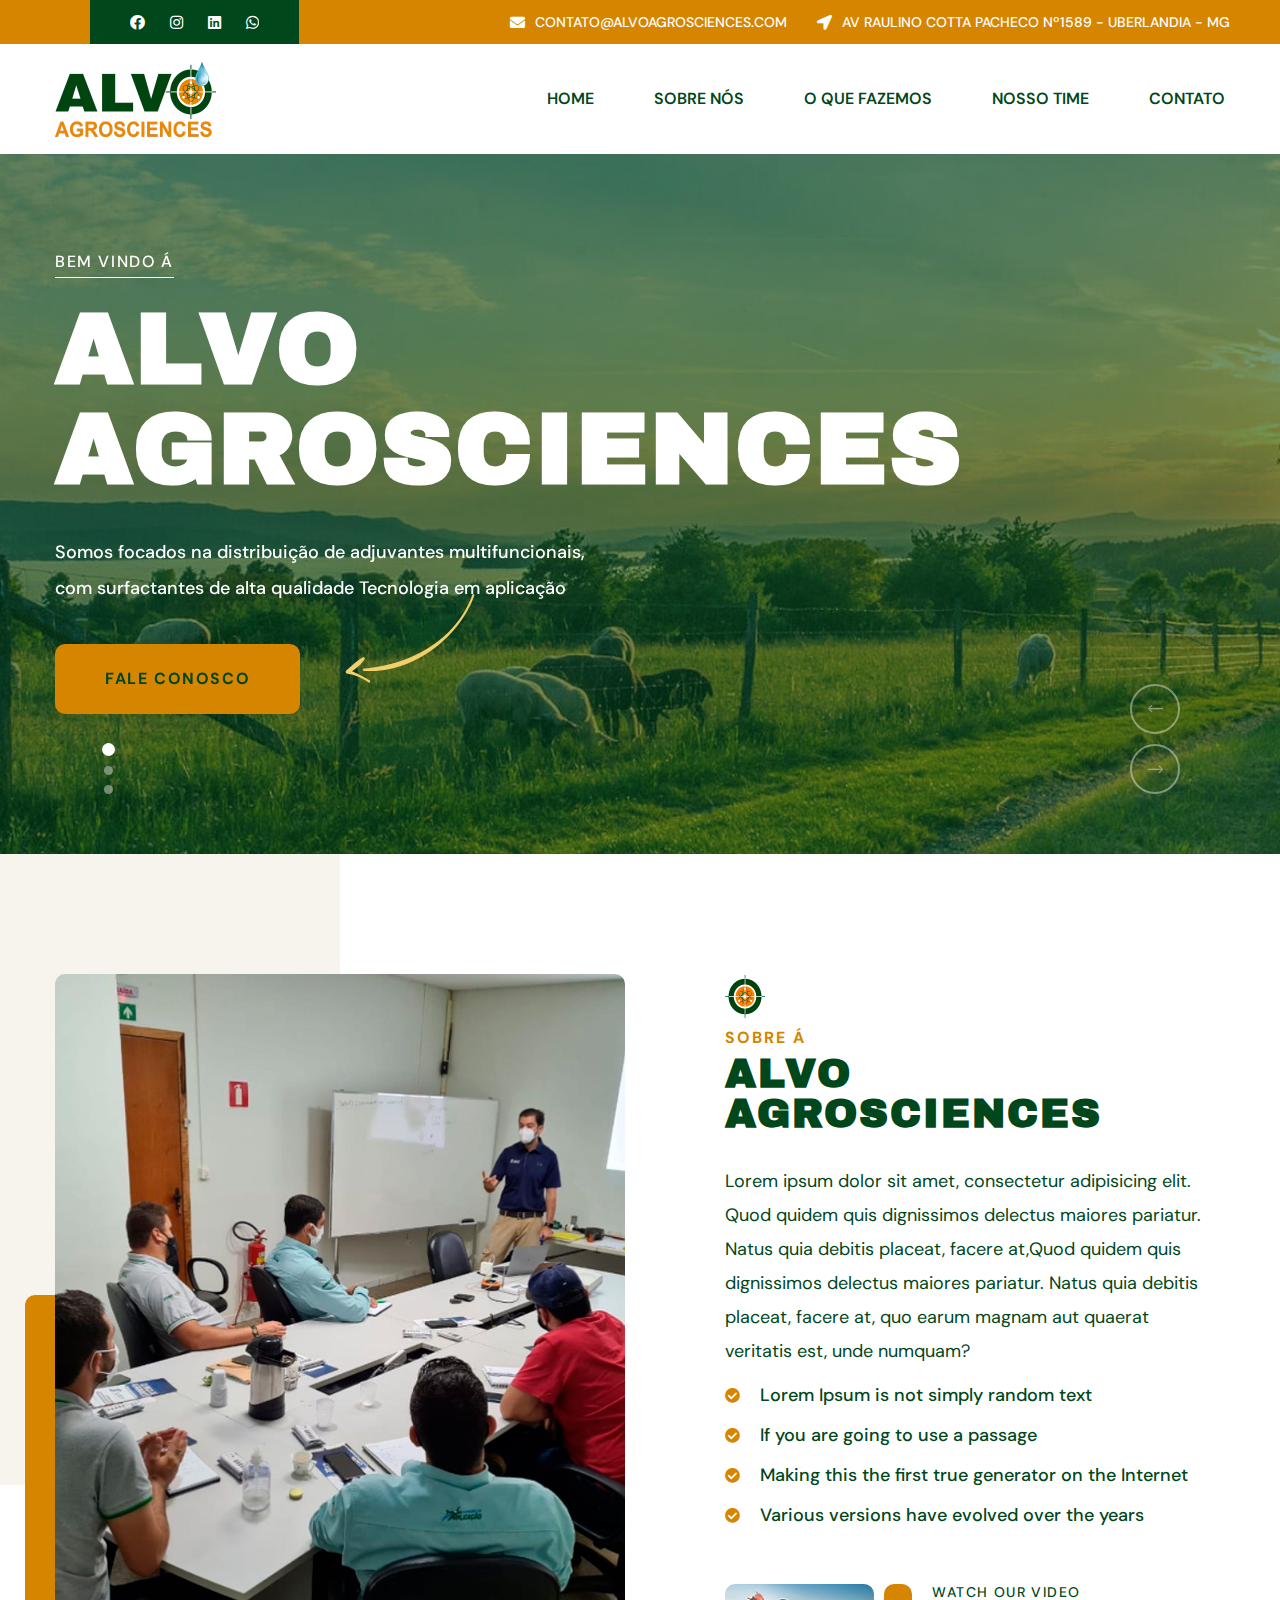
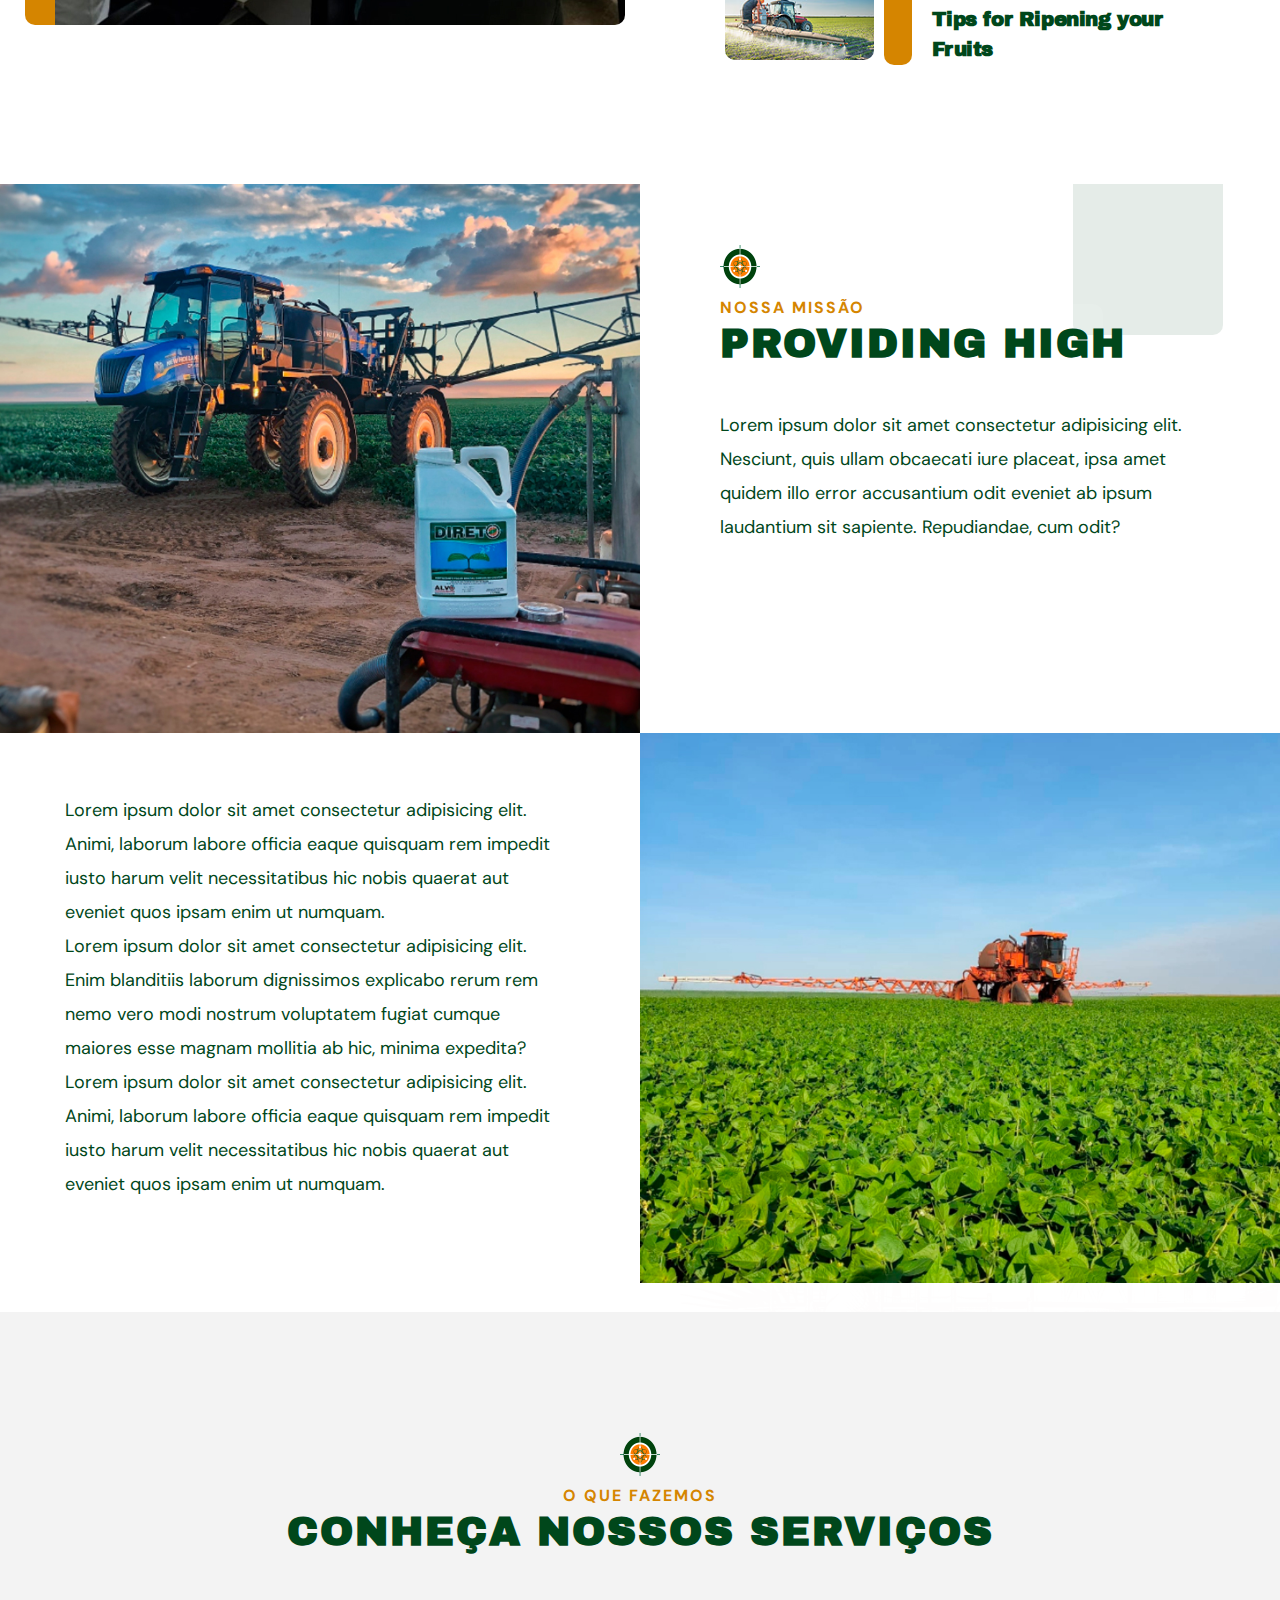
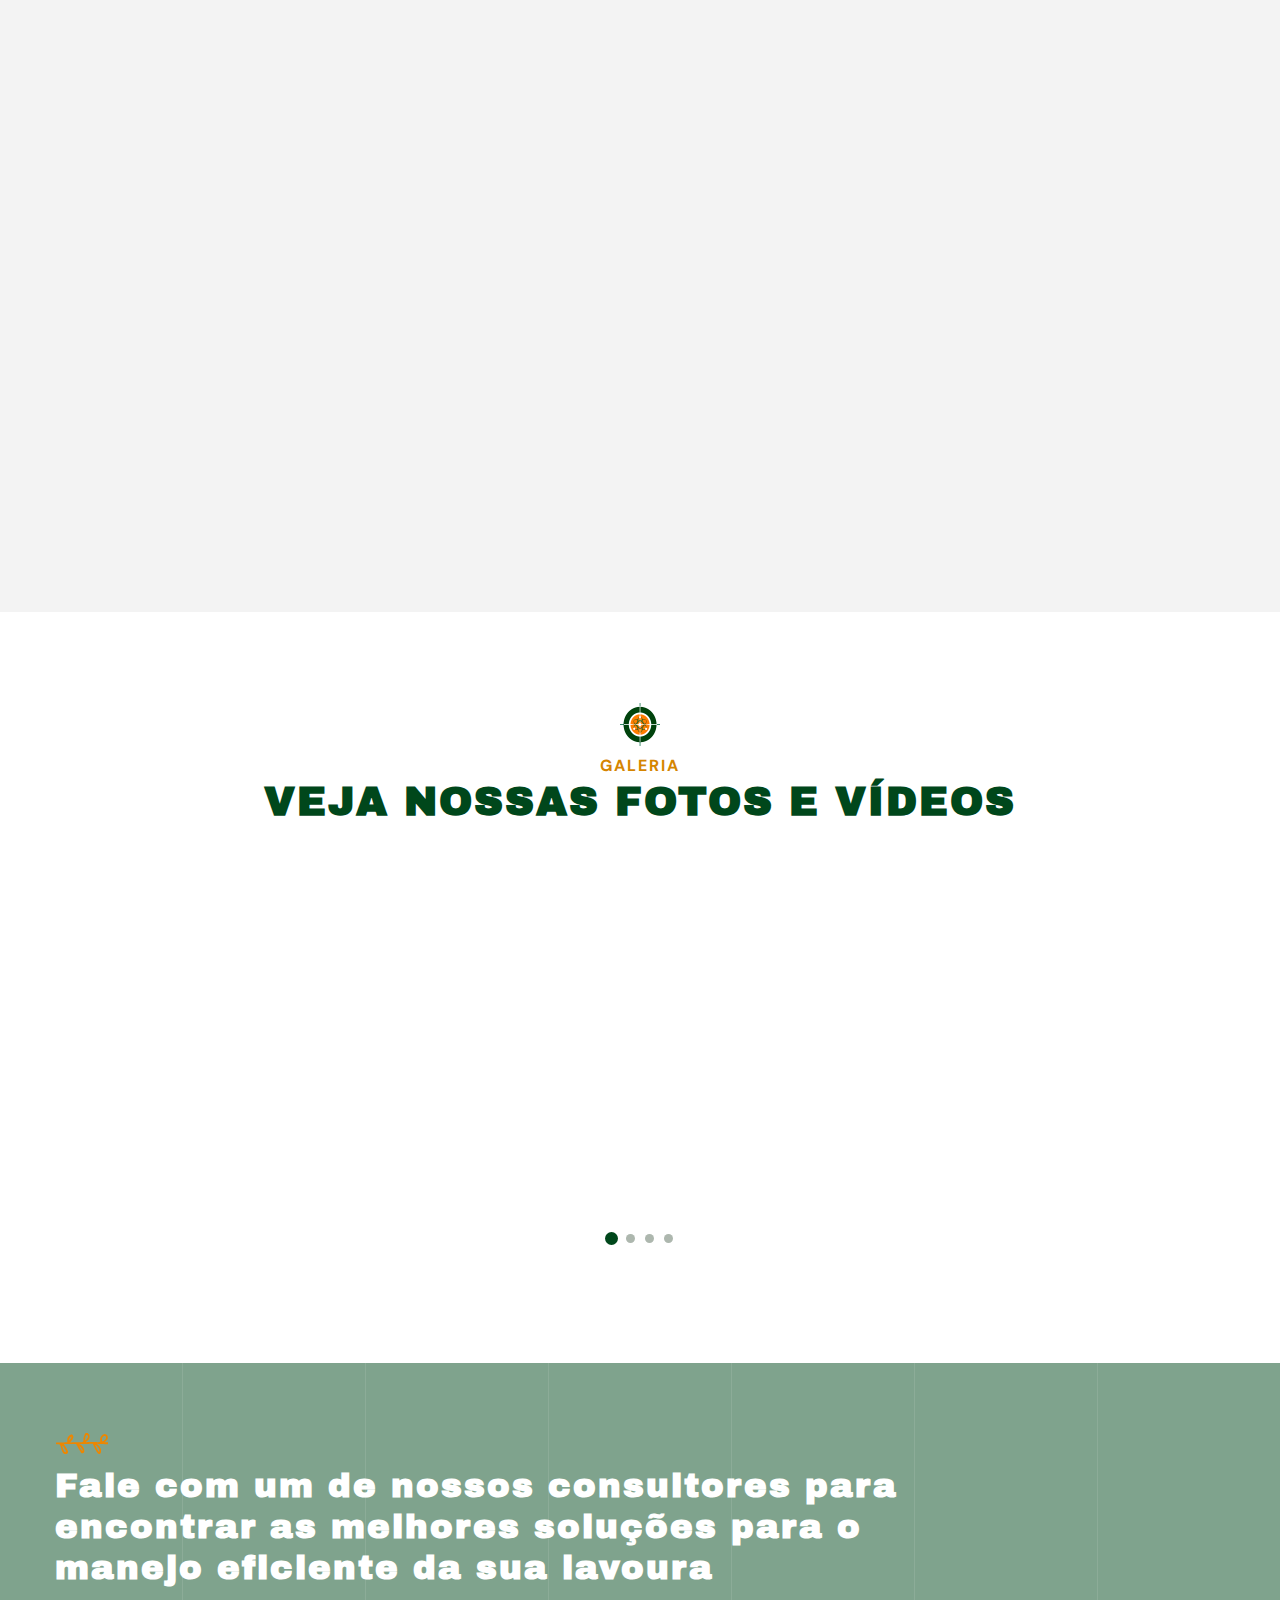
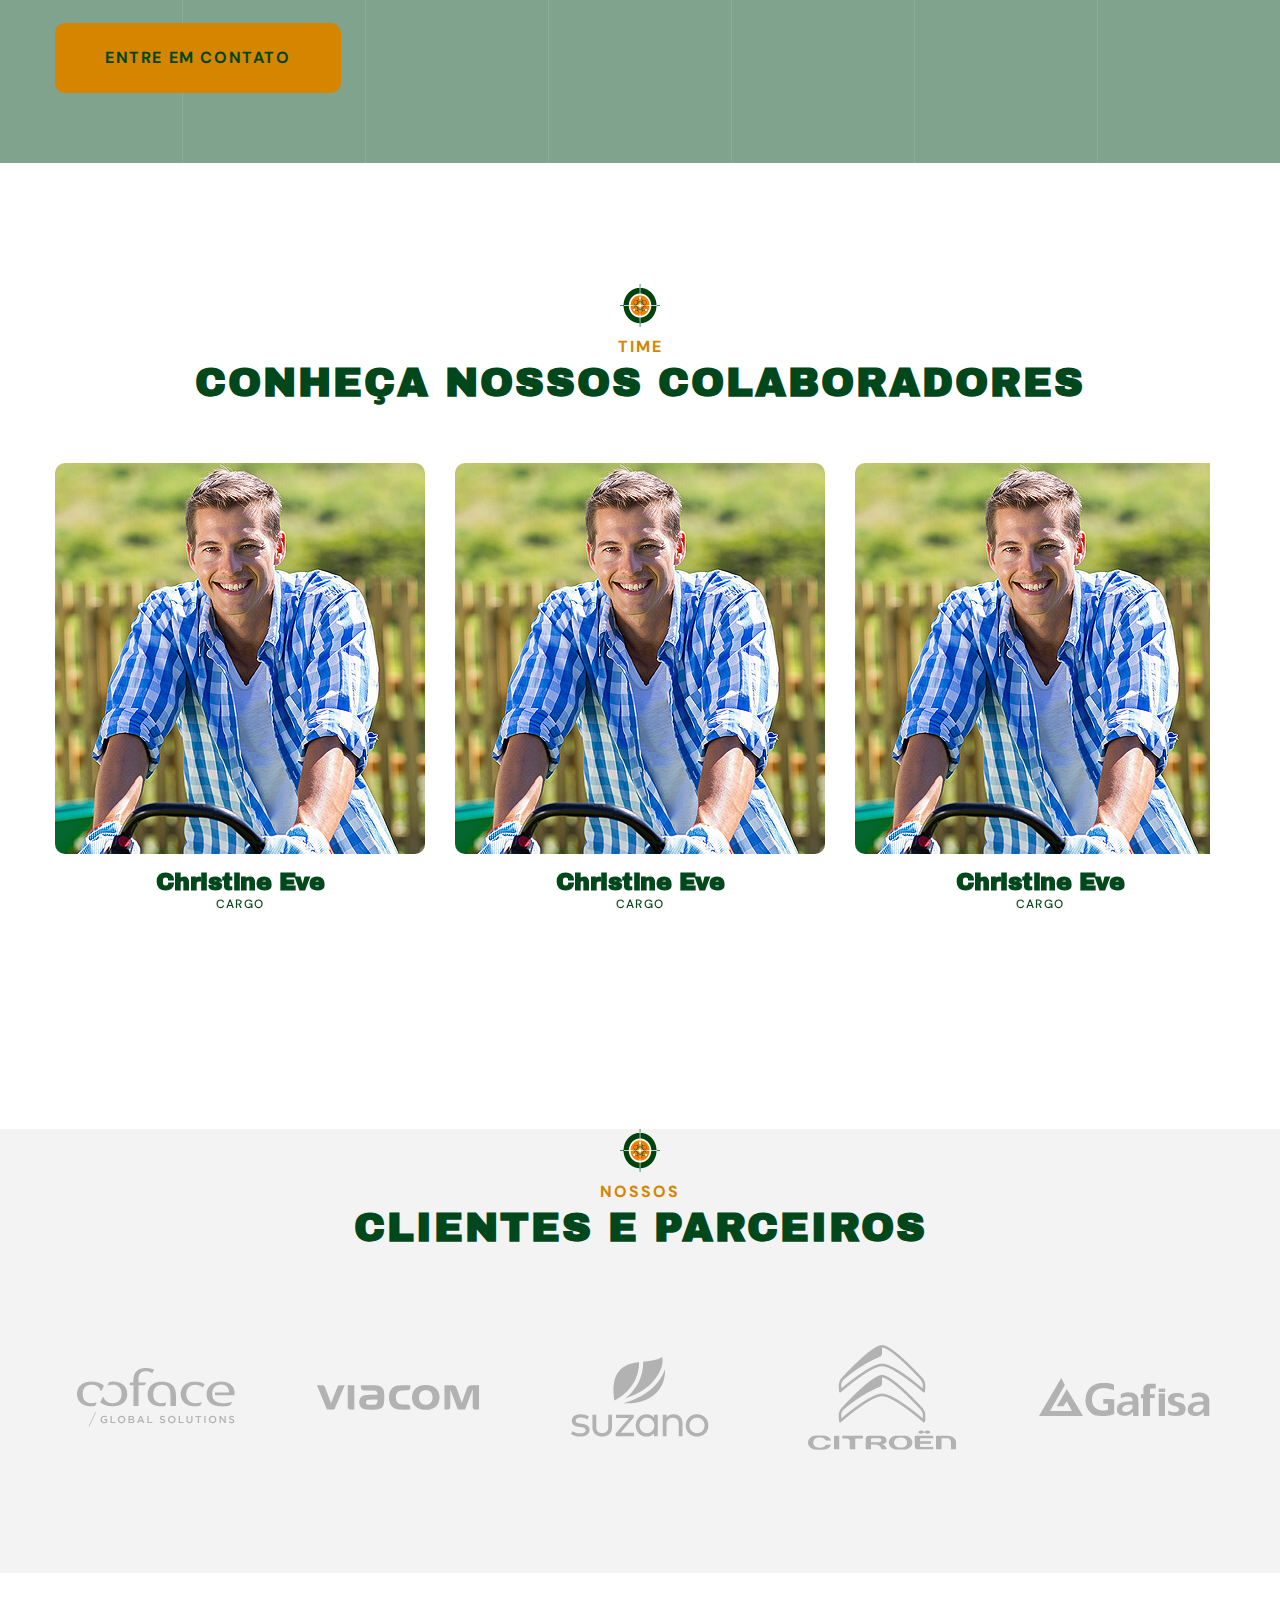
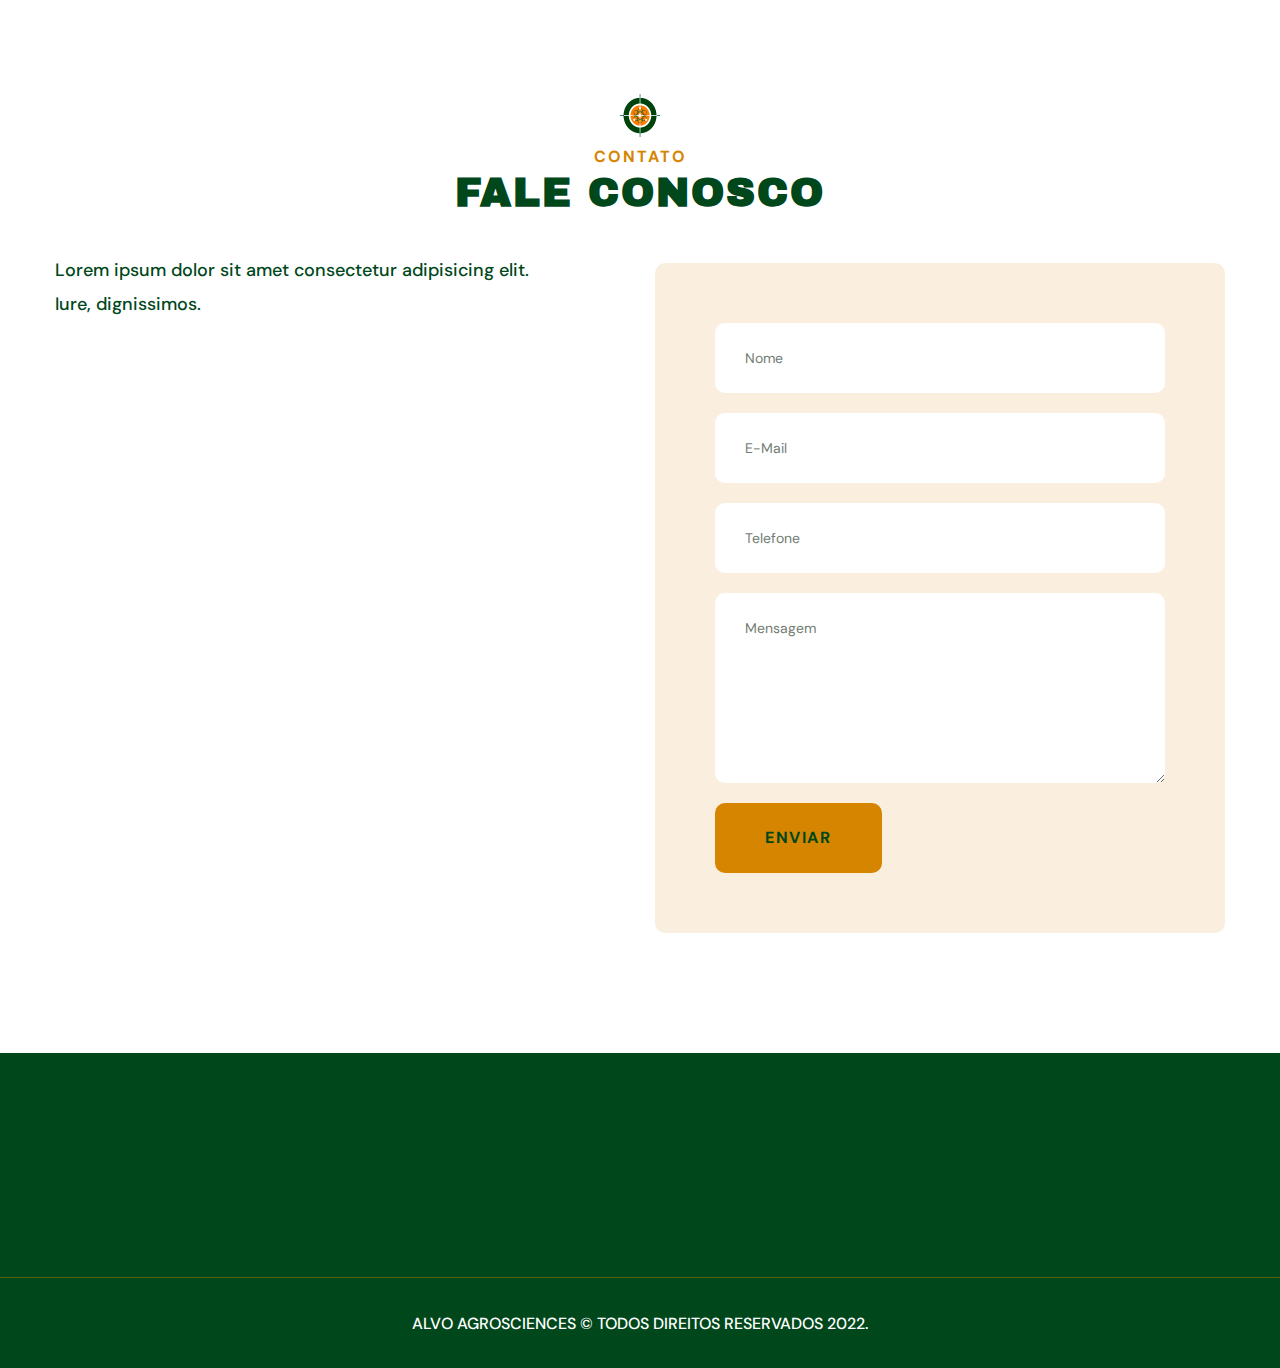
<file: index.html>
<!DOCTYPE html>
<html lang="pt-br">

<head>
    <meta charset="UTF-8" />
    <meta name="viewport" content="width=device-width, initial-scale=1.0" />
    <title>Alvo Agrosciences</title>
    <!-- favicons Icons -->
    <link rel="apple-touch-icon" sizes="57x57" href="assets/images/fav/apple-icon-57x57.png">
    <link rel="apple-touch-icon" sizes="60x60" href="assets/images/fav/apple-icon-60x60.png">
    <link rel="apple-touch-icon" sizes="72x72" href="assets/images/fav/apple-icon-72x72.png">
    <link rel="apple-touch-icon" sizes="76x76" href="assets/images/fav/apple-icon-76x76.png">
    <link rel="apple-touch-icon" sizes="114x114" href="assets/images/fav/apple-icon-114x114.png">
    <link rel="apple-touch-icon" sizes="120x120" href="assets/images/fav/apple-icon-120x120.png">
    <link rel="apple-touch-icon" sizes="144x144" href="assets/images/fav/apple-icon-144x144.png">
    <link rel="apple-touch-icon" sizes="152x152" href="assets/images/fav/apple-icon-152x152.png">
    <link rel="apple-touch-icon" sizes="180x180" href="assets/images/fav/apple-icon-180x180.png">
    <link rel="icon" type="image/png" sizes="192x192"  href="assets/images/fav/android-icon-192x192.png">
    <link rel="icon" type="image/png" sizes="32x32" href="assets/images/fav/favicon-32x32.png">
    <link rel="icon" type="image/png" sizes="96x96" href="assets/images/fav/favicon-96x96.png">
    <link rel="icon" type="image/png" sizes="16x16" href="assets/images/fav/favicon-16x16.png">
    <link rel="manifest" href="assets/images/fav/manifest.json">
    <meta name="msapplication-TileColor" content="#ffffff">
    <meta name="msapplication-TileImage" content="assets/images/fav/ms-icon-144x144.png">
    <meta name="theme-color" content="#ffffff">

    <!-- fonts -->
    <link rel="preconnect" href="https://fonts.gstatic.com">
    <link href="https://fonts.googleapis.com/css2?family=Averia+Sans+Libre:ital,wght@0,300;0,400;0,700;1,300;1,400;1,700&family=DM+Sans:ital,wght@0,400;0,500;0,700;1,400;1,500;1,700&family=Shadows+Into+Light&display=swap"
        rel="stylesheet">
        <link rel="preconnect" href="https://fonts.googleapis.com">
<link rel="preconnect" href="https://fonts.gstatic.com" crossorigin>
<link href="https://fonts.googleapis.com/css2?family=Archivo+Black&display=swap" rel="stylesheet">

    <link rel="stylesheet" href="assets/vendors/bootstrap/css/bootstrap.min.css" />
    <link rel="stylesheet" href="assets/vendors/animate/animate.min.css" />
    <link rel="stylesheet" href="assets/vendors/animate/custom-animate.css" />
    <link rel="stylesheet" href="assets/vendors/fontawesome/css/all.min.css" />
    <link rel="stylesheet" href="assets/vendors/jarallax/jarallax.css" />
    <link rel="stylesheet" href="assets/vendors/jquery-magnific-popup/jquery.magnific-popup.css" />
    <link rel="stylesheet" href="assets/vendors/nouislider/nouislider.min.css" />
    <link rel="stylesheet" href="assets/vendors/nouislider/nouislider.pips.css" />
    <link rel="stylesheet" href="assets/vendors/odometer/odometer.min.css" />
    <link rel="stylesheet" href="assets/vendors/swiper/swiper.min.css" />
    <link rel="stylesheet" href="assets/vendors/icomoon-icons/style.css">
    <link rel="stylesheet" href="assets/vendors/tiny-slider/tiny-slider.min.css" />
    <link rel="stylesheet" href="assets/vendors/reey-font/stylesheet.css" />
    <link rel="stylesheet" href="assets/vendors/owl-carousel/owl.carousel.min.css" />
    <link rel="stylesheet" href="assets/vendors/owl-carousel/owl.theme.default.min.css" />
    <link rel="stylesheet" href="assets/vendors/twentytwenty/twentytwenty.css" />
    <link rel="stylesheet" href="assets/css/jquery.fancybox.css" />

    <!-- template styles -->
    <link rel="stylesheet" href="assets/css/agriox.css" />

    <!-- RTL CSS -->
    <link rel="stylesheet" href="assets/css/agriox-rtl.css">

</head>

<body>



    <div class="preloader">
        <img class="preloader__image" width="60" src="assets/images/loader.png" alt="" />
    </div>

    <!-- /.preloader -->
    <div class="page-wrapper">

        <header class="main-header main-header--one  clearfix">
            <div class="main-header--one__wrapper">
                <div class="main-header--one__top clearfix">
                    <div class="auto-container">

                        <div class="main-header--one__top-left">
                            <!-- <div class="text">
                                <p>Welcome to Agriculture Farming WordPress Theme</p>
                            </div> -->
                            <div class="social-link clearfix">
                                <ul>
                                    <li><a href="#"><i class="fab fa-facebook"></i></a></li>
                                    <li><a href="#"><i class="fab fa-instagram"></i></a></li>
                                    <li><a href="#"><i class="fab fa-linkedin"></i></a></li>
                                    <li><a href="#"><i class="fab fa-whatsapp"></i></a></li>
                                </ul>
                            </div>
                        </div>

                        <div class="main-header--one__top-right clearfix">
                            <ul>
                                <li>
                                    <div class="icon">
                                        <i class="fa fa-envelope"></i>
                                    </div>
                                    <div class="text">
                                        <p><a href="mailto:needhelp@company.com">CONTATO@ALVOAGROSCIENCES.COM</a></p>
                                    </div>
                                </li>
                                <li>
                                    <div class="icon">
                                        <i class="fa fa-location-arrow"></i>
                                    </div>
                                    <div class="text">
                                        <p>AV RAULINO COTTA PACHECO Nº1589 - UBERLANDIA - MG 
                                            
                                             </p>
                                    </div>
                                </li>
                            </ul>
                        </div>
                    </div>
                </div>

                <div class="main-header--one__bottom clearfix">
                    <div class="container">
                        <div class="main-header--one__bottom-inner">
                            <div class="main-header--one__bottom-middel">
                                <div class="logo">
                                    <a href="index.html">
                                        <img class="dark-logo" width="161" src="assets/images/logo.png" alt="">
                                        <img class="light-logo" width="161" src="assets/images/logo.png" alt="">
                                    </a>
                                </div>
                            </div>
                            <nav class="main-menu main-menu--1">
                                <div class="main-menu__inner">
                                    <a href="#" class="mobile-nav__toggler"><i class="fa fa-bars"></i></a>

                                    <div class="stricky-one-logo">
                                        <div class="logo">
                                            <a href="index.html">
                                                <img class="dark-logo" width="161" src="assets/images/logo.png" alt="">
                                                <img class="light-logo" width="161" src="assets/images/logo.png" alt="">
                                            </a>
                                        </div>
                                    </div>

                                    <div class="main-header--one__bottom-left">
                                        <ul class="main-menu__list">
                                            <li>
                                                <a href="index.html">Home</a>
                                               
                                            </li>
                                            <li><a href="#sobre-nos">Sobre nós</a></li>
                                            <li><a href="#o-que-fazemos">O que fazemos</a></li>
                                            
                                            <li><a href="#nosso-time">Nosso Time</a></li>
                                            <li><a href="#contato">Contato</a></li>
                                        </ul>
                                    </div>
                                </div>
                            </nav>



                            <!-- <div class="main-header--one__bottom-right clearfix">
                                <div class="search-cart">
                                    <a href="#" class="search search-toggler"><span
                                            class="icon-magnifying-glass"></span></a>
                                    <a href="#" class="cart mini-cart__toggler"><span
                                            class="icon-shopping-cart"></span></a>
                                </div>
                                <div class="contact-box">
                                    <div class="icon">
                                        <span class="icon-phone-call-2"></span>
                                    </div>
                                    <div class="text">
                                        <p>Call Anytime</p>
                                        <a href="tel:123456789">666 888 0000</a>
                                    </div>
                                </div>
                            </div> -->

                        </div>

                    </div>
                </div>
            </div>
        </header>


        <div class="stricky-header stricked-menu main-menu">
            <div class="sticky-header__content">

            </div><!-- /.sticky-header__content -->
        </div><!-- /.stricky-header -->

        <!--Main Slider Start-->
        <section class="main-slider main-slider-one">
            <div class="swiper-container thm-swiper__slider" data-swiper-options='{"slidesPerView": 1, "loop": true, "effect": "fade", "pagination": {
            "el": "#main-slider-pagination",
            "type": "bullets",
            "clickable": true
            },
            "navigation": {
            "nextEl": "#main-slider__swiper-button-next",
            "prevEl": "#main-slider__swiper-button-prev"
            },
            "autoplay": {
            "delay": 7000
            }}'>

                <div class="swiper-wrapper">
                    <!--Start Single Swiper Slide-->
                    <div class="swiper-slide">
                        <div class="image-layer"
                            style="background-image: url(assets/images/backgrounds/main-slider-v1-1.jpg);"></div>
                        <div class="image-layer-overlay"></div>
                        <div class="container">
                            <div class="row">
                                <div class="col-lg-12">
                                    <div class="main-slider-inner">
                                        <div class="main-slider__content">
                                            <span class="main-slider-tagline">Bem vindo á</span>
                                            <h2 class="main-slider__title">Alvo <br> Agrosciences  <span><span
                                                        class="leaf"><!-- <img src="assets/images/resources/leaf.png"
                                                            alt="" /> --><!-- </span>Farm</span> --></h2>
                                            <p class="main-slider__text">Somos focados na distribuição de adjuvantes multifuncionais, <br> com surfactantes de alta qualidade
                                                Tecnologia em aplicação</p>
                                        </div>
                                        <div class="main-slider__button-box">
                                            <div class="arrow-icon"><img
                                                    src="assets/images/icon/main-slider__button-arrow.png" alt="" />
                                            </div>
                                            <a href="#contato" class="thm-btn">Fale conosco</a>
                                        </div>
                                    </div>
                                </div>
                            </div>
                        </div>
                    </div>
                    <!--End Single Swiper Slide-->

                    <!--Start Single Swiper Slide-->
                    <div class="swiper-slide">
                        <div class="image-layer"
                            style="background-image: url(assets/images/backgrounds/main-slider-v1-2.jpg);"></div>
                        <div class="image-layer-overlay"></div>
                        <div class="container">
                            <div class="row">
                                <div class="col-lg-12">
                                    <div class="main-slider-inner">
                                        <div class="main-slider__content">
                                            <span class="main-slider-tagline">Bem vindo á</span>
                                            <h2 class="main-slider__title">Alvo <br> Agrosciences  <span><span
                                                        class="leaf"><!-- <img src="assets/images/resources/leaf.png"
                                                            alt="" /> --><!-- </span>Farm</span> --></h2>
                                            <p class="main-slider__text">Somos focados na distribuição de adjuvantes multifuncionais, <br> com surfactantes de alta qualidade
                                                Tecnologia em aplicação</p>
                                        </div>
                                        <div class="main-slider__button-box">
                                            <div class="arrow-icon"><img
                                                    src="assets/images/icon/main-slider__button-arrow.png" alt="" />
                                            </div>
                                            <a href="#contato" class="thm-btn">Fale conosco</a>
                                        </div>
                                    </div>
                                </div>
                            </div>
                        </div>
                    </div>
                    <!--End Single Swiper Slide-->

                    <!--Start Single Swiper Slide-->
                    <div class="swiper-slide">
                        <div class="image-layer"
                            style="background-image: url(assets/images/backgrounds/main-slider-v1-3.jpg);"></div>
                        <div class="image-layer-overlay"></div>
                        <div class="container">
                            <div class="row">
                                <div class="col-lg-12">
                                    <div class="main-slider-inner">
                                        <div class="main-slider__content">
                                            <span class="main-slider-tagline">Bem vindo á</span>
                                            <h2 class="main-slider__title">Alvo <br> Agrosciences  <span><span
                                                        class="leaf"><!-- <img src="assets/images/resources/leaf.png"
                                                            alt="" /> --><!-- </span>Farm</span> --></h2>
                                            <p class="main-slider__text">Somos focados na distribuição de adjuvantes multifuncionais, <br> com surfactantes de alta qualidade
                                                Tecnologia em aplicação</p>
                                        </div>
                                        <div class="main-slider__button-box">
                                            <div class="arrow-icon"><img
                                                    src="assets/images/icon/main-slider__button-arrow.png" alt="" />
                                            </div>
                                            <a href="#contato" class="thm-btn">Fale conosco</a>
                                        </div>
                                    </div>
                                </div>
                            </div>
                        </div>
                    </div>
                    <!--End Single Swiper Slide-->
                </div>

                <!-- If we need navigation buttons -->
                <div class="swiper-pagination" id="main-slider-pagination"></div>

                <div class="main-slider__nav">
                    <div class="swiper-button-prev" id="main-slider__swiper-button-next">
                        <span class="icon-right-arrow-2"></span>
                    </div>
                    <div class="swiper-button-next" id="main-slider__swiper-button-prev">
                        <span class="icon-right-arrow-2"></span>
                    </div>
                </div>
            </div>
        </section>
        <!--Main Slider End-->


        <!--About One Start-->
        <section class="about-one" id="sobre-nos">
            <div class="about-one__bg wow slideInRight" data-wow-delay="100ms" data-wow-duration="2500ms">
                <img class="float-bob-y" src="assets/images/backgrounds/about-v1-bg.png" alt="" />
            </div>
            <div class="container">
                <div class="row">
                    <!--Start About One Left-->
                    <div class="col-xl-6">
                        <div class="about-one__left">
                            <div class="about-one__left-img">
                                <div class="about-one__left-img-inner">
                                    <img src="assets/images/about/about-v1-img1.jpg" alt="" />
                                </div>
                            </div>
                            <div class="about-one__left-overlay wow slideInLeft" data-wow-delay="100ms"
                                data-wow-duration="1500ms">
                                <div class="icon">
                                    <span class="icon-investment"></span>
                                </div>
                                <div class="title">
                                    <h2><span class="">+ de </span><span class="odometer" data-count="200">00</span></h2>
                                    <p>Clientes atendidos</p>
                                </div>
                            </div>
                        </div>
                    </div>
                    <!--End About One Left-->

                    <!--Start About One Content-->
                    <div class="col-xl-6">
                        <div class="about-one__content">
                            <div class="sec-title">
                                <div class="icon">
                                    <img width="40" src="assets/images/resources/sec-title-icon1.png" alt="" />
                                </div>
                                <span class="sec-title__tagline">Sobre á</span>
                                <h2 class="sec-title__title">Alvo Agrosciences</h2>
                            </div>

                            <!-- <h2 class="about-one__content-title">We’re Leader in Agriculture Market</h2> -->
                            <p class="about-one__content-text">Lorem ipsum dolor sit amet, consectetur adipisicing elit. Quod quidem quis dignissimos delectus maiores pariatur. Natus quia debitis placeat, facere at,Quod quidem quis dignissimos delectus maiores pariatur. Natus quia debitis placeat, facere at,  quo earum magnam aut quaerat veritatis est, unde numquam?</p>
                            <ul class="about-one__content-list">
                                <li>
                                    <div class="icon">
                                        <i class="fa fa-check-circle" aria-hidden="true"></i>
                                    </div>
                                    <div class="text">
                                        <p>Lorem Ipsum is not simply random text</p>
                                    </div>
                                </li>

                                <li>
                                    <div class="icon">
                                        <i class="fa fa-check-circle" aria-hidden="true"></i>
                                    </div>
                                    <div class="text">
                                        <p>If you are going to use a passage</p>
                                    </div>
                                </li>

                                <li>
                                    <div class="icon">
                                        <i class="fa fa-check-circle" aria-hidden="true"></i>
                                    </div>
                                    <div class="text">
                                        <p>Making this the first true generator on the Internet</p>
                                    </div>
                                </li>

                                <li>
                                    <div class="icon">
                                        <i class="fa fa-check-circle" aria-hidden="true"></i>
                                    </div>
                                    <div class="text">
                                        <p>Various versions have evolved over the years</p>
                                    </div>
                                </li>
                            </ul>

                            <div class="about-one__content-video-box">
                                <div class="about-one__content-video-box-img-wrapper">
                                    <div class="about-one__content-video-box-img">
                                        <img src="assets/images/resources/about-v1-video-img.jpg" alt="" />
                                        <div class="icon">
                                            <a class="video-popup wow zoomIn animated animated animated"
                                                data-wow-delay="300ms" data-wow-duration="1500ms" title=" Video"
                                                href="https://www.youtube.com/watch?v=ndL97k8uKDs">
                                                <span class="icon-play-button-1"></span>
                                            </a>
                                        </div>
                                    </div>
                                </div><!-- /.about-one__content-video-box-img-wrapper -->
                                <div class="about-one__content-video-box-title">
                                    <p>Watch our video</p>
                                    <h3>Tips for Ripening your Fruits</h3>
                                </div>
                            </div>
                        </div>
                    </div>
                    <!--End About One Content-->
                </div>
            </div>
        </section>
        <!--About One End-->

        <!--Providing Quality One Start-->
        <section class="providing-quality-one clearfix">
            <div class="providing-quality-one__bg"><img src="assets/images/backgrounds/providing-quality-one-bg.png"
                    alt="" /></div>

            <div class="providing-quality-one__shape"></div><!-- /.providing-quality-one__shape -->

            <div class="container-fullwidth">
                <div class="row">
                    <!--Start Providing Quality One Img-->
                    <div class="col-xl-6 providing-quality-one__image-block clearfix">
                       <!--  <div class="providing-quality-one__image__line float-bob-y"></div> -->
                        <!-- /.providing-quality-one__image__line -->
                        <img src="assets/images/resources/providing-quality-v1-img.jpg" alt="">
                        <!-- <div class="providing-quality-one__logo">
                            <img src="assets/images/resources/providing-quality.png" alt="" />
                        </div> -->
                    </div>
                    <!--End Providing Quality One Img-->

                    <!--Start Providing Quality One Content Box-->
                    <div class="col-xl-6">
                        <div class="providing-quality-one__content-box">
                            <div class="sec-title">
                                <div class="icon">
                                    <img width="40" src="assets/images/resources/sec-title-icon1.png" alt="">
                                </div>
                                <span class="sec-title__tagline">Nossa missão</span>
                                <h2 class="sec-title__title">Providing High</h2>
                            </div>
                            <p>Lorem ipsum dolor sit amet consectetur adipisicing elit. Nesciunt, quis ullam obcaecati iure placeat, ipsa amet quidem illo error accusantium odit eveniet ab ipsum laudantium sit sapiente. Repudiandae, cum odit?</p>
                            
                        </div>
                    </div>
                    <!--End Providing Quality One Content Box-->
                </div>
            </div>
            <div class="container-fullwidth">
                <div class="row">
                    <!--Start Providing Quality One Content Box-->
                    <div class="col-xl-6">
                        <div class="providing-quality-one__content-box">
                            <p>Lorem ipsum dolor sit amet consectetur adipisicing elit. Animi, laborum labore officia eaque quisquam rem impedit iusto harum velit necessitatibus hic nobis quaerat aut eveniet quos ipsam enim ut numquam.</p>
                            <p>Lorem ipsum dolor sit amet consectetur adipisicing elit. Enim blanditiis laborum dignissimos explicabo rerum rem nemo vero modi nostrum voluptatem fugiat cumque maiores esse magnam mollitia ab hic, minima expedita?</p>
                            <p>Lorem ipsum dolor sit amet consectetur adipisicing elit. Animi, laborum labore officia eaque quisquam rem impedit iusto harum velit necessitatibus hic nobis quaerat aut eveniet quos ipsam enim ut numquam.</p>
                            
                        </div>
                    </div>
                    <!--End Providing Quality One Content Box-->
                    <!--Start Providing Quality One Img-->
                    <div class="col-xl-6 providing-quality-one__image-block clearfix">
                        <!-- <div class="providing-quality-one__image__line float-bob-y"></div> -->
                        <!-- /.providing-quality-one__image__line -->
                        <img src="assets/images/resources/providing-quality-v2-img.jpg" alt="">
                        <!-- <div class="providing-quality-one__logo">
                            <img src="assets/images/resources/providing-quality.png" alt="" />
                        </div> -->
                    </div>
                    <!--End Providing Quality One Img-->

                    
                </div>
            </div>
        </section>
        <!--Providing Quality One End-->

        <!--Features One Start-->
        <section id="o-que-fazemos" class="features-one clearfix">
            <div class="container">
                <div class="sec-title text-center">
                    <div class="icon">
                        <img width="40" src="assets/images/resources/sec-title-icon1.png" alt="">
                    </div>
                    <span class="sec-title__tagline">O que fazemos</span>
                    <h2 class="sec-title__title">Conheça nossos serviços</h2>
                </div>
                <div class="row">
                    <!--Start Single Features One-->
                    <div class="col-xl-4 col-lg-4 wow fadeInUp animated animated">
                        <div class="features-one__single">
                            <div class="features-one__single-img">
                                <img src="assets/images/feauters/features-v1-img1.jpg" alt="" />
                                <div class="features-one__single-title text-center">
                                    <h3><a href="#">Best Quality <br> Standards</a></h3>
                                </div>
                            </div>
                            <a href="services-details.html" class="features-one__single__more">
                                <span class="icon-right-arrow-2"></span>
                            </a><!-- /.feature-one__single__more -->
                        </div>
                    </div>
                    <!--End Single Features One-->

                    <!--Start Single Features One-->
                    <div class="col-xl-4 col-lg-4 wow fadeInUp animated animated">
                        <div class="features-one__single">
                            <div class="features-one__single-img">
                                <img src="assets/images/feauters/features-v1-img2.jpg" alt="" />
                                <div class="features-one__single-title text-center">
                                    <h3><a href="#">Smart Organic <br>Services</a></h3>
                                </div>
                            </div>
                            <a href="services-details.html" class="features-one__single__more">
                                <span class="icon-right-arrow-2"></span>
                            </a><!-- /.feature-one__single__more -->

                        </div>
                    </div>
                    <!--End Single Features One-->

                    <!--Start Single Features One-->
                    <div class="col-xl-4 col-lg-4 wow fadeInUp animated animated">
                        <div class="features-one__single">
                            <div class="features-one__single-img">
                                <img src="assets/images/feauters/features-v1-img33.jpg" alt="" />
                                <div class="features-one__single-title text-center">
                                    <h3><a href="#">Smart Organic <br>Services</a></h3>
                                </div>
                            </div>
                            <a href="services-details.html" class="features-one__single__more">
                                <span class="icon-right-arrow-2"></span>
                            </a><!-- /.feature-one__single__more -->

                        </div>
                    </div>
                    <!--End Single Features One-->

                    <!--Start Single Features One-->
                    <!-- <div class="col-xl-4 col-lg-4 wow fadeInUp animated animated">
                        <div class="features-one__single style2 text-center">
                            <div class="features-one__single-bg"
                                style="background-image: url(assets/images/backgrounds/features-one-single-bg.png);">
                            </div>
                            <div class="features-one__single-img">
                                <img src="assets/images/feauters/features-v1-img3.jpg" alt="" />
                            </div>
                            <div class="features-one__single-title text-center">
                                <h3><a href="#">Agriculture <br>products</a></h3>
                            </div>
                            <div class="button">
                                <a href="#" class="thm-btn">Discover More</a>
                            </div>
                        </div>
                    </div> -->
                    <!--End Single Features One-->
                </div>
            </div>
        </section>
        <!--Features One End-->

         <!--Projects One Start-->
         <section class="projects-one">
            <div class="auto-container">
                <div class="sec-title text-center">
                    <div class="icon">
                        <img width="40" src="assets/images/resources/sec-title-icon1.png" alt="">
                    </div>
                    <span class="sec-title__tagline">Galeria</span>
                    <h2 class="sec-title__title">Veja nossas fotos e vídeos</h2>
                </div>
                <div class="row">
                    <div class="col-xl-12">
                        <div class="projects-one__carousel owl-carousel owl-theme owl-dot-type1">
                            <!--Start Single Projects One-->
                            <a data-fancybox="video" href="assets/images/project/projects-v1-img1.jpg" rel="noopener noreferrer">
                            <div class="projects-one__single wow fadeInUp" data-wow-delay="0ms"
                                data-wow-duration="1500ms">
                                <div class="projects-one__single-img">
                                        <img src="assets/images/project/projects-v1-img1.jpg" alt="" />
                                    </div>
                                </div>
                            </a>
                            <!--End Single Projects One-->

                            <!--Start Single Projects One-->
                            
                            <a data-fancybox="video" href="https://www.youtube.com/watch?v=Di_deBWL_uU" rel="noopener noreferrer">
                            <div class="projects-one__single icon wow fadeInUp" data-wow-delay="0ms"
                                data-wow-duration="1500ms">
                                <div class="projects-one__single-img">
                                    <span class="icon-play-button-1"></span>
                                    <span class="border-animation border-1"></span>
                                    <span class="border-animation border-2"></span>
                                    <span class="border-animation border-3"></span>
                                    <img src="assets/images/project/projects-v1-img2.jpg" alt="" />
                                </div>
                            </div>
                            </a>
                            <!--End Single Projects One-->

                            <!--Start Single Projects One-->
                            <a data-fancybox="video" href="assets/images/project/projects-v1-img3.jpg" rel="noopener noreferrer">
                            <div class="projects-one__single wow fadeInUp" data-wow-delay="0ms"
                                data-wow-duration="1500ms">
                                <div class="projects-one__single-img">
                                    <img src="assets/images/project/projects-v1-img3.jpg" alt="" />
                                </div>
                            </div>
                            </a>
                            <!--End Single Projects One-->

                            <!--Start Single Projects One-->
                            <a data-fancybox="video" href="assets/images/project/projects-v1-img4.jpg" rel="noopener noreferrer">
                            <div class="projects-one__single wow fadeInUp" data-wow-delay="0ms"
                                data-wow-duration="1500ms">
                                <div class="projects-one__single-img">
                                    <img src="assets/images/project/projects-v1-img4.jpg" alt="" />
                                </div>
                            </div>
                        </a>
                            <!--End Single Projects One-->

                            <!--Start Single Projects One-->
                            <a data-fancybox="video" href="https://www.youtube.com/watch?v=Di_deBWL_uU" rel="noopener noreferrer">
                                <div class="projects-one__single icon wow fadeInUp" data-wow-delay="0ms"
                                    data-wow-duration="1500ms">
                                    <div class="projects-one__single-img">
                                        <span class="icon-play-button-1"></span>
                                        <span class="border-animation border-1"></span>
                                        <span class="border-animation border-2"></span>
                                        <span class="border-animation border-3"></span>
                                        <img src="assets/images/project/projects-v1-img2.jpg" alt="" />
                                    </div>
                                </div>
                                </a>
                            <!--End Single Projects One-->

                            <!--Start Single Projects One-->
                            <a data-fancybox="video" href="assets/images/project/projects-v1-img2.jpg" rel="noopener noreferrer">
                            <div class="projects-one__single wow fadeInUp" data-wow-delay="0ms"
                                data-wow-duration="1500ms">
                                <div class="projects-one__single-img">
                                    <img src="assets/images/project/projects-v1-img2.jpg" alt="" />
                                </div>
                            </div>
                            </a>
                            <!--End Single Projects One-->

                            <!--Start Single Projects One-->
                            <a data-fancybox="video" href="assets/images/project/projects-v1-img3.jpg" rel="noopener noreferrer"></a>
                            <div class="projects-one__single wow fadeInUp" data-wow-delay="0ms"
                                data-wow-duration="1500ms">
                                <div class="projects-one__single-img">
                                    <img src="assets/images/project/projects-v1-img3.jpg" alt="" />
                                </div>
                            </div>
                            <!--End Single Projects One-->

                            <!--Start Single Projects One-->
                            <a data-fancybox="video" href="assets/images/project/projects-v1-img4.jpg" rel="noopener noreferrer">
                            <div class="projects-one__single wow fadeInUp" data-wow-delay="0ms"
                                data-wow-duration="1500ms">
                                <div class="projects-one__single-img">
                                    <img src="assets/images/project/projects-v1-img4.jpg" alt="" />
                                </div>
                            </div>
                            </a>
                            <!--End Single Projects One-->

                            <!--Start Single Projects One-->
                            <a data-fancybox="video" href="https://www.youtube.com/watch?v=Di_deBWL_uU" rel="noopener noreferrer">
                                <div class="projects-one__single icon wow fadeInUp" data-wow-delay="0ms"
                                    data-wow-duration="1500ms">
                                    <div class="projects-one__single-img">
                                        <span class="icon-play-button-1"></span>
                                        <span class="border-animation border-1"></span>
                                        <span class="border-animation border-2"></span>
                                        <span class="border-animation border-3"></span>
                                        <img src="assets/images/project/projects-v1-img2.jpg" alt="" />
                                    </div>
                                </div>
                                </a>
                            <!--End Single Projects One-->

                            <!--Start Single Projects One-->
                            <a data-fancybox="video" href="assets/images/project/projects-v1-img3.jpg" rel="noopener noreferrer">
                            <div class="projects-one__single wow fadeInUp" data-wow-delay="0ms"
                                data-wow-duration="1500ms">
                                <div class="projects-one__single-img">
                                    <img src="assets/images/project/projects-v1-img3.jpg" alt="" />
                                </div>
                            </div>
                            </a>
                            <!--End Single Projects One-->

                            <!--Start Single Projects One-->
                            <a data-fancybox="video" href="assets/images/project/projects-v1-img1.jpg" rel="noopener noreferrer">
                                <div class="projects-one__single wow fadeInUp" data-wow-delay="0ms"
                                    data-wow-duration="1500ms">
                                    <div class="projects-one__single-img">
                                            <img src="assets/images/project/projects-v1-img1.jpg" alt="" />
                                        </div>
                                    </div>
                                </a>
                            <!--End Single Projects One-->

                            <!--Start Single Projects One-->
                            <a data-fancybox="video" href="assets/images/project/projects-v1-img1.jpg" rel="noopener noreferrer">
                                <div class="projects-one__single wow fadeInUp" data-wow-delay="0ms"
                                    data-wow-duration="1500ms">
                                    <div class="projects-one__single-img">
                                            <img src="assets/images/project/projects-v1-img1.jpg" alt="" />
                                        </div>
                                    </div>
                                </a>
                            <!--End Single Projects One-->
                        </div>
                    </div>
                </div>
            </div>
        </section>
        <!--Projects One End-->

        <!--Video One Start-->
        <section class="video-one jarallax clearfix" data-jarallax data-speed="0.2" data-imgPosition="50% 0%"
            style="background-image: url(assets/images/backgrounds/video-one-bg.jpg);">
            <div class="video-one-border"></div>
            <div class="video-one-border video-one-border-two"></div>
            <div class="video-one-border video-one-border-three"></div>
            <div class="video-one-border video-one-border-four"></div>
            <div class="video-one-border video-one-border-five"></div>
            <div class="video-one-border video-one-border-six"></div>

            <div class="container">
                <div class="row">
                    <div class="col-xl-12">
                        <div class="video-one__wrpper">
                            <div class="video-one__left">
                                <div class="video-one__leaf"></div><!-- /.video-one__leaf -->
                                <h2 class="video-one__title">Fale com um de nossos consultores para <br> encontrar as melhores soluções para o <br> manejo eficiente da sua lavoura</h2>
                                <div class="video-one__btn">
                                    <a href="#contato" class="thm-btn">Entre em contato</a>
                                </div>
                            </div>
                            <div class="video-one__right">
                                <div class="icon wow zoomIn" data-wow-delay="300ms" data-wow-duration="1500ms">
                                    <a class="video-popup" title=" Video"
                                        href="https://www.youtube.com/watch?v=Di_deBWL_uU">
                                        <span class="icon-play-button-1"></span>
                                    </a>
                                    <span class="border-animation border-1"></span>
                                    <span class="border-animation border-2"></span>
                                    <span class="border-animation border-3"></span>
                                </div>
                                <!-- <div class="title">
                                    <h2>Veja o vídeo</h2>
                                </div> -->
                            </div>
                        </div>
                    </div>
                </div>
            </div>
        </section>
        <!--Video One End-->

        <!-- TEan -->
        <section id="nosso-time" class="meet-farmers-one meet-farmers-one--about">
            <div class="container">
                <div class="sec-title text-center">
                    <div class="icon">
                        <img width="40" src="assets/images/resources/sec-title-icon1.png" alt="">
                    </div>
                    <span class="sec-title__tagline">Time</span>
                    <h2 class="sec-title__title">Conheça nossos colaboradores</h2>
                </div>
                <div class="row projects-one__tean owl-carousel">
                    <!--Start Single Meet Farmers One-->
                    <div class="col-xl-12">
                        <div class="meet-farmers-one__single">
                            <div class="meet-farmers-one__single-img">
                                <img src="assets/images/resources/meet-farmers-v2-img2.jpg" alt="">

                            </div>
                            <div class="meet-farmers-one__single-title text-center">
                                <h2><a href="#">Christine Eve</a></h2>
                                <p>Cargo</p>
                                <div class="social-link">
                                    <ul>
                                         <p>Lorem ipsum dolor sit amet consectetur adipisicing elit. Deleniti vitae accusamus sapiente inventore necessitatibus voluptatum illo provident, mollitia cum.</p>
                                        <li><a href="#"><i class="fas fa-envelope"></i></a></li>
                                        <li><a href="#"><i class="fab fa-instagram"></i></a></li>
                                        <li><a href="#"><i class="fab fa-linkedin"></i></a></li>
                                        <li><a href="#"><i class="fab fa-whatsapp"></i></a></li>
                                    </ul>
                                </div>
                            </div>
                        </div>
                    </div>
                    <!--End Single Meet Farmers One-->

                    <!--Start Single Meet Farmers One-->
                    <div class="col-xl-12">
                        <div class="meet-farmers-one__single">
                            <div class="meet-farmers-one__single-img">
                                <img src="assets/images/resources/meet-farmers-v2-img2.jpg" alt="">

                            </div>
                            <div class="meet-farmers-one__single-title text-center">
                                <h2><a href="#">Christine Eve</a></h2>
                                <p>Cargo</p>
                                <div class="social-link">
                                    <ul>
                                         <p>Lorem ipsum dolor sit amet consectetur adipisicing elit. Deleniti vitae accusamus sapiente inventore necessitatibus voluptatum illo provident, mollitia cum.</p>
                                        <li><a href="#"><i class="fas fa-envelope"></i></a></li>
                                        <li><a href="#"><i class="fab fa-instagram"></i></a></li>
                                        <li><a href="#"><i class="fab fa-linkedin"></i></a></li>
                                        <li><a href="#"><i class="fab fa-whatsapp"></i></a></li>
                                    </ul>
                                </div>
                            </div>
                        </div>
                    </div>
                    <!--End Single Meet Farmers One-->

                    <!--Start Single Meet Farmers One-->
                    <div class="col-xl-12">
                        <div class="meet-farmers-one__single">
                            <div class="meet-farmers-one__single-img">
                                <img src="assets/images/resources/meet-farmers-v2-img2.jpg" alt="">

                            </div>
                            <div class="meet-farmers-one__single-title text-center">
                                <h2><a href="#">Christine Eve</a></h2>
                                <p>Cargo</p>
                                <div class="social-link">
                                    <ul>
                                         <p>Lorem ipsum dolor sit amet consectetur adipisicing elit. Deleniti vitae accusamus sapiente inventore necessitatibus voluptatum illo provident, mollitia cum.</p>
                                        <li><a href="#"><i class="fas fa-envelope"></i></a></li>
                                        <li><a href="#"><i class="fab fa-instagram"></i></a></li>
                                        <li><a href="#"><i class="fab fa-linkedin"></i></a></li>
                                        <li><a href="#"><i class="fab fa-whatsapp"></i></a></li>
                                    </ul>
                                </div>
                            </div>
                        </div>
                    </div>
                    <!--End Single Meet Farmers One-->

                    <!--Start Single Meet Farmers One-->
                    <div class="col-xl-12">
                        <div class="meet-farmers-one__single">
                            <div class="meet-farmers-one__single-img">
                                <img src="assets/images/resources/meet-farmers-v2-img2.jpg" alt="">

                            </div>
                            <div class="meet-farmers-one__single-title text-center">
                                <h2><a href="#">Christine Eve</a></h2>
                                <p>Cargo</p>
                                <div class="social-link">
                                    <ul>
                                         <p>Lorem ipsum dolor sit amet consectetur adipisicing elit. Deleniti vitae accusamus sapiente inventore necessitatibus voluptatum illo provident, mollitia cum.</p>
                                        <li><a href="#"><i class="fas fa-envelope"></i></a></li>
                                        <li><a href="#"><i class="fab fa-instagram"></i></a></li>
                                        <li><a href="#"><i class="fab fa-linkedin"></i></a></li>
                                        <li><a href="#"><i class="fab fa-whatsapp"></i></a></li>
                                    </ul>
                                </div>
                            </div>
                        </div>
                    </div>
                    <!--End Single Meet Farmers One-->

                    <!--Start Single Meet Farmers One-->
                    <div class="col-xl-12">
                        <div class="meet-farmers-one__single">
                            <div class="meet-farmers-one__single-img">
                                <img src="assets/images/resources/meet-farmers-v2-img2.jpg" alt="">

                            </div>
                            <div class="meet-farmers-one__single-title text-center">
                                <h2><a href="#">Christine Eve</a></h2>
                                <p>Cargo</p>
                                <div class="social-link">
                                    <ul>
                                         <p>Lorem ipsum dolor sit amet consectetur adipisicing elit. Deleniti vitae accusamus sapiente inventore necessitatibus voluptatum illo provident, mollitia cum.</p>
                                        <li><a href="#"><i class="fas fa-envelope"></i></a></li>
                                        <li><a href="#"><i class="fab fa-instagram"></i></a></li>
                                        <li><a href="#"><i class="fab fa-linkedin"></i></a></li>
                                        <li><a href="#"><i class="fab fa-whatsapp"></i></a></li>
                                    </ul>
                                </div>
                            </div>
                        </div>
                    </div>
                    <!--End Single Meet Farmers One-->

                    <!--Start Single Meet Farmers One-->
                    <div class="col-xl-12">
                        <div class="meet-farmers-one__single">
                            <div class="meet-farmers-one__single-img">
                                <img src="assets/images/resources/meet-farmers-v2-img2.jpg" alt="">

                            </div>
                            <div class="meet-farmers-one__single-title text-center">
                                <h2><a href="#">Christine Eve</a></h2>
                                <p>Cargo</p>
                                <div class="social-link">
                                    <ul>
                                        <p>Lorem ipsum dolor sit amet consectetur adipisicing elit. Deleniti vitae accusamus sapiente inventore necessitatibus voluptatum illo provident, mollitia cum.</p>
                                        <li><a href="#"><i class="fas fa-envelope"></i></a></li>
                                        <li><a href="#"><i class="fab fa-instagram"></i></a></li>
                                        <li><a href="#"><i class="fab fa-linkedin"></i></a></li>
                                        <li><a href="#"><i class="fab fa-whatsapp"></i></a></li>
                                    </ul>
                                </div>
                            </div>
                        </div>
                    </div>
                    <!--End Single Meet Farmers One-->
                </div>
            </div>
        </section>

        <!--Company Logos One Start-->
        <section class="company-logos-one">
            <div class="container">
                <div class="sec-title text-center">
                    <div class="icon">
                        <img width="40" src="assets/images/resources/sec-title-icon1.png" alt="">
                    </div>
                    <span class="sec-title__tagline">Nossos</span>
                    <h2 class="sec-title__title">Clientes e parceiros</h2>
                </div>
                <div class="thm-swiper__slider swiper-container" data-swiper-options='{"spaceBetween": 100, "slidesPerView": 5, "autoplay": { "delay": 5000 }, "breakpoints": {
                "0": {
                    "spaceBetween": 20,
                    "slidesPerView": 2
                },
                "375": {
                    "spaceBetween": 20,
                    "slidesPerView": 2
                },
                "575": {
                    "spaceBetween": 20,
                    "slidesPerView": 3
                },
                "767": {
                    "spaceBetween": 30,
                    "slidesPerView": 4
                },
                "991": {
                    "spaceBetween": 40,
                    "slidesPerView": 5
                },
                "1199": {
                    "spaceBetween": 40,
                    "slidesPerView": 5
                }
            }}'>
                    <div class="swiper-wrapper">
                        <div class="swiper-slide">
                            <img src="assets/images/resources/logo-3.png" alt="">
                        </div><!-- /.swiper-slide -->
                        <div class="swiper-slide">
                            <img src="assets/images/resources/logo-4.png" alt="">
                        </div><!-- /.swiper-slide -->
                        <div class="swiper-slide">
                            <img src="assets/images/resources/logo-6.png" alt="">
                        </div><!-- /.swiper-slide -->
                        <div class="swiper-slide">
                            <img src="assets/images/resources/logo-5.png" alt="">
                        </div><!-- /.swiper-slide -->
                        <div class="swiper-slide">
                            <img src="assets/images/resources/logo-7.png" alt="">
                        </div><!-- /.swiper-slide -->
                        <div class="swiper-slide">
                            <img src="assets/images/resources/logo-8.png" alt="">
                        </div><!-- /.swiper-slide -->
                        <div class="swiper-slide">
                            <img src="assets/images/resources/logo-9.png" alt="">
                        </div><!-- /.swiper-slide -->
                        <div class="swiper-slide">
                            <img src="assets/images/resources/logo-10.png" alt="">
                        </div><!-- /.swiper-slide -->
                        <div class="swiper-slide">
                            <img src="assets/images/resources/logo-11.png" alt="">
                        </div><!-- /.swiper-slide -->
                    </div>
                </div>
            </div>
        </section>
        <!--Company Logos One End-->

        <section class="contact-one" id="contato">
            <div class="container">
                <div class="sec-title text-center">
                    <div class="icon">
                        <img width="40" src="assets/images/resources/sec-title-icon1.png" alt="">
                    </div>
                    <span class="sec-title__tagline">contato</span>
                    <h2 class="sec-title__title">Fale Conosco</h2>
                </div>
                <div class="row">
                    <div class="col-lg-6">
                        <div class="contact-one__content">
                            <p class="contact-one__text">Lorem ipsum dolor sit amet consectetur adipisicing elit. Iure, dignissimos.</p>
                            <iframe src="https://www.google.com/maps/embed?pb=!1m18!1m12!1m3!1d7548.693253902487!2d-48.29018786511235!3d-18.916045399999994!2m3!1f0!2f0!3f0!3m2!1i1024!2i768!4f13.1!3m3!1m2!1s0x94a4445111a73699%3A0xcf75cac6ec742365!2sAvenida%20Raulino%20Cotta%20Pacheco%2C%20385!5e0!3m2!1sen!2sbr!4v1651621996084!5m2!1sen!2sbr" width="100%" height="560" style="border:0;" allowfullscreen="" loading="lazy" referrerpolicy="no-referrer-when-downgrade"></iframe>
                            

                        </div><!-- /.contact-one__content -->
                    </div><!-- /.col-lg-6 -->
                    <div class="col-lg-6">
                        <form action="assets/inc/sendemail.php"
                            class="contact-one__form comment-one__form contact-form-validated" novalidate="novalidate">
                            <div class="row">
                                <div class="col-xl-12">
                                    <div class="comment-form__input-box">
                                        <input type="text" placeholder="Nome" name="Nome">
                                    </div>
                                </div>
                                <div class="col-xl-12">
                                    <div class="comment-form__input-box">
                                        <input type="email" placeholder="E-mail" name="E-mail">
                                    </div>
                                </div>
                                <div class="col-xl-12">
                                    <div class="comment-form__input-box">
                                        <input type="email" placeholder="Telefone" name="Telefone">
                                    </div>
                                </div>
                            </div>
                            <div class="row">
                                <div class="col-xl-12 col-lg-12">
                                    <div class="comment-form__input-box">
                                        <textarea name="Mensagem" placeholder="Mensagem"></textarea>
                                    </div>
                                    <button type="submit" class="thm-btn comment-form__btn">Enviar</button>
                                </div>
                            </div>
                        </form>
                        <div class="result"></div><!-- /.result -->
                    </div><!-- /.col-lg-6 -->
                </div><!-- /.row -->
            </div><!-- /.container -->
        </section><!-- /.contact-one -->

    
        <!--Start Footer One-->
        <footer class="footer-one">
            <div class="footer-one__top">
                <div class="container">
                    <div class="row">
                        <div class="col-xl-12">
                            <div class="footer-one__top-wrapper">
                                <!-- div class="footer-one__bg"><img src="assets/images/backgrounds/footer-one-bg.png"
                                        alt="" /></div> -->
                                <div class="row">
                                    <!--Start Footer Widget Column-->
                                    <div class="col-xl-4 col-lg-6 col-md-6 wow animated fadeInUp" data-wow-delay="0.1s">
                                        <div class="footer-widget__column footer-widget__about">
                                            <div class="footer-widget__about-logo">
                                                <a href="index.html"><img width="161"
                                                        src="assets/images/logo-footer.png" alt=""></a>
                                            </div>
                                            
                                        </div>
                                    </div>
                                    <div class="col-xl-4 col-lg-6 col-md-6 wow animated fadeInUp" data-wow-delay="0.2s">
                                        <div class="footer-widget__column footer-widget__about">
                        
                                            <div class="footer-widget__about-contact-box">
                                                <p class="phone"><a href="tel:123456789"><i
                                                            class="fab fa-whatsapp"></i>+55 666 888 0000</a></p>
                                                <p><a href="mailto:needhelp@company.com"><i
                                                            class="fa fa-envelope"></i>CONTATO@ALVOAGROSCIENCES.COM</a></p>
                                                <p class="text"><i class="fas fa-map-marker-alt"></i>AV RAULINO COTTA PACHECO Nº1589 - UBERLANDIA - MG 
                                            
                                                </p>
                                            </div>
                                        </div>
                                    </div>
                                    <!--End Footer Widget Column-->
                                    <div class="col-xl-4 col-lg-6 col-md-6 wow animated fadeInUp" data-wow-delay="0.3s">
                                        <div class="footer-one__bottom-inner">
                                            <div class="footer-one__bottom-social-links">
                                                <ul>
                                                    <li><a href="#"><i class="fab fa-facebook-f"></i></a></li>
                                                    <li><a href="#"><i class="fab fa-instagram"></i></a></li>
                                                    <li><a href="#"><i class="fab fa-youtube"></i></a></li>
                                                    <li><a href="#"><i class="fab fa-linkedin"></i></a></li>
                                                    <li><a href="#"><i class="fab fa-whatsapp"></i></a></li>
                                                </ul>
                                            </div>
                                        </div>
                                    </div>
                                    <!--Start Footer Widget Column-->
                                </div>
                            </div>
                        </div>
                    </div>
                </div>
            </div>


            <!--Start Footer One Bottom-->
            <div class="footer-one__bottom">
                <div class="container">
                    <div class="row">
                        <div class="col-xl-12">
                            <div class="footer-one__bottom-inner">
                                <div class="footer-one__bottom-text">
                                    <p>Alvo Agrosciences © Todos direitos reservados 2022.</a></p>
                                </div>
                            </div>
                        </div>
                    </div>
                </div>
            </div>
            <!--End Footer One Bottom-->
        </footer>
        <!--End Footer One-->


    </div><!-- /.page-wrapper -->



    <div class="mobile-nav__wrapper">
        <div class="mobile-nav__overlay mobile-nav__toggler"></div>
        <!-- /.mobile-nav__overlay -->
        <div class="mobile-nav__content">
            <span class="mobile-nav__close mobile-nav__toggler"><i class="fa fa-times"></i></span>

            <div class="logo-box">
                <a href="index.html" aria-label="logo image"><img src="assets/images/resources/mobilemenu_logo.png"
                        width="155" alt="" /></a>
            </div>
            <!-- /.logo-box -->
            <div class="mobile-nav__container"></div>
            <!-- /.mobile-nav__container -->

            <ul class="mobile-nav__contact list-unstyled">
                <li>
                    <i class="icon-phone-call"></i>
                    <a href="mailto:needhelp@packageName__.com">needhelp@agriox.com</a>
                </li>
                <li>
                    <i class="icon-letter"></i>
                    <a href="tel:666-888-0000">666 888 0000</a>
                </li>
            </ul><!-- /.mobile-nav__contact -->
            <div class="mobile-nav__top">
                <div class="mobile-nav__social">
                    <a href="#" class="fab fa-twitter"></a>
                    <a href="#" class="fab fa-facebook-square"></a>
                    <a href="#" class="fab fa-pinterest-p"></a>
                    <a href="#" class="fab fa-instagram"></a>
                </div><!-- /.mobile-nav__social -->
            </div><!-- /.mobile-nav__top -->
        </div>
        <!-- /.mobile-nav__content -->
    </div>
    <!-- /.mobile-nav__wrapper -->



    <div class="search-popup">
        <div class="search-popup__overlay search-toggler"></div>
        <!-- /.search-popup__overlay -->
        <div class="search-popup__content">
            <form action="#">
                <label for="search" class="sr-only">search here</label><!-- /.sr-only -->
                <input type="text" id="search" placeholder="Search Here..." />
                <button type="submit" aria-label="search submit" class="thm-btn2">
                    <i class="fa fa-search" aria-hidden="true"></i>
                </button>
            </form>
        </div>
        <!-- /.search-popup__content -->
    </div>
    <!-- /.search-popup -->



    <a href="#" data-target="html" class="scroll-to-target scroll-to-top"><i class="icon-right-arrow-2"></i></a>


    <script src="assets/vendors/jquery/jquery-3.5.1.min.js"></script>
    <script src="assets/js/jquery.fancybox.min.js"></script>
    <script src="assets/vendors/bootstrap/js/bootstrap.bundle.min.js"></script>
    <script src="assets/vendors/jarallax/jarallax.min.js"></script>
    <script src="assets/vendors/jquery-ajaxchimp/jquery.ajaxchimp.min.js"></script>
    <script src="assets/vendors/jquery-appear/jquery.appear.min.js"></script>
    <script src="assets/vendors/jquery-circle-progress/jquery.circle-progress.min.js"></script>
    <script src="assets/vendors/jquery-magnific-popup/jquery.magnific-popup.min.js"></script>
    <script src="assets/vendors/jquery-validate/jquery.validate.min.js"></script>
    <script src="assets/vendors/nouislider/nouislider.min.js"></script>
    <script src="assets/vendors/odometer/odometer.min.js"></script>
    <script src="assets/vendors/swiper/swiper.min.js"></script>
    <script src="assets/vendors/tiny-slider/tiny-slider.min.js"></script>
    <script src="assets/vendors/wnumb/wNumb.min.js"></script>
    <script src="assets/vendors/wow/wow.js"></script>
    <script src="assets/vendors/isotope/isotope.js"></script>
    <script src="assets/vendors/countdown/countdown.min.js"></script>
    <script src="assets/vendors/owl-carousel/owl.carousel.min.js"></script>
    <script src="assets/vendors/twentytwenty/twentytwenty.js"></script>
    <script src="assets/vendors/twentytwenty/jquery.event.move.js"></script>
    <script src="assets/vendors/parallax/parallax.min.js"></script>
    <script src="assets/vendors/tilt.js/tilt.jquery.js"></script>


    <script src="http://maps.google.com/maps/api/js?key=AIzaSyATY4Rxc8jNvDpsK8ZetC7JyN4PFVYGCGM"></script>

    <!-- template js -->
    <script src="assets/js/agriox.js"></script>





</body>

</html>
</file>
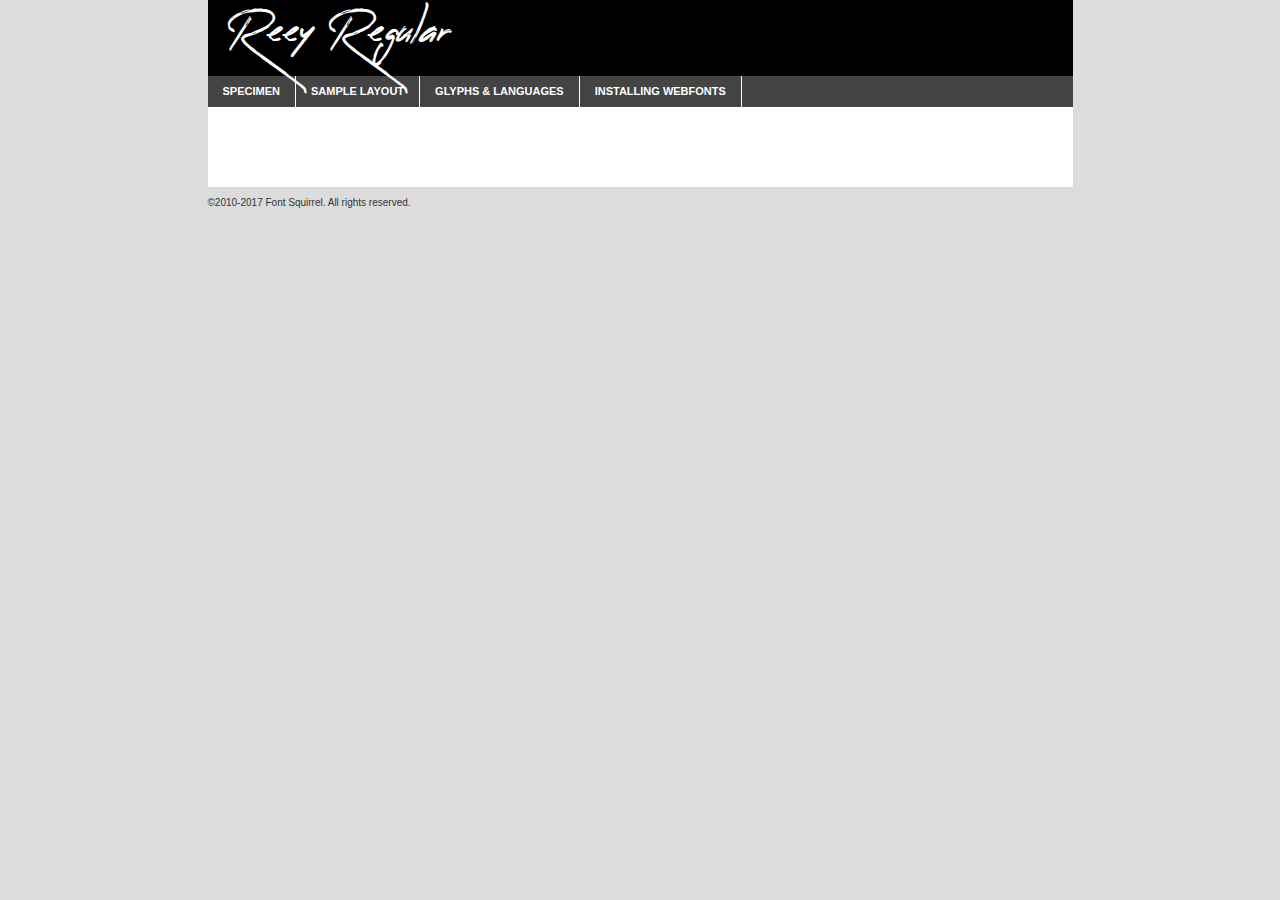
<file: assets/vendors/reey-font/reey-regular-demo.html>
<!DOCTYPE html PUBLIC "-//W3C//DTD XHTML 1.0 Transitional//EN"
	"http://www.w3.org/TR/xhtml1/DTD/xhtml1-transitional.dtd">

<html xmlns="http://www.w3.org/1999/xhtml" xml:lang="en" lang="en">
<head>
	<meta http-equiv="Content-Type" content="text/html; charset=utf-8" />
	<script src="http://ajax.googleapis.com/ajax/libs/jquery/1.7.2/jquery.min.js" type="text/javascript" charset="utf-8"></script>
	<script type="text/javascript">
	(function($){$.fn.easyTabs=function(option){var param=jQuery.extend({fadeSpeed:"fast",defaultContent:1,activeClass:'active'},option);$(this).each(function(){var thisId="#"+this.id;if(param.defaultContent==''){param.defaultContent=1;}
	if(typeof param.defaultContent=="number")
	{var defaultTab=$(thisId+" .tabs li:eq("+(param.defaultContent-1)+") a").attr('href').substr(1);}else{var defaultTab=param.defaultContent;}
	$(thisId+" .tabs li a").each(function(){var tabToHide=$(this).attr('href').substr(1);$("#"+tabToHide).addClass('easytabs-tab-content');});hideAll();changeContent(defaultTab);function hideAll(){$(thisId+" .easytabs-tab-content").hide();}
	function changeContent(tabId){hideAll();$(thisId+" .tabs li").removeClass(param.activeClass);$(thisId+" .tabs li a[href=#"+tabId+"]").closest('li').addClass(param.activeClass);if(param.fadeSpeed!="none")
	{$(thisId+" #"+tabId).fadeIn(param.fadeSpeed);}else{$(thisId+" #"+tabId).show();}}
	$(thisId+" .tabs li").click(function(){var tabId=$(this).find('a').attr('href').substr(1);changeContent(tabId);return false;});});}})(jQuery);
	</script>
	<link rel="stylesheet" href="specimen_files/specimen_stylesheet.css" type="text/css" charset="utf-8" />
	<link rel="stylesheet" href="stylesheet.css" type="text/css" charset="utf-8" />

	<style type="text/css">
					body{
				font-family: 'reeyregular';
							}
		</style>

	<title>Reey Regular Specimen</title>
	
	
	<script type="text/javascript" charset="utf-8">
		$(document).ready(function() {
			$('#container').easyTabs({defaultContent:1});
		});
	</script>
</head>

<body>
<div id="container">
	<div id="header">
		Reey Regular	</div>
	<ul class="tabs">
		<li><a href="#specimen">Specimen</a></li>
		<li><a href="#layout">Sample Layout</a></li>
				<li><a href="#glyphs">Glyphs &amp; Languages</a></li>
		<li><a href="#installing">Installing Webfonts</a></li>
		
	</ul>
	
	<div id="main_content">

		
			<div id="specimen">
		
				<div class="section">
					<div class="grid12 firstcol">
						<div class="huge">AaBb</div>
					</div>
				</div>
		
				<div class="section">
					<div class="glyph_range">A&#x200B;B&#x200b;C&#x200b;D&#x200b;E&#x200b;F&#x200b;G&#x200b;H&#x200b;I&#x200b;J&#x200b;K&#x200b;L&#x200b;M&#x200b;N&#x200b;O&#x200b;P&#x200b;Q&#x200b;R&#x200b;S&#x200b;T&#x200b;U&#x200b;V&#x200b;W&#x200b;X&#x200b;Y&#x200b;Z&#x200b;a&#x200b;b&#x200b;c&#x200b;d&#x200b;e&#x200b;f&#x200b;g&#x200b;h&#x200b;i&#x200b;j&#x200b;k&#x200b;l&#x200b;m&#x200b;n&#x200b;o&#x200b;p&#x200b;q&#x200b;r&#x200b;s&#x200b;t&#x200b;u&#x200b;v&#x200b;w&#x200b;x&#x200b;y&#x200b;z&#x200b;1&#x200b;2&#x200b;3&#x200b;4&#x200b;5&#x200b;6&#x200b;7&#x200b;8&#x200b;9&#x200b;0&#x200b;&amp;&#x200b;.&#x200b;,&#x200b;?&#x200b;!&#x200b;&#64;&#x200b;(&#x200b;)&#x200b;#&#x200b;$&#x200b;%&#x200b;*&#x200b;+&#x200b;-&#x200b;=&#x200b;:&#x200b;;</div>
				</div>
				<div class="section">
					<div class="grid12 firstcol">
						<table class="sample_table">
							<tr><td>10</td><td class="size10">abcdefghijklmnopqrstuvwxyzABCDEFGHIJKLMNOPQRSTUVWXYZ0123456789abcdefghijklmnopqrstuvwxyzABCDEFGHIJKLMNOPQRSTUVWXYZ0123456789abcdefghijklmnopqrstuvwxyzABCDEFGHIJKLMNOPQRSTUVWXYZ</td></tr>
							<tr><td>11</td><td class="size11">abcdefghijklmnopqrstuvwxyzABCDEFGHIJKLMNOPQRSTUVWXYZ0123456789abcdefghijklmnopqrstuvwxyzABCDEFGHIJKLMNOPQRSTUVWXYZ0123456789abcdefghijklmnopqrstuvwxyzABCDEFGHIJKLMNOPQRSTUVWXYZ</td></tr>
							<tr><td>12</td><td class="size12">abcdefghijklmnopqrstuvwxyzABCDEFGHIJKLMNOPQRSTUVWXYZ0123456789abcdefghijklmnopqrstuvwxyzABCDEFGHIJKLMNOPQRSTUVWXYZ0123456789abcdefghijklmnopqrstuvwxyzABCDEFGHIJKLMNOPQRSTUVWXYZ</td></tr>
							<tr><td>13</td><td class="size13">abcdefghijklmnopqrstuvwxyzABCDEFGHIJKLMNOPQRSTUVWXYZ0123456789abcdefghijklmnopqrstuvwxyzABCDEFGHIJKLMNOPQRSTUVWXYZ0123456789abcdefghijklmnopqrstuvwxyzABCDEFGHIJKLMNOPQRSTUVWXYZ</td></tr>
							<tr><td>14</td><td class="size14">abcdefghijklmnopqrstuvwxyzABCDEFGHIJKLMNOPQRSTUVWXYZ0123456789abcdefghijklmnopqrstuvwxyzABCDEFGHIJKLMNOPQRSTUVWXYZ0123456789abcdefghijklmnopqrstuvwxyzABCDEFGHIJKLMNOPQRSTUVWXYZ</td></tr>
							<tr><td>16</td><td class="size16">abcdefghijklmnopqrstuvwxyzABCDEFGHIJKLMNOPQRSTUVWXYZ0123456789abcdefghijklmnopqrstuvwxyzABCDEFGHIJKLMNOPQRSTUVWXYZ</td></tr>
							<tr><td>18</td><td class="size18">abcdefghijklmnopqrstuvwxyzABCDEFGHIJKLMNOPQRSTUVWXYZ0123456789abcdefghijklmnopqrstuvwxyzABCDEFGHIJKLMNOPQRSTUVWXYZ</td></tr>
							<tr><td>20</td><td class="size20">abcdefghijklmnopqrstuvwxyzABCDEFGHIJKLMNOPQRSTUVWXYZ0123456789abcdefghijklmnopqrstuvwxyzABCDEFGHIJKLMNOPQRSTUVWXYZ</td></tr>
							<tr><td>24</td><td class="size24">abcdefghijklmnopqrstuvwxyzABCDEFGHIJKLMNOPQRSTUVWXYZ0123456789abcdefghijklmnopqrstuvwxyzABCDEFGHIJKLMNOPQRSTUVWXYZ</td></tr>
							<tr><td>30</td><td class="size30">abcdefghijklmnopqrstuvwxyzABCDEFGHIJKLMNOPQRSTUVWXYZ0123456789abcdefghijklmnopqrstuvwxyzABCDEFGHIJKLMNOPQRSTUVWXYZ</td></tr>
							<tr><td>36</td><td class="size36">abcdefghijklmnopqrstuvwxyzABCDEFGHIJKLMNOPQRSTUVWXYZ0123456789abcdefghijklmnopqrstuvwxyzABCDEFGHIJKLMNOPQRSTUVWXYZ</td></tr>
							<tr><td>48</td><td class="size48">abcdefghijklmnopqrstuvwxyzABCDEFGHIJKLMNOPQRSTUVWXYZ0123456789abcdefghijklmnopqrstuvwxyzABCDEFGHIJKLMNOPQRSTUVWXYZ</td></tr>
							<tr><td>60</td><td class="size60">abcdefghijklmnopqrstuvwxyzABCDEFGHIJKLMNOPQRSTUVWXYZ0123456789abcdefghijklmnopqrstuvwxyzABCDEFGHIJKLMNOPQRSTUVWXYZ</td></tr>
							<tr><td>72</td><td class="size72">abcdefghijklmnopqrstuvwxyzABCDEFGHIJKLMNOPQRSTUVWXYZ0123456789abcdefghijklmnopqrstuvwxyzABCDEFGHIJKLMNOPQRSTUVWXYZ</td></tr>
							<tr><td>90</td><td class="size90">abcdefghijklmnopqrstuvwxyzABCDEFGHIJKLMNOPQRSTUVWXYZ0123456789abcdefghijklmnopqrstuvwxyzABCDEFGHIJKLMNOPQRSTUVWXYZ</td></tr>
						</table>
				
					</div>
			
				</div>
		
		
		
								<div class="section" id="bodycomparison">


										<div id="xheight">
				<div class="fontbody">&#x25FC;&#x25FC;&#x25FC;&#x25FC;&#x25FC;&#x25FC;&#x25FC;&#x25FC;&#x25FC;&#x25FC;&#x25FC;&#x25FC;&#x25FC;&#x25FC;&#x25FC;&#x25FC;&#x25FC;&#x25FC;&#x25FC;&#x25FC;&#x25FC;&#x25FC;&#x25FC;&#x25FC;&#x25FC;&#x25FC;&#x25FC;&#x25FC;&#x25FC;&#x25FC;&#x25FC;&#x25FC;&#x25FC;&#x25FC;&#x25FC;&#x25FC;&#x25FC;&#x25FC;&#x25FC;&#x25FC;&#x25FC;&#x25FC;&#x25FC;&#x25FC;&#x25FC;&#x25FC;&#x25FC;&#x25FC;&#x25FC;&#x25FC;&#x25FC;&#x25FC;&#x25FC;&#x25FC;&#x25FC;&#x25FC;&#x25FC;&#x25FC;&#x25FC;&#x25FC;&#x25FC;&#x25FC;&#x25FC;&#x25FC;&#x25FC;&#x25FC;&#x25FC;&#x25FC;&#x25FC;&#x25FC;&#x25FC;&#x25FC;&#x25FC;&#x25FC;&#x25FC;&#x25FC;&#x25FC;&#x25FC;&#x25FC;&#x25FC;&#x25FC;&#x25FC;&#x25FC;&#x25FC;&#x25FC;&#x25FC;&#x25FC;&#x25FC;&#x25FC;&#x25FC;&#x25FC;&#x25FC;&#x25FC;&#x25FC;&#x25FC;&#x25FC;&#x25FC;&#x25FC;&#x25FC;body</div><div class="arialbody">body</div><div class="verdanabody">body</div><div class="georgiabody">body</div></div>
										<div class="fontbody" style="z-index:1">
											body<span>Reey Regular</span>
										</div>
										<div class="arialbody" style="z-index:1">
											body<span>Arial</span>
										</div>
										<div class="verdanabody" style="z-index:1">
											body<span>Verdana</span>
										</div>
										<div class="georgiabody" style="z-index:1">
											body<span>Georgia</span>
										</div>



								</div>
		
		
				<div class="section psample psample_row1" id="">
					
					<div class="grid2 firstcol">
						<p class="size10"><span>10.</span>Aenean lacinia bibendum nulla sed consectetur. Fusce dapibus, tellus ac cursus commodo, tortor mauris condimentum nibh, ut fermentum massa justo sit amet risus. Nullam id dolor id nibh ultricies vehicula ut id elit. Cum sociis natoque penatibus et magnis dis parturient montes, nascetur ridiculus mus. Nulla vitae elit libero, a pharetra augue.</p>
			
					</div>
					<div class="grid3">
						<p class="size11"><span>11.</span>Aenean lacinia bibendum nulla sed consectetur. Fusce dapibus, tellus ac cursus commodo, tortor mauris condimentum nibh, ut fermentum massa justo sit amet risus. Nullam id dolor id nibh ultricies vehicula ut id elit. Cum sociis natoque penatibus et magnis dis parturient montes, nascetur ridiculus mus. Nulla vitae elit libero, a pharetra augue.</p>
			
					</div>
					<div class="grid3">
						<p class="size12"><span>12.</span>Aenean lacinia bibendum nulla sed consectetur. Fusce dapibus, tellus ac cursus commodo, tortor mauris condimentum nibh, ut fermentum massa justo sit amet risus. Nullam id dolor id nibh ultricies vehicula ut id elit. Cum sociis natoque penatibus et magnis dis parturient montes, nascetur ridiculus mus. Nulla vitae elit libero, a pharetra augue.</p>
			
					</div>
					<div class="grid4">
						<p class="size13"><span>13.</span>Aenean lacinia bibendum nulla sed consectetur. Fusce dapibus, tellus ac cursus commodo, tortor mauris condimentum nibh, ut fermentum massa justo sit amet risus. Nullam id dolor id nibh ultricies vehicula ut id elit. Cum sociis natoque penatibus et magnis dis parturient montes, nascetur ridiculus mus. Nulla vitae elit libero, a pharetra augue.</p>
			
					</div>
					<div class="white_blend"></div>
					
				</div>
				<div class="section psample psample_row2" id="">
					<div class="grid3 firstcol">
						<p class="size14"><span>14.</span>Aenean lacinia bibendum nulla sed consectetur. Fusce dapibus, tellus ac cursus commodo, tortor mauris condimentum nibh, ut fermentum massa justo sit amet risus. Nullam id dolor id nibh ultricies vehicula ut id elit. Cum sociis natoque penatibus et magnis dis parturient montes, nascetur ridiculus mus. Nulla vitae elit libero, a pharetra augue.</p>
			
					</div>
					<div class="grid4">
						<p class="size16"><span>16.</span>Aenean lacinia bibendum nulla sed consectetur. Fusce dapibus, tellus ac cursus commodo, tortor mauris condimentum nibh, ut fermentum massa justo sit amet risus. Nullam id dolor id nibh ultricies vehicula ut id elit. Cum sociis natoque penatibus et magnis dis parturient montes, nascetur ridiculus mus. Nulla vitae elit libero, a pharetra augue.</p>
			
					</div>
					<div class="grid5">
						<p class="size18"><span>18.</span>Aenean lacinia bibendum nulla sed consectetur. Fusce dapibus, tellus ac cursus commodo, tortor mauris condimentum nibh, ut fermentum massa justo sit amet risus. Nullam id dolor id nibh ultricies vehicula ut id elit. Cum sociis natoque penatibus et magnis dis parturient montes, nascetur ridiculus mus. Nulla vitae elit libero, a pharetra augue.</p>
			
					</div>

					<div class="white_blend"></div>

				</div>
				
				<div class="section psample psample_row3" id="">
					<div class="grid5 firstcol">
						<p class="size20"><span>20.</span>Aenean lacinia bibendum nulla sed consectetur. Fusce dapibus, tellus ac cursus commodo, tortor mauris condimentum nibh, ut fermentum massa justo sit amet risus. Nullam id dolor id nibh ultricies vehicula ut id elit. Cum sociis natoque penatibus et magnis dis parturient montes, nascetur ridiculus mus. Nulla vitae elit libero, a pharetra augue.</p>
					</div>
					<div class="grid7">
						<p class="size24"><span>24.</span>Aenean lacinia bibendum nulla sed consectetur. Fusce dapibus, tellus ac cursus commodo, tortor mauris condimentum nibh, ut fermentum massa justo sit amet risus. Nullam id dolor id nibh ultricies vehicula ut id elit. Cum sociis natoque penatibus et magnis dis parturient montes, nascetur ridiculus mus. Nulla vitae elit libero, a pharetra augue.</p>
					</div>
					
					<div class="white_blend"></div>
					
				</div>
				
				<div class="section psample psample_row4" id="">
					<div class="grid12 firstcol">
						<p class="size30"><span>30.</span>Aenean lacinia bibendum nulla sed consectetur. Fusce dapibus, tellus ac cursus commodo, tortor mauris condimentum nibh, ut fermentum massa justo sit amet risus. Nullam id dolor id nibh ultricies vehicula ut id elit. Cum sociis natoque penatibus et magnis dis parturient montes, nascetur ridiculus mus. Nulla vitae elit libero, a pharetra augue.</p>
					</div>
					<div class="white_blend"></div>
					
				</div>
				
				
				
				<div class="section psample psample_row1 fullreverse">
					<div class="grid2 firstcol">
						<p class="size10"><span>10.</span>Aenean lacinia bibendum nulla sed consectetur. Fusce dapibus, tellus ac cursus commodo, tortor mauris condimentum nibh, ut fermentum massa justo sit amet risus. Nullam id dolor id nibh ultricies vehicula ut id elit. Cum sociis natoque penatibus et magnis dis parturient montes, nascetur ridiculus mus. Nulla vitae elit libero, a pharetra augue.</p>
			
					</div>
					<div class="grid3">
						<p class="size11"><span>11.</span>Aenean lacinia bibendum nulla sed consectetur. Fusce dapibus, tellus ac cursus commodo, tortor mauris condimentum nibh, ut fermentum massa justo sit amet risus. Nullam id dolor id nibh ultricies vehicula ut id elit. Cum sociis natoque penatibus et magnis dis parturient montes, nascetur ridiculus mus. Nulla vitae elit libero, a pharetra augue.</p>
			
					</div>
					<div class="grid3">
						<p class="size12"><span>12.</span>Aenean lacinia bibendum nulla sed consectetur. Fusce dapibus, tellus ac cursus commodo, tortor mauris condimentum nibh, ut fermentum massa justo sit amet risus. Nullam id dolor id nibh ultricies vehicula ut id elit. Cum sociis natoque penatibus et magnis dis parturient montes, nascetur ridiculus mus. Nulla vitae elit libero, a pharetra augue.</p>
			
					</div>
					<div class="grid4">
						<p class="size13"><span>13.</span>Aenean lacinia bibendum nulla sed consectetur. Fusce dapibus, tellus ac cursus commodo, tortor mauris condimentum nibh, ut fermentum massa justo sit amet risus. Nullam id dolor id nibh ultricies vehicula ut id elit. Cum sociis natoque penatibus et magnis dis parturient montes, nascetur ridiculus mus. Nulla vitae elit libero, a pharetra augue.</p>
			
					</div>
					<div class="black_blend"></div>
					
				</div>
				
				<div class="section psample psample_row2 fullreverse">
					<div class="grid3 firstcol">
						<p class="size14"><span>14.</span>Aenean lacinia bibendum nulla sed consectetur. Fusce dapibus, tellus ac cursus commodo, tortor mauris condimentum nibh, ut fermentum massa justo sit amet risus. Nullam id dolor id nibh ultricies vehicula ut id elit. Cum sociis natoque penatibus et magnis dis parturient montes, nascetur ridiculus mus. Nulla vitae elit libero, a pharetra augue.</p>
			
					</div>
					<div class="grid4">
						<p class="size16"><span>16.</span>Aenean lacinia bibendum nulla sed consectetur. Fusce dapibus, tellus ac cursus commodo, tortor mauris condimentum nibh, ut fermentum massa justo sit amet risus. Nullam id dolor id nibh ultricies vehicula ut id elit. Cum sociis natoque penatibus et magnis dis parturient montes, nascetur ridiculus mus. Nulla vitae elit libero, a pharetra augue.</p>
			
					</div>
					<div class="grid5">
						<p class="size18"><span>18.</span>Aenean lacinia bibendum nulla sed consectetur. Fusce dapibus, tellus ac cursus commodo, tortor mauris condimentum nibh, ut fermentum massa justo sit amet risus. Nullam id dolor id nibh ultricies vehicula ut id elit. Cum sociis natoque penatibus et magnis dis parturient montes, nascetur ridiculus mus. Nulla vitae elit libero, a pharetra augue.</p>
			
					</div>
					<div class="black_blend"></div>

				</div>
				
				<div class="section psample fullreverse psample_row3" id="">
					<div class="grid5 firstcol">
						<p class="size20"><span>20.</span>Aenean lacinia bibendum nulla sed consectetur. Fusce dapibus, tellus ac cursus commodo, tortor mauris condimentum nibh, ut fermentum massa justo sit amet risus. Nullam id dolor id nibh ultricies vehicula ut id elit. Cum sociis natoque penatibus et magnis dis parturient montes, nascetur ridiculus mus. Nulla vitae elit libero, a pharetra augue.</p>
					</div>
					<div class="grid7">
						<p class="size24"><span>24.</span>Aenean lacinia bibendum nulla sed consectetur. Fusce dapibus, tellus ac cursus commodo, tortor mauris condimentum nibh, ut fermentum massa justo sit amet risus. Nullam id dolor id nibh ultricies vehicula ut id elit. Cum sociis natoque penatibus et magnis dis parturient montes, nascetur ridiculus mus. Nulla vitae elit libero, a pharetra augue.</p>
					</div>
					
					<div class="black_blend"></div>
					
				</div>
				
				<div class="section psample fullreverse psample_row4" id="" style="border-bottom: 20px #000 solid;">
					<div class="grid12 firstcol">
						<p class="size30"><span>30.</span>Aenean lacinia bibendum nulla sed consectetur. Fusce dapibus, tellus ac cursus commodo, tortor mauris condimentum nibh, ut fermentum massa justo sit amet risus. Nullam id dolor id nibh ultricies vehicula ut id elit. Cum sociis natoque penatibus et magnis dis parturient montes, nascetur ridiculus mus. Nulla vitae elit libero, a pharetra augue.</p>
					</div>
					<div class="black_blend"></div>
					
				</div>
				
				
				
				
			</div>
			
			<div id="layout">
				
				<div class="section">
					
					<div class="grid12 firstcol">
						<h1>Lorem Ipsum Dolor</h1>
						<h2>Etiam porta sem malesuada magna mollis euismod</h2>
						
						<p class="byline">By <a href="#link">Aenean Lacinia</a></p>
					</div>
				</div>
				<div class="section">
					<div class="grid8 firstcol">
						<p class="large">Donec sed odio dui. Morbi leo risus, porta ac consectetur ac, vestibulum at eros. Fusce dapibus, tellus ac cursus commodo, tortor mauris condimentum nibh, ut fermentum massa justo sit amet risus. </p>

						
						<h3>Pellentesque ornare sem</h3>

						<p>Maecenas sed diam eget risus varius blandit sit amet non magna. Maecenas faucibus mollis interdum. Donec ullamcorper nulla non metus auctor fringilla. Nullam id dolor id nibh ultricies vehicula ut id elit. Nullam id dolor id nibh ultricies vehicula ut id elit. </p>

						<p>Aenean eu leo quam. Pellentesque ornare sem lacinia quam venenatis vestibulum. Lorem ipsum dolor sit amet, consectetur adipiscing elit. Cum sociis natoque penatibus et magnis dis parturient montes, nascetur ridiculus mus. </p>

						<p>Nulla vitae elit libero, a pharetra augue. Praesent commodo cursus magna, vel scelerisque nisl consectetur et. Aenean lacinia bibendum nulla sed consectetur. </p>

						<p>Nullam quis risus eget urna mollis ornare vel eu leo. Nullam quis risus eget urna mollis ornare vel eu leo. Maecenas sed diam eget risus varius blandit sit amet non magna. Donec ullamcorper nulla non metus auctor fringilla. </p>

						<h3>Cras mattis consectetur</h3>

						<p>Aenean eu leo quam. Pellentesque ornare sem lacinia quam venenatis vestibulum. Aenean lacinia bibendum nulla sed consectetur. Integer posuere erat a ante venenatis dapibus posuere velit aliquet. Cras mattis consectetur purus sit amet fermentum. </p>

						<p>Nullam id dolor id nibh ultricies vehicula ut id elit. Nullam quis risus eget urna mollis ornare vel eu leo. Cras mattis consectetur purus sit amet fermentum.</p>
					</div>
					
					<div class="grid4 sidebar">
						
						<div class="box reverse">
							<p class="last">Nullam quis risus eget urna mollis ornare vel eu leo. Donec ullamcorper nulla non metus auctor fringilla. Cras mattis consectetur purus sit amet fermentum. Sed posuere consectetur est at lobortis. Lorem ipsum dolor sit amet, consectetur adipiscing elit. </p>
						</div>
						
						<p class="caption">Maecenas sed diam eget risus varius.</p>

						<p>Vestibulum id ligula porta felis euismod semper. Integer posuere erat a ante venenatis dapibus posuere velit aliquet. Vestibulum id ligula porta felis euismod semper. Sed posuere consectetur est at lobortis. Maecenas sed diam eget risus varius blandit sit amet non magna. Fusce dapibus, tellus ac cursus commodo, tortor mauris condimentum nibh, ut fermentum massa justo sit amet risus. </p>

					

						<p>Duis mollis, est non commodo luctus, nisi erat porttitor ligula, eget lacinia odio sem nec elit. Aenean lacinia bibendum nulla sed consectetur. Vivamus sagittis lacus vel augue laoreet rutrum faucibus dolor auctor. Aenean lacinia bibendum nulla sed consectetur. Nullam quis risus eget urna mollis ornare vel eu leo. </p>

						<p>Praesent commodo cursus magna, vel scelerisque nisl consectetur et. Donec ullamcorper nulla non metus auctor fringilla. Maecenas faucibus mollis interdum. Fusce dapibus, tellus ac cursus commodo, tortor mauris condimentum nibh, ut fermentum massa justo sit amet risus. </p>

					</div>
				</div>
				
			</div>


			



		<div id="glyphs">
			<div class="section">
				<div class="grid12 firstcol">
			
				<h1>Language Support</h1>
				<p>The subset of Reey Regular in this kit supports the following languages:<br />
			
					English, Arrernte, Bislama, Cebuano, Fijian, Gilbertese, Hmong, Ibanag, Iloko_ilokano, Interglossa_glosa, Interlingua, Lojban, Norfolk_pitcairnese, Oromo, Rotokas, Seychelles_creole, Shona, Somali, Southern_ndebele, Swahili, Swati_swazi, Tok_pisin, Warlpiri, Xhosa, Zulu, Latinbasic, Ubasic, Demo				</p>
				<h1>Glyph Chart</h1>
				<p>The subset of Reey Regular in this kit includes all the glyphs listed below. Unicode entities are included above each glyph to help you insert individual characters into your layout.</p>
				<div id="glyph_chart">
			
																				 <div><p>&amp;#32;</p>&#32;</div>
																				 <div><p>&amp;#33;</p>&#33;</div>
																				 <div><p>&amp;#34;</p>&#34;</div>
																				 <div><p>&amp;#35;</p>&#35;</div>
																				 <div><p>&amp;#36;</p>&#36;</div>
																				 <div><p>&amp;#37;</p>&#37;</div>
																				 <div><p>&amp;#38;</p>&#38;</div>
																				 <div><p>&amp;#39;</p>&#39;</div>
																				 <div><p>&amp;#40;</p>&#40;</div>
																				 <div><p>&amp;#41;</p>&#41;</div>
																				 <div><p>&amp;#42;</p>&#42;</div>
																				 <div><p>&amp;#43;</p>&#43;</div>
																				 <div><p>&amp;#44;</p>&#44;</div>
																				 <div><p>&amp;#45;</p>&#45;</div>
																				 <div><p>&amp;#46;</p>&#46;</div>
																				 <div><p>&amp;#47;</p>&#47;</div>
																				 <div><p>&amp;#48;</p>&#48;</div>
																				 <div><p>&amp;#49;</p>&#49;</div>
																				 <div><p>&amp;#50;</p>&#50;</div>
																				 <div><p>&amp;#51;</p>&#51;</div>
																				 <div><p>&amp;#52;</p>&#52;</div>
																				 <div><p>&amp;#53;</p>&#53;</div>
																				 <div><p>&amp;#54;</p>&#54;</div>
																				 <div><p>&amp;#55;</p>&#55;</div>
																				 <div><p>&amp;#56;</p>&#56;</div>
																				 <div><p>&amp;#57;</p>&#57;</div>
																				 <div><p>&amp;#58;</p>&#58;</div>
																				 <div><p>&amp;#59;</p>&#59;</div>
																				 <div><p>&amp;#60;</p>&#60;</div>
																				 <div><p>&amp;#61;</p>&#61;</div>
																				 <div><p>&amp;#62;</p>&#62;</div>
																				 <div><p>&amp;#63;</p>&#63;</div>
																				 <div><p>&amp;#64;</p>&#64;</div>
																				 <div><p>&amp;#65;</p>&#65;</div>
																				 <div><p>&amp;#66;</p>&#66;</div>
																				 <div><p>&amp;#67;</p>&#67;</div>
																				 <div><p>&amp;#68;</p>&#68;</div>
																				 <div><p>&amp;#69;</p>&#69;</div>
																				 <div><p>&amp;#70;</p>&#70;</div>
																				 <div><p>&amp;#71;</p>&#71;</div>
																				 <div><p>&amp;#72;</p>&#72;</div>
																				 <div><p>&amp;#73;</p>&#73;</div>
																				 <div><p>&amp;#74;</p>&#74;</div>
																				 <div><p>&amp;#75;</p>&#75;</div>
																				 <div><p>&amp;#76;</p>&#76;</div>
																				 <div><p>&amp;#77;</p>&#77;</div>
																				 <div><p>&amp;#78;</p>&#78;</div>
																				 <div><p>&amp;#79;</p>&#79;</div>
																				 <div><p>&amp;#80;</p>&#80;</div>
																				 <div><p>&amp;#81;</p>&#81;</div>
																				 <div><p>&amp;#82;</p>&#82;</div>
																				 <div><p>&amp;#83;</p>&#83;</div>
																				 <div><p>&amp;#84;</p>&#84;</div>
																				 <div><p>&amp;#85;</p>&#85;</div>
																				 <div><p>&amp;#86;</p>&#86;</div>
																				 <div><p>&amp;#87;</p>&#87;</div>
																				 <div><p>&amp;#88;</p>&#88;</div>
																				 <div><p>&amp;#89;</p>&#89;</div>
																				 <div><p>&amp;#90;</p>&#90;</div>
																				 <div><p>&amp;#91;</p>&#91;</div>
																				 <div><p>&amp;#92;</p>&#92;</div>
																				 <div><p>&amp;#93;</p>&#93;</div>
																				 <div><p>&amp;#94;</p>&#94;</div>
																				 <div><p>&amp;#95;</p>&#95;</div>
																				 <div><p>&amp;#96;</p>&#96;</div>
																				 <div><p>&amp;#97;</p>&#97;</div>
																				 <div><p>&amp;#98;</p>&#98;</div>
																				 <div><p>&amp;#99;</p>&#99;</div>
																				 <div><p>&amp;#100;</p>&#100;</div>
																				 <div><p>&amp;#101;</p>&#101;</div>
																				 <div><p>&amp;#102;</p>&#102;</div>
																				 <div><p>&amp;#103;</p>&#103;</div>
																				 <div><p>&amp;#104;</p>&#104;</div>
																				 <div><p>&amp;#105;</p>&#105;</div>
																				 <div><p>&amp;#106;</p>&#106;</div>
																				 <div><p>&amp;#107;</p>&#107;</div>
																				 <div><p>&amp;#108;</p>&#108;</div>
																				 <div><p>&amp;#109;</p>&#109;</div>
																				 <div><p>&amp;#110;</p>&#110;</div>
																				 <div><p>&amp;#111;</p>&#111;</div>
																				 <div><p>&amp;#112;</p>&#112;</div>
																				 <div><p>&amp;#113;</p>&#113;</div>
																				 <div><p>&amp;#114;</p>&#114;</div>
																				 <div><p>&amp;#115;</p>&#115;</div>
																				 <div><p>&amp;#116;</p>&#116;</div>
																				 <div><p>&amp;#117;</p>&#117;</div>
																				 <div><p>&amp;#118;</p>&#118;</div>
																				 <div><p>&amp;#119;</p>&#119;</div>
																				 <div><p>&amp;#120;</p>&#120;</div>
																				 <div><p>&amp;#121;</p>&#121;</div>
																				 <div><p>&amp;#122;</p>&#122;</div>
																				 <div><p>&amp;#123;</p>&#123;</div>
																				 <div><p>&amp;#124;</p>&#124;</div>
																				 <div><p>&amp;#125;</p>&#125;</div>
																				 <div><p>&amp;#126;</p>&#126;</div>
																				 <div><p>&amp;#160;</p>&#160;</div>
																				 <div><p>&amp;#161;</p>&#161;</div>
																				 <div><p>&amp;#162;</p>&#162;</div>
																				 <div><p>&amp;#163;</p>&#163;</div>
																				 <div><p>&amp;#164;</p>&#164;</div>
																				 <div><p>&amp;#165;</p>&#165;</div>
																				 <div><p>&amp;#166;</p>&#166;</div>
																				 <div><p>&amp;#167;</p>&#167;</div>
																				 <div><p>&amp;#168;</p>&#168;</div>
																				 <div><p>&amp;#169;</p>&#169;</div>
																				 <div><p>&amp;#171;</p>&#171;</div>
																				 <div><p>&amp;#173;</p>&#173;</div>
																				 <div><p>&amp;#174;</p>&#174;</div>
																				 <div><p>&amp;#176;</p>&#176;</div>
																				 <div><p>&amp;#177;</p>&#177;</div>
																				 <div><p>&amp;#180;</p>&#180;</div>
																				 <div><p>&amp;#183;</p>&#183;</div>
																				 <div><p>&amp;#184;</p>&#184;</div>
																				 <div><p>&amp;#187;</p>&#187;</div>
																				 <div><p>&amp;#191;</p>&#191;</div>
																				 <div><p>&amp;#215;</p>&#215;</div>
																				 <div><p>&amp;#224;</p>&#224;</div>
																				 <div><p>&amp;#225;</p>&#225;</div>
																				 <div><p>&amp;#226;</p>&#226;</div>
																				 <div><p>&amp;#227;</p>&#227;</div>
																				 <div><p>&amp;#228;</p>&#228;</div>
																				 <div><p>&amp;#229;</p>&#229;</div>
																				 <div><p>&amp;#231;</p>&#231;</div>
																				 <div><p>&amp;#232;</p>&#232;</div>
																				 <div><p>&amp;#233;</p>&#233;</div>
																				 <div><p>&amp;#234;</p>&#234;</div>
																				 <div><p>&amp;#235;</p>&#235;</div>
																				 <div><p>&amp;#236;</p>&#236;</div>
																				 <div><p>&amp;#237;</p>&#237;</div>
																				 <div><p>&amp;#238;</p>&#238;</div>
																				 <div><p>&amp;#239;</p>&#239;</div>
																				 <div><p>&amp;#241;</p>&#241;</div>
																				 <div><p>&amp;#242;</p>&#242;</div>
																				 <div><p>&amp;#243;</p>&#243;</div>
																				 <div><p>&amp;#244;</p>&#244;</div>
																				 <div><p>&amp;#245;</p>&#245;</div>
																				 <div><p>&amp;#246;</p>&#246;</div>
																				 <div><p>&amp;#247;</p>&#247;</div>
																				 <div><p>&amp;#249;</p>&#249;</div>
																				 <div><p>&amp;#250;</p>&#250;</div>
																				 <div><p>&amp;#251;</p>&#251;</div>
																				 <div><p>&amp;#252;</p>&#252;</div>
																				 <div><p>&amp;#253;</p>&#253;</div>
																				 <div><p>&amp;#255;</p>&#255;</div>
																				 <div><p>&amp;#710;</p>&#710;</div>
																				 <div><p>&amp;#732;</p>&#732;</div>
																				 <div><p>&amp;#8192;</p>&#8192;</div>
																				 <div><p>&amp;#8193;</p>&#8193;</div>
																				 <div><p>&amp;#8194;</p>&#8194;</div>
																				 <div><p>&amp;#8195;</p>&#8195;</div>
																				 <div><p>&amp;#8196;</p>&#8196;</div>
																				 <div><p>&amp;#8197;</p>&#8197;</div>
																				 <div><p>&amp;#8198;</p>&#8198;</div>
																				 <div><p>&amp;#8199;</p>&#8199;</div>
																				 <div><p>&amp;#8200;</p>&#8200;</div>
																				 <div><p>&amp;#8201;</p>&#8201;</div>
																				 <div><p>&amp;#8202;</p>&#8202;</div>
																				 <div><p>&amp;#8208;</p>&#8208;</div>
																				 <div><p>&amp;#8209;</p>&#8209;</div>
																				 <div><p>&amp;#8210;</p>&#8210;</div>
																				 <div><p>&amp;#8211;</p>&#8211;</div>
																				 <div><p>&amp;#8212;</p>&#8212;</div>
																				 <div><p>&amp;#8216;</p>&#8216;</div>
																				 <div><p>&amp;#8217;</p>&#8217;</div>
																				 <div><p>&amp;#8218;</p>&#8218;</div>
																				 <div><p>&amp;#8220;</p>&#8220;</div>
																				 <div><p>&amp;#8221;</p>&#8221;</div>
																				 <div><p>&amp;#8222;</p>&#8222;</div>
																				 <div><p>&amp;#8226;</p>&#8226;</div>
																				 <div><p>&amp;#8230;</p>&#8230;</div>
																				 <div><p>&amp;#8239;</p>&#8239;</div>
																				 <div><p>&amp;#8249;</p>&#8249;</div>
																				 <div><p>&amp;#8250;</p>&#8250;</div>
																				 <div><p>&amp;#8287;</p>&#8287;</div>
																				 <div><p>&amp;#8364;</p>&#8364;</div>
																				 <div><p>&amp;#8482;</p>&#8482;</div>
																				 <div><p>&amp;#9724;</p>&#9724;</div>
																																																</div>	
				</div>
		
		
			</div>
		</div>
		
		
		<div id="specs">
			
		</div>
	
		<div id="installing">
			<div class="section">
				<div class="grid7 firstcol">
					<h1>Installing Webfonts</h1>
					
					<p>Webfonts are supported by all major browser platforms but not all in the same way. There are currently four different font formats that must be included in order to target all browsers. This includes TTF, WOFF, EOT and SVG.</p>
					
					<h2>1. Upload your webfonts</h2>
					<p>You must upload your webfont kit to your website. They should be in or near the same directory as your CSS files.</p>
					
					<h2>2. Include the webfont stylesheet</h2>
					<p>A special CSS @font-face declaration helps the various browsers select the appropriate font it needs without causing you a bunch of headaches. Learn more about this syntax by reading the <a href="https://www.fontspring.com/blog/further-hardening-of-the-bulletproof-syntax">Fontspring blog post</a> about it. The code for it is as follows:</p>


<code>
@font-face{ 
	font-family: 'MyWebFont';
	src: url('WebFont.eot');
	src: url('WebFont.eot?#iefix') format('embedded-opentype'),
	     url('WebFont.woff') format('woff'),
	     url('WebFont.ttf') format('truetype'),
	     url('WebFont.svg#webfont') format('svg');
}
</code>

	<p>We've already gone ahead and generated the code for you. All you have to do is link to the stylesheet in your HTML, like this:</p>
	<code>&lt;link rel=&quot;stylesheet&quot; href=&quot;stylesheet.css&quot; type=&quot;text/css&quot; charset=&quot;utf-8&quot; /&gt;</code>

					<h2>3. Modify your own stylesheet</h2>
					<p>To take advantage of your new fonts, you must tell your stylesheet to use them. Look at the original @font-face declaration above and find the property called "font-family." The name linked there will be what you use to reference the font. Prepend that webfont name to the font stack in the "font-family" property, inside the selector you want to change. For example:</p>
<code>p { font-family: 'WebFont', Arial, sans-serif; }</code>

<h2>4. Test</h2>
<p>Getting webfonts to work cross-browser <em>can</em> be tricky. Use the information in the sidebar to help you if you find that fonts aren't loading in a particular browser.</p>
				</div>
				
				<div class="grid5 sidebar">
					<div class="box">
						<h2>Troubleshooting<br />Font-Face Problems</h2>
						<p>Having trouble getting your webfonts to load in your new website? Here are some tips to sort out what might be the problem.</p>

						<h3>Fonts not showing in any browser</h3>

						<p>This sounds like you need to work on the plumbing. You either did not upload the fonts to the correct directory, or you did not link the fonts properly in the CSS. If you've confirmed that all this is correct and you still have a problem, take a look at your .htaccess file and see if requests are getting intercepted.</p>

						<h3>Fonts not loading in iPhone or iPad</h3>

						<p>The most common problem here is that you are serving the fonts from an IIS server. IIS refuses to serve files that have unknown MIME types. If that is the case, you must set the MIME type for SVG to "image/svg+xml" in the server settings. Follow these instructions from Microsoft if you need help.</p>

						<h3>Fonts not loading in Firefox</h3>

						<p>The primary reason for this failure? You are still using a version Firefox older than 3.5. So upgrade already! If that isn't it, then you are very likely serving fonts from a different domain. Firefox requires that all font assets be served from the same domain. Lastly it is possible that you need to add WOFF to your list of MIME types (if you are serving via IIS.)</p>

						<h3>Fonts not loading in IE</h3>

						<p>Are you looking at Internet Explorer on an actual Windows machine or are you cheating by using a service like Adobe BrowserLab? Many of these screenshot services do not render @font-face for IE. Best to test it on a real machine.</p>

						<h3>Fonts not loading in IE9</h3>

						<p>IE9, like Firefox, requires that fonts be served from the same domain as the website. Make sure that is the case.</p>
					</div>
				</div>
			</div>
			
		</div>
	
	</div>
	<div id="footer">
		<p>&copy;2010-2017 Font Squirrel. All rights reserved.</p>
	</div>
</div>
</body>
</html>
</file>
<file: assets/vendors/jarallax/jarallax.css>
.jarallax {
    position: relative;
    z-index: 0;
}
.jarallax > .jarallax-img {
    position: absolute;
    object-fit: cover;
    /* support for plugin https://github.com/bfred-it/object-fit-images */
    font-family: 'object-fit: cover;';
    top: 0;
    left: 0;
    width: 100%;
    height: 100%;
    z-index: -1;
}
</file>
<file: assets/vendors/nouislider/nouislider.pips.css>
/* Base;
 *
 */
.noUi-pips,
.noUi-pips * {
-moz-box-sizing: border-box;
	box-sizing: border-box;
}
.noUi-pips {
	position: absolute;
	font: 400 12px Arial;
	color: #999;
}

/* Values;
 *
 */
.noUi-value {
	width: 40px;
	position: absolute;
	text-align: center;
}
.noUi-value-sub {
	color: #ccc;
	font-size: 10px;
}

/* Markings;
 *
 */
.noUi-marker {
	position: absolute;
	background: #CCC;
}
.noUi-marker-sub {
	background: #AAA;
}
.noUi-marker-large {
	background: #AAA;
}

/* Horizontal layout;
 *
 */
.noUi-pips-horizontal {
	padding: 10px 0;
	height: 50px;
	top: 100%;
	left: 0;
	width: 100%;
}
.noUi-value-horizontal {
	margin-left: -20px;
	padding-top: 20px;
}
.noUi-value-horizontal.noUi-value-sub {
	padding-top: 15px;
}

.noUi-marker-horizontal.noUi-marker {
	margin-left: -1px;
	width: 2px;
	height: 5px;
}
.noUi-marker-horizontal.noUi-marker-sub {
	height: 10px;
}
.noUi-marker-horizontal.noUi-marker-large {
	height: 15px;
}

/* Vertical layout;
 *
 */
.noUi-pips-vertical {
	padding: 0 10px;
	height: 100%;
	top: 0;
	left: 100%;
}
.noUi-value-vertical {
	width: 15px;
	margin-left: 20px;
	margin-top: -5px;
}

.noUi-marker-vertical.noUi-marker {
	width: 5px;
	height: 2px;
	margin-top: -1px;
}
.noUi-marker-vertical.noUi-marker-sub {
	width: 10px;
}
.noUi-marker-vertical.noUi-marker-large {
	width: 15px;
}
</file>
<file: assets/vendors/icomoon-icons/style.css>
@font-face {
  font-family: 'icomoon';
  src:  url('fonts/icomoon.eot?sxs35a');
  src:  url('fonts/icomoon.eot?sxs35a#iefix') format('embedded-opentype'),
    url('fonts/icomoon.ttf?sxs35a') format('truetype'),
    url('fonts/icomoon.woff?sxs35a') format('woff'),
    url('fonts/icomoon.svg?sxs35a#icomoon') format('svg');
  font-weight: normal;
  font-style: normal;
  font-display: block;
}

[class^="icon-"], [class*=" icon-"] {
  /* use !important to prevent issues with browser extensions that change fonts */
  font-family: 'icomoon' !important;
  speak: never;
  font-style: normal;
  font-weight: normal;
  font-variant: normal;
  text-transform: none;
  line-height: 1;

  /* Better Font Rendering =========== */
  -webkit-font-smoothing: antialiased;
  -moz-osx-font-smoothing: grayscale;
}

.icon-payment-security:before {
  content: "\e93c";
}
.icon-store:before {
  content: "\e93d";
}
.icon-free-delivery:before {
  content: "\e93e";
}
.icon-global-shipping:before {
  content: "\e93f";
}
.icon-right-quotation-mark:before {
  content: "\e900";
}
.icon-down-arrow:before {
  content: "\e901";
}
.icon-checked:before {
  content: "\e902";
}
.icon-pin:before {
  content: "\e903";
}
.icon-letter:before {
  content: "\e904";
}
.icon-plus:before {
  content: "\e905";
}
.icon-phone-call:before {
  content: "\e906";
}
.icon-envelope:before {
  content: "\e907";
}
.icon-clock:before {
  content: "\e908";
}
.icon-uniE909:before {
  content: "\e909";
}
.icon-uniE90A:before {
  content: "\e90a";
}
.icon-uniE90B:before {
  content: "\e90b";
}
.icon-uniE90C:before {
  content: "\e90c";
}
.icon-left:before {
  content: "\e90d";
}
.icon-right-arrow-angle:before {
  content: "\e90e";
}
.icon-user:before {
  content: "\e90f";
}
.icon-right:before {
  content: "\e910";
}
.icon-left-arrow:before {
  content: "\e911";
}
.icon-uniE912:before {
  content: "\e912";
}
.icon-uniE913:before {
  content: "\e913";
}
.icon-uniE914:before {
  content: "\e914";
}
.icon-uniE915:before {
  content: "\e915";
}
.icon-phone-call-1:before {
  content: "\e916";
}
.icon-message:before {
  content: "\e917";
}
.icon-shopping-cart:before {
  content: "\e918";
}
.icon-confirmation:before {
  content: "\e919";
}
.icon-paper-plane:before {
  content: "\e91a";
}
.icon-chat:before {
  content: "\e91b";
}
.icon-message-1:before {
  content: "\e91c";
}
.icon-unlock:before {
  content: "\e91d";
}
.icon-play-button:before {
  content: "\e91e";
}
.icon-play-button-1:before {
  content: "\e91f";
}
.icon-add:before {
  content: "\e920";
}
.icon-substract:before {
  content: "\e921";
}
.icon-minus-horizontal-straight-line:before {
  content: "\e922";
}
.icon-right-arrow-1:before {
  content: "\e923";
}
.icon-envelope-1:before {
  content: "\e924";
}
.icon-search:before {
  content: "\e925";
}
.icon-contact:before {
  content: "\e926";
}
.icon-mail:before {
  content: "\e927";
}
.icon-email:before {
  content: "\e928";
}
.icon-clock-1:before {
  content: "\e929";
}
.icon-magnifying-glass:before {
  content: "\e92a";
}
.icon-phone-call-2:before {
  content: "\e92b";
}
.icon-right-arrow-2:before {
  content: "\e92c";
}
.icon-investment:before {
  content: "\e92d";
}
.icon-agriculture:before {
  content: "\e92e";
}
.icon-harvest:before {
  content: "\e92f";
}
.icon-growth:before {
  content: "\e930";
}
.icon-dairy-products:before {
  content: "\e931";
}
.icon-farm:before {
  content: "\e932";
}
.icon-information:before {
  content: "\e933";
}
.icon-farmer:before {
  content: "\e934";
}
.icon-setting:before {
  content: "\e935";
}
.icon-conveyor:before {
  content: "\e936";
}
.icon-error:before {
  content: "\e937";
}
.icon-minus:before {
  content: "\e938";
}
.icon-pdf:before {
  content: "\e939";
}
.icon-map:before {
  content: "\e93a";
}
.icon-email-1:before {
  content: "\e93b";
}
</file>
<file: assets/vendors/reey-font/stylesheet.css>
/*! Generated by Font Squirrel (https://www.fontsquirrel.com) on January 28, 2021 */



@font-face {
    font-family: 'reeyregular';
    src: url('reey-regular-webfont.woff2') format('woff2'),
         url('reey-regular-webfont.woff') format('woff');
    font-weight: normal;
    font-style: normal;

}
</file>
<file: assets/vendors/twentytwenty/twentytwenty.css>
.twentytwenty-horizontal .twentytwenty-handle:before, .twentytwenty-horizontal .twentytwenty-handle:after, .twentytwenty-vertical .twentytwenty-handle:before, .twentytwenty-vertical .twentytwenty-handle:after {
  content: " ";
  display: block;
  background: white;
  position: absolute;
  z-index: 30;
  -webkit-box-shadow: 0px 0px 12px rgba(51, 51, 51, 0.5);
  -moz-box-shadow: 0px 0px 12px rgba(51, 51, 51, 0.5);
  box-shadow: 0px 0px 12px rgba(51, 51, 51, 0.5); }

.twentytwenty-horizontal .twentytwenty-handle:before, .twentytwenty-horizontal .twentytwenty-handle:after {
  width: 3px;
  height: 9999px;
  left: 50%;
  margin-left: -1.5px; }

.twentytwenty-vertical .twentytwenty-handle:before, .twentytwenty-vertical .twentytwenty-handle:after {
  width: 9999px;
  height: 3px;
  top: 50%;
  margin-top: -1.5px; }

.twentytwenty-before-label, .twentytwenty-after-label, .twentytwenty-overlay {
  position: absolute;
  top: 0;
  width: 100%;
  height: 100%; }

.twentytwenty-before-label, .twentytwenty-after-label, .twentytwenty-overlay {
  -webkit-transition-duration: 0.5s;
  -moz-transition-duration: 0.5s;
  transition-duration: 0.5s; }

.twentytwenty-before-label, .twentytwenty-after-label {
  -webkit-transition-property: opacity;
  -moz-transition-property: opacity;
  transition-property: opacity; }

.twentytwenty-before-label:before, .twentytwenty-after-label:before {
  color: white;
  font-size: 13px;
  letter-spacing: 0.1em; }

.twentytwenty-before-label:before, .twentytwenty-after-label:before {
  position: absolute;
  background: rgba(255, 255, 255, 0.2);
  line-height: 38px;
  padding: 0 20px;
  -webkit-border-radius: 2px;
  -moz-border-radius: 2px;
  border-radius: 2px; }

.twentytwenty-horizontal .twentytwenty-before-label:before, .twentytwenty-horizontal .twentytwenty-after-label:before {
  bottom: 0px;
  margin-top: -19px; }

.twentytwenty-vertical .twentytwenty-before-label:before, .twentytwenty-vertical .twentytwenty-after-label:before {
  left: 50%;
  margin-left: -45px;
  text-align: center;
  width: 90px; }

.twentytwenty-left-arrow, .twentytwenty-right-arrow, .twentytwenty-up-arrow, .twentytwenty-down-arrow {
  width: 0;
  height: 0;
  border: 6px inset transparent;
  position: absolute; }

.twentytwenty-left-arrow, .twentytwenty-right-arrow {
  top: 50%;
  margin-top: -6px; }

.twentytwenty-up-arrow, .twentytwenty-down-arrow {
  left: 50%;
  margin-left: -6px; }

.twentytwenty-container {
  -webkit-box-sizing: content-box;
  -moz-box-sizing: content-box;
  box-sizing: content-box;
  z-index: 0;
  overflow: hidden;
  position: relative;
  -webkit-user-select: none;
  -moz-user-select: none; }
  .twentytwenty-container img {
    max-width: 100%;
    position: absolute;
    top: 0;
    display: block; }
  .twentytwenty-container.active .twentytwenty-overlay, .twentytwenty-container.active :hover.twentytwenty-overlay {
    background: rgba(0, 0, 0, 0); }
    .twentytwenty-container.active .twentytwenty-overlay .twentytwenty-before-label,
    .twentytwenty-container.active .twentytwenty-overlay .twentytwenty-after-label, .twentytwenty-container.active :hover.twentytwenty-overlay .twentytwenty-before-label,
    .twentytwenty-container.active :hover.twentytwenty-overlay .twentytwenty-after-label {
      opacity: 0; }
  .twentytwenty-container * {
    -webkit-box-sizing: content-box;
    -moz-box-sizing: content-box;
    box-sizing: content-box; }

.twentytwenty-before-label {
  opacity: 0; }
  .twentytwenty-before-label:before {
    content: attr(data-content); }

.twentytwenty-after-label {
  opacity: 0; }
  .twentytwenty-after-label:before {
    content: attr(data-content); }

.twentytwenty-horizontal .twentytwenty-before-label:before {
  left: 10px; }

.twentytwenty-horizontal .twentytwenty-after-label:before {
  right: 10px; }

.twentytwenty-vertical .twentytwenty-before-label:before {
  top: 10px; }

.twentytwenty-vertical .twentytwenty-after-label:before {
  bottom: 10px; }

.twentytwenty-overlay {
  -webkit-transition-property: background;
  -moz-transition-property: background;
  transition-property: background;
  background: rgba(0, 0, 0, 0);
  z-index: 25; }
  .twentytwenty-overlay:hover {
    background: rgba(0, 0, 0, 0.5); }
    .twentytwenty-overlay:hover .twentytwenty-after-label {
      opacity: 1; }
    .twentytwenty-overlay:hover .twentytwenty-before-label {
      opacity: 1; }

.twentytwenty-before {
  z-index: 20; }

.twentytwenty-after {
  z-index: 10; }

.twentytwenty-handle {
  height: 38px;
  width: 38px;
  position: absolute;
  left: 50%;
  top: 50%;
  margin-left: -22px;
  margin-top: -22px;
  border: 3px solid white;
  -webkit-border-radius: 1000px;
  -moz-border-radius: 1000px;
  border-radius: 1000px;
  -webkit-box-shadow: 0px 0px 12px rgba(51, 51, 51, 0.5);
  -moz-box-shadow: 0px 0px 12px rgba(51, 51, 51, 0.5);
  box-shadow: 0px 0px 12px rgba(51, 51, 51, 0.5);
  z-index: 40;
  cursor: pointer; }

.twentytwenty-horizontal .twentytwenty-handle:before {
  bottom: 50%;
  margin-bottom: 22px;
  -webkit-box-shadow: 0 3px 0 white, 0px 0px 12px rgba(51, 51, 51, 0.5);
  -moz-box-shadow: 0 3px 0 white, 0px 0px 12px rgba(51, 51, 51, 0.5);
  box-shadow: 0 3px 0 white, 0px 0px 12px rgba(51, 51, 51, 0.5); }
.twentytwenty-horizontal .twentytwenty-handle:after {
  top: 50%;
  margin-top: 22px;
  -webkit-box-shadow: 0 -3px 0 white, 0px 0px 12px rgba(51, 51, 51, 0.5);
  -moz-box-shadow: 0 -3px 0 white, 0px 0px 12px rgba(51, 51, 51, 0.5);
  box-shadow: 0 -3px 0 white, 0px 0px 12px rgba(51, 51, 51, 0.5); }

.twentytwenty-vertical .twentytwenty-handle:before {
  left: 50%;
  margin-left: 22px;
  -webkit-box-shadow: 3px 0 0 white, 0px 0px 12px rgba(51, 51, 51, 0.5);
  -moz-box-shadow: 3px 0 0 white, 0px 0px 12px rgba(51, 51, 51, 0.5);
  box-shadow: 3px 0 0 white, 0px 0px 12px rgba(51, 51, 51, 0.5); }
.twentytwenty-vertical .twentytwenty-handle:after {
  right: 50%;
  margin-right: 22px;
  -webkit-box-shadow: -3px 0 0 white, 0px 0px 12px rgba(51, 51, 51, 0.5);
  -moz-box-shadow: -3px 0 0 white, 0px 0px 12px rgba(51, 51, 51, 0.5);
  box-shadow: -3px 0 0 white, 0px 0px 12px rgba(51, 51, 51, 0.5); }

.twentytwenty-left-arrow {
  border-right: 6px solid white;
  left: 50%;
  margin-left: -17px; }

.twentytwenty-right-arrow {
  border-left: 6px solid white;
  right: 50%;
  margin-right: -17px; }

.twentytwenty-up-arrow {
  border-bottom: 6px solid white;
  top: 50%;
  margin-top: -17px; }

.twentytwenty-down-arrow {
  border-top: 6px solid white;
  bottom: 50%;
  margin-bottom: -17px; }
</file>
<file: assets/css/agriox.css>
/*--------------------------------------------------------------
>>> TABLE OF CONTENTS:
----------------------------------------------------------------
# Utility
# Cards
# Common
# Form
# Navigations
# Animations
# Mobile Nav
# Search Popup
# Page Header
# Google Map
# Client Carousel
--------------------------------------------------------------*/
/*--------------------------------------------------------------
# Common
--------------------------------------------------------------*/
:root {
  --agriox-font: 'DM Sans', sans-serif;
  --agriox-font-2: 'Averia Sans Libre', cursive;
  --agriox-font-3: 'Shadows Into Light', cursive;
  --agriox-base: #d58500;
  --agriox-base-rgb: 241, 207, 105;
  --agriox-primary: #00471b;
  --agriox-primary-rgb: #00471b;
  --agriox-secondary: #00471b;
  --agriox-secondary-rgb: #00471b;
  --agriox-color-1: #00471b;
  --agriox-color-1-rgb: #00471b;
}

.row {
  --bs-gutter-x: 30px;
}

.gutter-y-30 {
  --bs-gutter-y: 30px;
}

body {
  font-family: var(--agriox-font, "DM Sans", sans-serif);
  color: var(--agriox-color-1, #687469);
  font-size: 18px;
  line-height: 34px;
  font-weight: 400;
}

body.locked {
  overflow: hidden;
}

a {
  color: var(--agriox-black);
}

a,
a:hover,
a:focus,
a:visited {
  text-decoration: none;
}

::-webkit-input-placeholder {
  color: inherit;
  opacity: 1;
}

:-ms-input-placeholder {
  color: inherit;
  opacity: 1;
}

::-ms-input-placeholder {
  color: inherit;
  opacity: 1;
}

::placeholder {
  color: inherit;
  opacity: 1;
}

h1,
h2,
h3,
h4,
h5,
h6 {
  color: var(--agriox-primary, #334b35);
  font-weight: 700;
  font-family: "Archivo Black", sans-serif;
  margin: 0;
}

p {
  margin: 0;
}

.noSelect {
  -ms-user-select: none;
  user-select: none;
  -o-user-select: none;
  -moz-user-select: none;
  -khtml-user-select: none;
  -webkit-user-select: none;
}

ul,
li {
  list-style: none;
  margin: 0;
  padding: 0;
}

dl,
ol,
ul {
  margin-top: 0;
  margin-bottom: 0;
}

::-webkit-input-placeholder {
  color: inherit;
  opacity: 1;
}

:-ms-input-placeholder {
  color: inherit;
  opacity: 1;
}

::-ms-input-placeholder {
  color: inherit;
  opacity: 1;
}

::placeholder {
  color: inherit;
  opacity: 1;
}

.auto-container {
  position: static;
  max-width: 1200px;
  padding: 0px 15px;
  margin: 0 auto;
}

.page-wrapper {
  position: relative;
  margin: 0 auto;
  width: 100%;
  min-width: 300px;
  overflow: hidden;
}

button {
  cursor: pointer;
  border: none;
  background: transparent;
  padding: 0;
}

.container {
  padding-left: 15px;
  padding-right: 15px;
}

@media (min-width: 1200px) {
  .container {
    max-width: 1200px;
  }
}

.bootstrap-select .btn-light:not(:disabled):not(.disabled).active,
.bootstrap-select .btn-light:not(:disabled):not(.disabled):active,
.bootstrap-select .show > .btn-light.dropdown-toggle {
  -webkit-box-shadow: none !important;
          box-shadow: none !important;
  outline: none !important;
}

.bootstrap-select > .dropdown-toggle {
  -webkit-box-shadow: none !important;
          box-shadow: none !important;
}

.bootstrap-select .dropdown-toggle:focus,
.bootstrap-select > select.mobile-device:focus + .dropdown-toggle {
  outline: none !important;
}

.bootstrap-select .dropdown-menu {
  border: 0;
  padding-top: 0;
  padding-bottom: 0;
  margin-top: 0;
  z-index: 991;
  border-radius: 0;
}

.bootstrap-select .dropdown-menu > li + li > a {
  border-top: 1px solid rgba(255, 255, 255, 0.2);
}

.bootstrap-select .dropdown-menu > li.selected > a {
  background: var(--agriox-primary, #334b35);
  color: #fff;
}

.bootstrap-select .dropdown-menu > li > a {
  font-size: 16px;
  font-weight: 500;
  padding: 4px 20px;
  color: #ffffff;
  background: var(--agriox-black);
  -webkit-transition: all 0.4s ease;
  transition: all 0.4s ease;
}

.bootstrap-select .dropdown-menu > li > a:hover {
  background: var(--agriox-primary, #334b35);
  color: #fff;
  cursor: pointer;
}

::-webkit-input-placeholder {
  color: inherit;
  opacity: 1;
}

:-ms-input-placeholder {
  color: inherit;
  opacity: 1;
}

::-ms-input-placeholder {
  color: inherit;
  opacity: 1;
}

::placeholder {
  color: inherit;
  opacity: 1;
}

.section-separator {
  border-color: var(--agriox-border);
  border-width: 1px;
  margin-top: 0;
  margin-bottom: 0;
}

/***
=============================================
    Thm Btn
=============================================
***/
.thm-btn {
  position: relative;
  display: inline-block;
  vertical-align: middle;
  -webkit-appearance: none;
  border: none;
  outline: none !important;
  background-color: var(--agriox-base, #f1cf69);
  color: var(--agriox-primary, #334b35);
  font-size: 16px;
  font-weight: 700;
  text-transform: uppercase;
  padding: 18px 50px 18px;
  border-radius: 10px;
  letter-spacing: 0.1em;
  -webkit-transition: all 0.3s linear;
  transition: all 0.3s linear;
  overflow: hidden;
  z-index: 1;
}

.thm-btn:hover {
  color: #ffffff;
}

.thm-btn::before {
  position: absolute;
  top: 0;
  right: 0;
  bottom: 0;
  width: 10px;
  height: 100%;
  background: rgba(var(--agriox-primary-rgb, 51, 75, 53), 0.15);
  border-top-left-radius: 10px;
  border-bottom-left-radius: 10px;
  content: "";
  -webkit-transform: scale(1);
          transform: scale(1);
  -webkit-transition: 700ms ease;
  transition: 700ms ease;
  z-index: -1;
}

.thm-btn:hover:before {
  width: 100%;
  opacity: 1;
  -webkit-transform: scale(1.5);
          transform: scale(1.5);
  border-radius: 0;
  background: var(--agriox-primary, #334b35);
}

/***
=============================================
    Section Title
=============================================
***/
.sec-title {
  position: relative;
  display: block;
  margin-top: -7px;
  margin-bottom: 50px;
}

.sec-title .icon {
  margin-top: 8px;
  position: relative;
  display: block;
  margin-bottom: 2px;
}

.sec-title__tagline {
  position: relative;
  display: inline-block;
  color: #d58500;
  font-size: 16px;
  line-height: 20px;
  font-weight: 700;
  text-transform: uppercase;
  letter-spacing: 2px;
}

.sec-title__title {
  text-transform: uppercase;
  font-size: 40px;
  line-height: 1em;
  font-weight: 700;
  letter-spacing: 2px;
}

.bootstrap-select .dropdown-menu {
  padding-top: 0;
  padding-bottom: 0;
  border-radius: 0;
}

.bootstrap-select .dropdown-item.active,
.bootstrap-select .dropdown-item:active {
  background-color: var(--agriox-base, #f1cf69);
}

.preloader {
  position: fixed;
  background-color: #fff;
  background-position: center center;
  background-repeat: no-repeat;
  top: 0;
  left: 0;
  right: 0;
  bottom: 0;
  z-index: 999999999999999;
  display: -webkit-box;
  display: -ms-flexbox;
  display: flex;
  -webkit-box-pack: center;
      -ms-flex-pack: center;
          justify-content: center;
  -webkit-box-align: center;
      -ms-flex-align: center;
          align-items: center;
  text-align: center;
}

.preloader__image {
  -webkit-animation-fill-mode: both;
  animation-fill-mode: both;
  -webkit-animation-name: flipInY;
  animation-name: flipInY;
  -webkit-animation-duration: 2s;
  animation-duration: 2s;
  -webkit-animation-iteration-count: infinite;
  animation-iteration-count: infinite;
}

/***
=============================================
    Dot Style




    .owl-carousel.owl-dot-type1 .owl-dots .owl-dot.active::before{
    position: absolute;
    top: 0px;
    left: 0px;
    bottom: 0px;
    right: 0px;
    background: $agriox-base;
    border-radius: 50%;
    content: "";

}
=============================================
***/
.owl-carousel.owl-dot-type1 .owl-stage-outer {
  position: relative;
  display: block;
  padding-top: 0px;
  padding-bottom: 0px;
  -webkit-transition: all 100ms linear;
  transition: all 100ms linear;
  -webkit-transition-delay: 0.1s;
          transition-delay: 0.1s;
}

.owl-carousel.owl-dot-type1 .owl-dots {
  position: relative;
  display: block;
  text-align: center;
  line-height: 12px;
  margin-top: 5px !important;
  -webkit-transition: all 100ms linear;
  transition: all 100ms linear;
  -webkit-transition-delay: 0.1s;
          transition-delay: 0.1s;
}

.owl-carousel.owl-dot-type1 .owl-dots .owl-dot {
  position: relative;
  display: inline-block;
  width: 9px;
  height: 9px;
  background: #adb7ae;
  margin: 0px 5px;
  padding: 0px;
  border-radius: 50%;
  -webkit-transition: all 100ms linear;
  transition: all 100ms linear;
  -webkit-transition-delay: 0.1s;
          transition-delay: 0.1s;
}

.owl-carousel.owl-dot-type1 .owl-dots .owl-dot::before {
  position: absolute;
  top: -2px;
  left: -2px;
  bottom: -2px;
  right: -2px;
  background: var(--agriox-primary, #334b35);
  content: "";
  -webkit-transform: scale(0);
          transform: scale(0);
  border-radius: 50%;
}

.owl-carousel.owl-dot-type1 .owl-dots .owl-dot.active::before {
  -webkit-transform: scale(1);
          transform: scale(1);
}

.owl-carousel.owl-dot-type1 .owl-dots .owl-dot span {
  display: none;
}

/***
=============================================
    Scroll To Top
=============================================
***/
.scroll-to-top {
  position: relative;
  display: inline-block;
  width: 60px;
  height: 70px;
  background: var(--agriox-base, #f1cf69);
  position: fixed;
  bottom: 91px;
  right: 20px;
  z-index: 99;
  border-top-left-radius: 10px;
  border-top-right-radius: 10px;
  text-align: center;
  -webkit-transition: all 0.4s ease;
  transition: all 0.4s ease;
  display: none;
  transition: all 0.4s ease;
  overflow: hidden;
}

.scroll-to-top::before {
  position: absolute;
  top: 0;
  right: 0;
  bottom: 0;
  width: 100%;
  height: 10px;
  background: rgba(var(--agriox-primary-rgb, 51, 75, 53), 0.15);
  border-top-left-radius: 10px;
  border-top-right-radius: 10px;
  content: "";
  -webkit-transform: scale(1);
          transform: scale(1);
  -webkit-transition: 700ms ease;
  transition: 700ms ease;
  z-index: -1;
}

.scroll-to-top:hover:before {
  height: 100%;
  opacity: 1;
  -webkit-transform: scale(1.5);
          transform: scale(1.5);
  border-radius: 0;
  background: var(--agriox-primary, #334b35);
}

.scroll-to-top i {
  position: relative;
  display: inline-block;
  color: var(--agriox-primary, #334b35);
  font-size: 18px;
  line-height: 70px;
  -webkit-transform: rotate(-90deg);
          transform: rotate(-90deg);
}

.scroll-to-top:hover {
  background-color: var(--agriox-primary, #334b35);
}

.scroll-to-top:hover i {
  color: #fff;
}

/***
=============================================
    Main Header One
=============================================
***/
.main-header {
  position: relative;
  display: block;
}

.main-header--one {
  position: relative;
  left: 0px;
  top: 0px;
  width: 100%;
  z-index: 999;
  transition: all 500ms ease;
  -moz-transition: all 500ms ease;
  -webkit-transition: all 500ms ease;
  -ms-transition: all 500ms ease;
  -o-transition: all 500ms ease;
}

.main-header-one__bottom {
  position: relative;
  display: block;
  background: transparent;
}

.main-header-one__bottom-inner {
  position: relative;
  display: block;
  z-index: 10;
}

.main-header-one__bottom-inner .main-menu {
  position: relative;
  display: block;
}

.main-menu {
  position: relative;
  z-index: 91;
}

.main-menu__inner {
  justify-content: space-between;
  position: relative;
  display: -webkit-box;
  display: -ms-flexbox;
  display: flex;
  -webkit-box-align: center;
      -ms-flex-align: center;
          align-items: center;
  -webkit-box-pack: justify;
      -ms-flex-pack: justify;
  -ms-flex-wrap: wrap;
  -webkit-box-orient: horizontal;
  -webkit-box-direction: normal;
      -ms-flex-direction: row;
          flex-direction: row;
  flex-wrap: wrap;
}

.main-menu__inner .left {
  display: -webkit-box;
  display: -ms-flexbox;
  display: flex;
  -webkit-box-align: center;
      -ms-flex-align: center;
          align-items: center;
}

.main-menu .main-menu__list,
.main-menu .main-menu__list ul,
.stricky-header .main-menu__list,
.stricky-header .main-menu__list ul {
  margin: 0;
  padding: 0;
  list-style-type: none;
  -webkit-box-align: center;
      -ms-flex-align: center;
          align-items: center;
  display: none;
}

.main-menu .main-menu__list > li,
.stricky-header .main-menu__list > li {
  position: relative;
}

.main-menu .main-menu__list > li + li,
.stricky-header .main-menu__list > li + li {
  margin-left: 60px;
}

.main-menu .main-menu__list > li > a,
.stricky-header .main-menu__list > li > a {
  position: relative;
  display: inline-block;
  color: var(--agriox-color-1, #687469);
  font-size: 16px;
  font-weight: 600;
  text-transform: none;
  -webkit-transition: all 500ms ease;
  transition: all 500ms ease;
  font-family: var(--agriox-font, "DM Sans", sans-serif);
  padding-top: 38px;
  padding-bottom: 38px;
  z-index: 1;
  text-transform: uppercase;
}

.main-menu .main-menu__list > li > a::before {
  content: '';
  position: absolute;
  bottom: 44px;
  left: 0;
  width: 100%;
  height: 2px;
  background: var(--agriox-base, #f1cf69);
  -webkit-transition: -webkit-transform 500ms ease;
  transition: -webkit-transform 500ms ease;
  transition: transform 500ms ease;
  transition: transform 500ms ease, -webkit-transform 500ms ease;
  -webkit-transform: scale(0, 1);
          transform: scale(0, 1);
  -webkit-transform-origin: left center;
          transform-origin: left center;
  z-index: -1;
}

.stricky-header .main-menu__list > li > a::before {
  content: '';
  position: absolute;
  bottom: 35px;
  left: 0;
  width: 100%;
  height: 2px;
  background: var(--agriox-base, #f1cf69);
  -webkit-transition: -webkit-transform 500ms ease;
  transition: -webkit-transform 500ms ease;
  transition: transform 500ms ease;
  transition: transform 500ms ease, -webkit-transform 500ms ease;
  -webkit-transform: scale(0, 1);
          transform: scale(0, 1);
  -webkit-transform-origin: left center;
          transform-origin: left center;
  z-index: -1;
}

.main-menu .main-menu__list > li.current > a,
.main-menu .main-menu__list > li:hover > a,
.stricky-header .main-menu__list > li.current > a,
.stricky-header .main-menu__list > li:hover > a {
  -webkit-transform: scale(1, 1);
          transform: scale(1, 1);
  -webkit-transform-origin: right center;
          transform-origin: right center;
}

.main-menu .main-menu__list > li.current > a,
.main-menu .main-menu__list > li:hover > a,
.stricky-header .main-menu__list > li.current > a,
.stricky-header .main-menu__list > li:hover > a {
  color: var(--agriox-primary, #334b35);
}

.main-menu .main-menu__list > li.dropdown a,
.stricky-header .main-menu__list > li.dropdown a {
  padding-right: 0px;
}
.about-one__content .sec-title {
  margin-bottom: 30px;
}


.main-menu .main-menu__list > li:hover > a::before,

.stricky-header .main-menu__list > li:hover > a::before {
  -webkit-transform: scale(1, 1);
          transform: scale(1, 1);
  -webkit-transform-origin: right center;
          transform-origin: right center;
}

.main-menu .main-menu__list li ul,
.stricky-header .main-menu__list li ul {
  position: absolute;
  top: 100%;
  left: 0;
  min-width: 220px;
  background-color: #fff;
  -webkit-box-orient: vertical;
  -webkit-box-direction: normal;
      -ms-flex-direction: column;
          flex-direction: column;
  -webkit-box-pack: start;
      -ms-flex-pack: start;
          justify-content: flex-start;
  -webkit-box-align: start;
      -ms-flex-align: start;
          align-items: flex-start;
  opacity: 0;
  visibility: hidden;
  -webkit-transition: 500ms ease;
  transition: 500ms ease;
  z-index: 99;
  -webkit-box-shadow: 0px 0px 65px 0px rgba(0, 0, 0, 0.1);
          box-shadow: 0px 0px 65px 0px rgba(0, 0, 0, 0.1);
  border-radius: 10px;
  border-top-left-radius: 0;
  border-top-right-radius: 0;
}

.main-header-two__bottom .main-menu .main-menu__list li ul {
  margin-top: 13px;
}

.stricky-header .main-menu__list li ul {
  margin-top: 0px;
}

.main-menu .main-menu__list li:hover > ul,
.stricky-header .main-menu__list li:hover > ul {
  opacity: 1;
  visibility: visible;
}

.main-menu .main-menu__list li ul li,
.stricky-header .main-menu__list li ul li {
  -webkit-box-flex: 1;
      -ms-flex: 1 1 100%;
          flex: 1 1 100%;
  width: 100%;
  position: relative;
}

.main-menu .main-menu__list li ul li + li,
.stricky-header .main-menu__list li ul li + li {
  border-top: 1px solid #f7f7f7;
}

.main-menu .main-menu__list li ul li a,
.stricky-header .main-menu__list li ul li a {
  position: relative;
  display: block;
  color: var(--agriox-color-1, #687469);
  font-size: 16px;
  line-height: 28px;
  font-weight: 700;
  padding-left: 20px;
  padding-right: 20px;
  padding-top: 10px;
  padding-bottom: 10px;
  -webkit-transition: 500ms;
  transition: 500ms;
  font-family: var(--agriox-font, "DM Sans", sans-serif);
  text-transform: uppercase;
}

.main-menu .main-menu__list li ul li:last-child > a,
.stricky-header .main-menu__list li ul li:last-child > a {
  border-bottom-left-radius: 10px;
  border-bottom-right-radius: 10px;
}

.main-menu .main-menu__list li ul li:hover > a,
.stricky-header .main-menu__list li ul li:hover > a {
  background-color: var(--agriox-base, #f1cf69);
  color: var(--agriox-primary, #334b35);
}

.main-menu .main-menu__list li ul li > ul,
.stricky-header .main-menu__list li ul li > ul {
  top: 0;
  left: 100%;
}

.main-menu .main-menu__list li ul li > ul.right-align,
.stricky-header .main-menu__list li ul li > ul.right-align {
  top: 0;
  left: auto;
  right: 100%;
}

.main-menu .main-menu__list li ul li > ul ul,
.stricky-header .main-menu__list li ul li > ul ul {
  display: none;
}

.main-header-one__bottom .right {
  position: relative;
  display: block;
}

.main-menu__right {
  position: relative;
  display: -webkit-box;
  display: -ms-flexbox;
  display: flex;
  -webkit-box-align: center;
      -ms-flex-align: center;
          align-items: center;
}

.main-menu__right-login-register {
  position: relative;
  display: block;
  margin-right: 26px;
}

.main-menu__right-login-register ul {
  position: relative;
  display: block;
  overflow: hidden;
}

.main-menu__right-login-register ul li {
  position: relative;
  float: left;
  margin-left: 11px;
  padding-right: 12px;
}

.main-menu__right-login-register ul li::before {
  position: absolute;
  top: 10px;
  bottom: 10px;
  right: 0;
  background: #e2e4eb;
  width: 1px;
  -webkit-transform: rotate(20deg);
          transform: rotate(20deg);
  content: "";
}

.main-menu__right-login-register ul li:first-child {
  margin-left: 0;
}

.main-menu__right-login-register ul li:last-child {
  padding-right: 0;
}

.main-menu__right-login-register ul li:last-child:before {
  display: none;
}

.main-menu__right-login-register ul li a {
  color: var(--agriox-gray);
  font-size: 14px;
  line-height: 24px;
  font-weight: 400;
  -webkit-transition: all 200ms linear;
  transition: all 200ms linear;
  -webkit-transition-delay: 0.1s;
          transition-delay: 0.1s;
}

.main-menu__right-login-register ul li a:hover {
  color: var(--agriox-base, #f1cf69);
}

.main-menu__right-cart-search {
  position: relative;
  display: -webkit-box;
  display: -ms-flexbox;
  display: flex;
  -webkit-box-align: center;
      -ms-flex-align: center;
          align-items: center;
  padding-left: 30px;
}

.main-menu__right-cart-search::before {
  position: absolute;
  top: 0;
  left: 0;
  bottom: 0;
  background: rgba(255, 255, 255, 0.1);
  width: 1px;
  content: "";
}

.main-menu__right-cart-box {
  position: relative;
  display: block;
}

.main-menu__right-cart-box a {
  color: var(--agriox-black);
  -webkit-transition: all 200ms linear;
  transition: all 200ms linear;
  -webkit-transition-delay: 0.1s;
          transition-delay: 0.1s;
}

.main-menu__right-cart-box a:hover {
  color: var(--agriox-base, #f1cf69);
}

.main-menu__right-cart-box a span::before {
  font-size: 25px;
  line-height: 35px;
}

.main-menu__right-search-box {
  position: relative;
  display: block;
  margin-left: 29px;
}

.main-menu__right-search-box .thm-btn {
  font-size: 12px;
  padding: 5px 30px 2px;
}

.stricky-header {
  position: fixed;
  z-index: 991;
  top: 0;
  left: 0;
  background-color: #fff;
  width: 100%;
  visibility: hidden;
  -webkit-transform: translateY(-120%);
          transform: translateY(-120%);
  -webkit-transition: visibility 500ms ease, -webkit-transform 500ms ease;
  transition: visibility 500ms ease, -webkit-transform 500ms ease;
  transition: transform 500ms ease, visibility 500ms ease;
  transition: transform 500ms ease, visibility 500ms ease, -webkit-transform 500ms ease;
  -webkit-box-shadow: 0px 10px 60px 0px rgba(0, 0, 0, 0.05);
          box-shadow: 0px 10px 60px 0px rgba(0, 0, 0, 0.05);
}

.stricky-header.main-menu {
  padding: 0 0px;
}

.stricky-header.stricky-fixed {
  -webkit-transform: translateY(0);
          transform: translateY(0);
  visibility: visible;
}

.stricky-header .main-menu__inner {
  -webkit-box-shadow: none;
          box-shadow: none;
  padding-right: 0;
  max-width: 1200px;
  width: 100%;
  margin: 0 auto;
  padding: 0 15px;
}

.mobile-nav__buttons {
  display: -webkit-box;
  display: -ms-flexbox;
  display: flex;
  margin-left: auto;
  margin-right: 10px;
}

@media (min-width: 1200px) {
  .main-menu .main-menu__list,
  .main-menu .main-menu__list ul,
  .stricky-header .main-menu__list,
  .stricky-header .main-menu__list ul {
    display: -webkit-box;
    display: -ms-flexbox;
    display: flex;
  }
}

@media (max-width: 1199px) {
  .stricky-header {
    display: none !important;
  }
}

@media (min-width: 1200px) {
  .mobile-nav__buttons {
    display: none;
  }
}

@media (min-width: 1200px) {
  .main-menu .mobile-nav__toggler {
    display: none;
  }
}

.mobile-nav__buttons a {
  font-size: 20px;
  color: var(--agriox-black);
  cursor: pointer;
}

.mobile-nav__buttons a + a {
  margin-left: 10px;
}

.mobile-nav__buttons a:hover {
  color: var(--agriox-base, #f1cf69);
}

.main-menu .mobile-nav__toggler {
  font-size: 30px;
  color: var(--agriox-base, #f1cf69);
  cursor: pointer;
  -webkit-transition: 500ms;
  transition: 500ms;
  margin-right: 0px;
}

.main-menu .mobile-nav__toggler:hover {
  color: var(--agriox-black);
}

/***
=============================================
    Mobile Nav
=============================================
***/
.mobile-nav__wrapper {
  position: fixed;
  top: 0;
  left: 0;
  width: 100vw;
  height: 100vh;
  opacity: 0;
  -webkit-transform: translateX(-50%);
          transform: translateX(-50%);
  -webkit-transform-origin: right center;
          transform-origin: right center;
  -webkit-transition: opacity 500ms linear, visibility 500ms ease-in, -webkit-transform 500ms ease-in;
  transition: opacity 500ms linear, visibility 500ms ease-in, -webkit-transform 500ms ease-in;
  transition: transform 500ms ease-in, opacity 500ms linear, visibility 500ms ease-in;
  transition: transform 500ms ease-in, opacity 500ms linear, visibility 500ms ease-in, -webkit-transform 500ms ease-in;
  z-index: 999;
  visibility: hidden;
}

.mobile-nav__wrapper .container {
  padding-left: 0;
  padding-right: 0;
}

.mobile-nav__wrapper.expanded {
  opacity: 1;
  -webkit-transform: translateX(0%);
          transform: translateX(0%);
  visibility: visible;
}

.mobile-nav__overlay {
  position: absolute;
  top: 0;
  left: 0;
  right: 0;
  bottom: 0;
  background-color: #000000;
  opacity: 0.5;
  cursor: pointer;
}

.mobile-nav__content {
  width: 300px;
  background: var(--agriox-primary, #334b35);
  z-index: 10;
  position: relative;
  height: 100%;
  overflow-y: auto;
  padding-top: 30px;
  padding-bottom: 30px;
  padding-left: 15px;
  padding-right: 15px;
}

.mobile-nav__content .thm-btn {
  padding: 8px 0;
  width: 100%;
  text-align: center;
}

.mobile-nav__content .logo-box {
  margin-bottom: 40px;
  display: -webkit-box;
  display: -ms-flexbox;
  display: flex;
}

.mobile-nav__close {
  position: absolute;
  top: 20px;
  right: 15px;
  font-size: 18px;
  color: #fff;
  cursor: pointer;
}

.mobile-nav__content .main-menu__list,
.mobile-nav__content .main-menu__list ul {
  margin: 0;
  padding: 0;
  list-style-type: none;
}

.mobile-nav__content .main-menu__list ul {
  display: none;
  border-top: 1px solid rgba(255, 255, 255, 0.1);
}

.mobile-nav__content .main-menu__list li:not(:last-child) {
  border-bottom: 1px solid rgba(255, 255, 255, 0.1);
}

.mobile-nav__content .main-menu__list li ul {
  padding-left: 10px;
}

.mobile-nav__content .main-menu__list li a {
  display: -webkit-box;
  display: -ms-flexbox;
  display: flex;
  -webkit-box-pack: justify;
      -ms-flex-pack: justify;
          justify-content: space-between;
  line-height: 30px;
  color: #ffffff;
  font-size: 16px;
  font-family: var(--agriox-font, "DM Sans", sans-serif);
  font-weight: 400;
  height: 46px;
  -webkit-box-align: center;
      -ms-flex-align: center;
          align-items: center;
  -webkit-transition: 500ms;
  transition: 500ms;
}

.mobile-nav__content .main-menu__list li a.expanded {
  color: var(--agriox-base, #f1cf69);
}

.mobile-nav__content .main-menu__list li a:hover {
  color: var(--agriox-base, #f1cf69);
}

.mobile-nav__content .main-menu__list li a button {
  width: 28px;
  height: 28px;
  background-color: var(--agriox-base, #f1cf69);
  border: none;
  outline: none;
  color: #fff;
  display: -webkit-box;
  display: -ms-flexbox;
  display: flex;
  -webkit-box-align: center;
      -ms-flex-align: center;
          align-items: center;
  -webkit-box-pack: center;
      -ms-flex-pack: center;
          justify-content: center;
  text-align: center;
  -webkit-transform: rotate(-90deg);
          transform: rotate(-90deg);
  border-radius: 0px;
  -webkit-transition: -webkit-transform 500ms ease;
  transition: -webkit-transform 500ms ease;
  transition: transform 500ms ease;
  transition: transform 500ms ease, -webkit-transform 500ms ease;
}

.mobile-nav__content .main-menu__list li a button.expanded {
  -webkit-transform: rotate(0deg);
          transform: rotate(0deg);
  background-color: #fff;
  color: var(--agriox-black);
}

.mobile-nav__content .main-menu__list li.cart-btn span {
  position: relative;
  top: auto;
  right: auto;
  -webkit-transform: translate(0, 0);
          transform: translate(0, 0);
}

.mobile-nav__content .main-menu__list li.cart-btn i {
  font-size: 16px;
}

.mobile-nav__top {
  display: -webkit-box;
  display: -ms-flexbox;
  display: flex;
  -webkit-box-align: center;
      -ms-flex-align: center;
          align-items: center;
  -webkit-box-pack: justify;
      -ms-flex-pack: justify;
          justify-content: space-between;
  margin-top: 20px;
  margin-bottom: 30px;
}

.mobile-nav__top .main-menu__login a {
  color: var(--agriox-text-dark);
}

.mobile-nav__container {
  border-top: 1px solid rgba(255, 255, 255, 0.1);
  border-bottom: 1px solid rgba(255, 255, 255, 0.1);
}

.mobile-nav__social {
  display: -webkit-box;
  display: -ms-flexbox;
  display: flex;
  -webkit-box-align: center;
      -ms-flex-align: center;
          align-items: center;
}

.mobile-nav__social a {
  font-size: 16px;
  color: var(--agriox-base, #f1cf69);
  -webkit-transition: 500ms;
  transition: 500ms;
}

.mobile-nav__social a + a {
  margin-left: 30px;
}

.mobile-nav__social a:hover {
  color: #ffffff;
}

.mobile-nav__contact {
  margin-bottom: 0;
  margin-top: 20px;
  margin-bottom: 20px;
}

.mobile-nav__contact li {
  color: var(--agriox-text-dark);
  font-size: 14px;
  font-weight: 400;
  position: relative;
  display: -webkit-box;
  display: -ms-flexbox;
  display: flex;
  -webkit-box-align: center;
      -ms-flex-align: center;
          align-items: center;
  letter-spacing: 0.07em;
}

.mobile-nav__contact li + li {
  margin-top: 15px;
}

.mobile-nav__contact li a {
  color: #ffffff;
  -webkit-transition: 500ms;
  transition: 500ms;
}

.mobile-nav__contact li a:hover {
  color: var(--agriox-base, #f1cf69);
}

.mobile-nav__contact li > i {
  width: 40px;
  height: 40px;
  border-radius: 50%;
  background-color: var(--agriox-base, #f1cf69);
  display: -webkit-box;
  display: -ms-flexbox;
  display: flex;
  -webkit-box-pack: center;
      -ms-flex-pack: center;
          justify-content: center;
  -webkit-box-align: center;
      -ms-flex-align: center;
          align-items: center;
  text-align: center;
  font-size: 16px;
  margin-right: 10px;
  color: #fff;
}

.mobile-nav__container .main-logo,
.mobile-nav__container .topbar__buttons,
.mobile-nav__container .main-menu__language,
.mobile-nav__container .main-menu__login {
  display: none;
}

/***
=============================================
    Search Popup
=============================================
***/
.search-popup {
  position: fixed;
  top: 0;
  left: 0;
  width: 100vw;
  height: 100vh;
  z-index: 9999;
  padding-left: 20px;
  padding-right: 20px;
  display: -webkit-box;
  display: -ms-flexbox;
  display: flex;
  -webkit-box-pack: center;
      -ms-flex-pack: center;
          justify-content: center;
  -webkit-box-align: center;
      -ms-flex-align: center;
          align-items: center;
  -webkit-transform: translateY(-110%);
          transform: translateY(-110%);
  -webkit-transition: opacity 500ms ease, -webkit-transform 500ms ease;
  transition: opacity 500ms ease, -webkit-transform 500ms ease;
  transition: transform 500ms ease, opacity 500ms ease;
  transition: transform 500ms ease, opacity 500ms ease, -webkit-transform 500ms ease;
}

.search-popup.active {
  -webkit-transform: translateY(0%);
          transform: translateY(0%);
}

.search-popup__overlay {
  position: absolute;
  top: 0;
  left: 0;
  right: 0;
  bottom: 0;
  background-color: var(--agriox-primary, #334b35);
  opacity: 0.9;
  cursor: pointer;
}

.search-popup__content {
  width: 100%;
  max-width: 560px;
}

.search-popup__content form {
  display: -webkit-box;
  display: -ms-flexbox;
  display: flex;
  -ms-flex-wrap: wrap;
      flex-wrap: wrap;
  position: relative;
  background-color: #fff;
  border-radius: 0px;
  overflow: hidden;
}

.search-popup__content form input[type="search"],
.search-popup__content form input[type="text"] {
  width: 100%;
  background-color: #fff;
  font-size: 16px;
  border: none;
  outline: none;
  height: 66px;
  padding-left: 30px;
  padding-right: 90px;
}

.search-popup__content .thm-btn2 {
  padding: 0;
  width: 68px;
  height: 68px;
  display: -webkit-box;
  display: -ms-flexbox;
  display: flex;
  -webkit-box-pack: center;
      -ms-flex-pack: center;
          justify-content: center;
  -webkit-box-align: center;
      -ms-flex-align: center;
          align-items: center;
  text-align: center;
  position: absolute;
  top: 0;
  right: -1px;
  border-radius: 0;
  background-color: var(--agriox-base, #f1cf69);
  border: none;
  -webkit-transition: all 200ms linear;
  transition: all 200ms linear;
  -webkit-transition-delay: 0.1s;
          transition-delay: 0.1s;
}

.search-popup__content .thm-btn2::before {
  display: none;
}

.search-popup__content .thm-btn2:hover {
  background-color: var(--agriox-black);
  color: #ffffff;
}

.search-popup__content .thm-btn2 i::before {
  margin: 0;
  color: #ffffff;
}

/***
=============================================
    Main Header One
=============================================
***/
.main-header--one {
  position: relative;
  display: block;
}

.main-header--one__wrapper {
  position: relative;
  display: block;
}

.main-header--one__top {
  position: relative;
  display: block;
  background: var(--agriox-base);
}

.main-header--one__top .auto-container {
  position: static;
  max-width: 1755px;
  width: 100%;
  padding: 0px 50px;
  margin: 0 auto;
}

.main-header--one__top-left {
  position: relative;
  display: -webkit-box;
  display: -ms-flexbox;
  display: flex;
  -webkit-box-align: center;
      -ms-flex-align: center;
          align-items: center;
  -webkit-box-orient: horizontal;
  -webkit-box-direction: normal;
      -ms-flex-direction: row;
          flex-direction: row;
  -ms-flex-wrap: wrap;
      flex-wrap: wrap;
  float: left;
}

.main-header--one__top-left .text {
  position: relative;
  display: block;
}

.main-header--one__top-left .text p {
  color: #ffffff;
  font-size: 12px;
  line-height: 22px;
  font-weight: 500;
}

.main-header--one__top-left .social-link {
  position: relative;
  display: block;
  background: var(--agriox-color-1);
  padding: 5px 40px 4px;
  margin-left: 40px;
}

.main-header--one__top-left .social-link ul {
  position: relative;
  display: block;
  overflow: hidden;
}

.main-header--one__top-left .social-link ul li {
  position: relative;
  float: left;
  margin-left: 25px;
}

.main-header--one__top-left .social-link ul li:first-child {
  margin-left: 0;
}

.main-header--one__top-left .social-link ul li a {
  position: relative;
  display: inline-block;
  color: #ffffff;
  font-size: 15px;
  -webkit-transition: all 200ms linear;
  transition: all 200ms linear;
  -webkit-transition-delay: 0.1s;
          transition-delay: 0.1s;
}

.main-header--one__top-left .social-link ul li a:hover {
  color: var(--agriox-base, #f1cf69);
}

.main-header--one__top-right {
  position: relative;
  display: block;
  float: right;
  padding-top: 5px;
}

.main-header--one__top-right ul {
  position: relative;
  display: -webkit-box;
  display: -ms-flexbox;
  display: flex;
  -webkit-box-align: center;
      -ms-flex-align: center;
          align-items: center;
}

.main-header--one__top-right ul li {
  position: relative;
  display: -webkit-box;
  display: -ms-flexbox;
  display: flex;
  -webkit-box-align: center;
      -ms-flex-align: center;
          align-items: center;
}

.main-header--one__top-right ul li + li {
  margin-left: 30px;
}

.main-header--one__top-right ul li .icon {
  position: relative;
  display: block;
}

.main-header--one__top-right ul li .icon i::before {
  position: relative;
  display: inline-block;
  font-size: 15px;
  color: #ffffff;
}

.main-header--one__top-right ul li .text {
  position: relative;
  display: block;
  padding-left: 10px;
}

.main-header--one__top-right ul li .text p {
  font-size: 14px;
  line-height: 22px;
  font-weight: 500;
}

.main-header--one__top-right ul li .text p a {
  color: #ffffff;
  -webkit-transition: all 200ms linear;
  transition: all 200ms linear;
  -webkit-transition-delay: 0.1s;
          transition-delay: 0.1s;
}

.main-header--one__top-right ul li .text p a:hover {
  color: #ffffff;
}

.main-header--one__top-right ul li .text p {
  color: #ffffff;
  font-size: 14px;
  line-height: 22px;
  font-weight: 500;
}

.main-header--one__bottom {
  position: relative;
  display: block;
}

.main-header--one__bottom .auto-container {
  position: static;
  max-width: 1755px;
  width: 100%;
  padding: 0px 50px;
  margin: 0 auto;
}

.main-header--one__bottom-inner {
  position: relative;
  display: -webkit-box;
  display: -ms-flexbox;
  display: flex;
  -webkit-box-orient: horizontal;
  -webkit-box-direction: normal;
      -ms-flex-direction: row;
          flex-direction: row;
  -webkit-box-pack: justify;
      -ms-flex-pack: justify;
          justify-content: space-between;
  -webkit-box-align: center;
      -ms-flex-align: center;
          align-items: center;
  -ms-flex-wrap: wrap;
      flex-wrap: wrap;
}

.main-header--one__bottom .main-menu--1 {
  position: relative;
  display: block;
}

.main-header--one__bottom-left {
  position: relative;
  display: block;
  float: left;
}

/* .main-header--one__bottom-middel {
  position: absolute;
  top: 50%;
  left: 50%;
  -webkit-transform: translateY(-50%) translateX(-50%);
          transform: translateY(-50%) translateX(-50%);
}
 */
.main-header--one__bottom-right {
  position: relative;
  display: -webkit-box;
  display: -ms-flexbox;
  display: flex;
  -webkit-box-align: center;
      -ms-flex-align: center;
          align-items: center;
}

.main-header--one__bottom-right .search-cart {
  position: relative;
  display: block;
  padding-right: 40px;
}

.main-header--one__bottom-right .search-cart a {
  position: relative;
  display: inline-block;
  color: var(--agriox-primary, #334b35);
  font-size: 25px;
  font-weight: 700;
  -webkit-transition: all 200ms linear;
  transition: all 200ms linear;
  -webkit-transition-delay: 0.1s;
          transition-delay: 0.1s;
}

.main-header--one__bottom-right .search-cart a:hover {
  color: var(--agriox-base, #f1cf69);
}

.main-header--one__bottom-right .search-cart a + a {
  padding-left: 25px;
}

.main-header--one__bottom-right .contact-box {
  position: relative;
  display: -webkit-box;
  display: -ms-flexbox;
  display: flex;
  -webkit-box-align: center;
      -ms-flex-align: center;
          align-items: center;
  padding-left: 40px;
  line-height: 0;
}

.main-header--one__bottom-right .contact-box::before {
  position: absolute;
  top: 9px;
  left: 0;
  bottom: 9px;
  width: 1px;
  background: #eceae0;
  content: "";
}

.main-header--one__bottom-right .contact-box .icon {
  position: relative;
  display: inline-block;
  width: 50px;
  height: 50px;
  border-radius: 50%;
  background: var(--agriox-secondary, #6d8c54);
  text-align: center;
  -webkit-transition: all 200ms linear;
  transition: all 200ms linear;
  -webkit-transition-delay: 0.1s;
          transition-delay: 0.1s;
}

.main-header--one__bottom-right .contact-box .icon:hover {
  background-color: var(--agriox-base, #f1cf69);
}

.main-header--one__bottom-right .contact-box .icon span::before {
  position: relative;
  display: inline-block;
  color: #ffffff;
  font-size: 25px;
  line-height: 50px;
  -webkit-transition: all 200ms linear;
  transition: all 200ms linear;
  -webkit-transition-delay: 0.1s;
          transition-delay: 0.1s;
}

.main-header--one__bottom-right .contact-box .icon:hover span::before {
  color: var(--agriox-primary, #334b35);
}

.main-header--one__bottom-right .contact-box .text {
  position: relative;
  display: block;
  padding-left: 20px;
}

.main-header--one__bottom-right .contact-box .text p {
  color: var(--agriox-color-1, #687469);
  font-size: 13px;
  line-height: 22px;
}

.main-header--one__bottom-right .contact-box .text a {
  color: var(--agriox-primary, #334b35);
  font-size: 18px;
  line-height: 22px;
  font-weight: 700;
  -webkit-transition: all 200ms linear;
  transition: all 200ms linear;
  -webkit-transition-delay: 0.1s;
          transition-delay: 0.1s;
}

.main-header--one__bottom-right .contact-box .text a:hover {
  color: var(--agriox-base, #f1cf69);
}

/***
=============================================
    Main Header Two
=============================================
***/
.main-header--one--two {
  position: absolute;
  left: 0px;
  top: 0px;
  width: 100%;
  z-index: 999;
  transition: all 500ms ease;
  -moz-transition: all 500ms ease;
  -webkit-transition: all 500ms ease;
  -ms-transition: all 500ms ease;
  -o-transition: all 500ms ease;
  border-bottom: 1px solid rgba(255, 255, 255, 0.3);
}

.main-header--one--two .main-header--one__bottom-middel {
  position: relative;
  display: inline-block;
  top: auto;
  left: auto;
  -webkit-transform: translateY(0%) translateX(0%);
          transform: translateY(0%) translateX(0%);
  z-index: 1;
  padding-right: 120px;
}

.main-header--one--two .main-header--one__bottom-middel::before {
  position: absolute;
  top: -31px;
  right: 0;
  bottom: -29px;
  width: 1px;
  background: rgba(255, 255, 255, 0.1);
  content: "";
  z-index: -1;
}

.main-header--one--two .main-header--one__bottom-left {
  padding-left: 116px;
}

.main-header--one--two .main-menu .main-menu__list > li > a {
  color: #ffffff;
}

.main-header--one--two .main-header--one__bottom-right .contact-box::before {
  position: absolute;
  top: -31px;
  left: 0;
  bottom: 0px;
  width: 1px;
  height: 110px;
  background: rgba(255, 255, 255, 0.1);
  content: "";
}

.main-header--one--two .main-header--one__bottom-right .search-cart a {
  color: #ffffff;
  -webkit-transition: all 200ms linear;
  transition: all 200ms linear;
  -webkit-transition-delay: 0.1s;
          transition-delay: 0.1s;
}

.main-header--one--two .main-header--one__bottom-right .search-cart a:hover {
  color: var(--agriox-base, #f1cf69);
}

.main-header--one--two .main-header--one__bottom-right .contact-box .icon {
  background-color: var(--agriox-base, #f1cf69);
}

.main-header--one--two .main-header--one__bottom-right .contact-box .icon:hover {
  background-color: var(--agriox-primary, #334b35);
}

.main-header--one--two .main-header--one__bottom-right .contact-box .icon span::before {
  color: var(--agriox-primary, #334b35);
  -webkit-transition: all 200ms linear;
  transition: all 200ms linear;
  -webkit-transition-delay: 0.1s;
          transition-delay: 0.1s;
}

.main-header--one--two .main-header--one__bottom-right .contact-box .icon:hover span::before {
  color: #ffffff;
}

.main-header--one--two .main-header--one__bottom-right .contact-box .text p {
  color: #ffffff;
}

.main-header--one--two .main-header--one__bottom-right .contact-box .text a {
  color: #ffffff;
  -webkit-transition: all 200ms linear;
  transition: all 200ms linear;
  -webkit-transition-delay: 0.1s;
          transition-delay: 0.1s;
}

.main-header--one--two .main-header--one__bottom-right .contact-box .text a:hover {
  color: var(--agriox-base, #f1cf69);
}

.main-header--one--two .main-header--one__bottom-right .search-cart {
  padding-right: 120px;
}

.main-header--one--two .main-header--one__bottom-right .contact-box {
  padding-left: 120px;
}

/***
=============================================
    Slider One
=============================================
***/
.main-slider-one {
  position: relative;
  display: block;
}

.main-slider .swiper-slide {
  position: relative;
}

.main-slider .image-layer {
  position: absolute;
  top: 0;
  left: 0;
  right: 0;
  bottom: 0;
  background-repeat: no-repeat;
  background-size: cover;
  background-position: center bottom;
  -webkit-transform: scale(1);
          transform: scale(1);
  -webkit-transition: -webkit-transform 7000ms ease;
  transition: -webkit-transform 7000ms ease;
  transition: transform 7000ms ease;
  transition: transform 7000ms ease, -webkit-transform 7000ms ease;
  z-index: 1;
}

.main-slider .swiper-slide-active .image-layer {
  -webkit-transform: scale(1.3);
          transform: scale(1.3);
}

.main-slider .image-layer-overlay {
  position: absolute;
  top: 0;
  left: 0;
  width: 100%;
  height: 100%;
  background: #00471bc7;
  content: "";
  z-index: 2;
  opacity: 0.7;
}

.main-slider .container {
  position: relative;
  padding-top: 90px;
  padding-bottom: 140px;
  z-index: 2;
}

.main-slider-inner {
  position: relative;
  display: block;
}

.main-slider__content {
  position: relative;
  display: block;
}

.main-slider-tagline {
  position: relative;
  display: inline-block;
  color: #ffffff;
  font-size: 16px;
  line-height: 26px;
  font-weight: 500;
  text-transform: uppercase;
  letter-spacing: 0.1em;
  opacity: 0;
  -webkit-transition: all 1000ms ease;
  transition: all 1000ms ease;
  -webkit-transform: translateY(80px);
          transform: translateY(80px);
}

.main-slider-one .swiper-slide-active .main-slider-tagline {
  opacity: 1;
  -webkit-transform: translateX(0);
          transform: translateX(0);
  -webkit-transition-delay: 1000ms;
          transition-delay: 1000ms;
}

.main-slider-tagline::before {
  position: absolute;
  left: 0;
  bottom: -3px;
  right: 0;
  width: 0px;
  background: #ffffff;
  height: 1px;
  content: "";
  -webkit-transition: all 1500ms ease;
  transition: all 1500ms ease;
}

.main-slider-one .swiper-slide-active .main-slider-tagline::before {
  width: 100%;
  -webkit-transition-delay: 1200ms;
          transition-delay: 1200ms;
}

.main-slider__title {
  text-transform: uppercase;
  letter-spacing: 2px;
  color: #ffffff;
  font-size: 100px;
  line-height: 1em;
  font-family: "Archivo Black", sans-serif;
  margin-top: 22px;
  margin-bottom: 34px;
  opacity: 0;
  -webkit-transition: all 1500ms ease;
  transition: all 1500ms ease;
  -webkit-transform: translateY(80px);
          transform: translateY(80px);
}

.main-slider__title span {
  position: relative;
  display: inline-block;
}

.main-slider__title span.leaf {
  position: absolute;
  top: -50px;
  right: 22px;
}

.main-slider-one .swiper-slide-active .main-slider__title {
  opacity: 1;
  -webkit-transform: translateX(0);
          transform: translateX(0);
  -webkit-transition-delay: 1200ms;
          transition-delay: 1200ms;
}

.main-slider__text {
  color: #ffffff;
  font-size: 18px;
  line-height: 36px;
  font-weight: 500;
  opacity: 0;
  -webkit-transition: all 1500ms ease;
  transition: all 1500ms ease;
  -webkit-transform: translateY(80px);
          transform: translateY(80px);
}

.main-slider-one .swiper-slide-active .main-slider__text {
  opacity: 1;
  -webkit-transform: translateX(0);
          transform: translateX(0);
  -webkit-transition-delay: 1600ms;
          transition-delay: 1600ms;
}

.main-slider__button-box {
  position: relative;
  display: inline-block;
  margin-top: 38px;
  opacity: 0;
  -webkit-transition: all 2000ms ease;
  transition: all 2000ms ease;
  -webkit-transform: translateY(80px);
          transform: translateY(80px);
}

.main-slider__button-box .arrow-icon {
  position: absolute;
  top: -50px;
  right: -175px;
}

.main-slider-one .swiper-slide-active .main-slider__button-box {
  opacity: 1;
  -webkit-transform: translateX(0);
          transform: translateX(0);
  -webkit-transition-delay: 2000ms;
          transition-delay: 2000ms;
}

.main-slider__nav {
  position: absolute;
  display: block;
  -webkit-box-align: start;
      -ms-flex-align: start;
          align-items: flex-start;
  bottom: 50px;
  right: 0;
  width: 150px;
  z-index: 100;
}

.main-slider__nav .swiper-button-next,
.main-slider__nav .swiper-button-prev {
  position: relative;
  top: auto;
  left: auto;
  right: auto;
  bottom: auto;
  z-index: 100;
  width: 50px;
  height: 50px;
  color: rgba(255, 255, 255, 0.4);
  font-size: 15px;
  background: transparent;
  border: 2px solid rgba(255, 255, 255, 0.4);
  margin: 10px 0px;
  text-align: center;
  -webkit-transition: all 500ms ease;
  transition: all 500ms ease;
  border-radius: 50%;
}

.main-slider__nav .swiper-button-next:hover,
.main-slider__nav .swiper-button-prev:hover {
  color: #ffffff;
  background: transparent;
  border: 2px solid #ffffff;
}

.main-slider__nav .swiper-button-next::after,
.main-slider__nav .swiper-button-prev::after {
  display: none;
}

.main-slider__nav .swiper-button-prev {
  margin-bottom: 0px;
}

.main-slider__nav .swiper-button-prev .icon-left-arrow {
  position: relative;
}

.main-slider__nav .swiper-button-prev {
  position: relative;
  -webkit-transform: rotate(180deg);
          transform: rotate(180deg);
}

#main-slider-pagination {
  position: absolute;
  left: 100px;
  bottom: 60px;
  width: 26px;
  z-index: 10;
}

#main-slider-pagination .swiper-pagination-bullet {
  position: relative;
  display: block;
  width: 9px;
  height: 9px;
  border-radius: 50%;
  background: #ffffff;
  opacity: 0.4;
}

#main-slider-pagination .swiper-pagination-bullet + .swiper-pagination-bullet {
  margin-top: 10px;
}

#main-slider-pagination .swiper-pagination-bullet.swiper-pagination-bullet-active {
  position: relative;
  width: 13px;
  height: 13px;
  border-radius: 50%;
  background: #ffffff;
  left: -2px;
  opacity: 1;
}

/***
=============================================
    Slider Two
=============================================
***/
.main-slider-one--two {
  position: relative;
  display: block;
}

.main-slider.main-slider-one--two .container {
  padding-top: 321px;
  padding-bottom: 255px;
}

.main-slider-one--two .main-slider__title {
  font-family: "Archivo Black", sans-serif;
}

.main-slider-one--two .main-slider__title span {
  color: var(--agriox-base, #f1cf69);
  font-family: "Archivo Black", sans-serif;
}

.main-slider-one--two .main-slider__button-box {
  margin-top: 2px;
}

/***
=============================================
    Page Header
=============================================
***/
.page-header {
  position: relative;
  display: block;
  background-attachment: scroll;
  background-position: center center;
  background-repeat: no-repeat;
  background-size: cover;
  padding: 120px 0px 120px;
  z-index: 1;
  overflow: hidden;
}

.page-header::before {
  content: "";
  position: absolute;
  top: 0;
  left: 0;
  bottom: 0;
  right: 0;
  background: rgba(var(--agriox-primary-rgb, 51, 75, 53), 0.7);
  z-index: -1;
}

.page-header__inner {
  position: relative;
  display: block;
}

.page-header__inner .thm-breadcrumb {
  position: relative;
  display: inline-block;
  margin-bottom: 11px;
  overflow: hidden;
}

.page-header__inner .thm-breadcrumb::before {
  position: absolute;
  left: 0;
  bottom: 0;
  right: 0;
  height: 1px;
  background: #ffffff;
  content: "";
}

.page-header__inner .thm-breadcrumb li {
  position: relative;
  display: inline-block;
  color: #ffffff;
  font-size: 14px;
  line-height: 24px;
  font-weight: 500;
  text-transform: uppercase;
  letter-spacing: 0.1em;
  font-family: var(--agriox-font, "DM Sans", sans-serif);
}

.page-header__inner .thm-breadcrumb li + li {
  padding-left: 13px;
}

.page-header__inner .thm-breadcrumb li a {
  color: #ffffff;
  -webkit-transition: all 200ms linear;
  transition: all 200ms linear;
  -webkit-transition-delay: 0.1s;
          transition-delay: 0.1s;
}

.page-header__inner .thm-breadcrumb li a:hover {
  color: var(--agriox-base, #f1cf69);
}

.page-header__inner h2 {
  color: #ffffff;
  font-size: 50px;
  line-height: 1em;
  letter-spacing: -0.04em;
}

/***
=============================================
    About One
=============================================
***/
.about-one {
  position: relative;
  display: block;
  background: #ffffff;
  padding: 120px 0px 120px;
  z-index: 1;
  overflow: hidden;
}

.about-one__bg {
  position: absolute;
  bottom: 25px;
  right: 0;
  z-index: -1;
}

.about-one__left {
  position: relative;
  display: block;
  max-width: 600px;
  width: 100%;
}

.about-one__left::before {
  content: '';
  width: 10000px;
  height: 100%;
  position: absolute;
  right: 50%;
  top: -140px;
  background-color: #f6f4ec;
}

.about-one__left-img {
  position: relative;
  display: block;
}

.about-one__left-img::after {
  content: '';
  width: 28px;
  height: 110px;
  background-color: var(--agriox-primary, #334b35);
  position: absolute;
  left: -88px;
  bottom: 0;
  border-bottom-left-radius: 10px;
  border-bottom-right-radius: 10px;
}

.about-one__left-img::before {
  position: absolute;
  left: -30px;
  bottom: 0;
  width: 30px;
  height: 330px;
  background: var(--agriox-base, #f1cf69);
  border-top-left-radius: 10px;
  border-bottom-left-radius: 10px;
  content: "";
}

.about-one__left-img-inner {
  position: relative;
  display: block;
  overflow: hidden;
  border-top-left-radius: 10px;
  border-top-right-radius: 10px;
  border-bottom-right-radius: 10px;
}

.about-one__left-img-inner::before {
  position: absolute;
  top: 0;
  left: -100%;
  display: block;
  content: '';
  width: 50%;
  height: 100%;
  background: -webkit-gradient(linear, left top, right top, from(rgba(255, 255, 255, 0)), to(rgba(255, 255, 255, 0.3)));
  background: linear-gradient(to right, rgba(255, 255, 255, 0) 0%, rgba(255, 255, 255, 0.3) 100%);
  -webkit-transform: skewX(-25deg);
          transform: skewX(-25deg);
  z-index: 2;
}

.about-one__left:hover .about-one__left-img-inner::before {
  -webkit-animation: shine 1.3s;
  animation: shine 1.3s;
}

.about-one__left-img-inner img {
  width: 100%;
}

.about-one__left-overlay {
  position: absolute;
  display: -webkit-box;
  display: -ms-flexbox;
  display: flex;
  -webkit-box-align: center;
      -ms-flex-align: center;
          align-items: center;
  background: var(--agriox-secondary, #6d8c54);
  border-radius: 10px;
  padding: 40px 60px 40px;
  bottom: -50px;
  left: 0;
  right: 0;
  margin-left: 40px;
  margin-right: 40px;
  z-index: 5;
}

.about-one__left-overlay .icon {
  position: relative;
  display: block;
  padding-right: 30px;
}

.about-one__left-overlay .icon span::before {
  color: var(--agriox-base, #f1cf69);
  font-size: 60px;
}

.about-one__left-overlay .title {
  position: relative;
  display: block;
  border-left: 1px solid rgba(255, 255, 255, 0.1);
  padding-left: 30px;
}

.about-one__left-overlay .title h2 {
  position: relative;
  display: block;
}

.about-one__left-overlay .title h2 span {
  margin-top: -2px;
  color: #ffffff;
  font-size: 40px;
  line-height: 1em;
  font-weight: 500;
  letter-spacing: 2px;
  font-family: "Archivo Black", sans-serif;
}

.about-one__left-overlay .title p {
  color: #ffffff;
  font-size: 16px;
  line-height: 30px;
  font-weight: 500;
}

.about-one__content {
  position: relative;
  display: block;
  max-width: 485px;
  width: 100%;
  margin-left: 70px;
}

.about-one__content-title {
  color: #6d8c54;
  font-size: 24px;
  line-height: 26px;
  font-weight: 700;
}

.about-one__content-text {
  position: relative;
  display: block;
  margin-top: 20px;
}

.about-one__content-list {
  position: relative;
  display: block;
  margin-top: 10px;
}

.about-one__content-list li {
  position: relative;
  display: -webkit-box;
  display: -ms-flexbox;
  display: flex;
  -webkit-box-align: center;
      -ms-flex-align: center;
          align-items: center;
  margin-bottom: 6px;
}

.about-one__content-list li:last-child {
  margin-bottom: 0;
}

.about-one__content-list li .icon {
  position: relative;
  display: block;
}

.about-one__content-list li .icon i::before {
  color: var(--agriox-base, #f1cf69);
  font-size: 15px;
}

.about-one__content-list li .text {
  position: relative;
  display: block;
  padding-left: 20px;
}

.about-one__content-list li .text p {
  color: var(--agriox-primary, #334b35);
  font-weight: 500;
}

.about-one__content-video-box {
  position: relative;
  display: -webkit-box;
  display: -ms-flexbox;
  display: flex;
  -webkit-box-align: center;
      -ms-flex-align: center;
          align-items: center;
  margin-top: 48px;
}

.about-one__content-video-box-img {
  position: relative;
  display: block;
  border-radius: 10px;
  overflow: hidden;
  max-width: 160px;
  width: 100%;
  z-index: 1;
}

.about-one__content-video-box-img-wrapper {
  position: relative;
  margin-right: 28px;
}

.about-one__content-video-box-img-wrapper::after {
  content: '';
  width: 28px;
  height: 81px;
  background-color: var(--agriox-base, #f1cf69);
  position: absolute;
  right: -38px;
  top: 0;
  border-radius: 10px;
}

.about-one__content-video-box-img::before {
  position: absolute;
  top: 0;
  left: 0;
  bottom: 0;
  right: 0;
  background-color: rgba(var(--agriox-primary-rgb, 51, 75, 53), 0.5);
  content: "";
}

.about-one__content-video-box-img img {
  width: 100%;
}

.about-one__content-video-box-img .icon {
  position: absolute;
  top: 0;
  left: 0;
  bottom: 0;
  right: 0;
  display: -webkit-box;
  display: -ms-flexbox;
  display: flex;
  -webkit-box-align: center;
      -ms-flex-align: center;
          align-items: center;
  -webkit-box-pack: center;
      -ms-flex-pack: center;
          justify-content: center;
}

.about-one__content-video-box-img .icon a {
  position: relative;
  display: inline-block;
  width: 40px;
  height: 40px;
  border-radius: 50%;
  background: var(--agriox-base, #f1cf69);
  text-align: center;
  -webkit-transition: all 200ms linear;
  transition: all 200ms linear;
  -webkit-transition-delay: 0.1s;
          transition-delay: 0.1s;
}

.about-one__content-video-box-img .icon a:hover {
  background: var(--agriox-primary, #334b35);
}

.about-one__content-video-box-img .icon a::before,
.about-one__content-video-box-img .icon a::after {
  width: 40px;
  height: 40px;
  border-radius: 50%;
  background: transparent;
  position: absolute;
  top: 50%;
  left: 50%;
  -webkit-transform: translate(-50%, -50%);
          transform: translate(-50%, -50%);
  -webkit-animation-delay: .9s;
  animation-delay: .9s;
  content: "";
  position: absolute;
  -webkit-box-shadow: 0 0 0 0 rgba(255, 255, 255, 0.6);
          box-shadow: 0 0 0 0 rgba(255, 255, 255, 0.6);
  -webkit-animation: ripple 3s infinite;
  animation: ripple 3s infinite;
  -webkit-transition: all .4s ease;
  transition: all .4s ease;
}

.about-one__content-video-box-img .icon a::after {
  -webkit-animation-delay: .6s;
  animation-delay: .6s;
}

.about-one__content-video-box-img .icon a span::before {
  color: var(--agriox-primary, #334b35);
  font-size: 10px;
  line-height: 40px;
  -webkit-transition: all 200ms linear;
  transition: all 200ms linear;
  -webkit-transition-delay: 0.1s;
          transition-delay: 0.1s;
}

.about-one__content-video-box-img .icon a:hover span::before {
  color: #ffffff;
}

.about-one__content-video-box-title {
  position: relative;
  display: block;
  padding-left: 30px;
}

.about-one__content-video-box-title p {
  font-size: 14px;
  line-height: 24px;
  font-weight: 500;
  text-transform: uppercase;
  letter-spacing: 0.1em;
}

.about-one__content-video-box-title h3 {
  font-size: 20px;
  line-height: 30px;
  letter-spacing: -0.02em;
}

/***
=============================================
    Features One
=============================================
***/
.features-one {
  position: relative;
  display: block;
  background: #f3f3f3;
  padding: 120px 0px 90px;
}

.features-one__single {
  position: relative;
  display: block;
  margin-bottom: 30px;
  z-index: 1;
}

.features-one__single__more {
  position: absolute;
  top: calc(100% - 38px);
  background-color: var(--agriox-secondary, #6d8c54);
  display: -webkit-box;
  display: -ms-flexbox;
  display: flex;
  -webkit-box-pack: center;
      -ms-flex-pack: center;
          justify-content: center;
  text-align: center;
  justify-content: center;
  color: #fff;
  border-bottom-left-radius: 10px;
  border-bottom-right-radius: 10px;
  font-size: 16px;
  left: 50%;
  width: calc(100% - 40px);
  -webkit-transform: translateX(-50%);
          transform: translateX(-50%);
  padding: 11px 0;
  opacity: 0;
  -webkit-transition: background 500ms ease, color 500ms ease, opacity 500ms ease, top 500ms ease;
  transition: background 500ms ease, color 500ms ease, opacity 500ms ease, top 500ms ease;
}

.features-one__single__more:hover {
  color: #fff;
  background-color: var(--agriox-base, #f1cf69);
}

.features-one__single:hover .features-one__single__more {
  top: 100%;
  opacity: 1;
}

.features-one__single-bg {
  position: absolute;
  left: 0;
  bottom: 0;
  right: 0;
  background-attachment: scroll;
  background-size: cover;
  background-repeat: no-repeat;
  min-height: 310px;
  opacity: 0.15;
  z-index: -1;
}

.features-one__single.style2 {
  position: relative;
  display: block;
  background: var(--agriox-base, #f1cf69);
  border-radius: 10px;
  padding: 40px 0px 40px;
}

.features-one__single.style2 .features-one__single-img {
  position: relative;
  display: block;
  width: 195px;
  border-radius: 50%;
  margin: 0 auto;
}

.features-one__single.style2 .features-one__single-title {
  position: relative;
  display: block;
  background: transparent;
  padding: 27px 0px 27px;
}

.features-one__single.style2 .features-one__single-title h3 {
  font-size: 46px;
  line-height: 1.2em;
  font-weight: 400;
  font-family: "Archivo Black", sans-serif;
  margin-bottom: 0;
}

.features-one__single.style2 .features-one__single-title h3 a:hover {
  color: var(--agriox-color-1, #687469);
}

.features-one__single.style2 .button {
  position: relative;
  display: block;
}

.features-one__single.style2 .button .thm-btn {
  background: var(--agriox-primary, #334b35);
  color: #ffffff;
  padding: 8px 40px 8px;
}

.features-one__single.style2 .button .thm-btn:hover {
  color: var(--agriox-primary, #334b35);
}

.features-one__single.style2 .button .thm-btn::before {
  background: rgba(255, 255, 255, 0.15);
}

.features-one__single.style2 .button .thm-btn:hover::before {
  background-color: #fff;
}

.features-one__single-img {
  position: relative;
  display: block;
  border-radius: 10px;
  overflow: hidden;
}

.features-one__single-img::before {
  position: absolute;
  top: 50%;
  left: 50%;
  display: block;
  content: '';
  width: 0;
  height: 0;
  background: rgba(255, 255, 255, 0.2);
  border-radius: 50%;
  -webkit-transform: translate(-50%, -50%);
  transform: translate(-50%, -50%);
  opacity: 0;
  z-index: 1;
}

.features-one__single:hover .features-one__single-img::before {
  -webkit-animation: circle .75s;
  animation: circle .75s;
}

.features-one__single-img img {
  width: 100%;
  -webkit-transform: scale(1);
          transform: scale(1);
  -webkit-transition: all 0.7s ease 0s;
  transition: all 0.7s ease 0s;
}

.features-one__single:hover .features-one__single-img img {
  -webkit-transform: scale(1.1);
          transform: scale(1.1);
}

.features-one__single-title {
  position: absolute;
  left: 0;
  bottom: 0;
  right: 0;
  background: #ffffff;
  border-top-left-radius: 10px;
  border-top-right-radius: 10px;
  padding: 35px 0px 10px;
  margin-left: 20px;
  margin-right: 20px;
  z-index: 5;
}

.features-one__single-title h3 {
  font-size: 24px;
  line-height: 27px;
  margin-bottom: 15px;
}

.features-one__single-title h3 a {
  color: var(--agriox-primary, #334b35);
  -webkit-transition: all 200ms linear;
  transition: all 200ms linear;
  -webkit-transition-delay: 0.1s;
          transition-delay: 0.1s;
}

.features-one__single-title h3 a:hover {
  color: var(--agriox-base, #f1cf69);
}

.features-one--services {
  position: relative;
  display: block;
  padding: 120px 0px 120px;
}

/***
=============================================
    Vedio One
=============================================
***/
.video-one {
  position: relative;
  display: block;
  padding: 70px 0px 70px;
  background-attachment: scroll;
  background-position: center center;
  background-repeat: no-repeat;
  background-size: cover;
  z-index: 1;
}

.video-one__leaf {
  width: 53px;
  height: 22px;
  background-image: url(../images/icon/video-leaf-1-1.png);
  background-repeat: no-repeat;
  display: block;
  margin-bottom: 11px;
}

@media (min-width: 1200px) {
  .video-one__right {
    padding-top: 50px;
  }
}

.video-one::before {
  position: absolute;
  top: 0;
  left: 0;
  bottom: 0;
  right: 0;
  background: var(--agriox-color-1);
  opacity: 0.5;
  z-index: -1;
  content: "";

}

.video-one-border {
  position: absolute;
  top: 0;
  left: 0;
  bottom: 0;
  border-right: 1px solid rgba(255, 255, 255, 0.1);
  width: 14.29%;
  z-index: -1;
}

.video-one-border-two {
  left: 14.29%;
}

.video-one-border-three {
  left: 28.59%;
}

.video-one-border-four {
  left: 42.88%;
}

.video-one-border-five {
  left: 57.17%;
}

.video-one-border-six {
  left: 71.46%;
}

.video-one__wrpper {
  position: relative;
  display: -webkit-box;
  display: -ms-flexbox;
  display: flex;
  -webkit-box-align: start;
      -ms-flex-align: start;
          align-items: flex-start;
  -webkit-box-pack: justify;
      -ms-flex-pack: justify;
          justify-content: space-between;
}

.video-one__left {
  position: relative;
  display: block;
}

.video-one__title {
  color: #ffffff;
  font-size: 34px;
  line-height: 1.2em;
  letter-spacing: 2px;
}

.video-one__btn {
  position: relative;
  display: block;
  margin-top: 35px;
}

.video-one__right {
  position: relative;
  display: block;
  width: 245px;
}

.video-one__right .icon {
  position: relative;
  display: inline-block;
}

.video-one__right .icon a {
  position: relative;
  display: inline-block;
  width: 100px;
  height: 100px;
  line-height: 100px;
  color: #ffffff;
  font-size: 25px;
  text-align: center;
  border-radius: 50%;
  border: 2px solid #ffffff;
  background: transparent;
  z-index: 1;
  -webkit-transition: all 200ms linear;
  transition: all 200ms linear;
  -webkit-transition-delay: 0.1s;
          transition-delay: 0.1s;
}

.video-one__right .icon a:hover {
  color: var(--agriox-base, #f1cf69);
}

.video-one__right .icon .border-animation {
  position: absolute;
  top: 0;
  left: 0;
  width: 100%;
  height: 100%;
  border: 1px solid #ffffff;
  animation: squares 2.9s linear 0s infinite;
  -webkit-animation: squares 2.9s linear 0s infinite;
  -ms-animation: squares 2.9s linear 0s infinite;
  -o-animation: squares 2.9s linear 0s infinite;
  -webkit-animation-play-state: running;
  animation-play-state: running;
  opacity: 0;
  border-radius: 50%;
}

.projects-one .icon .border-animation {
  transform: translate(-50%, -50%);
  position: absolute;
  top: 43%;
  left: 41%;
  width: 60px;
  height: 60px;
  line-height: 60px;
  border: 1px solid #ffffff;
  animation: squares 2.9s linear 0s infinite;
  -webkit-animation: squares 2.9s linear 0s infinite;
  -ms-animation: squares 2.9s linear 0s infinite;
  -o-animation: squares 2.9s linear 0s infinite;
  -webkit-animation-play-state: running;
  animation-play-state: running;
  opacity: 0;
  border-radius: 50%;
}


.video-one__right .icon .border-animation.border-2, .icon .border-animation.border-2  {
  -webkit-animation-delay: 1s;
  animation-delay: 1s;
}

.video-one__right .icon .border-animation.border-3, .icon .border-animation.border-3 {
  -webkit-animation-delay: 2s;
  animation-delay: 2s;
}

.video-one__right .title {
  position: relative;
  display: block;
  padding-left: 55px;
  margin-top: 7px;
}

.video-one__right .title h2 {
  color: var(--agriox-base, #f1cf69);
  font-size: 30px;
  line-height: 40px;
  font-weight: 400;
  font-family: "Archivo Black", sans-serif;
}

/***
=============================================
    Services One
=============================================
***/
.services-one {
  position: relative;
  display: block;
  background: #ffffff;
  padding: 120px 0px 90px;
  overflow: hidden;
  z-index: 1;
}

.services-one--has-top-bg::before {
  content: '';
  background-color: #f6f4ec;
  position: absolute;
  bottom: 0;
  left: 0;
  background-image: url(../images/backgrounds/service-bottom-bg-1-1.png);
  height: 459px;
  width: 100%;
  background-position: bottom center;
  background-repeat: repeat-x;
}

.services-one .sec-title {
  margin-bottom: 54px;
}

.services-one__bg {
  position: absolute;
  top: 0;
  left: 0;
  bottom: 0;
  width: 100%;
  height: 508px;
  background: #f6f4ec;
  z-index: -1;
  background-image: url(../images/backgrounds/service-top-bg-1-1.png);
  background-repeat: repeat-x;
  background-position: bottom center;
}

.services-one__single {
  position: relative;
  display: block;
  margin-bottom: 30px;
  -webkit-box-shadow: 0px 10px 60px 0px rgba(0, 0, 0, 0.05);
          box-shadow: 0px 10px 60px 0px rgba(0, 0, 0, 0.05);
  border-radius: 10px;
  overflow: hidden;
  border: 1px solid transparent;
}

.services-one__single:hover {
  border-color: #eceae0;
}

.services-one__single-img {
  position: relative;
  display: block;
  padding-bottom: 55px;
  background: #ffffff;
  z-index: 1;
}

.services-one__single-img::before {
  position: absolute;
  bottom: 50px;
  left: 0;
  right: 0;
  width: 100%;
  height: 5px;
  background: var(--agriox-base, #f1cf69);
  -webkit-transform: scaleX(0);
          transform: scaleX(0);
  -webkit-transition: all 500ms ease;
  transition: all 500ms ease;
  content: "";
  z-index: 1;
}

.services-one__single:hover .services-one__single-img::before {
  -webkit-transform: scaleX(1);
          transform: scaleX(1);
}

.services-one__single-img-inner {
  position: relative;
  display: block;
  overflow: hidden;
  z-index: 1;
}

.services-one__single-img-inner::before {
  position: absolute;
  top: 0;
  left: 0;
  right: 0;
  bottom: 0;
  content: "";
  background-color: rgba(var(--agriox-primary-rgb, 51, 75, 53), 0.5);
  border-top-left-radius: 10px;
  border-top-right-radius: 10px;
  -webkit-transform: scaleX(0);
          transform: scaleX(0);
  -webkit-transition: all 500ms ease;
  transition: all 500ms ease;
  z-index: 1;
}

.services-one__single:hover .services-one__single-img-inner::before {
  -webkit-transform: scaleX(1);
          transform: scaleX(1);
}

.services-one__single-img-inner img {
  width: 100%;
  -webkit-transition: all 500ms ease;
  transition: all 500ms ease;
  -webkit-transform: scale(1);
          transform: scale(1);
}

.services-one__single:hover .services-one__single-img-inner img {
  -webkit-transform: scale(1.05);
          transform: scale(1.05);
}

.services-one__single-img-icon {
  position: absolute;
  bottom: 100%;
  left: calc(50% - 55px);
  margin: 0 auto;
  width: 110px;
  height: 110px;
  line-height: 110px;
  background: #ffffff;
  color: var(--agriox-base, #f1cf69);
  font-size: 60px;
  border-radius: 50%;
  text-align: center;
  display: -webkit-box;
  display: -ms-flexbox;
  display: flex;
  -webkit-box-pack: center;
      -ms-flex-pack: center;
          justify-content: center;
  -webkit-box-align: center;
      -ms-flex-align: center;
          align-items: center;
  -webkit-box-shadow: 0px 10px 60px 0px rgba(0, 0, 0, 0.07);
          box-shadow: 0px 10px 60px 0px rgba(0, 0, 0, 0.07);
  z-index: 5;
  -webkit-transition: all 200ms linear;
  transition: all 200ms linear;
  -webkit-transition-delay: 0.1s;
          transition-delay: 0.1s;
}

.services-one__single:hover .services-one__single-img-icon {
  color: var(--agriox-primary, #334b35);
}

.services-one__single-img-icon::before {
  position: absolute;
  top: 0;
  left: 0;
  bottom: 0;
  right: 0;
  content: "";
  border-radius: 50%;
  z-index: -1;
  -webkit-transform: scale(0);
          transform: scale(0);
  -webkit-transform-origin: center;
          transform-origin: center;
  -webkit-transform-style: preserve-3d;
          transform-style: preserve-3d;
  -webkit-transition: all 0.5s cubic-bezier(0.62, 0.21, 0.45, 1.52);
  transition: all 0.5s cubic-bezier(0.62, 0.21, 0.45, 1.52);
  background: var(--agriox-base, #f1cf69);
}

.services-one__single:hover .services-one__single-img-icon::before {
  -webkit-transform: scaleX(1);
          transform: scaleX(1);
}

.services-one__single-content {
  position: relative;
  display: block;
  padding: 13px 40px 40px;
  border-bottom-left-radius: 10px;
  border-bottom-right-radius: 10px;
  z-index: 1;
  background-color: #fff;
}

.services-one__single-content h3 {
  font-size: 24px;
  line-height: 30px;
  margin-bottom: 15px;
}

.services-one__single-content h3 a {
  color: var(--agriox-primary, #334b35);
  -webkit-transition: all 200ms linear;
  transition: all 200ms linear;
  -webkit-transition-delay: 0.1s;
          transition-delay: 0.1s;
}

.services-one__single-content h3 a:hover {
  color: var(--agriox-base, #f1cf69);
}

.services-one__single-content p {
  font-size: 16px;
  line-height: 30px;
}

.services-one__single-content .read-more-btn {
  position: relative;
  display: inline-block;
  width: 50px;
  height: 50px;
  border-radius: 50%;
  background: var(--agriox-base, #f1cf69);
  margin-top: 15px;
  z-index: 1;
}

.services-one__single-content .read-more-btn::before {
  position: absolute;
  top: 0;
  left: 0;
  bottom: 0;
  right: 0;
  content: "";
  border-radius: 50%;
  z-index: -1;
  -webkit-transform: scale(0);
          transform: scale(0);
  -webkit-transform-origin: center;
          transform-origin: center;
  -webkit-transform-style: preserve-3d;
          transform-style: preserve-3d;
  -webkit-transition: all 0.4s cubic-bezier(0.62, 0.21, 0.45, 1.52);
  transition: all 0.4s cubic-bezier(0.62, 0.21, 0.45, 1.52);
  background: var(--agriox-secondary, #6d8c54);
  z-index: -1;
}

.services-one__single-content .read-more-btn:hover:before {
  -webkit-transform: scaleX(1);
          transform: scaleX(1);
}

.services-one__single-content .read-more-btn span::before {
  position: relative;
  display: inline-block;
  color: var(--agriox-primary, #334b35);
  font-size: 20px;
  line-height: 50px;
  -webkit-transition: all 200ms linear;
  transition: all 200ms linear;
  -webkit-transition-delay: 0.1s;
          transition-delay: 0.1s;
}

.services-one__single-content .read-more-btn:hover span::before {
  color: #ffffff;
}

/***
=============================================
    Projects One
=============================================
***/
.projects-one {
  position: relative;
  display: block;
  background: #ffffff;
  padding: 90px 0px 120px;
}

.projects-one .auto-container {
  max-width: 1720px;
  width: 100%;
}

.projects-one .sec-title {
  margin-bottom: 54px;
}

.projects-one__single {
  position: relative;
  display: block;
  margin-bottom: 30px;
}

.projects-one__single-img {
  position: relative;
  display: block;
  border-radius: 10px;
  overflow: hidden;
}

.projects-one__single-img img {
  width: 100%;
}

.projects-one__single-img::before {
  position: absolute;
  top: 0;
  left: 0;
  height: 100%;
  width: 100%;
  content: "";
  background-color: rgba(var(--agriox-primary-rgb, 51, 75, 53), 0.5);
  -webkit-transition: all 500ms ease;
  transition: all 500ms ease;
  -webkit-transform: scaleY(0);
          transform: scaleY(0);
  opacity: 0;
  z-index: 1;
}

.projects-one__single:hover .projects-one__single-img::before {
  opacity: 1;
  -webkit-transform: scaleY(1);
          transform: scaleY(1);
}

.projects-one__single-img .overlay-content {
  position: absolute;
  left: 20px;
  bottom: 0;
  right: 20px;
  -webkit-transition: all 500ms ease;
  transition: all 500ms ease;
  -webkit-transform: scaleY(0);
          transform: scaleY(0);
  z-index: 1;
}

.projects-one__single:hover .projects-one__single-img .overlay-content {
  -webkit-transform: scaleY(1);
          transform: scaleY(1);
}

.projects-one__single-img .overlay-content p {
  position: relative;
  display: inline-block;
  color: var(--agriox-primary, #334b35);
  font-size: 12px;
  line-height: 22px;
  font-weight: 700;
  text-transform: uppercase;
  letter-spacing: 0.1em;
  background: var(--agriox-base, #f1cf69);
  padding: 5px 20px 5px;
  border-top-left-radius: 10px;
  border-top-right-radius: 10px;
}

.projects-one__single-img .overlay-content h3 {
  position: relative;
  display: block;
  font-size: 24px;
  line-height: 34px;
  font-weight: 700;
  background: var(--agriox-secondary, #6d8c54);
  border-top-right-radius: 10px;
  padding: 25px 40px 27px;
}

.projects-one__single-img .overlay-content h3 a {
  color: #ffffff;
  -webkit-transition: all 200ms linear;
  transition: all 200ms linear;
  -webkit-transition-delay: 0.1s;
          transition-delay: 0.1s;
}

.projects-one__single-img .overlay-content h3 a:hover {
  color: var(--agriox-base, #f1cf69);
}

.projects-one__carousel.owl-carousel .owl-dots.disabled,
.projects-one__carousel.owl-carousel .owl-nav.disabled {
  display: none;
}

/***
=============================================
    Testimonials One
=============================================
***/
.testimonials-one {
  position: relative;
  display: block;
  padding: 120px 0px 120px;
  background-attachment: scroll;
  background-size: cover;
  background-position: center center;
  background-repeat: no-repeat;
  z-index: 1;
}

.testimonials-one::before {
  position: absolute;
  top: 0;
  left: 0;
  bottom: 0;
  right: 0;
  background: #f6f4ec;
  opacity: 0.93;
  content: "";
  z-index: -1;
}

.testimonials-one__left {
  position: relative;
  display: block;
  z-index: 5;
}

.testimonials-one__left .sec-title {
  margin-bottom: 0;
}

.testimonials-one__right {
  position: relative;
  display: block;
}

.testimonials-one__single {
  position: relative;
  display: block;
  background: #ffffff;
  padding: 39px 50px 50px;
  -webkit-box-shadow: 0px 10px 60px 0px rgba(0, 0, 0, 0.05);
          box-shadow: 0px 10px 60px 0px rgba(0, 0, 0, 0.05);
  border-radius: 10px;
  -webkit-transition: all 500ms ease;
  transition: all 500ms ease;
}

.testimonials-one__single:hover {
  -webkit-box-shadow: 0px 10px 60px 0px rgba(0, 0, 0, 0.05), 0 4px 0px var(--agriox-base, #f1cf69);
          box-shadow: 0px 10px 60px 0px rgba(0, 0, 0, 0.05), 0 4px 0px var(--agriox-base, #f1cf69);
}

.testimonials-one__single-client-info {
  position: relative;
  display: -webkit-box;
  display: -ms-flexbox;
  display: flex;
  -webkit-box-align: center;
      -ms-flex-align: center;
          align-items: center;
  margin-top: 19px;
}

.testimonials-one__single-client-info-img {
  position: relative;
  display: block;
}

.testimonials-one__single-client-info-img-inner {
  position: relative;
  display: block;
  border-radius: 50%;
  overflow: hidden;
}

.testimonials-one__single-client-info-img .icon {
  position: absolute;
  top: 25px;
  right: -13px;
  width: 30px;
  height: 30px;
  line-height: 26px;
  border-radius: 50%;
  background: var(--agriox-base, #f1cf69);
  text-align: center;
}

.testimonials-one__single-client-info-img .icon span::before {
  position: relative;
  display: inline-block;
  color: var(--agriox-primary, #334b35);
  font-size: 10px;
  -webkit-transform: rotate(180deg);
          transform: rotate(180deg);
}

.testimonials-one__single-client-info-title {
  position: relative;
  display: block;
  padding-left: 38px;
}

.testimonials-one__single-client-info-title h4 {
  color: var(--agriox-secondary, #6d8c54);
  font-size: 18px;
  line-height: 26px;
  font-family: var(--agriox-font, "DM Sans", sans-serif);
}

.testimonials-one__single-client-info-title p {
  font-size: 16px;
  line-height: 26px;
}

.testimonials-one__carousel.owl-theme .owl-nav {
  margin-top: 10px;
  position: absolute;
  left: auto;
  top: auto;
  left: -404px;
  top: 251px;
}

.owl-carousel .owl-nav button.owl-next,
.owl-carousel .owl-nav button.owl-prev {
  padding: 0 !important;
  font: inherit;
  width: 50px;
  height: 50px;
  line-height: 50px;
  background: transparent;
  border-radius: 50%;
  border: 2px solid #c4c7bc;
  color: #c4c7bc;
  font-size: 15px;
  -webkit-transition: all 200ms linear;
  transition: all 200ms linear;
  -webkit-transition-delay: 0.1s;
          transition-delay: 0.1s;
}

.owl-carousel .owl-nav button.owl-next span,
.owl-carousel .owl-nav button.owl-prev span {
  font-weight: 600;
}

.owl-carousel .owl-nav button.owl-prev .left {
  position: relative;
  display: inline-block;
  -webkit-transform: rotate(180deg);
          transform: rotate(180deg);
}

.owl-carousel .owl-nav button.owl-next:hover,
.owl-carousel .owl-nav button.owl-prev:hover {
  border: 2px solid var(--agriox-primary, #334b35);
  color: var(--agriox-primary, #334b35);
  background: transparent;
}

.testimonials-one__carousel.owl-theme .owl-stage-outer {
  overflow: visible;
}

.testimonials-one__carousel .owl-stage-outer .owl-item {
  opacity: 0;
  -webkit-transform: scale(0);
          transform: scale(0);
  -webkit-transition: all 200ms linear;
  transition: all 200ms linear;
  -webkit-transition-delay: 0.1s;
          transition-delay: 0.1s;
}

.testimonials-one__carousel .owl-stage-outer .owl-item.active {
  opacity: 1;
  -webkit-transform: scale(1);
          transform: scale(1);
  -webkit-transition: all 100ms linear;
  transition: all 100ms linear;
}

/***
=============================================
    Providing Quality One
=============================================
***/
.providing-quality-one {
  position: relative;
  display: block;
  z-index: 1;
  overflow: hidden;
}

.providing-quality-one__shape::before {
  content: '';
  width: 150px;
  height: 171px;
  background-color: var(--agriox-primary, #334b35);
  position: absolute;
  top: -20px;
  right: 57px;
  border-radius: 10px;
  opacity: .1;
  -webkit-animation-name: float-bob-y;
  animation-name: float-bob-y;
  -webkit-animation-duration: 2s;
  animation-duration: 2s;
  -webkit-animation-iteration-count: infinite;
  animation-iteration-count: infinite;
  -webkit-animation-timing-function: linear;
  animation-timing-function: linear;
  -webkit-animation: float-bob-y 10s linear 0s infinite;
          animation: float-bob-y 10s linear 0s infinite;
}

.meet-farmers-one--about .owl-carousel .owl-nav.disabled {
  display: none;
}

.projects-one span.icon-play-button-1 {
  position: absolute;
  top: 50%;
  left: 50%;
  transform: translate(-50%, -50%);
  font-size: 40px;
  color: #ffffff;
}

.providing-quality-one__shape::after {
  content: '';
  width: 60px;
  height: 60px;
  background-color: #fff;
  opacity: .1;
  position: absolute;
  top: 120px;
  right: 177px;
  border-radius: 10px;
  -webkit-animation-name: float-bob-y;
  animation-name: float-bob-y;
  -webkit-animation-duration: 2s;
  animation-duration: 2s;
  -webkit-animation-iteration-count: infinite;
  animation-iteration-count: infinite;
  -webkit-animation-timing-function: linear;
  animation-timing-function: linear;
}

.providing-quality-one__bg {
  position: absolute;
  bottom: -225px;
  right: 0;
  opacity: 0.07;
  z-index: -1;
}

.providing-quality-one__logo {
  position: absolute;
  top: 182px;
  right: 85px;
  text-align: center;
  -webkit-animation: sunMove 10s linear infinite;
  animation: sunMove 10s linear infinite;
  z-index: 1;
}

.providing-quality-one .container-fullwidth {
  position: relative;
  display: block;
  padding-left: 15px;
  padding-right: 15px;
}

@media (min-width: 992px) {
  .providing-quality-one .container-fullwidth {
    padding-left: 0;
    padding-right: 0;
  }
}

.providing-quality-one__img {
  position: absolute;
  top: 0;
  left: 0;
  bottom: 0;
  right: 0;
  width: 50%;
  background-attachment: scroll;
  background-size: cover;
  background-repeat: no-repeat;
  background-position: left top;
}

.providing-quality-one__img img {
  width: 100%;
}

.providing-quality-one__image-block {
  position: relative;
}

.providing-quality-one__image-block img {
  max-width: 100%;
  float: none;
}

@media (min-width: 992px) {
  .providing-quality-one__image-block img {
    float: left;
  }
}

.providing-quality-one__image__line {
  width: 41px;
  height: 39px;
  background-image: url(../images/icon/quality-line-1-1.png);
  background-repeat: no-repeat;
  position: absolute;
  top: 90px;
  right: 480px;
}

.providing-quality-one__content-box {
  position: relative;
  display: block;
  max-width: 570px;
  padding-top: 60px;
  padding-bottom: 111px;
  padding-left: 70px;
  height: 100%;
}

.providing-quality-one.clearfix .col-xl-6 {
  padding: 0;
}

.providing-quality-one__content-box .sec-title {
  margin-bottom: 44px;
}


.providing-quality-one__content-box-list {
  position: relative;
  display: block;
  overflow: hidden;
}

.providing-quality-one__content-box-list-item {
  position: relative;
  display: -webkit-box;
  display: -ms-flexbox;
  display: flex;
  -webkit-box-align: center;
      -ms-flex-align: center;
          align-items: center;
  border-bottom: 1px solid rgba(255, 255, 255, 0.2);
  margin-top: 51px;
  padding-bottom: 49px;
}

.providing-quality-one__content-box-list-item:first-child {
  margin-top: 0;
}

.providing-quality-one__content-box-list-item:last-child {
  border-bottom: none;
  padding-bottom: 0;
}

.providing-quality-one__content-box-list-item .icon {
  position: relative;
  display: block;
  color: var(--agriox-base, #f1cf69);
  font-size: 60px;
  -webkit-transition-delay: 0.1s;
          transition-delay: 0.1s;
  -webkit-transition: all 500ms ease;
  transition: all 500ms ease;
  background-color: var(--agriox-primary, #334b35);
  width: 110px;
  height: 110px;
  display: -webkit-box;
  display: -ms-flexbox;
  display: flex;
  -webkit-box-align: center;
      -ms-flex-align: center;
          align-items: center;
  -webkit-box-pack: center;
      -ms-flex-pack: center;
          justify-content: center;
  text-align: center;
  -ms-flex-negative: 0;
      flex-shrink: 0;
  border-radius: 50%;
}

.providing-quality-one__content-box-list-item:hover .icon {
  -webkit-transform: rotateY(180deg);
          transform: rotateY(180deg);
  -webkit-transition-delay: 0.1s;
          transition-delay: 0.1s;
}

.providing-quality-one__content-box-list-item .text {
  position: relative;
  display: block;
  padding-left: 20px;
}

.providing-quality-one__content-box-list-item .text h3 {
  color: #ffffff;
  font-size: 24px;
  line-height: 34px;
  letter-spacing: -0.02em;
  margin-bottom: 11px;
}

.providing-quality-one__content-box-list-item .text p {
  color: #dbe6d2;
}

/***
=============================================
    Blog One
=============================================
***/
.blog-one {
  position: relative;
  display: block;
  background: #ffffff;
  padding: 120px 0px 90px;
  overflow: hidden;
  z-index: 1;
}

.blog-one__shape::before {
  content: '';
  width: 150px;
  height: 171px;
  background-color: #fff;
  border-radius: 10px;
  position: absolute;
  right: 60px;
  bottom: 235px;
  z-index: 10;
  -webkit-animation: float-bob-y 10s linear 0s infinite;
          animation: float-bob-y 10s linear 0s infinite;
}

.blog-one__shape::after {
  content: '';
  width: 60px;
  height: 60px;
  border-radius: 10px;
  background-color: #f6f4ec;
  position: absolute;
  bottom: 225px;
  right: 177px;
  z-index: 11;
  -webkit-animation: float-bob-y 10s linear 0s infinite;
          animation: float-bob-y 10s linear 0s infinite;
}

.blog-one__bg {
  position: absolute;
  top: 0;
  left: 0;
  bottom: 0;
  width: 100%;
  height: 557px;
  background: #f6f4ec;
  background-image: url(../images/icon/blog-bg-top-1-1.png);
  z-index: -1;
}

.blog-one .sec-title {
  margin-bottom: 53px;
}

.blog-one__single {
  position: relative;
  display: block;
  margin-bottom: 30px;
}

.blog-one__single-img {
  position: relative;
  display: block;
  border-top-left-radius: 10px;
  border-top-right-radius: 10px;
  overflow: hidden;
  z-index: 1;
}

.blog-one__single-img img {
  width: 100%;
  -webkit-transform: scale(1);
          transform: scale(1);
  -webkit-transition-delay: .1s;
          transition-delay: .1s;
  -webkit-transition-timing-function: ease-in-out;
          transition-timing-function: ease-in-out;
  -webkit-transition-duration: .7s;
          transition-duration: .7s;
}

.blog-one__single:hover .blog-one__single-img img {
  -webkit-transform: scale(1.2) rotate(1deg);
          transform: scale(1.2) rotate(1deg);
}

.blog-one__single-img::before {
  position: absolute;
  content: "";
  bottom: 0;
  left: 0;
  right: 0;
  height: 100%;
  background: rgba(var(--agriox-primary-rgb, 51, 75, 53), 0.5);
  -webkit-transition-delay: .1s;
          transition-delay: .1s;
  -webkit-transition-timing-function: ease-in-out;
          transition-timing-function: ease-in-out;
  -webkit-transition-duration: .5s;
          transition-duration: .5s;
  -webkit-transition-property: all;
  transition-property: all;
  opacity: 1;
  -webkit-transform-origin: top;
          transform-origin: top;
  -webkit-transform-style: preserve-3d;
          transform-style: preserve-3d;
  -webkit-transform: scaleY(0);
          transform: scaleY(0);
  z-index: 1;
}

.blog-one__single:hover .blog-one__single-img::before {
  -webkit-transform: scaleY(1);
          transform: scaleY(1);
}

.blog-one__single-img .date-box {
  position: absolute;
  left: 40px;
  bottom: 0;
  background: var(--agriox-base, #f1cf69);
  padding: 3px 20px 3px;
  border-top-left-radius: 10px;
  border-top-right-radius: 10px;
  line-height: 0;
  z-index: 5;
}

.blog-one__single-img .date-box span {
  color: var(--agriox-primary, #334b35);
  font-size: 12px;
  line-height: 22px;
  font-weight: 700;
}

.blog-one__single-img .overlay-icon {
  position: absolute;
  top: 0;
  left: 0;
  bottom: 0;
  right: 0;
  z-index: 3;
  display: -webkit-box;
  display: -ms-flexbox;
  display: flex;
  -webkit-box-pack: center;
      -ms-flex-pack: center;
          justify-content: center;
  -webkit-box-align: center;
      -ms-flex-align: center;
          align-items: center;
  -ms-flex-wrap: wrap;
      flex-wrap: wrap;
  -webkit-transition: .9s;
  transition: .9s;
  -webkit-transform: perspective(400px) scaleY(0);
          transform: perspective(400px) scaleY(0);
  -webkit-transform-origin: bottom;
          transform-origin: bottom;
}

.blog-one__single:hover .blog-one__single-img .overlay-icon {
  -webkit-transform: perspective(400px) scaleY(1);
          transform: perspective(400px) scaleY(1);
}

.blog-one__single .blog-one__single-img .overlay-icon a {
  position: relative;
  display: inline-block;
}

.blog-one__single .blog-one__single-img .overlay-icon span {
  color: #ffffff;
  font-size: 30px;
  line-height: 30px;
}

.blog-one__single-content {
  position: relative;
  display: block;
  background: #ffffff;
  -webkit-box-shadow: 0px 10px 60px 0px rgba(0, 0, 0, 0.05);
          box-shadow: 0px 10px 60px 0px rgba(0, 0, 0, 0.05);
  padding: 20px 40px 32px;
  border-bottom-left-radius: 10px;
  border-bottom-right-radius: 10px;
  -webkit-transition: all 200ms linear;
  transition: all 200ms linear;
  -webkit-transition-delay: 0.1s;
          transition-delay: 0.1s;
}

.blog-one__single-content:hover {
  -webkit-box-shadow: 0px 10px 60px 0px rgba(0, 0, 0, 0.1);
          box-shadow: 0px 10px 60px 0px rgba(0, 0, 0, 0.1);
}

.blog-one__single-content .meta-info {
  position: relative;
  display: block;
  margin-bottom: 12px;
}

.blog-one__single-content .meta-info li {
  position: relative;
  display: inline-block;
  padding-left: 5px;
}

.blog-one__single-content .meta-info li:first-child {
  padding-left: 0;
}

.blog-one__single-content .meta-info li a {
  color: var(--agriox-color-1, #687469);
  font-size: 14px;
  line-height: 24px;
  -webkit-transition: all 200ms linear;
  transition: all 200ms linear;
  -webkit-transition-delay: 0.1s;
          transition-delay: 0.1s;
}

.blog-one__single-content .meta-info li a:hover {
  color: var(--agriox-base, #f1cf69);
}

.blog-one__single-content .meta-info li a i::before {
  position: relative;
  display: inline-block;
  color: var(--agriox-secondary, #6d8c54);
  font-size: 15px;
  padding-right: 5px;
  -webkit-transition: all 200ms linear;
  transition: all 200ms linear;
  -webkit-transition-delay: 0.1s;
          transition-delay: 0.1s;
}

.blog-one__single-content .meta-info li a:hover i::before {
  color: var(--agriox-base, #f1cf69);
}

.blog-one__single-content h2 {
  font-size: 24px;
  line-height: 34px;
  font-family: var(--agriox-font, "DM Sans", sans-serif);
}

.blog-one__single-content h2 a {
  color: var(--agriox-primary, #334b35);
  -webkit-transition: all 200ms linear;
  transition: all 200ms linear;
  -webkit-transition-delay: 0.1s;
          transition-delay: 0.1s;
}

.blog-one__single-content h2 a:hover {
  color: var(--agriox-base, #f1cf69);
}

.blog-one--news .news-sidebar__btn {
  margin-top: 10px;
}

.blog-one__single-content:not(.blog-details) {
  background-color: #fff;
  -webkit-transition: all 500ms ease;
  transition: all 500ms ease;
}

.blog-one__single-content:not(.blog-details)::before {
  content: '';
  width: 100%;
  height: 4px;
  background-color: var(--agriox-base, #f1cf69);
  position: absolute;
  top: 0;
  left: 0;
  -webkit-transform: scale(0, 1);
          transform: scale(0, 1);
  -webkit-transition: -webkit-transform 500ms ease;
  transition: -webkit-transform 500ms ease;
  transition: transform 500ms ease;
  transition: transform 500ms ease, -webkit-transform 500ms ease;
  -webkit-transform-origin: right center;
          transform-origin: right center;
}

.blog-one__single:hover .blog-one__single-content:not(.blog-details) {
  background-color: var(--agriox-primary, #334b35);
}

.blog-one__single:hover .blog-one__single-content:not(.blog-details) .meta-info li a {
  color: #b3c5b5;
}

.blog-one__single:hover .blog-one__single-content:not(.blog-details) .meta-info li a i::before {
  color: var(--agriox-base, #f1cf69);
}

.blog-one__single:hover .blog-one__single-content:not(.blog-details) h2 a {
  color: #fff;
}

.blog-one__single:hover .blog-one__single-content:not(.blog-details)::before {
  -webkit-transform: scale(1, 1);
          transform: scale(1, 1);
  -webkit-transform-origin: left center;
          transform-origin: left center;
}

/***
=============================================
    Company Logos One
=============================================
***/
.company-logos-one {
  position: relative;
  display: block;
  padding: 0 0px 77px;
  background: #f3f3f3;
}

.company-logos-one--gray {
  border-top: 0;
  background-color: #f6f4ec;
}

.company-logos-one .swiper-slide {
  display: -webkit-box;
  display: -ms-flexbox;
  display: flex;
  -webkit-box-align: center;
  -ms-flex-align: center;
  align-items: center;
  -webkit-box-pack: center;
  -ms-flex-pack: center;
  justify-content: center;
  background-color: transparent;
  padding-top: 43px;
  padding-bottom: 43px;
  -webkit-transition: all 500ms ease;
  transition: all 500ms ease;
  border-radius: 10px;
}

.company-logos-one .swiper-slide img {
  -webkit-transition: 500ms;
  transition: 500ms;
  opacity: 0.3;
  max-width: 100%;
  cursor: pointer;
}

/* .company-logos-one .swiper-slide:hover {
  background-color: #f6f4ec;
} */

.company-logos-one--gray .swiper-slide:hover {
  background-color: #fff;
}

.company-logos-one .swiper-slide:hover img {
  opacity: 1;
}

/***
=============================================
    Company Logos One
=============================================
***/
.cta-one {
  position: relative;
  display: block;
  padding: 100px 0px 100px;
  background-position: center center;
  background-repeat: no-repeat;
  background-size: cover;
  background-attachment: scroll;
  z-index: 1;
}

.cta-one::before {
  position: absolute;
  top: 0;
  left: 0;
  bottom: 0;
  right: 0;
  background: rgba(var(--agriox-base-rgb, 241, 207, 105), 0.93);
  z-index: -1;
  content: "";
}

.cta-one__wrapper {
  position: relative;
  display: -webkit-box;
  display: -ms-flexbox;
  display: flex;
  -webkit-box-align: center;
      -ms-flex-align: center;
          align-items: center;
  -webkit-box-pack: justify;
      -ms-flex-pack: justify;
          justify-content: space-between;
}

.cta-one__left {
  position: relative;
  display: -webkit-box;
  display: -ms-flexbox;
  display: flex;
  -webkit-box-align: center;
      -ms-flex-align: center;
          align-items: center;
}

.cta-one__left-icon {
  position: relative;
  display: inline-block;
  width: 110px;
  height: 110px;
  border-radius: 50%;
  background: var(--agriox-primary, #334b35);
  text-align: center;
}

.cta-one__left-icon span::before {
  position: relative;
  display: inline-block;
  color: var(--agriox-base, #f1cf69);
  font-size: 60px;
  line-height: 110px;
}

.cta-one__left-title {
  position: relative;
  display: block;
  padding-left: 50px;
}

.cta-one__left-title h2 {
  font-size: 46px;
  line-height: 56px;
  font-family: "Archivo Black", sans-serif;
}

.cta-one__right {
  position: relative;
  display: block;
}

.cta-one__right-btn {
  position: relative;
  display: block;
}

.cta-one__right-btn .thm-btn {
  color: var(--agriox-base, #f1cf69);
  background: var(--agriox-primary, #334b35);
}

.cta-one__right-btn .thm-btn::before {
  background: rgba(var(--agriox-base-rgb, 241, 207, 105), 0.15);
}

.cta-one__right-btn .thm-btn:hover::before {
  background: #ffffff;
}

.cta-one__right-btn .thm-btn:hover {
  color: var(--agriox-black);
}

/***
=============================================
    CTA Two
=============================================
***/
.cta-two {
  padding-top: 120px;
  padding-bottom: 120px;
  position: relative;
}

.cta-two__shape::before {
  content: '';
  position: absolute;
  bottom: -22px;
  right: -15px;
  width: 171px;
  height: 171px;
  border-radius: 10px;
  background-color: #f6f4ec;
}

.cta-two__shape::after {
  content: '';
  width: 41px;
  height: 41px;
  background-color: var(--agriox-base, #f1cf69);
  border-radius: 10px;
  position: absolute;
  right: 135px;
  bottom: -41px;
}

.cta-two__inner {
  background-color: var(--agriox-primary, #334b35);
  border-radius: 10px;
  padding: 30px;
  position: relative;
  overflow: hidden;
  padding-left: 50px;
}

@media (min-width: 992px) {
  .cta-two__inner {
    padding-left: 30px;
  }
}

.cta-two__inner::before {
  content: '';
  width: 24px;
  height: 100%;
  background-color: var(--agriox-base, #f1cf69);
  position: absolute;
  top: 0;
  left: 0;
}

.cta-two__title {
  margin: 0;
  color: #fff;
  font-size: 30px;
}

@media (min-width: 992px) {
  .cta-two__title {
    padding-left: 45px;
    display: -webkit-box;
    display: -ms-flexbox;
    display: flex;
    -webkit-box-align: center;
        -ms-flex-align: center;
            align-items: center;
  }
}

.cta-two__list {
  margin-top: 30px;
  margin-bottom: 20px;
}

@media (min-width: 992px) {
  .cta-two__list {
    margin: 0;
  }
}

.cta-two__list li {
  position: relative;
  font-size: 16px;
  font-weight: 500;
  color: #b3c5b5;
  padding-left: 25px;
}

@media (min-width: 992px) {
  .cta-two__list li {
    font-size: 18px;
  }
}

.cta-two__list li > i {
  font-size: 16px;
  position: absolute;
  top: 10px;
  left: 0;
  color: var(--agriox-base, #f1cf69);
}

@media (min-width: 992px) {
  .cta-two__right {
    display: -webkit-box;
    display: -ms-flexbox;
    display: flex;
    -webkit-box-align: center;
        -ms-flex-align: center;
            align-items: center;
    -webkit-box-pack: justify;
        -ms-flex-pack: justify;
            justify-content: space-between;
  }
}

.cta-two__right img {
  border-radius: 10px;
}

/***
=============================================
    Footer One
=============================================
***/
.footer-one {
  position: relative;
  display: block;
  z-index: 1;
}

.footer-one__top {
  position: relative;
  display: block;
  background: var(--agriox-primary, #334b35);
  padding: 60px 0px 20px;
}

.footer-one__top-wrapper {
  position: relative;
  display: block;
  z-index: 1;
}

.footer-one__bg {
  position: absolute;
  left: -25px;
  bottom: -110px;
  opacity: 0.02;
  z-index: -1;
}

.footer-widget__about {
  position: relative;
  display: block;
}

.footer-widget__about-logo {
  position: relative;
  display: inline-block;
}

.footer-widget__about-logo a {
  position: relative;
  display: inline-block;
}

.footer-widget__about-text {
  position: relative;
  display: block;
  color: #ffffff;
  font-size: 16px;
  padding-bottom: 28px;
}

.footer-widget__about-contact-box {
  position: relative;
  display: block;
}

.footer-widget__about-contact-box .phone {
  font-size: 15px;
  line-height: 36px;
  font-weight: 500;
}

.footer-widget__about-contact-box .phone a {
  color: #ffffff;
  -webkit-transition: all 200ms linear;
  transition: all 200ms linear;
  -webkit-transition-delay: 0.1s;
          transition-delay: 0.1s;
}

.footer-widget__about-contact-box .phone a:hover {
  color: var(--agriox-base, #f1cf69);
}

.footer-widget__about-contact-box .phone a i::before {
  position: relative;
  display: inline-block;
  color: var(--agriox-base, #f1cf69);
  font-size: 18px;
  padding-right: 10px;
}

.footer-widget__about-contact-box p {
  font-size: 15px;
  line-height: 36px;
  font-weight: 500;
}

.footer-widget__about-contact-box p a {
  color: #ffffff;
  -webkit-transition: all 200ms linear;
  transition: all 200ms linear;
  -webkit-transition-delay: 0.1s;
          transition-delay: 0.1s;
}

.footer-widget__about-contact-box p a:hover {
  color: var(--agriox-base, #f1cf69);
}

.footer-widget__about-contact-box p a i::before {
  position: relative;
  display: inline-block;
  color: var(--agriox-base, #f1cf69);
  font-size: 15px;
  padding-right: 10px;
}

.footer-widget__about-contact-box .text {
  color: #ffffff;
  font-size: 15px;
  line-height: 36px;
  font-weight: 500;
}

.footer-widget__about-contact-box .text i::before {
  position: relative;
  display: inline-block;
  color: var(--agriox-base, #f1cf69);
  font-size: 15px;
  padding-right: 10px;
}

.footer-widget__news {
  position: relative;
  display: block;
  margin-right: -50px;
}

.footer-widget__title {
  position: relative;
  display: block;
  color: #ffffff;
  font-size: 24px;
  line-height: 34px;
  letter-spacing: -0.02em;
  margin-bottom: 34px;
}

.footer-widget__news-list {
  position: relative;
  display: block;
}

.footer-widget__news-list-item {
  position: relative;
  display: -webkit-box;
  display: -ms-flexbox;
  display: flex;
  -webkit-box-align: center;
      -ms-flex-align: center;
          align-items: center;
  margin-bottom: 38px;
}

.footer-widget__news-list-item:last-child {
  margin-bottom: 0;
}

.footer-widget__news-list-item-img {
  position: relative;
  display: block;
}

.footer-widget__news-list-item-title {
  position: relative;
  display: block;
  padding-left: 20px;
}

.footer-widget__news-list-item-title p {
  color: var(--agriox-base, #f1cf69);
  font-size: 14px;
  line-height: 24px;
  font-weight: 700;
  margin-bottom: 11px;
}

.footer-widget__news-list-item-title h5 {
  font-size: 16px;
  line-height: 26px;
  font-weight: 700;
  font-family: var(--agriox-font, "DM Sans", sans-serif);
}

.footer-widget__news-list-item-title h5 a {
  color: #ffffff;
  -webkit-transition: all 200ms linear;
  transition: all 200ms linear;
  -webkit-transition-delay: 0.1s;
          transition-delay: 0.1s;
}

.footer-widget__news-list-item-title h5 a:hover {
  color: var(--agriox-base, #f1cf69);
}

.footer-widget__explore {
  position: relative;
  display: block;
  margin-left: 50px;
}

.footer-widget__explore-list {
  position: relative;
  display: block;
  margin-top: -4px;
}

.footer-widget__explore-list-item {
  position: relative;
  display: block;
  margin-bottom: 10px;
}

.footer-widget__explore-list-item:last-child {
  margin-bottom: 0;
}

.footer-widget__explore-list-item a {
  position: relative;
  display: inline-block;
  color: #b3c5b5;
  font-size: 16px;
  line-height: 23px;
  font-weight: 400;
  font-family: var(--agriox-font, "DM Sans", sans-serif);
  -webkit-transition: all 200ms linear;
  transition: all 200ms linear;
  -webkit-transition-delay: 0.1s;
          transition-delay: 0.1s;
}

.footer-widget__explore-list-item a:hover {
  color: #ffffff;
}

.footer-widget__explore-list-item a::before {
  position: absolute;
  left: 0;
  bottom: 0;
  right: 0;
  width: 0;
  height: 2px;
  background: var(--agriox-base, #f1cf69);
  content: "";
  -webkit-transition: all 200ms linear;
  transition: all 200ms linear;
  -webkit-transition-delay: 0.1s;
          transition-delay: 0.1s;
}

.footer-widget__explore-list-item:hover a::before {
  width: 100%;
}

.footer-widget__newletter {
  position: relative;
  display: block;
  margin-left: 70px;
}

.footer-widget__newletter-text {
  color: #b3c5b5;
  font-size: 16px;
  line-height: 34px;
  margin-top: -4px;
}

.subscribe-form {
  position: relative;
  display: block;
  width: 100%;
  margin-top: 33px;
}

.subscribe-form input[type="email"] {
  position: relative;
  display: block;
  width: 100%;
  height: 70px;
  padding: 0 40px;
  padding-right: 80px;
  background: #ffffff;
  border: none;
  color: var(--agriox-color-1, #687469);
  font-size: 14px;
  font-weight: 400;
  font-style: normal;
  border-radius: 40px;
  -webkit-transition: all 500ms ease;
  transition: all 500ms ease;
  font-family: var(--agriox-font, "DM Sans", sans-serif);
  text-transform: capitalize;
  outline: none;
}

.subscribe-form input::-webkit-input-placeholder {
  color: var(--agriox-color-1, #687469);
}

.subscribe-form input:-moz-placeholder {
  color: var(--agriox-color-1, #687469);
}

.subscribe-form input::-moz-placeholder {
  color: var(--agriox-color-1, #687469);
}

.subscribe-form input:-ms-input-placeholder {
  color: var(--agriox-color-1, #687469);
}

.subscribe-form button {
  position: absolute;
  top: 10px;
  right: 10px;
  bottom: 10px;
  width: 50px;
  height: 50px;
  color: #ffffff;
  font-size: 12px;
  line-height: 50px;
  font-weight: 700;
  text-transform: uppercase;
  border-radius: 50%;
  background: var(--agriox-primary, #334b35);
  -webkit-transition: all 300ms ease 100ms;
  transition: all 300ms ease 100ms;
  font-family: var(--agriox-font, "DM Sans", sans-serif);
}

.subscribe-form input[type="email"]:focus {
  color: var(--agriox-color-1, #687469);
}

.subscribe-form input[type="email"]:focus + button,
.subscribe-form button:hover {
  color: #333029;
  background: var(--agriox-base, #f1cf69);
}

.footer-one__bottom {
  position: relative;
  display: block;
  background: var(--agriox-secondary, #6d8c54);
  padding: 29px 0px 27px;
  border-top: 1px solid #d4850069;
}

.footer-one__bottom-inner {
  position: relative;
  display: -webkit-box;
  display: -ms-flexbox;
  display: flex;
  -webkit-box-align: center;
      -ms-flex-align: center;
          align-items: center;
  -webkit-box-pack: justify;
      -ms-flex-pack: justify;
          justify-content: center;
}

.footer-one__bottom-text {
  position: relative;
  display: block;
}

.footer-one__bottom-text p {
  text-transform: uppercase;
  color: #ffffff;
  font-size: 16px;
  font-weight: 500;
}

.footer-one__bottom-text p a {
  color: #ffffff;
  font-size: 16px;
  -webkit-transition: all 200ms linear;
  transition: all 200ms linear;
  -webkit-transition-delay: 0.1s;
          transition-delay: 0.1s;
}

.footer-one__bottom-text p a:hover {
  color: var(--agriox-base, #f1cf69);
}

.footer-one__bottom-social-links {
  position: relative;
  display: block;
  overflow: hidden;
}

.footer-one__bottom-social-links ul {
  position: relative;
  display: block;
  display: -webkit-box;
  display: -ms-flexbox;
  display: flex;
  -webkit-box-pack: center;
      -ms-flex-pack: center;
          justify-content: center;
  -webkit-box-align: center;
      -ms-flex-align: center;
          align-items: center;
}

.footer-one__bottom-social-links ul li {
  position: relative;
  float: left;
  margin-left: 10px;
}

.footer-one__bottom-social-links ul li:first-child {
  margin-right: 0;
}

.footer-one__bottom-social-links ul li a {
  width: 40px;
  height: 40px;
  line-height: 40px;
  border-radius: 50%;
  text-align: center;
  background: var(--agriox-base);
  position: relative;
  display: inline-block;
  color: #ffffff;
  font-size: 18px;
  -webkit-transition: all 200ms linear;
  transition: all 200ms linear;
  -webkit-transition-delay: 0.1s;
          transition-delay: 0.1s;
}

.footer-one__bottom-social-links ul li a:hover {
  color: #00471b;
}

/***
=============================================
    Features One
=============================================
***/
.features-two {
  position: relative;
  display: block;
  padding: 100px 0px 100px;
  background-position: center center;
  background-attachment: scroll;
  background-repeat: no-repeat;
  background-size: cover;
  z-index: 1;
  counter-reset: count;
}

.features-two::before {
  position: absolute;
  top: 0;
  left: 0;
  bottom: 0;
  right: 0;
  background: var(--agriox-base, #f1cf69);
  z-index: -1;
  content: "";
  background-image: url(../images/icon/feature-two-bg-1-1.png);
}

.features-two__single {
  position: relative;
  display: block;
  background: #ffffff;
  padding: 40px 40px 30px;
  -webkit-box-shadow: 0px 10px 60px 0px rgba(0, 0, 0, 0.05);
          box-shadow: 0px 10px 60px 0px rgba(0, 0, 0, 0.05);
  margin-bottom: 30px;
  border-radius: 10px;
  overflow: hidden;
  z-index: 1;
}

.features-two__single::before {
  content: "";
  position: absolute;
  top: 0;
  left: 0;
  bottom: 0;
  right: 0;
  background: var(--agriox-primary, #334b35);
  border-radius: 10px;
  -webkit-transform: perspective(400px) scaleX(0);
          transform: perspective(400px) scaleX(0);
  -webkit-transform-origin: center;
          transform-origin: center;
  -webkit-transition: all 500ms linear;
  transition: all 500ms linear;
  -webkit-transition-delay: 0.1s;
          transition-delay: 0.1s;
  z-index: -1;
}

.features-two__single:hover:before {
  opacity: 1;
  -webkit-transform: perspective(400px) scaleX(1);
          transform: perspective(400px) scaleX(1);
  -webkit-transition: all 300ms linear;
  transition: all 300ms linear;
  -webkit-transition-delay: 0.1s;
          transition-delay: 0.1s;
}

.features-two__single::after {
  position: absolute;
  left: 0;
  bottom: 0;
  right: 0;
  background: rgba(255, 255, 255, 0.1);
  width: 100%;
  height: 10px;
  border-top-left-radius: 10px;
  border-bottom-right-radius: 10px;
  -webkit-transform: perspective(400px) scaleX(0);
          transform: perspective(400px) scaleX(0);
  -webkit-transform-origin: center;
          transform-origin: center;
  -webkit-transition: all 500ms linear;
  transition: all 500ms linear;
  -webkit-transition-delay: 0.1s;
          transition-delay: 0.1s;
  z-index: -1;
  content: "";
}

.features-two__single:hover::after {
  opacity: 1;
  -webkit-transform: perspective(400px) scaleX(1);
          transform: perspective(400px) scaleX(1);
  -webkit-transition: all 300ms linear;
  transition: all 300ms linear;
  -webkit-transition-delay: 0.1s;
          transition-delay: 0.1s;
}

.features-two__single-top {
  position: relative;
  display: -webkit-box;
  display: -ms-flexbox;
  display: flex;
  -webkit-box-align: center;
      -ms-flex-align: center;
          align-items: center;
  -webkit-box-pack: justify;
      -ms-flex-pack: justify;
          justify-content: space-between;
  margin-bottom: 22px;
}

.features-two__single-top .icon {
  position: relative;
  display: inline-block;
  color: var(--agriox-base, #f1cf69);
  font-size: 65px;
  -webkit-transition-delay: 0.3s;
          transition-delay: 0.3s;
  -webkit-transition: all 500ms ease;
  transition: all 500ms ease;
}

.features-two__single:hover .features-two__single-top .icon {
  -webkit-transform: rotateY(180deg);
          transform: rotateY(180deg);
  -webkit-transition-delay: 0.3s;
          transition-delay: 0.3s;
}

.features-two__single-top .count-box {
  position: relative;
  display: block;
  color: #eceae0;
  font-size: 50px;
  line-height: 1.1em;
  font-weight: 400;
  font-family: "Archivo Black", sans-serif;
  -webkit-transition: all 200ms linear;
  transition: all 200ms linear;
  -webkit-transition-delay: 0.1s;
          transition-delay: 0.1s;
}

.features-two__single:hover .features-two__single-top .count-box {
  color: rgba(236, 234, 224, 0.2);
}

.features-two__single-top .count-box::before {
  counter-increment: count;
  content: "0" counter(count);
}

.features-two__single-title {
  position: relative;
  display: block;
}

.features-two__single-title h3 {
  font-size: 20px;
  line-height: 30px;
  font-family: var(--agriox-font, "DM Sans", sans-serif);
  margin-bottom: 3px;
}

.features-two__single-title h3 a {
  color: var(--agriox-primary, #334b35);
  -webkit-transition: all 200ms linear;
  transition: all 200ms linear;
  -webkit-transition-delay: 0.1s;
          transition-delay: 0.1s;
}

.features-two__single-title h3 a:hover {
  color: var(--agriox-base, #f1cf69);
}

.features-two__single:hover .features-two__single-title h3 a {
  color: #ffffff;
}

.features-two__single-title p {
  font-size: 16px;
  line-height: 30px;
  -webkit-transition: all 200ms linear;
  transition: all 200ms linear;
  -webkit-transition-delay: 0.1s;
          transition-delay: 0.1s;
  margin-right: -5px;
}

.features-two__single:hover .features-two__single-title p {
  color: #b3c5b5;
}

.features-two__call-box {
  position: relative;
  display: block;
  margin-top: 20px;
}

.features-two__call-box-inner {
  position: relative;
  display: -webkit-box;
  display: -ms-flexbox;
  display: flex;
  -webkit-box-align: center;
      -ms-flex-align: center;
          align-items: center;
  -webkit-box-pack: center;
      -ms-flex-pack: center;
          justify-content: center;
}

.features-two__call-box-inner .img-box {
  position: relative;
  display: block;
  max-width: 75px;
  width: 100%;
}

.features-two__call-box-inner .img-box .icon {
  position: absolute;
  top: 12px;
  bottom: 0;
  right: -25px;
  width: 50px;
  height: 50px;
  background: #ffffff;
  border-radius: 50%;
  color: var(--agriox-primary, #334b35);
  font-size: 25px;
  line-height: 50px;
  text-align: center;
  -webkit-transition: all 200ms linear;
  transition: all 200ms linear;
  -webkit-transition-delay: 0.1s;
          transition-delay: 0.1s;
  z-index: 1;
}

.features-two__call-box-inner .img-box:hover .icon {
  background-color: var(--agriox-primary, #334b35);
  color: #ffffff;
}

.features-two__call-box-inner .img-box .inner {
  position: relative;
  display: block;
  overflow: hidden;
  border-radius: 10px;
}

.features-two__call-box-inner .title {
  position: relative;
  display: block;
  line-height: 0;
  padding-left: 45px;
}

.features-two__call-box-inner .title p {
  color: var(--agriox-primary, #334b35);
  font-size: 14px;
  text-transform: uppercase;
  letter-spacing: 0.1em;
  margin-bottom: 10px;
}

.features-two__call-box-inner .title h2 {
  font-size: 30px;
  line-height: 40px;
  font-weight: 700;
  font-family: "Archivo Black", sans-serif;
}

.features-three {
  padding-bottom: 110px;
  background-image: url(../images/icon/feature-three-shape-1-1.png);
  background-position: bottom right;
  background-repeat: no-repeat;
}

@media (min-width: 1200px) {
  .features-three {
    padding-bottom: 0;
  }
}

.features-three__image {
  position: relative;
  margin-bottom: 60px;
}

@media (min-width: 1200px) {
  .features-three__image {
    margin-bottom: 0;
  }
}

.features-three__image img {
  border-radius: 10px;
  max-width: 100%;
}

@media (min-width: 1200px) {
  .features-three__image img {
    max-width: none;
    float: right;
    margin-right: -10px;
    border-radius: 0;
    border-top-right-radius: 10px;
  }
}

.features-three__image__caption {
  position: absolute;
  bottom: 0;
  right: 0;
  background-color: var(--agriox-base, #f1cf69);
  border-top-left-radius: 10px;
  border-bottom-right-radius: 10px;
  max-width: 190px;
  padding-left: 45px;
  padding-right: 45px;
  padding-top: 30px;
  text-align: center;
  padding-bottom: 35px;
}

@media (min-width: 1200px) {
  .features-three__image__caption {
    border-bottom-right-radius: 0px;
    right: -10px;
  }
}

.features-three__image__caption i {
  font-size: 62px;
  color: var(--agriox-primary, #334b35);
}

.features-three__image__caption h3 {
  margin: 0;
  color: var(--agriox-primary, #334b35);
  font-size: 24px;
  line-height: 34px;
  font-weight: normal;
  font-family: "Archivo Black", sans-serif;
  margin-top: 6px;
}

@media (min-width: 992px) {
  .features-three__list {
    margin-left: -30px;
  }
}

.features-three__list li {
  position: relative;
  -webkit-transition: all 500ms ease;
  transition: all 500ms ease;
}

@media (min-width: 992px) {
  .features-three__list li {
    padding-left: 95px;
    padding-right: 30px;
    padding-top: 40px;
    padding-bottom: 30px;
    border-radius: 10px;
  }
  .features-three__list li:hover {
    background-color: #f6f4ec;
  }
}

.features-three__list li + li {
  margin-top: 20px;
}

@media (min-width: 1200px) {
  .features-three__list li + li {
    margin-top: 0;
  }
}

.features-three__list li > i {
  width: 40px;
  height: 40px;
  background-color: var(--agriox-secondary, #6d8c54);
  display: -webkit-box;
  display: -ms-flexbox;
  display: flex;
  -webkit-box-pack: center;
      -ms-flex-pack: center;
          justify-content: center;
  -webkit-box-align: center;
      -ms-flex-align: center;
          align-items: center;
  margin-bottom: 10px;
  color: #fff;
  font-size: 12px;
  -webkit-transition: all 500ms ease;
  transition: all 500ms ease;
  border-radius: 50%;
}

@media (min-width: 992px) {
  .features-three__list li > i {
    position: absolute;
    top: 44px;
    left: 30px;
  }
}

.features-three__list li:hover > i {
  background-color: var(--agriox-base, #f1cf69);
  color: var(--agriox-primary, #334b35);
}

.features-three__list li h3 {
  margin: 0;
  font-size: 20px;
  color: var(--agriox-primary, #334b35);
  font-weight: 700;
  margin-bottom: 10px;
}

@media (min-width: 1200px) {
  .features-three__list li h3 {
    margin-bottom: 7px;
  }
}

.features-three__list li p {
  font-size: 18px;
  line-height: 34px;
  color: #687469;
  font-weight: 400;
  margin: 0;
}

@media (min-width: 1200px) {
  .features-three__content {
    padding-left: 80px;
  }
}

@media (min-width: 1200px) {
  .features-three__content .sec-title {
    margin-bottom: 10px;
  }
}

/***
=============================================
    About Two
=============================================
***/
.about-two {
  position: relative;
  display: block;
  background: #ffffff;
  padding: 120px 0px 106px;
  overflow: hidden;
  border-bottom: 1px solid #eceae0;
  z-index: 1;
}

.about-two__bg {
  position: absolute;
  bottom: -245px;
  right: 0;
  z-index: -1;
}

.about-two__img-box {
  position: relative;
  display: block;
  max-width: 500px;
  width: 100%;
  z-index: 1;
}

.about-two__img-box__shape::before {
  content: '';
  width: 71px;
  -webkit-animation: float-bob-y 10s linear 0s infinite;
          animation: float-bob-y 10s linear 0s infinite;
  height: 71px;
  background-color: var(--agriox-secondary, #6d8c54);
  border-radius: 10px;
  position: absolute;
  left: 20px;
  top: 60px;
}

.about-two__img-box__shape::after {
  content: '';
  width: 30px;
  height: 30px;
  -webkit-animation: float-bob-y 10s linear 0s infinite;
          animation: float-bob-y 10s linear 0s infinite;
  background-color: var(--agriox-base, #f1cf69);
  position: absolute;
  top: 108px;
  border-radius: 10px;
  left: 70px;
}

.about-two__img-box::before {
  position: absolute;
  top: -120px;
  left: -10000px;
  bottom: 100px;
  right: 100px;
  background: #f6f4ec;
  z-index: -1;
  content: "";
}

.about-two__img-box-img1 {
  position: relative;
  display: block;
  float: right;
}

.about-two__img-box-img1-inner {
  position: relative;
  display: block;
  overflow: hidden;
  border-radius: 10px;
}

.about-two__img-box-img2 {
  position: absolute;
  left: -140px;
  bottom: 0;
}

.about-two__img-box-img2__shape {
  width: 30px;
  height: 100px;
  background-color: var(--agriox-base, #f1cf69);
  position: absolute;
  bottom: 0;
  left: -30px;
  border-bottom-left-radius: 10px;
}

.about-two__img-box-img2 .logo {
  position: absolute;
  top: -65px;
  right: -60px;
  z-index: 2;
  -webkit-animation: sunMove 10s linear infinite;
  animation: sunMove 10s linear infinite;
}

.about-two__img-box-img2-inner {
  position: relative;
  display: block;
  overflow: hidden;
  border-radius: 10px;
  border-bottom-left-radius: 0;
}

.about-two__content-box {
  position: relative;
  display: block;
}

.about-two__content-box .sec-title {
  margin-bottom: 39px;
}

.about-two__content-box-list {
  position: relative;
  display: block;
  margin-top: 24px;
}

.about-two__content-box-list-single {
  position: relative;
  display: block;
}

.about-two__content-box-list-single ul {
  position: relative;
  display: block;
}

.about-two__content-box-list-single ul li {
  position: relative;
  display: -webkit-box;
  display: -ms-flexbox;
  display: flex;
  -webkit-box-align: center;
      -ms-flex-align: center;
          align-items: center;
  margin-bottom: 6px;
}

.about-two__content-box-list-single ul li:last-child {
  margin-bottom: 0;
}

.about-two__content-box-list-single ul li .icon {
  position: relative;
  display: inline-block;
  padding-right: 15px;
}

.about-two__content-box-list-single ul li .icon i::before {
  position: relative;
  display: inline-block;
  color: var(--agriox-base, #f1cf69);
  font-size: 15px;
}

.about-two__content-box-list-single ul li .text {
  position: relative;
  display: block;
}

.about-two__content-box-list-single ul li .text p {
  color: var(--agriox-primary, #334b35);
}

.about-two__progress {
  position: relative;
  display: block;
  width: 100%;
  margin-top: 22px;
}

.about-two__progress-title {
  font-size: 16px;
  font-weight: 500;
  line-height: 40px;
  text-transform: capitalize;
  margin-bottom: 0px;
  font-family: var(--agriox-font, "DM Sans", sans-serif);
}

.about-two__progress .bar {
  position: relative;
  width: 100%;
  height: 13px;
  background: #f6f4ec;
  border-radius: 10px;
  margin-bottom: 6px;
}

.about-two__progress .bar-inner {
  position: relative;
  display: block;
  width: 0px;
  height: 13px;
  background: var(--agriox-secondary, #6d8c54);
  border-radius: 10px;
  -webkit-transition: all 1500ms ease;
  transition: all 1500ms ease;
}

.about-two__progress .count-text {
  position: absolute;
  top: -32px;
  right: 0px;
  color: var(--agriox-color-1, #687469);
  font-size: 14px;
  line-height: 24px;
  font-weight: 400;
  text-align: center;
  -webkit-transition: all 500ms ease;
  transition: all 500ms ease;
  opacity: 1;
}

.about-two__author {
  position: relative;
  display: block;
  margin-top: 35px;
}

.about-two__author h2 {
  color: var(--agriox-primary, #334b35);
  font-size: 30px;
  line-height: 40px;
  font-weight: 500;
  font-family: "Archivo Black", sans-serif;
}

.about-two__author h2 span {
  color: var(--agriox-color-1, #687469);
  font-size: 14px;
  font-weight: 400;
  font-family: var(--agriox-font, "DM Sans", sans-serif);
  text-transform: uppercase;
  letter-spacing: 0.1em;
}

/***
=============================================
    Faq Two
=============================================
***/
.faq-one {
  position: relative;
  display: block;
  background-position: center center;
  background-attachment: scroll;
  background-repeat: no-repeat;
  background-size: cover;
  padding: 120px 0px 110px;
  z-index: 1;
}

.faq-one::before {
  position: absolute;
  top: 0;
  left: 0;
  bottom: 0;
  right: 0;
  background: rgba(246, 244, 236, 0.93);
  content: "";
  z-index: -1;
}

.faq-one__content {
  position: relative;
  display: block;
}

.faq-one__content .sec-title {
  margin-bottom: 43px;
}

.faq-one__inner-content {
  position: relative;
  display: block;
}

.faq-one__inner-content-left {
  position: relative;
  display: block;
}

.faq-one__inner-content-left .title {
  position: relative;
  display: block;
  margin-bottom: 34px;
}

.faq-one__inner-content-left .title h4 {
  color: var(--agriox-secondary, #6d8c54);
  font-size: 20px;
  line-height: 34px;
  font-family: var(--agriox-font, "DM Sans", sans-serif);
}

.faq-one__inner-content-list {
  position: relative;
  display: block;
}

.faq-one__inner-content-list ul {
  position: relative;
  display: block;
}

.faq-one__inner-content-list ul li {
  position: relative;
  display: -webkit-box;
  display: -ms-flexbox;
  display: flex;
  -webkit-box-align: center;
      -ms-flex-align: center;
          align-items: center;
  margin-bottom: 6px;
}

.faq-one__inner-content-list ul li:last-child {
  margin-bottom: 0;
}

.faq-one__inner-content-list ul li .icon {
  position: relative;
  display: inline-block;
}

.faq-one__inner-content-list ul li .icon i::before {
  color: var(--agriox-base, #f1cf69);
  font-size: 15px;
}

.faq-one__inner-content-list ul li .text {
  position: relative;
  display: inline-block;
  padding-left: 15px;
}

.faq-one__inner-content-list ul li .text p {
  color: var(--agriox-primary, #334b35);
  font-weight: 500;
}

.faq-one__btn {
  position: relative;
  display: block;
  margin-top: 49px;
}

.faq-one__accordions {
  position: relative;
  display: block;
  margin-left: 30px;
  z-index: 1;
}

.faq-one__accordions .accrodion {
  position: relative;
  display: block;
  background: #ffffff;
  overflow: hidden;
  border-radius: 10px;
  margin-bottom: 10px;
  border: 1px solid transparent;
  -webkit-transition: all 200ms linear;
  transition: all 200ms linear;
  -webkit-transition-delay: 0.1s;
          transition-delay: 0.1s;
}

.faq-one__accordions .accrodion.active {
  border: 0px solid #eceae0;
  -webkit-box-shadow: 0px 20px 20px 0px rgba(0, 0, 0, 0.03);
          box-shadow: 0px 20px 20px 0px rgba(0, 0, 0, 0.03);
}

.faq-one__accordions .accrodion::before {
  position: absolute;
  top: 0;
  right: 0px;
  bottom: 0;
  width: 10px;
  height: 0%;
  background: var(--agriox-base, #f1cf69);
  border-top-right-radius: 10px;
  border-bottom-right-radius: 10px;
  content: "";
  z-index: 1;
  -webkit-transition: all 500ms linear;
  transition: all 500ms linear;
  -webkit-transition-delay: 0.2s;
          transition-delay: 0.2s;
}

.faq-one__accordions .accrodion.active::before {
  height: 100%;
}

.faq-one__accordions .accrodion .accrodion-title {
  position: relative;
  display: block;
  cursor: pointer;
  background: #ffffff;
  padding: 26px 0px 26px;
  padding-left: 40px;
  padding-right: 35px;
  -webkit-transition: all 200ms linear;
  transition: all 200ms linear;
  -webkit-transition-delay: 0.1s;
          transition-delay: 0.1s;
}

.faq-one__accordions .accrodion.active .accrodion-title {
  background: #ffffff;
}

.faq-one__accordions .accrodion .accrodion-title h4 {
  position: relative;
  color: var(--agriox-primary, #334b35);
  font-size: 20px;
  line-height: 30px;
  font-weight: 700;
  -webkit-transition: all 200ms linear;
  transition: all 200ms linear;
  -webkit-transition-delay: 0.1s;
          transition-delay: 0.1s;
  letter-spacing: -0.02em;
}

.faq-one__accordions .accrodion.active .accrodion-title h4 {
  color: var(--agriox-primary, #334b35);
}

.faq-one__accordions .accrodion .accrodion-title h4::before {
  content: "\e938";
  font-family: 'icomoon' !important;
  font-weight: 900;
  font-size: 20px;
  color: var(--agriox-base, #f1cf69);
  position: absolute;
  top: 50%;
  right: 0;
  text-align: center;
  -webkit-transform: translateY(-50%);
          transform: translateY(-50%);
  -webkit-transition: all 500ms ease;
  transition: all 500ms ease;
}

.faq-one__accordions .accrodion.active .accrodion-title h4::before {
  content: "\e937";
  font-family: 'icomoon' !important;
  color: var(--agriox-primary, #334b35);
}

.faq-one__accordions .accrodion .accrodion-content {
  position: relative;
  display: block;
  padding: 0px 35px 27px;
}

.faq-one__accordions .accrodion .accrodion-content .inner {
  position: relative;
  display: block;
}

.faq-one__accordions .accrodion .accrodion-content .inner p {
  font-size: 16px;
}

.faq-one__accordions.faq-one__accordions--services-details {
  margin-left: 0;
}

.faq-one__accordions--services-details.faq-one__accordions .accrodion .accrodion-title {
  background: #f6f4ec;
}

.faq-one__accordions--services-details.faq-one__accordions .accrodion.active .accrodion-title {
  background: #ffffff;
}

.faq-one--faq {
  position: relative;
  display: block;
  background: #f6f4ec;
}

.faq-one--faq .faq-one__accordions {
  margin-left: 0;
}

.faq-one__dark {
  background-color: var(--agriox-secondary, #6d8c54);
  position: relative;
}

.faq-one__dark::before {
  content: '';
  background-image: url(../images/backgrounds/faq-one-bg.png);
  opacity: .07;
  position: absolute;
  top: 0;
  left: 0;
  right: 0;
  bottom: 0;
  background-repeat: no-repeat;
  background-size: cover;
  background-color: var(--agriox-secondary, #6d8c54);
  background-blend-mode: luminosity;
  background-attachment: fixed;
}

.faq-one__dark .container {
  position: relative;
  z-index: 10;
}

.faq-one__dark .faq-one__shape::before {
  content: '';
  position: absolute;
  bottom: -30px;
  right: 98px;
  width: 171px;
  height: 171px;
  border-radius: 10px;
  background-color: #ffffff;
}

.faq-one__dark .faq-one__shape::after {
  content: '';
  width: 41px;
  height: 41px;
  background-color: #f6f4ec;
  border-radius: 10px;
  position: absolute;
  right: 218px;
  bottom: -90px;
}

.faq-one__dark .sec-title__tagline {
  color: #dbe6d2;
}

.faq-one__dark .sec-title__title {
  color: #fff;
}

.faq-one__dark .faq-one__inner-content-list {
  margin-top: -10px;
}

.faq-one__dark .faq-one__inner-content-list li .text p {
  color: #dbe6d2;
}

.faq-one__dark .faq-one__inner-content-left img {
  border-radius: 10px;
  margin-bottom: 20px;
}

.faq-one__dark .faq-one__inner-content-left p {
  color: #dbe6d2;
}

.faq-one__dark .thm-btn {
  padding: 8.5px 38px;
}

.faq-one__dark .faq-one__accordions .accrodion .accrodion-title {
  padding-top: 24.5px;
  padding-bottom: 24.5px;
}

.faq-one__dark .faq-one__accordions .accrodion:not(.active) {
  background-color: rgba(var(--agriox-primary-rgb, 51, 75, 53), 0);
  border-color: rgba(var(--agriox-primary-rgb, 51, 75, 53), 0.1);
}

.faq-one__dark .faq-one__accordions .accrodion:not(.active) .accrodion-title {
  background-color: rgba(var(--agriox-primary-rgb, 51, 75, 53), 0.1);
}

.faq-one__dark .faq-one__accordions .accrodion:not(.active) .accrodion-title h4 {
  color: #fff;
}

/***
=============================================
    Projects Two
=============================================
***/
.projects-one--two {
  position: relative;
  display: block;
  padding: 120px 0px 120px;
}

.projects-two__carousel.owl-carousel .owl-dots.disabled,
.projects-two__carousel.owl-carousel .owl-nav.disabled {
  display: none;
}

.projects-one--two--projects {
  position: relative;
  display: block;
  padding: 120px 0px 120px;
}

.projects-one--two--projects__wrapper {
  position: relative;
  display: block;
}

.projects-one--two--projects__btn {
  position: relative;
  display: block;
  margin-top: 10px;
}

/***
=============================================
    Story One
=============================================
***/
.story-one {
  position: relative;
  display: block;
  padding: 0px 0px 120px;
  z-index: 1;
}

.story-one__shape {
  width: 110px;
  height: 131px;
  background-color: #fff;
  border-radius: 10px;
  position: absolute;
  top: -24px;
  right: 82px;
  border-radius: 10px;
  z-index: 20;
}

.story-one__shape::before {
  content: '';
  width: 40px;
  height: 40px;
  background-color: var(--agriox-base, #f1cf69);
  position: absolute;
  top: 24px;
  border-radius: 10px;
  right: 20px;
}

.story-one__shape::after {
  content: '';
  width: 18px;
  height: 18px;
  border-radius: 10px;
  background-color: var(--agriox-primary, #334b35);
  position: absolute;
  left: 100%;
  bottom: 35px;
  z-index: 22;
  border-radius: 4px;
}

.story-one__bg {
  position: absolute;
  bottom: 0;
  right: 0;
  z-index: -1;
  opacity: 0.05;
}

.story-one .auto-container {
  max-width: 1720px;
  width: 100%;
}

.story-one .row {
  margin-left: -0px;
  margin-right: -0px;
}

.story-one .row [class*=col-] {
  padding-left: 0px;
  padding-right: 0px;
}

.story-one__img {
  position: relative;
  display: block;
  background-position: center center;
  background-attachment: scroll;
  background-size: cover;
  background-repeat: no-repeat;
  min-height: 685px;
  z-index: 1;
}

.story-one__img h3 {
  position: absolute;
  top: 50%;
  left: 50%;
  -webkit-transform: translateY(-50%) translateX(-50%);
          transform: translateY(-50%) translateX(-50%);
  color: #fff;
  font-family: "Archivo Black", sans-serif;
  text-align: center;
  font-size: 30px;
  margin: 0;
  font-weight: 300;
}

@media (min-width: 992px) {
  .story-one__img h3 {
    font-size: 60px;
  }
}

.story-one__img__line {
  width: 41px;
  height: 39px;
  background-image: url(../images/icon/quality-line-1-1.png);
  background-repeat: no-repeat;
  position: absolute;
  top: 47px;
  right: 403px;
}

.story-one__img::before {
  position: absolute;
  top: 120px;
  bottom: 120px;
  right: 0;
  width: 30px;
  background: var(--agriox-base, #f1cf69);
  border-top-left-radius: 10px;
  border-bottom-left-radius: 10px;
  content: "";
  z-index: -1;
}

.story-one__counters {
  position: relative;
  display: block;
  background: #f6f4ec;
  padding: 120px 120px 121px;
  overflow: hidden;
  z-index: 1;
}

.story-one__counters .sec-title {
  margin-top: 0;
  margin-bottom: 43px;
}

.story-one__counters-box {
  position: relative;
  display: block;
  margin-top: 36px;
}

.story-one__counters-box ul {
  position: relative;
  display: block;
}

.story-one__counters-box-single {
  position: relative;
  background: #ffffff;
  padding: 35px 0px 32px;
  width: 190px;
  float: left;
  border-radius: 10px;
  margin-right: 15px;
  z-index: 1;
  overflow: hidden;
}

.story-one__counters-box-single::after {
  content: '';
  width: 100%;
  height: 10px;
  background-color: #fff;
  opacity: 0.1;
  position: absolute;
  bottom: 0;
  left: 0;
  -webkit-transform: scale(1, 0);
          transform: scale(1, 0);
  -webkit-transform-origin: right center;
          transform-origin: right center;
  -webkit-transition: -webkit-transform 500ms ease;
  transition: -webkit-transform 500ms ease;
  transition: transform 500ms ease;
  transition: transform 500ms ease, -webkit-transform 500ms ease;
  z-index: 10;
}

.story-one__counters-box-single:hover::after {
  -webkit-transform: scale(1, 1);
          transform: scale(1, 1);
  -webkit-transform-origin: left center;
          transform-origin: left center;
}

.story-one__counters-box-single:last-child {
  margin-right: 0;
}

.story-one__counters-box-single::before {
  content: "";
  position: absolute;
  top: 0;
  left: 0;
  bottom: 0;
  right: 0;
  background: var(--agriox-secondary, #6d8c54);
  border-radius: 10px;
  -webkit-transform: perspective(400px) scaleX(0);
          transform: perspective(400px) scaleX(0);
  -webkit-transform-origin: center;
          transform-origin: center;
  -webkit-transition: all 500ms linear;
  transition: all 500ms linear;
  -webkit-transition-delay: 0.1s;
          transition-delay: 0.1s;
  z-index: -1;
}

.story-one__counters-box-single:hover:before {
  opacity: 1;
  -webkit-transform: perspective(400px) scaleX(1);
          transform: perspective(400px) scaleX(1);
  -webkit-transition: all 300ms linear;
  transition: all 300ms linear;
  -webkit-transition-delay: 0.1s;
          transition-delay: 0.1s;
}

.story-one__counters-box-single h3 {
  color: var(--agriox-primary, #334b35);
  font-size: 50px;
  line-height: 1em;
  font-weight: 400;
  font-family: "Archivo Black", sans-serif;
  letter-spacing: 0.1em;
  -webkit-transition: all 500ms linear;
  transition: all 500ms linear;
  -webkit-transition-delay: 0.1s;
          transition-delay: 0.1s;
}

.story-one__counters-box-single:hover h3 {
  color: var(--agriox-base, #f1cf69);
}

.story-one__counters-box-single-text {
  color: var(--agriox-color-1, #687469);
  font-size: 16px;
  line-height: 26px;
  margin-top: 3px;
  -webkit-transition: all 500ms linear;
  transition: all 500ms linear;
  -webkit-transition-delay: 0.1s;
          transition-delay: 0.1s;
}

.story-one__counters-box-single:hover .story-one__counters-box-single-text {
  color: #dbe6d2;
}

.odometer.odometer-auto-theme,
.odometer.odometer-theme-default {
  font-family: "Archivo Black", sans-serif;
  line-height: 1em;
}

/***
=============================================
    Meet Farmers One
=============================================
***/
.meet-farmers-one {
  position: relative;
  display: block;
  background: #ffffff;
  padding: 0px 0px 27px;
  margin-left: 100px;
  margin-right: 100px;
  margin-bottom: -120px;
  border-bottom-left-radius: 10px;
  border-bottom-right-radius: 10px;
  z-index: 2;
}

.meet-farmers-one .sec-title {
  margin-bottom: 53px;
}

.meet-farmers-one__single {
  position: relative;
  display: block;
  margin-bottom: 30px;
  -webkit-transition: -webkit-transform 500ms ease;
  transition: -webkit-transform 500ms ease;
  transition: transform 500ms ease;
  transition: transform 500ms ease, -webkit-transform 500ms ease;
  -webkit-transform: translateY(0px);
          transform: translateY(0px);
}

.meet-farmers-one__single:hover {
  -webkit-transform: translateY(-30px);
          transform: translateY(-30px);
}

.meet-farmers-one__single-img {
  position: relative;
  display: block;
  overflow: hidden;
  border-radius: 10px;
}

.meet-farmers-one__single-img::before {
  position: absolute;
  top: 0;
  left: 0;
  height: 100%;
  width: 100%;
  content: "";
  background-color: rgba(var(--agriox-primary-rgb, 51, 75, 53), 0.5);
  -webkit-transition: all 500ms ease;
  transition: all 500ms ease;
  -webkit-transform: scaleY(0);
          transform: scaleY(0);
  opacity: 0;
  -webkit-transform-origin: bottom center;
          transform-origin: bottom center;
  z-index: 1;
}

.meet-farmers-one__single:hover .meet-farmers-one__single-img::before {
  opacity: 1;
  -webkit-transform: scaleY(1);
          transform: scaleY(1);
}

.meet-farmers-one__single-img img {
  width: 100%;
}

.meet-farmers-one__single .social-link ul {
  position: relative;
  background-color: var(--agriox-secondary, #6d8c54);
  visibility: hidden;
  margin-top: 0;
  opacity: 0;
  -webkit-transition: all 500ms ease;
  transition: all 500ms ease;
}

.meet-farmers-one__single .social-link ul p {
  text-transform: none;
  font-size: 1rem;
  color: #000000;
  padding: 20px;
  background: #ffffff;
}

.meet-farmers-one__single:hover .social-link ul {
  visibility: visible;
  opacity: 1;
}

.meet-farmers-one__single .social-link ul li {
  position: relative;
  display: inline-block;
  margin-right: 15px;
}

.meet-farmers-one__single .social-link ul li:last-child {
  margin-right: 0;
}

.meet-farmers-one__single .social-link ul li a {
  position: relative;
  display: inline-block;
  color: #fff;
  font-size: 18px;
  -webkit-transition: all 200ms linear;
  transition: all 200ms linear;
  -webkit-transition-delay: 0.1s;
          transition-delay: 0.1s;
}

.meet-farmers-one__single .social-link ul li a:hover {
  color: var(--agriox-base, #f1cf69);
}

.meet-farmers-one__single-title {
  position: relative;
  display: block;
  width: 100%;
  max-width: calc(100% - 40px);
  margin-left: auto;
  margin-right: auto;
  border-radius: 10px;
  overflow: hidden;
  padding-top: 15px;
  z-index: 10;
  -webkit-transition: padding 500ms ease, background-color 500ms ease, -webkit-transform 500ms ease, -webkit-box-shadow 500ms ease;
  transition: padding 500ms ease, background-color 500ms ease, -webkit-transform 500ms ease, -webkit-box-shadow 500ms ease;
  transition: padding 500ms ease, transform 500ms ease, background-color 500ms ease, box-shadow 500ms ease;
  transition: padding 500ms ease, transform 500ms ease, background-color 500ms ease, box-shadow 500ms ease, -webkit-transform 500ms ease, -webkit-box-shadow 500ms ease;
}

.meet-farmers-one__single:hover .meet-farmers-one__single-title {
  -webkit-transform: translateY(-30px);
          transform: translateY(-30px);
  background-color: #fff;
  -webkit-box-shadow: 0px 10px 60px 0px rgba(0, 0, 0, 0.07);
          box-shadow: 0px 10px 60px 0px rgba(0, 0, 0, 0.07);
}

.meet-farmers-one__single-title p {
  font-size: 12px;
  line-height: 18px;
  font-weight: 500;
  text-transform: uppercase;
  letter-spacing: 0.1em;
}

.meet-farmers-one__single-title h2 {
  font-size: 24px;
  line-height: 26px;
  letter-spacing: -0.02em;
}

.meet-farmers-one__single-title h2 a {
  color: var(--agriox-primary, #334b35);
  -webkit-transition: all 200ms linear;
  transition: all 200ms linear;
  -webkit-transition-delay: 0.1s;
          transition-delay: 0.1s;
}

.meet-farmers-one__single-title h2 a:hover {
  color: var(--agriox-base, #f1cf69);
}

.meet-farmers-one--about {
  position: relative;
  display: block;
  padding: 120px 0px 29px;
  margin-left: 0;
  margin-right: 0;
  margin-bottom: 0;
}

.meet-farmers-one--about .row {
  --bs-gutter-y: -60px;
}

.meet-farmers-one--about .sec-title {
  margin-bottom: 120px;
}

/***
=============================================
    Video Two
=============================================
***/
.video-one--two {
  position: relative;
  display: block;
  padding: 254px 0px 150px;
}

/***
=============================================
    Blog Two
=============================================
***/
.blog-two {
  position: relative;
  display: block;
  background: #ffffff;
  padding: 120px 0px 80px;
  z-index: 1;
}

.blog-two::before {
  position: absolute;
  top: 0;
  left: 50%;
  bottom: 0;
  right: -99999px;
  background: #f5f3eb;
  content: "";
  z-index: -1;
}

.blog-two__left {
  position: relative;
  display: block;
  z-index: 10;
}

.blog-two__left .sec-title {
  margin-bottom: 43px;
}

.blog-two__right {
  position: relative;
  display: block;
  width: 1180px;
}

.blog-two__carousel.owl-theme .owl-stage-outer {
  overflow: visible;
}

.blog-two__carousel .owl-stage-outer .owl-item {
  opacity: 0;
  -webkit-transition: all 500ms linear;
  transition: all 500ms linear;
  -webkit-transition-delay: 0.1s;
          transition-delay: 0.1s;
}

.blog-two__carousel .owl-stage-outer .owl-item.active {
  opacity: 1;
  -webkit-transition: all 200ms linear;
  transition: all 200ms linear;
}

.owl-carousel .owl-dots.disabled,
.owl-carousel .owl-nav.disabled {
  display: block;
}

.blog-two__carousel.owl-theme .owl-nav {
  margin-top: 10px;
  position: absolute;
  left: auto;
  top: auto;
  left: -404px;
  top: 376px;
  display: none;
}

.blog-two__carousel__custom-nav {
  display: -webkit-box;
  display: -ms-flexbox;
  display: flex;
  -webkit-box-align: center;
      -ms-flex-align: center;
          align-items: center;
  z-index: 10;
  margin-top: 49px;
}

.blog-two__carousel__custom-nav .left-btn {
  margin-right: 10px;
}

.blog-two__carousel__custom-nav .left-btn,
.blog-two__carousel__custom-nav .right-btn,
.blog-two__carousel.owl-theme .owl-nav .owl-next,
.blog-two__carousel.owl-theme .owl-nav .owl-prev {
  height: 52px;
  width: 52px;
  background: #ffffff;
  border-radius: 50%;
  color: rgba(var(--agriox-primary-rgb, 51, 75, 53), 0.5);
  border: 2px solid rgba(var(--agriox-primary-rgb, 51, 75, 53), 0.3);
  font-size: 15px;
  text-align: center;
  font-weight: 600;
  -webkit-transition: all 500ms ease;
  transition: all 500ms ease;
  line-height: 48px;
  display: -webkit-box;
  display: -ms-flexbox;
  display: flex;
  -webkit-box-pack: center;
      -ms-flex-pack: center;
          justify-content: center;
  -webkit-box-align: center;
      -ms-flex-align: center;
          align-items: center;
}

.blog-two__carousel__custom-nav .left-btn,
.blog-two__carousel__custom-nav .left-btn {
  -webkit-transform: rotate(180deg);
          transform: rotate(180deg);
}

.blog-two__carousel__custom-nav .left-btn span,
.blog-two__carousel__custom-nav .right-btn span,
.blog-two__carousel.owl-theme .owl-nav .owl-next span,
.blog-two__carousel.owl-theme .owl-nav .owl-prev span {
  display: -webkit-box;
  display: -ms-flexbox;
  display: flex;
  -webkit-box-align: center;
      -ms-flex-align: center;
          align-items: center;
  -webkit-box-pack: center;
      -ms-flex-pack: center;
          justify-content: center;
  font-weight: 700;
}

.blog-two__carousel__custom-nav .left-btn:hover,
.blog-two__carousel__custom-nav .right-btn:hover,
.blog-two__carousel.owl-theme .owl-nav .owl-next:hover,
.blog-two__carousel.owl-theme .owl-nav .owl-prev:hover {
  color: rgba(var(--agriox-primary-rgb, 51, 75, 53), 1);
  border-color: rgba(var(--agriox-primary-rgb, 51, 75, 53), 1);
}

.blog-two__left {
  margin-bottom: 0px;
  padding-top: 0px;
  padding-bottom: 0px;
  max-width: 370px;
  position: relative;
  z-index: 20;
  background-color: #fff;
}

/***
=============================================
    About Three
=============================================
***/
.about-three {
  position: relative;
  display: block;
  background: #ffffff;
  padding: 120px 0px 120px;
  background-image: url(../images/backgrounds/about-3-bg-1-1.png);
  background-repeat: no-repeat;
  background-position: left bottom;
}

.about-three__shape::before {
  content: '';
  width: 150px;
  height: 171px;
  position: absolute;
  top: 160px;
  border-radius: 10px;
  left: -55px;
  background-color: #f6f4ec;
}

.about-three__shape::after {
  content: '';
  width: 41px;
  height: 41px;
  background-color: var(--agriox-base, #f1cf69);
  border-radius: 10px;
  top: 313px;
  left: 75px;
  position: absolute;
}

.about-three__content-box {
  position: relative;
  display: block;
  max-width: 495px;
  width: 100%;
}

.about-three__content-box .sec-title {
  margin-bottom: 46px;
}

.about-three__content-box-inner {
  position: relative;
  display: block;
}

.about-three__content-box-inner h2 {
  color: var(--agriox-secondary, #6d8c54);
  font-size: 24px;
  line-height: 34px;
  font-family: var(--agriox-font, "DM Sans", sans-serif);
  margin-bottom: 35px;
}

.about-three__products-list {
  position: relative;
  display: block;
  margin-top: 38px;
}

.about-three__products-list ul {
  position: relative;
  display: -webkit-box;
  display: -ms-flexbox;
  display: flex;
  -webkit-box-align: center;
      -ms-flex-align: center;
          align-items: center;
}

.about-three__products-list ul li {
  position: relative;
  display: inline-block;
  padding-right: 44px;
  margin-left: 45px;
  border-right: 1px solid #eceae0;
}

.about-three__products-list ul li:last-child {
  padding-right: 0;
  border-right: none;
}

.about-three__products-list ul li:first-child {
  margin-left: 0;
}

.about-three__products-list ul li .icon {
  position: relative;
  display: inline-block;
  color: var(--agriox-base, #f1cf69);
  font-size: 60px;
  margin-bottom: 17px;
  -webkit-transition-delay: 0.1s;
          transition-delay: 0.1s;
  -webkit-transition: all 500ms ease;
  transition: all 500ms ease;
}

.about-three__products-list ul li:hover .icon {
  -webkit-transform: rotateY(180deg);
          transform: rotateY(180deg);
  -webkit-transition-delay: 0.1s;
          transition-delay: 0.1s;
}

.about-three__products-list ul li h3 {
  font-size: 20px;
  line-height: 34px;
  letter-spacing: -0.02em;
  margin-bottom: 9px;
}

.about-three__products-list ul li h3 a {
  color: var(--agriox-primary, #334b35);
  -webkit-transition: all 200ms linear;
  transition: all 200ms linear;
  -webkit-transition-delay: 0.1s;
          transition-delay: 0.1s;
}

.about-three__products-list ul li h3 a:hover {
  color: var(--agriox-base, #f1cf69);
}

.about-three__products-list ul li p {
  font-size: 16px;
}

.about-three__content-box-btn {
  position: relative;
  display: block;
  margin-top: 41px;
}

.about-three__img-box {
  position: relative;
  display: block;
  max-width: 570px;
  width: 100%;
}

.about-three__img-box .about-three__img-icon {
  position: absolute;
  top: 43px;
  left: -70px;
  z-index: 10;
  -webkit-animation: sunMove 10s linear infinite;
          animation: sunMove 10s linear infinite;
}

.about-three__arrow {
  width: 89px;
  height: 62px;
  background-image: url(../images/icon/about-3-arrow-1-1.png);
  position: absolute;
  bottom: 20px;
  left: 270px;
}

.about-three__img-box-img {
  position: relative;
  display: block;
  z-index: 1;
}

.about-three__img-box-img::before {
  position: absolute;
  top: 350px;
  right: -30px;
  bottom: 0;
  width: 30px;
  background: var(--agriox-base, #f1cf69);
  border-top-right-radius: 10px;
  border-bottom-right-radius: 10px;
  content: "";
  z-index: 5;
}

.about-three__img-box-img-inner {
  position: relative;
  display: block;
  overflow: hidden;
  border-top-left-radius: 10px;
  border-top-right-radius: 10px;
  border-bottom-left-radius: 10px;
}

.about-three__img-box-img-inner::before {
  position: absolute;
  top: 0;
  left: -100%;
  display: block;
  content: '';
  width: 20%;
  height: 100%;
  background: -webkit-gradient(linear, left top, right top, from(rgba(255, 255, 255, 0.5)), to(rgba(255, 255, 255, 0.3)));
  background: linear-gradient(to right, rgba(255, 255, 255, 0.5) 0%, rgba(255, 255, 255, 0.3) 100%);
  -webkit-transform: skewX(25deg);
          transform: skewX(25deg);
  z-index: 2;
}

.about-three__img-box-img:hover .about-three__img-box-img-inner::before {
  -webkit-animation: shine 1.5s;
  animation: shine 1.5s;
}

/***
=============================================
    Services Details
=============================================
***/
.services-details {
  position: relative;
  display: block;
  background: #ffffff;
  padding: 120px 0px 110px;
}

.services-details__sidebar {
  position: relative;
  display: block;
  max-width: 365px;
  width: 100%;
}

.services-details__sidebar-single {
  position: relative;
  display: block;
  margin-bottom: 30px;
}

.services-details__sidebar-single-services {
  position: relative;
  display: block;
  background: #f6f4ec;
  border-radius: 10px;
  padding: 45px 30px 15px;
}

.services-details__sidebar-single-services .title {
  position: relative;
  display: block;
  margin-bottom: 12px;
  padding-left: 20px;
}

.services-details__sidebar-single-services .title h3 {
  color: var(--agriox-primary, #334b35);
  font-size: 20px;
  line-height: 30px;
  letter-spacing: -0.02em;
}

.services-details__sidebar-single-services ul {
  position: relative;
  display: block;
  margin-top: 10px;
}

.services-details__sidebar-single-services ul li {
  position: relative;
  display: block;
  margin-bottom: 5px;
  margin-top: -10px;
}

.services-details__sidebar-single-services ul li:last-child {
  margin-bottom: 0;
}

.services-details__sidebar-single-services ul li a {
  position: relative;
  display: block;
  color: var(--agriox-color-1, #687469);
  font-size: 18px;
  line-height: 28px;
  font-weight: 500;
  font-family: var(--agriox-font, "DM Sans", sans-serif);
  padding: 22px 20px 22px;
  border-radius: 10px;
  background: transparent;
  -webkit-transition: all 300ms linear;
  transition: all 300ms linear;
  -webkit-transition-delay: 0.1s;
          transition-delay: 0.1s;
  z-index: 1;
  display: -webkit-box;
  display: -ms-flexbox;
  display: flex;
  -webkit-box-pack: justify;
      -ms-flex-pack: justify;
          justify-content: space-between;
  -webkit-box-align: center;
      -ms-flex-align: center;
          align-items: center;
}

.services-details__sidebar-single-services ul li a:hover {
  color: var(--agriox-primary, #334b35);
}

.services-details__sidebar-single-services ul li a::before {
  position: absolute;
  top: 0;
  left: 0;
  bottom: 0;
  right: 0;
  content: "";
  z-index: -1;
  opacity: 1;
  -webkit-transform: perspective(400px) rotateX(90deg);
          transform: perspective(400px) rotateX(90deg);
  -webkit-transform-origin: bottom;
          transform-origin: bottom;
  -webkit-transition: all 300ms linear;
  transition: all 300ms linear;
  -webkit-transition-delay: 0.1s;
          transition-delay: 0.1s;
  background: #ffffff;
  -webkit-box-shadow: 0px 10px 60px 0px rgba(0, 0, 0, 0.05);
          box-shadow: 0px 10px 60px 0px rgba(0, 0, 0, 0.05);
  border-radius: 10px;
}

.services-details__sidebar-single-services ul li a:hover::before,
.services-details__sidebar-single-services ul li.current a::before {
  opacity: 1;
  -webkit-transform: perspective(400px) rotateX(0deg);
          transform: perspective(400px) rotateX(0deg);
  -webkit-transition: all 300ms linear;
  transition: all 300ms linear;
  -webkit-transition-delay: 0.1s;
          transition-delay: 0.1s;
}

.services-details__sidebar-single-services ul li.current:first-child {
  margin-top: 20px;
}

.services-details__sidebar-single-services ul li.current:last-child {
  margin-bottom: 35px;
}

.services-details__sidebar-single-services ul li a i {
  font-size: 16px;
}

.services-details__sidebar-single-services ul li a:hover i,
.services-details__sidebar-single-services ul li.current a i {
  color: var(--agriox-base, #f1cf69);
}

.services-details__sidebar-single-contact-box {
  position: relative;
  display: block;
  background-attachment: scroll;
  background-position: center center;
  background-repeat: no-repeat;
  background-size: cover;
  border-radius: 10px;
  padding: 50px 0px 44px;
  z-index: 1;
}

.services-details__sidebar-single-contact-box::before {
  position: absolute;
  top: 0;
  left: 0;
  bottom: 0;
  right: 0;
  background: rgba(var(--agriox-secondary-rgb, 109, 140, 84), 0.93);
  border-radius: 10px;
  content: "";
  z-index: -1;
}

.services-details__sidebar-single-contact-box .icon {
  position: relative;
  display: inline-block;
  width: 60px;
  height: 60px;
  text-align: center;
  -webkit-transition: all 500ms ease;
  transition: all 500ms ease;
  border-radius: 50%;
  background: var(--agriox-base, #f1cf69);
}

.services-details__sidebar-single-contact-box .icon:hover {
  background-color: var(--agriox-primary, #334b35);
}

.services-details__sidebar-single-contact-box .icon span::before {
  position: relative;
  display: inline-block;
  color: var(--agriox-primary, #334b35);
  font-size: 30px;
  line-height: 60px;
  -webkit-transition: all 500ms ease;
  transition: all 500ms ease;
}

.services-details__sidebar-single-contact-box .icon:hover span::before {
  color: #fff;
}

.services-details__sidebar-single-contact-box .title {
  position: relative;
  display: block;
  margin-top: 20px;
  margin-bottom: 42px;
}

.services-details__sidebar-single-contact-box .title h2 {
  color: #ffffff;
  font-size: 36px;
  line-height: 46px;
  font-weight: 500;
  font-family: "Archivo Black", sans-serif;
}

.services-details__sidebar-single-contact-box .phone {
  font-size: 24px;
  line-height: 34px;
  font-weight: 700;
}

.services-details__sidebar-single-contact-box .phone a {
  color: #ffffff;
  -webkit-transition: all 500ms ease;
  transition: all 500ms ease;
}

.services-details__sidebar-single-contact-box .phone a:hover {
  color: var(--agriox-base, #f1cf69);
}

.services-details__sidebar-single-contact-box p {
  color: #ffffff;
  font-size: 14px;
  line-height: 22px;
}

.services-details__sidebar-single-btn {
  position: relative;
  display: block;
}

.services-details__sidebar-single-btn .thm-btn {
  font-size: 16px;
  padding: 13px 50px 28px;
}

.services-details__sidebar-single-btn .thm-btn span::before {
  position: relative;
  display: inline-block;
  top: 13px;
  color: var(--agriox-primary, #334b35);
  font-size: 40px;
  padding-right: 25px;
  -webkit-transition: all 600ms ease;
  transition: all 600ms ease;
  font-weight: 500;
}

.services-details__sidebar-single-btn .thm-btn:hover span::before {
  color: #ffffff;
}

.services-details__content {
  position: relative;
  display: block;
}

.services-details__content-img {
  position: relative;
  display: block;
  border-radius: 10px;
  overflow: hidden;
  margin-bottom: 30px;
}

.services-details__content-img img {
  width: 100%;
}

.services-details__content-icon {
  position: relative;
  display: block;
  color: var(--agriox-primary, #334b35);
  font-size: 60px;
  margin-bottom: 11px;
}

.services-details__content-title {
  color: var(--agriox-primary, #334b35);
  font-size: 40px;
  line-height: 1em;
  margin-bottom: 23px;
}

.services-details__content-text1 {
  position: relative;
  display: block;
  margin-bottom: 33px;
}

.services-details__content-text2 {
  position: relative;
  display: block;
}

.services-details__content-text3 {
  position: relative;
  display: -webkit-box;
  display: -ms-flexbox;
  display: flex;
  -webkit-box-align: center;
      -ms-flex-align: center;
          align-items: center;
  margin-top: 54px;
  margin-bottom: 50px;
}

.services-details__content-text3 .img-box {
  position: relative;
  display: block;
  border-radius: 10px;
  overflow: hidden;
}

.services-details__content-text3 .text-box {
  position: relative;
  display: block;
  padding-left: 30px;
}

.services-details__content-text3 .text-box ul {
  position: relative;
  display: block;
}

.services-details__content-text3 .text-box ul li {
  position: relative;
  display: -webkit-box;
  display: -ms-flexbox;
  display: flex;
  -webkit-box-align: center;
      -ms-flex-align: center;
          align-items: center;
  margin-bottom: 9px;
}

.services-details__content-text3 .text-box ul li:last-child {
  margin-bottom: 0;
}

.services-details__content-text3 .text-box ul li .icon {
  position: relative;
  display: inline-block;
  color: var(--agriox-base, #f1cf69);
  font-size: 23px;
  padding-right: 20px;
}

.services-details__content-text3 .text-box ul li .text {
  position: relative;
  display: block;
}

.services-details__content-text3 .text-box ul li .text p {
  color: var(--agriox-primary, #334b35);
  font-weight: 500;
}

/***
=============================================
    Faq Contact box
=============================================
***/
.faq-contact-box {
  position: relative;
  display: block;
  padding: 120px 0px 120px;
  background: #ffffff;
}

.faq-contact-box .sec-title {
  margin-bottom: 54px;
}

.faq-contact-box__wrapper {
  position: relative;
  display: block;
  max-width: 770px;
  width: 100%;
  margin: 0 auto;
  text-align: center;
}

.comment-form__input-box input[type="text"],
.comment-form__input-box input[type="email"] {
  height: 70px;
  width: 100%;
  border: none;
  background: #f6f4ec;
  padding: 0 30px;
  margin-bottom: 20px;
  border-radius: 10px;
  outline: none;
  font-size: 14px;
  color: #727d73;
  font-weight: 400;
  text-transform: capitalize;
  font-family: var(--agriox-font, "DM Sans", sans-serif);
}

.comment-form__input-box textarea {
  font-size: 14px;
  color: #727d73;
  height: 190px;
  width: 100%;
  background: #f6f4ec;
  padding: 18px 30px 30px;
  border: none;
  border-radius: 10px;
  outline: none;
  margin-bottom: 10px;
  font-weight: 400;
  text-transform: capitalize;
}

/***
=============================================
    Error Page
=============================================
***/
.error-page {
  position: relative;
  display: block;
  padding: 120px 0px 120px;
  background: #ffffff;
}

.error-page__wrapper {
  position: relative;
  display: block;
}

.error-page__big-title {
  position: relative;
  display: block;
  margin-bottom: 50px;
}

.error-page__big-title h2 {
  color: var(--agriox-secondary, #6d8c54);
  font-size: 400px;
  line-height: 0.8em;
  font-family: "Archivo Black", sans-serif;
  font-weight: 500;
  text-shadow: 10px 15px 1px #f5f7f3;
}

.error-page__content {
  position: relative;
  display: block;
}

.error-page__content h2 {
  font-size: 36px;
  line-height: 46px;
  font-weight: 500;
  font-family: var(--agriox-font, "DM Sans", sans-serif);
  margin-bottom: 10px;
}

.error-page__content p {
  font-size: 20px;
}

.error-page__search {
  position: relative;
  display: block;
  margin-top: 55px;
}

.error-page__search form.search-form {
  position: relative;
  display: block;
  max-width: 530px;
  width: 100%;
  margin: 0 auto;
}

.error-page__search .search-form input[type="text"] {
  position: relative;
  display: block;
  width: 100%;
  height: 70px;
  background-color: #f6f4ec;
  border: 0px solid #f6f4ec;
  color: var(--agriox-color-1, #687469);
  font-size: 16px;
  font-weight: 500;
  padding-left: 50px;
  padding-right: 80px;
  border-radius: 10px;
  -webkit-transition: all 500ms ease 0s;
  transition: all 500ms ease 0s;
}

.error-page__search .search-form button {
  position: absolute;
  top: 10px;
  right: 35px;
  width: 50px;
  height: 50px;
  font-size: 15px;
  line-height: 50px;
  background: transparent;
  display: block;
  text-align: center;
  border: 0px solid #f6f4ec;
  -webkit-transition: all 500ms ease 0s;
  transition: all 500ms ease 0s;
  padding: 0;
  outline: none;
  border: none;
}

.error-page__search .search-form button i {
  color: var(--agriox-primary, #334b35);
  font-size: 20px;
  line-height: 50px;
  font-weight: 700;
}

.error-page__search .search-form input[type="text"]:focus {
  outline: none;
  border: none;
}

.error-page__search .search-form input::-webkit-input-placeholder {
  color: var(--agriox-color-1, #687469);
}

.error-page__search .search-form input:-moz-placeholder {
  color: var(--agriox-color-1, #687469);
}

.error-page__search .search-form input::-moz-placeholder {
  color: var(--agriox-color-1, #687469);
}

.error-page__search .search-form input:-ms-input-placeholder {
  color: var(--agriox-color-1, #687469);
}

.error-page__btn {
  position: relative;
  display: block;
  margin-top: 20px;
}

/***
=============================================
    Contact Page
=============================================
***/
.contact-page {
  position: relative;
  display: block;
  background: #ffffff;
  padding: 120px 0px 120px;
}

.contact-page__left {
  position: relative;
  display: block;
  max-width: 300px;
  width: 100%;
}

.contact-page__left .sec-title {
  margin-bottom: 42px;
}

.contact-page__social-link {
  position: relative;
  display: block;
  margin-top: 29px;
}

.contact-page__social-link ul {
  position: relative;
  display: block;
}

.contact-page__social-link ul li {
  position: relative;
  display: inline-block;
  margin-right: 5px;
}

.contact-page__social-link ul li:last-child {
  margin-right: 0;
}

.contact-page__social-link ul li a {
  position: relative;
  display: inline-block;
  width: 45px;
  height: 45px;
  border-radius: 50%;
  text-align: center;
  background: #f6f4ec;
  color: var(--agriox-color-1, #687469);
  -webkit-transition: all 200ms linear;
  transition: all 200ms linear;
  -webkit-transition-delay: 0.1s;
          transition-delay: 0.1s;
}

.contact-page__social-link ul li a:hover {
  color: var(--agriox-primary, #334b35);
  background: var(--agriox-base, #f1cf69);
}

.contact-page__social-link ul li a i::before {
  position: relative;
  display: inline-block;
  font-size: 15px;
  line-height: 45px;
}

/***
=============================================
    Contact Page Contact Info
=============================================
***/
.contact-page__contact-info {
  position: relative;
  display: block;
  background: #ffffff;
}

.contact-page__contact-info .auto-container {
  max-width: 1440px;
  width: 100%;
}

.contact-page__contact-info-wrapper {
  position: relative;
  display: -webkit-box;
  display: -ms-flexbox;
  display: flex;
  -webkit-box-align: center;
      -ms-flex-align: center;
          align-items: center;
  background: #ffffff;
  padding: 60px 115px 60px;
  -webkit-box-shadow: 0px 10px 60px 0px rgba(0, 0, 0, 0.05);
          box-shadow: 0px 10px 60px 0px rgba(0, 0, 0, 0.05);
  border-radius: 10px;
  margin-bottom: -60px;
  z-index: 2;
}

.contact-page__contact-info-title {
  position: relative;
  display: block;
  padding-right: 55px;
}

.contact-page__contact-info-title h2 {
  font-size: 30px;
  line-height: 40px;
  letter-spacing: -0.04em;
}

.contact-page__contact-info-list {
  position: relative;
  display: block;
}

.contact-page__contact-info-list ul {
  position: relative;
  display: -webkit-box;
  display: -ms-flexbox;
  display: flex;
  -webkit-box-align: center;
      -ms-flex-align: center;
          align-items: center;
}

.contact-page__contact-info-list ul li {
  position: relative;
  display: -webkit-box;
  display: -ms-flexbox;
  display: flex;
  -webkit-box-align: center;
      -ms-flex-align: center;
          align-items: center;
  border-right: 1px solid #eceae0;
  margin-left: 40px;
  padding-right: 40px;
}

.contact-page__contact-info-list ul li:first-child {
  margin-left: 0;
}

.contact-page__contact-info-list ul li:last-child {
  border-right: none;
  padding-right: 0;
}

.contact-page__contact-info-list ul li .icon {
  position: relative;
  display: inline-block;
  width: 50px;
  height: 50px;
  border-radius: 50%;
  text-align: center;
  background: var(--agriox-secondary, #6d8c54);
  color: #ffffff;
  -webkit-transition: all 200ms linear;
  transition: all 200ms linear;
  -webkit-transition-delay: 0.1s;
          transition-delay: 0.1s;
}

.contact-page__contact-info-list ul li:hover .icon {
  background-color: var(--agriox-base, #f1cf69);
  color: var(--agriox-black);
}

.contact-page__contact-info-list ul li .icon span::before {
  position: relative;
  display: inline-block;
  font-size: 20px;
  line-height: 50px;
}

.contact-page__contact-info-list ul li .icon.phone span::before {
  font-size: 25px;
}

.contact-page__contact-info-list ul li .title {
  position: relative;
  display: block;
  line-height: 0;
  padding-left: 20px;
}

.contact-page__contact-info-list ul li .title span {
  color: var(--agriox-color-1, #687469);
  font-size: 13px;
  line-height: 22px;
}

.contact-page__contact-info-list ul li .title p {
  color: var(--agriox-primary, #334b35);
  font-size: 18px;
  line-height: 22px;
  font-weight: 700;
}

.contact-page__contact-info-list ul li .title p a {
  color: var(--agriox-primary, #334b35);
  -webkit-transition: all 200ms linear;
  transition: all 200ms linear;
  -webkit-transition-delay: 0.1s;
          transition-delay: 0.1s;
}

.contact-page__contact-info-list ul li .title p a:hover {
  color: var(--agriox-base, #f1cf69);
}

/***
=============================================
    Contact One
=============================================
***/
.contact-one {
  padding-bottom: 120px;
  padding-top: 120px;
}

.contact-one__content {
  margin-bottom: 60px;
}

@media (min-width: 1200px) {
  .contact-one__content {
    padding-right: 70px;
    margin-bottom: 0;
  }
}

.contact-one__text {
  color: var(--agriox-color-1, #687469);
  margin: 0;
  margin-top: -10px;
  font-weight: 500;
  margin-bottom: 35px;
}

.contact-one__lists li {
  position: relative;
  color: var(--agriox-primary, #334b35);
  font-size: 18px;
  line-height: 1.5em;
  font-weight: 500;
  padding-left: 28px;
}

.contact-one__lists li + li {
  margin-top: 11px;
}

.contact-one__lists li > i {
  position: absolute;
  top: 4px;
  left: 0;
  color: var(--agriox-base, #f1cf69);
  font-size: 18px;
}

.contact-one__images {
  display: -webkit-box;
  display: -ms-flexbox;
  display: flex;
  -webkit-box-pack: end;
      -ms-flex-pack: end;
          justify-content: flex-end;
  position: relative;
  margin-top: 145px;
}

.contact-one__images img {
  border-radius: 10px;
}

.contact-one__images-1 {
  position: absolute;
  top: -80px;
  left: 0;
}

.contact-one__images__shape::before {
  content: '';
  width: 71px;
  height: 70px;
  background-color: var(--agriox-secondary, #6d8c54);
  position: absolute;
  top: -100px;
  border-radius: 10px;
  left: 240px;
  -webkit-animation: float-bob-y 10s linear 0s infinite;
          animation: float-bob-y 10s linear 0s infinite;
}

.contact-one__images__shape::after {
  content: '';
  width: 32px;
  height: 32px;
  background-color: var(--agriox-base, #f1cf69);
  border-radius: 10px;
  position: absolute;
  top: -110px;
  left: 290px;
  -webkit-animation: float-bob-y 10s linear 0s infinite;
          animation: float-bob-y 10s linear 0s infinite;
}

.contact-one__form {
  background-color: #d5850021;
  padding: 30px;
  border-radius: 10px;
}

@media (min-width: 1200px) {
  .contact-one__form {
    padding: 60px;
  }
}

.contact-one__form .comment-form__input-box ::-webkit-input-placeholder {
  color: #727d73;
}

.contact-one__form .comment-form__input-box :-ms-input-placeholder {
  color: #727d73;
}

.contact-one__form .comment-form__input-box ::-ms-input-placeholder {
  color: #727d73;
}

.contact-one__form .comment-form__input-box ::placeholder {
  color: #727d73;
}

.contact-one__form .comment-form__input-box input[type="text"],
.contact-one__form .comment-form__input-box textarea,
.contact-one__form .comment-form__input-box input[type="email"] {
  margin-bottom: 20px;
  color: #727d73;
  background-color: #fff;
  display: block;
}

/***
=============================================
    Google Map
=============================================
***/
.contact-page-google-map {
  position: relative;
  display: block;
  z-index: 1;
}

.contact-page-google-map__one {
  position: relative;
  display: block;
  border: none;
  height: 560px;
  width: 100%;
}

/***
=============================================
    Blog One News
=============================================
***/
.blog-one--news .blog-one__bg {
  display: none;
}

/***
=============================================
    News Sidebar
=============================================
***/
.news-sidebar {
  position: relative;
  display: block;
  background: #ffffff;
  padding: 120px 0px 120px;
}

.news-sidebar__left {
  position: relative;
  display: block;
}

.news-sidebar__left .blog-one__single {
  margin-bottom: 24px;
}

.news-sidebar__left .blog-one__single-img {
  border-radius: 10px;
}

.news-sidebar__left .blog-one__single-content {
  -webkit-box-shadow: none;
          box-shadow: none;
  padding: 20px 0px 0px;
}

.news-sidebar__left .blog-one__single-content h2 {
  font-size: 26px;
}

.news-sidebar__left .blog-one__single-content p {
  margin-top: 20px;
}

.news-sidebar__left .blog-one__single-content .read-more {
  position: relative;
  display: inline-block;
  color: var(--agriox-primary, #334b35);
  font-size: 12px;
  line-height: 18px;
  font-weight: 700;
  text-transform: uppercase;
  letter-spacing: 0.1em;
  font-family: var(--agriox-font, "DM Sans", sans-serif);
  margin-top: 4px;
  -webkit-transition: all 200ms linear;
  transition: all 200ms linear;
  -webkit-transition-delay: 0.1s;
          transition-delay: 0.1s;
}

.news-sidebar__left .blog-one__single-content .read-more:hover {
  color: var(--agriox-base, #f1cf69);
}

.news-sidebar__left .blog-one__single-content .read-more::before {
  position: absolute;
  left: 0;
  bottom: 0;
  right: 0;
  width: 100%;
  height: 2px;
  background: var(--agriox-primary, #334b35);
  content: "";
  -webkit-transition: all 200ms linear;
  transition: all 200ms linear;
  -webkit-transition-delay: 0.1s;
          transition-delay: 0.1s;
}

.news-sidebar__left .blog-one__single-content .read-more:hover:before {
  background: var(--agriox-base, #f1cf69);
}

.news-sidebar__left .blog-one__single.style2 {
  position: relative;
  display: block;
}

.news-sidebar__left .blog-one__single.style2 .blog-one__single-img::before {
  display: none;
}

.news-sidebar__left .blog-one__single.style2:hover .blog-one__single-img img {
  -webkit-transform: scale(1) rotate(0deg);
          transform: scale(1) rotate(0deg);
}

.news-sidebar__left .blog-one__single.style2 .blog-one__single-img .icon {
  position: absolute;
  top: 0;
  left: 0;
  bottom: 0;
  right: 0;
  display: -webkit-box;
  display: -ms-flexbox;
  display: flex;
  -webkit-box-align: center;
      -ms-flex-align: center;
          align-items: center;
  -webkit-box-pack: center;
      -ms-flex-pack: center;
          justify-content: center;
}

.news-sidebar__left .blog-one__single.style2 .blog-one__single-img .icon a {
  position: relative;
  display: inline-block;
  width: 105px;
  width: 105px;
  line-height: 105px;
  border-radius: 50%;
  text-align: center;
  background: var(--agriox-base, #f1cf69);
  font-size: 25px;
  color: var(--agriox-primary, #334b35);
  -webkit-transition: all 300ms linear;
  transition: all 300ms linear;
  -webkit-transition-delay: 0.1s;
          transition-delay: 0.1s;
}

.news-sidebar__left .blog-one__single.style2 .blog-one__single-img .icon a:hover {
  color: #ffffff;
  background: var(--agriox-primary, #334b35);
}

.news-sidebar__blockquote {
  position: relative;
  display: block;
  background: #f6f4ec;
  border-radius: 10px;
  padding: 56px 60px 49px;
}

.news-sidebar__blockquote blockquote {
  position: relative;
  display: block;
  margin: 0;
}

.news-sidebar__blockquote .icon {
  position: relative;
  display: inline-block;
}

.news-sidebar__blockquote p {
  margin-top: 18px;
}

.news-sidebar__agriculture-matters {
  position: relative;
  display: block;
  border-radius: 10px;
  background: #f6f4ec;
  padding: 60px 60px 51px;
  margin-top: 30px;
}

.news-sidebar__agriculture-matters .icon {
  position: relative;
  display: inline-block;
}

.news-sidebar__agriculture-matters h2 {
  font-size: 26px;
  line-height: 36px;
  font-family: var(--agriox-font, "DM Sans", sans-serif);
  margin-top: 20px;
}

.news-sidebar__agriculture-matters h2 a {
  color: var(--agriox-primary, #334b35);
  -webkit-transition: all 200ms linear;
  transition: all 200ms linear;
  -webkit-transition-delay: 0.1s;
          transition-delay: 0.1s;
}

.news-sidebar__agriculture-matters h2 a:hover {
  color: var(--agriox-base, #f1cf69);
}

.news-sidebar__btn {
  position: relative;
  display: block;
  margin-top: 30px;
}

/***
=============================================
Sidebar
=============================================
***/
.sidebar {
  position: relative;
  display: block;
}

.sidebar__single {
  position: relative;
  display: block;
  margin-bottom: 30px;
}

.sidebar__single .title {
  position: relative;
  display: block;
  margin-bottom: 22px;
}

.sidebar__single .title h2 {
  font-size: 20px;
  line-height: 30px;
  letter-spacing: -0.02em;
}

.sidebar__search {
  position: relative;
  display: block;
}

.sidebar__search-form {
  position: relative;
}

.sidebar__search-form input[type="search"] {
  display: block;
  border: none;
  outline: none;
  background-color: var(--agriox-base, #f1cf69);
  color: var(--agriox-primary, #334b35);
  font-size: 16px;
  line-height: 26px;
  font-weight: 500;
  padding-left: 50px;
  height: 70px;
  border-radius: 10px;
  width: 100%;
  padding-right: 80px;
}

.sidebar__search-form ::-webkit-input-placeholder {
  color: var(--agriox-primary, #334b35);
  opacity: 1;
}

.sidebar__search-form :-ms-input-placeholder {
  color: var(--agriox-primary, #334b35);
  opacity: 1;
}

.sidebar__search-form ::-ms-input-placeholder {
  color: var(--agriox-primary, #334b35);
  opacity: 1;
}

.sidebar__search-form ::placeholder {
  color: var(--agriox-primary, #334b35);
  opacity: 1;
}

.sidebar__search-form :-ms-input-placeholder {
  color: var(--agriox-primary, #334b35);
}

.sidebar__search-form ::-ms-input-placeholder {
  color: var(--agriox-primary, #334b35);
}

.sidebar__search-form button[type="submit"] {
  position: absolute;
  top: 0;
  bottom: 0;
  right: 20px;
  color: var(--agriox-primary, #334b35);
  font-size: 22px;
  width: 80px;
  outline: none;
  border: none;
  padding: 0;
  background-color: transparent;
}

.sidebar__search-form button span::before {
  position: relative;
  display: inline-block;
  line-height: 70px;
  font-weight: 700;
}

.sidebar__latest-posts {
  position: relative;
  display: block;
  background: #f6f4ec;
  border-radius: 10px;
  padding: 41px 50px 23px;
}

.sidebar__latest-posts-list {
  position: relative;
  display: block;
}

.sidebar__latest-posts-list-item {
  position: relative;
  display: -webkit-box;
  display: -ms-flexbox;
  display: flex;
  -webkit-box-align: start;
      -ms-flex-align: start;
          align-items: flex-start;
  margin-bottom: 8px;
}

.sidebar__latest-posts-list-item:last-child {
  margin-bottom: 0;
}

.sidebar__latest-posts-list-item .img-box {
  position: relative;
  display: block;
  border-radius: 10px;
  overflow: hidden;
}

.sidebar__latest-posts-list-item .title {
  position: relative;
  display: block;
  line-height: 0;
  padding-left: 20px;
}

.sidebar__latest-posts-list-item .title p {
  font-size: 14px;
  margin-bottom: 5px;
}

.sidebar__latest-posts-list-item .title p i::before {
  position: relative;
  display: inline-block;
  color: var(--agriox-secondary, #6d8c54);
  font-size: 12px;
  padding-right: 5px;
}

.sidebar__latest-posts-list-item .title h4 {
  font-size: 18px;
  line-height: 26px;
}

.sidebar__latest-posts-list-item .title h4 a {
  color: var(--agriox-primary, #334b35);
  -webkit-transition: all 200ms linear;
  transition: all 200ms linear;
  -webkit-transition-delay: 0.1s;
          transition-delay: 0.1s;
}

.sidebar__latest-posts-list-item .title h4 a:hover {
  color: var(--agriox-base, #f1cf69);
}

.sidebar__categories {
  position: relative;
  display: block;
  background: #f6f4ec;
  border-radius: 10px;
  padding: 42px 30px 35px;
}

.sidebar__categories .title {
  position: relative;
  display: block;
  margin-bottom: 7px;
  padding-left: 20px;
}

.sidebar__categories-list {
  position: relative;
  display: block;
}

.sidebar__categories-list li {
  position: relative;
  display: block;
  margin-bottom: 5px;
}

.sidebar__categories-list li:last-child {
  margin-bottom: 0;
}

.sidebar__categories-list li a {
  position: relative;
  display: block;
  color: var(--agriox-color-1, #687469);
  font-size: 16px;
  line-height: 26px;
  font-weight: 400;
  font-family: var(--agriox-font, "DM Sans", sans-serif);
  padding: 7px 20px 7px;
  border-radius: 10px;
  background: transparent;
  -webkit-transition: all 100ms linear;
  transition: all 100ms linear;
  -webkit-transition-delay: 0.1s;
          transition-delay: 0.1s;
  z-index: 1;
}

.sidebar__categories-list li a:hover,
.sidebar__categories-list li a.active {
  color: var(--agriox-primary, #334b35);
  font-weight: 700;
}

.sidebar__categories-list li a::before {
  position: absolute;
  top: 0;
  left: 0;
  bottom: 0;
  right: 0;
  content: "";
  z-index: -1;
  opacity: 1;
  -webkit-transform: perspective(400px) rotateX(90deg);
          transform: perspective(400px) rotateX(90deg);
  -webkit-transform-origin: bottom;
          transform-origin: bottom;
  -webkit-transition: all 300ms linear;
  transition: all 300ms linear;
  -webkit-transition-delay: 0.1s;
          transition-delay: 0.1s;
  background: #ffffff;
  -webkit-box-shadow: 0px 10px 60px 0px rgba(0, 0, 0, 0.05);
          box-shadow: 0px 10px 60px 0px rgba(0, 0, 0, 0.05);
  border-radius: 10px;
}

.sidebar__categories-list li a:hover::before,
.sidebar__categories-list li a.active::before {
  opacity: 1;
  -webkit-transform: perspective(400px) rotateX(0deg);
          transform: perspective(400px) rotateX(0deg);
  -webkit-transition: all 300ms linear;
  transition: all 300ms linear;
  -webkit-transition-delay: 0.1s;
          transition-delay: 0.1s;
}

.sidebar__categories-list li a span::before {
  position: relative;
  color: var(--agriox-color-1, #687469);
  font-size: 10px;
  line-height: 26px;
  float: right;
  font-weight: 700;
  -webkit-transition: all 300ms linear;
  transition: all 300ms linear;
  -webkit-transition-delay: 0.1s;
          transition-delay: 0.1s;
}

.sidebar__categories-list li a:hover span::before {
  color: var(--agriox-base, #f1cf69);
}

.sidebar__categories-list li a.active span::before {
  color: var(--agriox-base, #f1cf69);
}

.sidebar__tag {
  position: relative;
  display: block;
  background: #f6f4ec;
  border-radius: 10px;
  padding: 42px 50px 40px;
}

.sidebar__tag-list {
  position: relative;
  display: block;
  overflow: hidden;
  margin-left: -5px;
  margin-right: -5px;
}

.sidebar__tag-list li {
  position: relative;
  float: left;
  margin: 0px 4px 10px;
}

.sidebar__tag-list li a {
  position: relative;
  display: inline-block;
  color: var(--agriox-color-1, #687469);
  font-size: 12px;
  line-height: 22px;
  font-weight: 700;
  font-family: var(--agriox-font, "DM Sans", sans-serif);
  text-transform: uppercase;
  border-radius: 10px;
  background: #ffffff;
  padding: 8px 20px 8px;
  letter-spacing: 0.1em;
  -webkit-transition: all 200ms linear;
  transition: all 200ms linear;
  -webkit-transition-delay: 0.1s;
          transition-delay: 0.1s;
}

.sidebar__tag-list li a:hover {
  color: var(--agriox-primary, #334b35);
  background: var(--agriox-base, #f1cf69);
}

.sidebar__recent-comments {
  position: relative;
  display: block;
  background: #f6f4ec;
  border-radius: 10px;
  padding: 42px 50px 47px;
}

.sidebar__recent-comments .title {
  margin-bottom: 18px;
}

.sidebar__recent-comments-list {
  position: relative;
  display: block;
}

.sidebar__recent-comments-list-item {
  position: relative;
  display: -webkit-box;
  display: -ms-flexbox;
  display: flex;
  -webkit-box-align: center;
      -ms-flex-align: center;
          align-items: center;
  margin-bottom: 23px;
}

.sidebar__recent-comments-list-item:last-child {
  margin-bottom: 0;
}

.sidebar__recent-comments-list-item .icon {
  position: relative;
  display: inline-block;
  width: 45px;
  height: 45px;
  border-radius: 50%;
  text-align: center;
  background: var(--agriox-primary, #334b35);
  color: #ffffff;
  font-size: 15px;
  -webkit-transition: all 200ms linear;
  transition: all 200ms linear;
  -webkit-transition-delay: 0.1s;
          transition-delay: 0.1s;
}

.sidebar__recent-comments-list-item .icon:hover {
  color: var(--agriox-primary, #334b35);
  background: var(--agriox-base, #f1cf69);
}

.sidebar__recent-comments-list-item .icon span::before {
  position: relative;
  display: inline-block;
  line-height: 45px;
}

.sidebar__recent-comments-list-item .text {
  position: relative;
  display: block;
  padding-left: 18px;
}

.sidebar__recent-comments-list-item .text p {
  font-size: 16px;
  line-height: 26px;
}

.sidebar__recent-comments-list-item .text p span {
  color: var(--agriox-primary, #334b35);
}

/***
=============================================
    News Details
=============================================
***/
.news-details {
  position: relative;
  display: block;
  padding: 120px 0px 120px;
}

.news-details__left {
  position: relative;
  display: block;
}

.news-details__left .blog-one__single-img::before {
  display: none;
}

.news-details__left .blog-one__single .blog-one__single-img {
  border-radius: 10px;
}

.news-details__left .blog-one__single:hover .blog-one__single-img img {
  -webkit-transform: scale(1) rotate(0deg);
          transform: scale(1) rotate(0deg);
}

.news-details__left .blog-one__single-content {
  -webkit-box-shadow: none;
          box-shadow: none;
  padding: 20px 0px 3px;
  border-bottom-left-radius: 0px;
  border-bottom-right-radius: 0px;
}

.news-details__left .blog-one__single-content h2 {
  font-size: 26px;
  margin-bottom: 20px;
}

.news-details__left-text1 {
  position: relative;
  display: block;
  margin-bottom: 33px;
}

.news-details__left-text2 {
  position: relative;
  display: block;
  margin-bottom: 53px;
}

.tag-social-link {
  position: relative;
  display: block;
  border-top: 1px solid #eceae0;
  padding-top: 30px;
}

.tag-social-link__tag {
  position: relative;
  display: -webkit-box;
  display: -ms-flexbox;
  display: flex;
  -webkit-box-align: center;
      -ms-flex-align: center;
          align-items: center;
}

.tag-social-link__tag .title {
  position: relative;
  display: block;
}

.tag-social-link__tag .title h4 {
  font-size: 18px;
  line-height: 28px;
}

.tag-social-link__tag-list {
  position: relative;
  display: block;
  margin-left: 20px;
}

.tag-social-link__tag-list ul {
  position: relative;
  display: block;
}

.tag-social-link__tag-list ul li {
  position: relative;
  float: left;
  margin-right: 10px;
}

.tag-social-link__tag-list ul li:last-child {
  margin-right: 0;
}

.tag-social-link__tag-list ul li a {
  position: relative;
  display: inline-block;
  color: var(--agriox-color-1, #687469);
  font-size: 12px;
  line-height: 22px;
  font-weight: 700;
  text-transform: uppercase;
  letter-spacing: 0.1em;
  background: #f6f4ec;
  padding: 8px 20px 8px;
  border-radius: 10px;
  -webkit-transition: all 200ms linear;
  transition: all 200ms linear;
  -webkit-transition-delay: 0.1s;
          transition-delay: 0.1s;
}

.tag-social-link__tag-list ul li a:hover {
  color: var(--agriox-primary, #334b35);
  background: var(--agriox-base, #f1cf69);
}

.tag-social-link {
  position: relative;
  display: -webkit-box;
  display: -ms-flexbox;
  display: flex;
  -webkit-box-align: center;
      -ms-flex-align: center;
          align-items: center;
  -webkit-box-pack: justify;
      -ms-flex-pack: justify;
          justify-content: space-between;
}

.tag-social-link__social-links {
  position: relative;
  display: block;
  overflow: hidden;
}

.tag-social-link__social-links ul {
  position: relative;
  display: block;
}

.tag-social-link__social-links ul li {
  position: relative;
  float: left;
  margin-right: 30px;
}

.tag-social-link__social-links ul li:last-child {
  margin-right: 0;
}

.tag-social-link__social-links ul li a {
  position: relative;
  display: inline-block;
  color: var(--agriox-color-1, #687469);
  font-size: 20px;
  -webkit-transition: all 200ms linear;
  transition: all 200ms linear;
  -webkit-transition-delay: 0.1s;
          transition-delay: 0.1s;
}

.tag-social-link__social-links ul li a:hover {
  color: var(--agriox-base, #f1cf69);
}

.news-details__pagenation {
  position: relative;
  display: block;
  margin-top: 30px;
}

.news-details__pagenation-single {
  position: relative;
  display: block;
  background: #f6f4ec;
  padding: 52px 55px 52px;
  border-radius: 10px;
  -webkit-transition: all 200ms linear;
  transition: all 200ms linear;
  -webkit-transition-delay: 0.1s;
          transition-delay: 0.1s;
}

.news-details__pagenation-single.active {
  background: var(--agriox-secondary, #6d8c54);
}

.news-details__pagenation-single.active h2 a {
  color: #ffffff;
}

.news-details__pagenation-single:hover {
  background: var(--agriox-secondary, #6d8c54);
}

.news-details__pagenation-single h2 {
  font-size: 20px;
  line-height: 34px;
  font-family: var(--agriox-font, "DM Sans", sans-serif);
}

.news-details__pagenation-single h2 a {
  color: var(--agriox-primary, #334b35);
  -webkit-transition: all 200ms linear;
  transition: all 200ms linear;
  -webkit-transition-delay: 0.1s;
          transition-delay: 0.1s;
}

.news-details__pagenation-single:hover h2 a {
  color: #ffffff;
}

/***
=============================================
    Comments
=============================================
***/
.comment-one {
  position: relative;
  display: block;
  margin-top: 50px;
}

.comment-one__title,
.comment-form__title {
  margin: 0;
  color: var(--agriox-primary, #334b35);
  font-size: 30px;
  line-height: 40px;
  font-weight: 700;
  margin-bottom: 51px;
  letter-spacing: -0.02em;
}

.comment-form__title {
  margin-top: -10px;
}

.comment-one__single {
  position: relative;
  display: block;
  border-bottom: 1px solid #eceae0;
  padding-bottom: 72px;
  margin-bottom: 60px;
}

.comment-one__image {
  position: absolute;
  top: 0;
  left: 0;
}

.comment-one__content {
  position: relative;
  display: block;
  margin-left: 200px;
}

.comment-one__content p {
  font-size: 16px;
  margin: 0;
}

.comment-one__content-top {
  position: relative;
  display: -webkit-box;
  display: -ms-flexbox;
  display: flex;
  -webkit-box-align: center;
      -ms-flex-align: center;
          align-items: center;
  -webkit-box-pack: justify;
      -ms-flex-pack: justify;
          justify-content: space-between;
}

.comment-one__content-text {
  position: relative;
  display: block;
  margin-bottom: 24px;
}

.comment-one__content-text h3 {
  color: var(--agriox-primary, #334b35);
  font-size: 24px;
  margin: 0;
}

.comment-one__content-btn {
  position: relative;
  display: block;
}

.comment-one__content-btn .thm-btn {
  font-size: 12px;
  font-weight: 700;
  padding: 2px 20px 2px;
  letter-spacing: 0.1;
  font-family: var(--agriox-font, "DM Sans", sans-serif);
}

.comment-one__image img {
  border-radius: 50%;
}

/***
=============================================
    Projects Details
=============================================
***/
.projects-details {
  position: relative;
  display: block;
  padding: 120px 0px 120px;
  background: #ffffff;
}

.projects-details__wrapper {
  position: relative;
  display: block;
}

.projects-details__img {
  position: relative;
  display: block;
  overflow: hidden;
  border-radius: 10px;
}

.projects-details__information {
  position: relative;
  display: block;
  background: #f6f4ec;
  padding: 53px 0px 52px;
  border-radius: 10px;
  margin-top: 30px;
  padding-left: 80px;
  padding-right: 80px;
}

.projects-details__information ul {
  position: relative;
  display: -webkit-box;
  display: -ms-flexbox;
  display: flex;
  -webkit-box-align: center;
      -ms-flex-align: center;
          align-items: center;
  -webkit-box-pack: justify;
      -ms-flex-pack: justify;
          justify-content: space-between;
}

.projects-details__information ul li {
  position: relative;
  display: block;
}

.projects-details__information ul li h5 {
  font-size: 16px;
  line-height: 26px;
  font-weight: 500;
  font-family: var(--agriox-font, "DM Sans", sans-serif);
}

.projects-details__information ul li p {
  font-size: 16px;
  line-height: 26px;
  font-weight: 500;
}

.projects-details__information ul li p a {
  color: var(--agriox-color-1, #687469);
  -webkit-transition: all 200ms linear;
  transition: all 200ms linear;
  -webkit-transition-delay: 0.1s;
          transition-delay: 0.1s;
}

.projects-details__information ul li p a:hover {
  color: var(--agriox-base, #f1cf69);
}

.projects-details__text-box1 {
  position: relative;
  display: block;
  margin-top: 45px;
}

.projects-details__text-box1 h2 {
  font-size: 50px;
  line-height: 60px;
  letter-spacing: -0.04em;
}

.projects-details__text-box1 .text1 {
  margin-bottom: 33px;
  margin-top: 37px;
}

.projects-details__text-box2 {
  position: relative;
  display: block;
  margin-top: 42px;
}

.projects-details__text-box2 h2 {
  font-size: 40px;
  line-height: 50px;
  letter-spacing: -0.04em;
  margin-bottom: 39px;
}

.projects-details__text-box2-list {
  position: relative;
  display: block;
  margin-top: 37px;
}

.projects-details__text-box2-list ul {
  position: relative;
  display: block;
}

.projects-details__text-box2-list ul li {
  position: relative;
  display: -webkit-box;
  display: -ms-flexbox;
  display: flex;
  -webkit-box-align: center;
      -ms-flex-align: center;
          align-items: center;
  margin-bottom: 9px;
}

.projects-details__text-box2-list ul li:last-child {
  margin-bottom: 0;
}

.projects-details__text-box2-list ul li .icon {
  position: relative;
  display: block;
}

.projects-details__text-box2-list ul li .icon i::before {
  position: relative;
  display: inline-block;
  top: 3px;
  color: var(--agriox-base, #f1cf69);
  font-size: 23px;
}

.projects-details__text-box2-list ul li .text {
  position: relative;
  display: block;
  padding-left: 20px;
}

.projects-details__text-box2-list ul li .text p {
  color: var(--agriox-primary, #334b35);
  font-size: 20px;
  font-weight: 500;
}

.projects-details__text-box2 .text2 {
  margin-top: 33px;
}

.projects-details__pagination {
  position: relative;
  display: block;
  border-top: 1px solid #eceae0;
  border-bottom: 1px solid #eceae0;
  padding-top: 29px;
  padding-bottom: 29px;
  margin-top: 109px;
}

.projects-details__pagination ul {
  position: relative;
  display: -webkit-box;
  display: -ms-flexbox;
  display: flex;
  -webkit-box-align: center;
      -ms-flex-align: center;
          align-items: center;
  -webkit-box-pack: justify;
      -ms-flex-pack: justify;
          justify-content: space-between;
}

.projects-details__pagination ul li {
  position: relative;
  display: block;
}

.projects-details__pagination ul li .previous {
  position: relative;
  display: block;
}

.projects-details__pagination ul li .previous p {
  color: var(--agriox-primary, #334b35);
  font-weight: 700;
}

.projects-details__pagination ul li .previous p a {
  color: var(--agriox-primary, #334b35);
  -webkit-transition: all 200ms linear;
  transition: all 200ms linear;
  -webkit-transition-delay: 0.1s;
          transition-delay: 0.1s;
}

.projects-details__pagination ul li .previous p a:hover {
  color: var(--agriox-base, #f1cf69);
}

.projects-details__pagination ul li .previous p a span::before {
  position: relative;
  display: inline-block;
  color: var(--agriox-primary, #334b35);
  font-size: 15px;
  line-height: 34px;
  padding-left: 20px;
  font-weight: 700;
  -webkit-transform: rotate(180deg);
          transform: rotate(180deg);
  -webkit-transition: all 200ms linear;
  transition: all 200ms linear;
  -webkit-transition-delay: 0.1s;
          transition-delay: 0.1s;
}

.projects-details__pagination ul li .previous p a:hover span::before {
  color: var(--agriox-base, #f1cf69);
}

.projects-details__pagination ul li .next {
  position: relative;
  display: block;
}

.projects-details__pagination ul li .next p {
  color: var(--agriox-primary, #334b35);
  font-weight: 700;
}

.projects-details__pagination ul li .next p a {
  color: var(--agriox-primary, #334b35);
  -webkit-transition: all 200ms linear;
  transition: all 200ms linear;
  -webkit-transition-delay: 0.1s;
          transition-delay: 0.1s;
}

.projects-details__pagination ul li .next p a:hover {
  color: var(--agriox-base, #f1cf69);
}

.projects-details__pagination ul li .next p a span::before {
  position: relative;
  display: inline-block;
  color: var(--agriox-primary, #334b35);
  font-size: 15px;
  line-height: 34px;
  padding-left: 20px;
  font-weight: 700;
  -webkit-transition: all 200ms linear;
  transition: all 200ms linear;
  -webkit-transition-delay: 0.1s;
          transition-delay: 0.1s;
}

.projects-details__pagination ul li .next p a:hover span::before {
  color: var(--agriox-base, #f1cf69);
}

/***
=============================================
    Tiny Scrollbar
=============================================
***/
#scrollbar1 {
  width: 270px;
  margin: 0;
}

#scrollbar1 .viewport {
  position: relative;
  width: 270px;
  height: 530px;
  overflow: hidden;
}

#scrollbar1 .overview {
  list-style: none;
  position: absolute;
  left: 15px;
  top: 0;
  padding: 0;
  margin: 0;
  max-width: 500px;
  width: 100%;
  height: 100%;
}

#scrollbar1 .scrollbar {
  position: absolute;
  top: 0;
  right: 0px;
  background: #e7e7e7;
  width: 4px;
}

#scrollbar1 .track {
  background: transparent;
  height: 100%;
  width: 4px;
  position: relative;
  padding: 0;
}

#scrollbar1 .thumb {
  background: #fa401b;
  background-image: none;
  height: 20px;
  width: 4px;
  cursor: pointer;
  overflow: hidden;
  position: absolute;
  top: 0;
  left: 0px;
  opacity: 1;
  z-index: 3;
}

#scrollbar1 .thumb .end {
  background: #353742 no-repeat 50% 0;
  overflow: hidden;
  height: 0px;
  width: 4px;
}

#scrollbar1 .disable {
  display: none;
}

.stricky-one-logo {
  position: relative;
  display: none;
}

.stricky-header.main-menu .stricky-one-logo {
  display: block;
}

.stricky-header .main-menu__list > li > a {
  padding-top: 33px;
  padding-bottom: 33px;
}

/* Large Layout: 1200px.
@media only screen and (min-width: 1200px){
.container {padding: 0;}
.container-fluid{padding: 0;}


.cta_two_btn {
    margin-left: 49px;
}

}
*/
/**Main Header One **/
@media only screen and (min-width: 1200px) and (max-width: 1450px) {
  .main-header--one__bottom-right .search-cart {
    display: none;
  }
  .main-header--one__bottom-middel {
    left: 63%;
  }
}

/**Main Header Two **/
@media only screen and (min-width: 1200px) and (max-width: 1600px) {
  .main-header--one--two .main-header--one__bottom-right .search-cart {
    display: none;
  }
}

/**Main Header Two **/
@media only screen and (min-width: 1200px) and (max-width: 1385px) {
  .main-header--one--two .main-header--one__bottom-right .contact-box {
    padding-left: 50px;
  }
}

/**Main Header Two **/
@media only screen and (min-width: 1200px) and (max-width: 1310px) {
  .main-header--one--two .main-header--one__bottom-left {
    padding-left: 50px;
  }
  .main-header--one--two .main-header--one__bottom-middel {
    padding-right: 60px;
  }
}

/**Projects One **/
@media only screen and (min-width: 1200px) and (max-width: 1470px) {
  .projects-one__single-img .overlay-content h3 {
    font-size: 20px;
    padding: 25px 20px 27px;
  }
}

/**Contact Page Contact Info**/
@media only screen and (min-width: 1200px) and (max-width: 1450px) {
  .contact-page__contact-info-wrapper {
    padding: 60px 60px 60px;
  }
  .contact-page__contact-info-title {
    padding-right: 45px;
  }
  .contact-page__contact-info-list ul li {
    margin-left: 30px;
    padding-right: 30px;
  }
  .contact-page__contact-info-list ul li .title p {
    font-size: 15px;
  }
}

/**Projects One **/
@media only screen and (min-width: 1000px) and (max-width: 1100px) {
  .projects-one__single-img .overlay-content h3 {
    font-size: 20px;
    padding: 25px 20px 27px;
  }
}

/**Providing Quality One **/
@media only screen and (min-width: 1200px) and (max-width: 1300px) {
  .providing-quality-one__content-box {
    padding-left: 80px;
  }
}

/**Story One**/
@media only screen and (min-width: 1200px) and (max-width: 1730px) {
  .story-one__counters {
    padding: 120px 48px 120px;
  }
  .story-one__counters-box-single {
    width: 150px;
  }
  .story-one__counters-text {
    font-size: 16px;
  }
}

/**News Details**/
@media only screen and (min-width: 1200px) and (max-width: 1220px) {
  .sidebar__recent-comments-list-item .text {
    padding-left: 13px;
  }
  .news-details__pagenation-single {
    padding: 52px 50px 52px;
  }
}

/** Medium screen**/
@media only screen and (min-width: 992px) and (max-width: 1199px) {
  /** Main Header One**/
  .main-header--one__top {
    display: none;
  }
  .main-header--one__bottom-right {
    display: none;
  }
  .main-header--one__bottom {
    padding: 22px 0px 23px;
  }
  .main-header--one__bottom-inner {
    min-height: 55px;
  }
  .main-header--one__bottom-middel {
    top: 0%;
    left: 0%;
    -webkit-transform: none;
            transform: none;
    position: absolute;
  }
  .main-header--one__bottom .main-menu--1 {
    position: absolute;
    right: 0;
    top: 12px;
    bottom: 0;
    width: 30px;
    height: 40px;
  }
  /**Main Header Two**/
  .main-header--one--two .main-header--one__bottom-middel {
    padding-top: 0px;
  }
  .main-header--one--two .main-header--one__bottom .main-menu--1 {
    padding-top: 0px;
  }
  /** About One**/
  .about-one__content {
    margin-top: 100px;
    max-width: none;
    width: 100%;
    margin-left: 0px;
  }
  .sec-title__title br {
    display: none;
  }
  /**Features One**/
  .features-one__single.style2 .features-one__single-img {
    width: 90px;
  }
  /**Testimonials One**/
  .testimonials-one__left {
    margin-bottom: 60px;
  }
  .testimonials-one__carousel.owl-theme .owl-nav {
    margin-top: 10px;
    position: absolute;
    left: auto;
    top: auto;
    top: -100px;
    right: 0;
  }
  /**Providing Quality One**/
  .providing-quality-one__img {
    position: relative;
    width: 100%;
    min-height: 770px;
  }
  .providing-quality-one__logo {
    display: none;
  }
  /**Blog One**/
  .blog-one__single-content {
    padding: 20px 30px 32px;
  }
  .blog-one__single-content h2 {
    font-size: 23px;
  }
  /**Cta One**/
  .cta-one__wrapper {
    display: block;
  }
  .cta-one__right {
    margin-top: 45px;
    text-align: center;
  }
  /**Footer One**/
  .footer-widget__explore {
    margin-top: 60px;
    margin-left: 0px;
  }
  .footer-widget__newletter {
    margin-top: 60px;
    margin-left: 0px;
  }
  /**About Two**/
  .about-two__content-box-list-single ul li .text p {
    color: var(--agriox-primary);
    font-size: 15px;
  }
  /**Faq One**/
  .faq-one__accordions {
    margin-left: 0px;
  }
  .faq-one__inner-content-left p {
    font-size: 17px;
  }
  .faq-one__inner-content-left p br {
    display: none;
  }
  .faq-one__inner-content-list ul li .text p {
    font-size: 14px;
  }
  .faq-one__inner-content-list ul li .text {
    padding-left: 10px;
  }
  .faq-one__accordions .accrodion .accrodion-title h4 {
    font-size: 18px;
  }
  /**Faq One**/
  .projects-one--two .projects-one__single-img .overlay-content h3 {
    font-size: 20px;
    padding: 25px 20px 27px;
  }
  /**Blog Two**/
  .blog-two::before {
    display: none;
  }
  .blog-two__left {
    margin-bottom: 30px;
  }
  .blog-two__left {
    max-width: none;
  }
  .blog-two__left-text br {
    display: none;
  }
  .blog-two__carousel.owl-theme .owl-nav {
    position: absolute;
    left: auto;
    top: auto;
    top: -100px;
    margin-top: 10px;
    z-index: 5;
  }
  /**Services Details**/
  .services-details__sidebar-single-services {
    padding: 45px 20px 15px;
  }
  .services-details__content-text3 .text-box {
    padding-left: 20px;
  }
  .services-details__content-text3 .text-box ul li .icon {
    padding-right: 15px;
  }
  .services-details__content-text3 .text-box ul li .text p {
    font-size: 13px;
  }
  .services-details__sidebar-single-btn .thm-btn {
    font-size: 14px;
    padding: 10px 26px 25px;
  }
  /**Contact Page Contact Info**/
  .contact-page__contact-info-wrapper {
    display: block;
    padding: 60px 60px 60px;
  }
  .contact-page__contact-info-list ul li {
    margin-left: 30px;
    padding-right: 30px;
  }
  .contact-page__contact-info-list ul li .title p {
    font-size: 15px;
  }
  .contact-page__contact-info-title {
    position: relative;
    display: block;
    padding-right: 0px;
    margin-bottom: 30PX;
  }
  /**News Sidebar**/
  .news-sidebar__left .blog-one__single-content h2 {
    font-size: 20px;
  }
  /**News Details**/
  .news-details__left .blog-one__single-content h2 {
    font-size: 20px;
  }
  .news-details__pagenation-single.style2 {
    margin-bottom: 20px;
  }
  /**Projects Details**/
  .projects-details__information {
    padding-left: 50px;
  }
}

/* Tablet Layout: 768px. */
@media only screen and (min-width: 768px) and (max-width: 991px) {
  /** Main Header One**/
  .main-header--one__top {
    display: none;
  }
  .main-header--one__bottom-right {
    display: none;
  }
  .main-header--one__bottom {
    padding: 22px 0px 23px;
  }
  .main-header--one__bottom-inner {
    min-height: 55px;
  }
  .main-header--one__bottom-middel {
    top: 0%;
    left: 0%;
    -webkit-transform: none;
            transform: none;
    position: absolute;
  }
  .main-header--one__bottom .main-menu--1 {
    position: absolute;
    right: 0;
    top: 12px;
    bottom: 0;
    width: 30px;
    height: 40px;
  }
  /**Main Header Two**/
  .main-header--one--two .main-header--one__bottom-middel {
    padding-top: 0px;
  }
  .main-header--one--two .main-header--one__bottom .main-menu--1 {
    padding-top: 0px;
    width: 27px;
  }
  /**Main Slider One**/
  .main-slider__title span.leaf {
    display: none;
  }
  /** About One**/
  .about-one__content {
    margin-top: 100px;
    max-width: none;
    width: 100%;
    margin-left: 0px;
  }
  .sec-title__title br {
    display: none;
  }
  /**Features One**/
  .features-one__single {
    max-width: 500px;
    width: 100%;
    margin: 0 auto 30px;
  }
  /**Video One**/
  .video-one__wrpper {
    display: block;
    text-align: center;
  }
  .video-one__right {
    margin-top: 25px;
    width: auto;
  }
  .video-one__right .title {
    padding-left: 0px;
  }
  /**Services One**/
  .services-one__single {
    max-width: 500px;
    width: 100%;
    margin: 0 auto 30px;
  }
  /**Testimonials One**/
  .testimonials-one__left {
    margin-bottom: 60px;
  }
  .testimonials-one__carousel.owl-theme .owl-nav {
    margin-top: 10px;
    position: absolute;
    left: auto;
    top: auto;
    top: -100px;
    right: 0;
  }
  .testimonials-one__single-client-info-title h4 {
    font-size: 17px;
  }
  /**Providing Quality One**/
  .providing-quality-one__img {
    position: relative;
    width: 100%;
    min-height: 770px;
  }
  .providing-quality-one__logo {
    display: none;
  }
  /**Blog One**/
  .blog-one__single {
    max-width: 500px;
    width: 100%;
    margin: 0 auto 30px;
  }
  /**Cta One**/
  .cta-one__wrapper {
    display: block;
  }
  .cta-one__right {
    margin-top: 45px;
    text-align: center;
  }
  .cta-one__left {
    display: block;
    text-align: center;
  }
  .cta-one__left-icon {
    margin-bottom: 20px;
  }
  /**Footer One**/
  .footer-widget__explore {
    margin-top: 60px;
    margin-left: 0px;
  }
  .footer-widget__newletter {
    margin-top: 60px;
    margin-left: 0px;
  }
  /**About Two**/
  .about-two__content-box {
    margin-top: 40px;
  }
  /**Faq One**/
  .faq-one__accordions {
    margin-top: 40px;
    margin-left: 0px;
  }
  /**Projects Two**/
  .projects-one--two .projects-one__single-img .overlay-content h3 {
    font-size: 18px;
    padding: 25px 20px 27px;
  }
  /**Story One**/
  .story-one__counters {
    padding: 120px 50px 120px;
  }
  .story-one__counters-box-single {
    width: 150px;
  }
  .story-one__counters-text {
    font-size: 16px;
  }
  /**Meet Farmers One**/
  .meet-farmers-one__single {
    max-width: 500px;
    width: 100%;
    margin: 0 auto 30px;
  }
  /**Blog Two**/
  .blog-two::before {
    display: none;
  }
  .blog-two::before {
    display: none;
  }
  .blog-two__left {
    margin-bottom: 40px;
  }
  .blog-two__left {
    max-width: none;
  }
  .blog-two__left-text br {
    display: none;
  }
  .blog-two__carousel.owl-theme .owl-nav {
    position: absolute;
    left: auto;
    top: auto;
    top: -100px;
    margin-top: 10px;
    z-index: 5;
  }
  /**About Three**/
  .about-three__img-box {
    margin-top: 50px;
  }
  /**Services Details**/
  .services-details__content-text3 .text-box ul li .text p {
    font-size: 16px;
  }
  .services-details__content {
    margin-top: 30px;
  }
  .services-details__sidebar {
    max-width: none;
  }
  /**Error Page**/
  .error-page__content p {
    font-size: 19px;
  }
  /**Contact Page**/
  .contact-page__left {
    max-width: none;
    margin-bottom: 50px;
  }
  /**Contact Page Contact Info**/
  .contact-page__contact-info-wrapper {
    display: block;
    padding: 60px 40px 60px;
  }
  .contact-page__contact-info-list ul {
    display: block;
  }
  .contact-page__contact-info-list ul li {
    border-right: 0px solid #eceae0;
    margin-left: 0px;
    padding-right: 0px;
    margin-top: 35px;
  }
  /**News Sidebar**/
  .news-sidebar__left .blog-one__single {
    max-width: none;
  }
  .sidebar {
    margin-top: 40px;
    max-width: 370px;
    width: 100%;
  }
  /**News Details**/
  .news-details__pagenation-single.style2 {
    margin-bottom: 20px;
  }
  .news-details__left .blog-one__single {
    max-width: none;
  }
  .news-details {
    position: relative;
    display: block;
    padding: 120px 0px 90px;
  }
  /**Projects Details**/
  .projects-details__information {
    padding-left: 30px;
    padding-right: 30px;
  }
  .projects-details__information ul {
    display: block;
  }
  .projects-details__information ul li {
    width: 100%;
    text-align: center;
    margin-bottom: 35px;
  }
  /**Blog Two**/
  .blog-two__right {
    width: 100%;
  }
}

/** Mobile Layout: 320px. **/
@media only screen and (max-width: 767px) {
  .sec-title__title {
    font-size: 42px;
  }
  /** Main Header One**/
  .main-header--one__top {
    display: none;
  }
  .main-header--one__bottom-right {
    display: none;
  }
  .main-header--one__bottom {
    padding: 22px 0px 23px;
  }
  .main-header--one__bottom .auto-container {
    padding: 0px 20px;
  }
  .main-header--one__bottom-inner {
    min-height: 55px;
  }
  .main-header--one__bottom-middel {
    top: 0%;
    left: 0%;
    -webkit-transform: none;
            transform: none;
    position: absolute;
  }
  .main-header--one__bottom .main-menu--1 {
    position: absolute;
    right: 0;
    top: 12px;
    bottom: 0;
    width: 30px;
    height: 40px;
  }
  /**Main Header Two**/
  .main-header--one--two .main-header--one__bottom .auto-container {
    padding: 0px 20px;
  }
  .main-header--one--two .main-header--one__bottom-middel {
    padding-top: 0px;
    padding-left: 0px;
    padding-right: 0;
  }
  .main-header--one--two .main-header--one__bottom .main-menu--1 {
    padding-top: 0px;
    width: 27px;
  }
  .main-header--one--two .main-header--one__bottom-middel::before {
    display: none;
  }
  /**Main Slider One**/
  .main-slider__title span.leaf {
    display: none;
  }
  .main-slider-tagline {
    font-size: 14px;
  }
  .main-slider__title {
    font-size: 60px;
    line-height: 1.2em;
  }
  .main-slider__title br {
    display: none;
  }
  .main-slider__text br {
    display: none;
  }
  .main-slider__button-box .arrow-icon {
    display: none;
  }
  #main-slider-pagination {
    display: none;
  }
  .main-slider__nav {
    width: 100px;
  }
  /**Main Slider Two**/
  .main-slider-one--two .main-slider__title {
    font-size: 50px;
    line-height: 1.2em;
  }
  /** About One**/
  .about-one__content {
    margin-top: 100px;
    max-width: none;
    width: 100%;
    margin-left: 0px;
  }
  .sec-title__title br {
    display: none;
  }
  .about-one__left-overlay {
    position: relative;
    display: block;
    padding: 40px 20px 40px;
    margin-left: 0px;
    margin-right: 0px;
    text-align: center;
  }
  .about-one__left-overlay .title {
    position: relative;
    display: block;
    border-left: none;
    padding-left: 0px;
  }
  .about-one__left-img::before {
    display: none;
  }
  .about-one__left-overlay .icon {
    padding-right: 0px;
  }
  .about-one__left-img-inner {
    border-bottom-left-radius: 10px;
  }
  .about-one__content-title {
    font-size: 23px;
  }
  .about-one__content-video-box {
    display: block;
    text-align: center;
  }
  .about-one__bg {
    display: none;
  }
  .about-one__content-video-box-title {
    padding-left: 0px;
    margin-top: 15px;
  }
  .about-one__content-video-box-img {
    max-width: none;
  }
  /**Features One**/
  .features-one__single {
    max-width: 500px;
    width: 100%;
    margin: 0 auto 30px;
  }
  /**Video One**/
  .video-one__wrpper {
    display: block;
    text-align: center;
  }
  .video-one__right {
    margin-top: 25px;
    width: auto;
  }
  .video-one__right .title {
    padding-left: 0px;
  }
  .video-one__title br {
    display: none;
  }
  .video-one__title {
    font-size: 40px;
  }
  /**Services One**/
  .services-one__single {
    max-width: 500px;
    width: 100%;
    margin: 0 auto 30px;
  }
  /**Projects One **/
  .projects-one__single-img .overlay-content h3 {
    font-size: 18px;
    padding: 25px 25px 27px;
  }
  /**Projects Two **/
  .projects-one__single-img .overlay-content h3 {
    font-size: 17px;
    padding: 20px 20px 22px;
  }
  /**Testimonials One**/
  .testimonials-one__left {
    margin-bottom: 60px;
  }
  .testimonials-one__carousel.owl-theme .owl-nav {
    margin-top: 10px;
    position: absolute;
    left: auto;
    top: auto;
    top: -100px;
    right: 0;
  }
  .testimonials-one__single-client-info-title h4 {
    font-size: 17px;
  }
  .testimonials-one__single {
    padding: 39px 30px 50px;
  }
  /**Providing Quality One**/
  .providing-quality-one__img {
    position: relative;
    width: 100%;
    min-height: 770px;
  }
  .providing-quality-one__logo {
    display: none;
  }
  .providing-quality-one__content-box {
    padding-left: 45px;
  }
  .providing-quality-one__content-box-list-item .text {
    padding-left: 25px;
  }
  .providing-quality-one__content-box .sec-title__title {
    font-size: 38px;
  }
  .providing-quality-one__content-box .sec-title__title br {
    display: none;
  }
  /**Blog One**/
  .blog-one__single {
    max-width: 500px;
    width: 100%;
    margin: 0 auto 30px;
  }
  .blog-one__single-content {
    padding: 20px 30px 32px;
  }
  .blog-one__single-content h2 {
    font-size: 23px;
  }
  /**Cta One**/
  .cta-one__wrapper {
    display: block;
  }
  .cta-one__right {
    margin-top: 45px;
    text-align: center;
  }
  .cta-one__left-title {
    padding-left: 0px;
  }
  .cta-one__left {
    display: block;
    text-align: center;
  }
  .cta-one__left-icon {
    margin-bottom: 20px;
  }
  /**Footer One**/
  .footer-widget__explore {
    margin-top: 60px;
    margin-left: 0px;
  }
  .footer-widget__newletter {
    margin-top: 60px;
    margin-left: 0px;
  }
  .footer-widget__news {
    margin-top: 60px;
  }
  .footer-one__bottom-inner {
    display: block;
    text-align: center;
  }
  .footer-one__bottom-social-links ul li {
    float: none;
    margin-left: 25px;
  }
  /**Features One**/
  .features-two__single {
    max-width: 400px;
    width: 100%;
    margin: 0 auto 30px;
  }
  .features-two__call-box-inner {
    display: block;
    text-align: center;
  }
  .features-two__call-box-inner .img-box {
    max-width: 75px;
    width: 100%;
    margin: 0 auto;
  }
  .features-two__call-box-inner .title {
    padding-left: 0px;
    margin-top: 40px;
  }
  /**About Two**/
  .about-two__img-box-img2 .logo {
    display: none;
  }
  .about-two__img-box-img1 {
    float: none;
  }
  .about-two__img-box-img1 {
    float: none;
    margin-bottom: 30px;
  }
  .about-two__img-box-img2 {
    position: relative;
    left: 0px;
    bottom: 0;
  }
  .about-two__content-box {
    margin-top: 40px;
  }
  .about-two__img-box::before {
    display: none;
  }
  /**Faq One**/
  .faq-one__accordions {
    margin-top: 40px;
    margin-left: 0px;
  }
  .faq-one__accordions .accrodion .accrodion-title h4 {
    padding-right: 25px;
  }
  .faq-one__accordions .accrodion.active .accrodion-title h4 {
    padding-right: 25px;
  }
  .faq-one__accordions .accrodion .accrodion-title h4 {
    font-size: 18px;
  }
  .faq-one__inner-content-list {
    margin-top: 20px;
  }
  .faq-one__inner-content-left p br {
    display: none;
  }
  /**Story One**/
  .story-one__counters {
    padding: 120px 20px 90px;
    text-align: center;
  }
  .story-one__counters-box-single {
    display: block;
    float: none;
    margin: 0 auto 30px;
  }
  .story-one__counters-box-single:last-child {
    margin-right: auto;
  }
  /**Meet Farmers One**/
  .meet-farmers-one {
    margin-left: 0px;
    margin-right: 0px;
  }
  .meet-farmers-one__single {
    max-width: 500px;
    width: 100%;
    margin: 0 auto 30px;
  }
  /**Blog Two**/
  .blog-two::before {
    display: none;
  }
  .blog-two__left {
    margin-bottom: 40px;
  }
  .blog-two__left {
    max-width: none;
  }
  .blog-two__left-text br {
    display: none;
  }
  .blog-two__carousel.owl-theme .owl-nav {
    position: absolute;
    left: auto;
    top: auto;
    top: -100px;
    margin-top: 10px;
    z-index: 5;
  }
  /**About Three**/
  .about-three__img-box {
    margin-top: 50px;
  }
  .about-three__content-box {
    max-width: none;
  }
  .about-three__products-list ul {
    display: block;
  }
  .about-three__products-list ul li {
    padding-right: 0px;
    margin-left: 0px;
    border-right: none;
  }
  .about-three__content-box .sec-title {
    text-align: center;
  }
  .about-three__content-box-inner {
    text-align: center;
  }
  .about-three__content-box-btn {
    text-align: center;
  }
  .about-three__products-list ul li + li {
    margin-top: 30px;
  }
  /**Services Details**/
  .services-details__content {
    margin-top: 30px;
  }
  .services-details__sidebar {
    max-width: none;
  }
  .services-details__sidebar-single-btn .thm-btn {
    padding: 10px 25px 25px;
    font-size: 14px;
  }
  .services-details__content-title {
    font-size: 35px;
  }
  .services-details__content-text3 {
    display: block;
  }
  .services-details__content-text3 .text-box {
    margin-top: 40px;
    padding-left: 0px;
  }
  .services-details__sidebar-single-services {
    padding: 45px 20px 15px;
  }
  /**Error Page**/
  .error-page__big-title h2 {
    font-size: 210px;
  }
  /**Contact Page**/
  .contact-page__left {
    max-width: none;
    margin-bottom: 50px;
  }
  /**Contact Page Contact Info**/
  .contact-page__contact-info-wrapper {
    display: block;
    padding: 60px 0px 60px;
    text-align: center;
  }
  .contact-page__contact-info-list ul {
    display: block;
  }
  .contact-page__contact-info-list ul li {
    display: block;
    border-right: 0px solid #eceae0;
    margin-left: 0px;
    padding-right: 0px;
    margin-top: 35px;
  }
  .contact-page__contact-info-title {
    padding-right: 0px;
  }
  .contact-page__contact-info-list ul li .icon {
    margin-bottom: 20px;
  }
  /**News Sidebar**/
  .news-sidebar__left .blog-one__single {
    max-width: none;
  }
  .sidebar {
    margin-top: 40px;
    max-width: 370px;
    width: 100%;
  }
  .blog-one__single-content .meta-info li a {
    font-size: 13px;
  }
  .news-sidebar__blockquote {
    padding: 56px 30px 49px;
  }
  .news-sidebar__agriculture-matters {
    padding: 60px 30px 51px;
  }
  .news-sidebar__agriculture-matters h2 {
    font-size: 24px;
  }
  .sidebar__latest-posts-list-item {
    display: block;
  }
  .sidebar__latest-posts-list-item .img-box {
    max-width: 60px;
    width: 100%;
    margin-bottom: 15px;
  }
  .sidebar__latest-posts-list-item .title {
    padding-left: 0px;
  }
  .sidebar__recent-comments-list-item {
    display: block;
  }
  .sidebar__recent-comments-list-item .text {
    padding-left: 0px;
  }
  .sidebar__recent-comments-list-item .icon {
    margin-bottom: 10px;
  }
  .sidebar__recent-comments-list-item .text p {
    font-size: 14px;
  }
  /**News Details**/
  .news-details__pagenation-single.style2 {
    margin-bottom: 20px;
  }
  .news-details__left .blog-one__single {
    max-width: none;
  }
  .news-details {
    position: relative;
    display: block;
    padding: 120px 0px 90px;
  }
  .tag-social-link {
    display: block;
  }
  .tag-social-link__social-links {
    margin-top: 20px;
  }
  .news-details__pagenation-single {
    padding: 52px 30px 52px;
  }
  .news-details__pagenation-single h2 {
    font-size: 18px;
  }
  .comment-one__image {
    position: relative;
  }
  .comment-one__content {
    margin-left: 0px;
    margin-top: 15px;
  }
  /**Projects Two Projects**/
  .projects-one--two--projects .projects-one__single {
    max-width: 500px;
    width: 100%;
    margin: 0 auto 30px;
  }
  /**Projects Details**/
  .projects-details__information {
    padding-left: 30px;
    padding-right: 30px;
  }
  .projects-details__information ul {
    display: block;
  }
  .projects-details__information ul li {
    width: 100%;
    text-align: center;
    margin-bottom: 35px;
  }
  .projects-details__text-box1 h2 {
    font-size: 35px;
  }
  .projects-details__text-box2 h2 {
    font-size: 35px;
  }
  /**Blog Two**/
  .blog-two__right {
    width: 100%;
  }
  /**Story One*/
  .story-one__img::before {
    display: none;
  }
}

@media only screen and (max-width: 450px) {
  .case-studies-one .container-fluid {
    padding-left: 15px;
    padding-right: 15px;
  }
}

@media only screen and (max-width: 991px) {
  .order-box-2 {
    -ms-flex-order: 2;
    -webkit-box-ordinal-group: 3;
            order: 2;
  }
  .order-box-1 {
    -ms-flex-order: 1;
    -webkit-box-ordinal-group: 2;
            order: 1;
  }
}

/*--------------------------------------------------------------
# Slider All Responsice Css
/////////
--------------------------------------------------------------*/
@media only screen and (min-width: 992px) and (max-width: 1199px) {
  .main-slider__content-tagline {
    width: 380px;
  }
  .main-slider__content-tagline h2 {
    font-size: 30px;
  }
  .main-slider__content-title {
    font-size: 80px;
  }
  .main-slider-one .swiper-slide .shape2 img {
    width: 70%;
  }
}

/* gallery one */
.gallery-one {
  padding-top: 120px;
}

.gallery-one .container-fluid {
  width: 100%;
  max-width: 1560px;
}

.gallery-one__item {
  overflow: hidden;
  border-radius: 10px;
  position: relative;
}

.gallery-one__item__image {
  background-color: #181818;
}

.gallery-one__item__image > img {
  -webkit-transition: all 500ms ease;
  transition: all 500ms ease;
  width: 100%;
  opacity: 1;
}

.gallery-one__item:hover .gallery-one__item__image > img {
  opacity: 0.6;
}

.gallery-one__item .img-popup {
  position: absolute;
  top: 0;
  left: 0;
  right: 0;
  bottom: 0;
  display: -webkit-box;
  display: -ms-flexbox;
  display: flex;
  -webkit-box-pack: center;
      -ms-flex-pack: center;
          justify-content: center;
  -webkit-box-align: center;
      -ms-flex-align: center;
          align-items: center;
  justify-content: center;
  opacity: 0;
  visibility: hidden;
  -webkit-transform: translateY(-50%);
          transform: translateY(-50%);
  -webkit-transition: opacity 500ms ease, visibility 500ms ease, -webkit-transform 500ms ease;
  transition: opacity 500ms ease, visibility 500ms ease, -webkit-transform 500ms ease;
  transition: transform 500ms ease, opacity 500ms ease, visibility 500ms ease;
  transition: transform 500ms ease, opacity 500ms ease, visibility 500ms ease, -webkit-transform 500ms ease;
}

.gallery-one__item:hover .img-popup {
  opacity: 1;
  visibility: visible;
  -webkit-transform: translateY(0%);
          transform: translateY(0%);
}

.gallery-one__item .img-popup::before,
.gallery-one__item .img-popup::after {
  content: '';
  width: 22px;
  height: 2px;
  position: absolute;
  top: 50%;
  left: 50%;
  -webkit-transform: translate(-50%, -50%);
          transform: translate(-50%, -50%);
  background-color: #fff;
}

.gallery-one__item .img-popup::before {
  width: 2px;
  height: 22px;
}

/* cta three */
.cta-three {
  padding-top: 120px;
  padding-bottom: 120px;
  position: relative;
}

@media (min-width: 992px) {
  .cta-three {
    padding-bottom: 0;
  }
}

.cta-three__shape-1 {
  position: absolute;
  top: 140px;
  left: 70px;
  background-color: #f6f4ec;
  width: 314px;
  height: 314px;
  border-radius: 50%;
}

.cta-three__shape-2 {
  position: absolute;
  top: 138px;
  left: 305px;
  width: 78px;
  height: 78px;
  border-radius: 50%;
  background-color: var(--agriox-primary);
}

.cta-three__text {
  font-size: 18px;
  line-height: 34px;
  margin: 0;
  margin-bottom: 35px;
}

@media (min-width: 1200px) {
  .cta-three__content {
    padding-left: 70px;
  }
}

.cta-three__image {
  margin-bottom: 50px;
  position: relative;
}

@media (min-width: 992px) {
  .cta-three__image {
    margin-bottom: 0;
  }
}

.cta-three__image > img {
  max-width: 100%;
  -webkit-animation: imageMove 5s linear infinite;
          animation: imageMove 5s linear infinite;
}

@-webkit-keyframes imageMove {
  0% {
    -webkit-transform: translateX(0px);
            transform: translateX(0px);
  }
  50% {
    -webkit-transform: translateX(-30px);
            transform: translateX(-30px);
  }
  100% {
    -webkit-transform: translateX(0px);
            transform: translateX(0px);
  }
}

@keyframes imageMove {
  0% {
    -webkit-transform: translateX(0px);
            transform: translateX(0px);
  }
  50% {
    -webkit-transform: translateX(-30px);
            transform: translateX(-30px);
  }
  100% {
    -webkit-transform: translateX(0px);
            transform: translateX(0px);
  }
}

@media (min-width: 992px) {
  .cta-three__image > img {
    max-width: none;
  }
}

.cta-three__image__caption {
  display: none;
}

@media (min-width: 992px) {
  .cta-three__image__caption {
    position: absolute;
    top: -20px;
    right: 165px;
    font-size: 100px;
    color: #f6f4ec;
    font-family: var(--agriox-font-3);
    display: block;
    line-height: 1;
    font-weight: 400;
    z-index: -1;
  }
}


@media (min-width: 1200px) {
  .cta-three__box {
    display: -webkit-box;
    display: -ms-flexbox;
    display: flex;
    -webkit-box-pack: justify;
        -ms-flex-pack: justify;
            justify-content: space-between;
    -webkit-box-align: center;
        -ms-flex-align: center;
            align-items: center;
  }
}

.cta-three__box__item {
  margin-bottom: 30px;
  position: relative;
}

.cta-three__box__item::after {
  content: '';
  width: 1px;
  height: 99px;
  background-color: #eceae0;
  position: absolute;
  top: 50%;
  -webkit-transform: translateY(-50%);
          transform: translateY(-50%);
  right: -55px;
  display: none;
}

@media (min-width: 1200px) {
  .cta-three__box__item::after {
    display: block;
  }
}

.cta-three__box__item:last-child::after {
  display: none;
}

.cta-three__box__item i {
  font-size: 62px;
  color: var(--agriox-base);
  display: block;
  margin-bottom: 22px;
}

.cta-three__box__item__title {
  margin: 0;
  font-size: 20px;
  color: var(--agriox-primary);
}

@media (min-width: 480px) {
  .cta-three__box__item__title {
    max-width: 98px;
  }
}

/* cta boxed */
.cta-one__boxed {
  background-color: transparent;
  padding: 0;
}

.cta-one__boxed::before {
  display: none;
}

.cta-one__boxed__inner {
  background-color: var(--agriox-base);
  padding-left: 30px;
  padding-right: 30px;
  padding-top: 50px;
  padding-bottom: 60px;
  text-align: center;
  border-radius: 10px;
  position: relative;
  overflow: hidden;
}

@media (min-width: 1200px) {
  .cta-one__boxed__inner {
    padding-left: 80px;
    padding-right: 80px;
    padding-top: 86px;
    padding-bottom: 86px;
  }
}

.cta-one__boxed__inner::before {
  display: none;
}

@media (min-width: 992px) {
  .cta-one__boxed__inner::before {
    content: '';
    display: block;
    width: 24px;
    height: 100%;
    background-color: var(--agriox-primary);
    position: absolute;
    top: 0;
    left: 0;
  }
}

.cta-one__boxed .cta-one__left-title {
  padding-left: 0;
}

.cta-one__boxed .cta-one__left {
  -webkit-box-pack: center;
      -ms-flex-pack: center;
          justify-content: center;
}

/* shop one */
.shop-one {
  padding-top: 120px;
  padding-bottom: 120px;
}

.shop-one .row {
  --bs-gutter-y: 30px;
}

.shop-one__sorter {
  display: -webkit-box;
  display: -ms-flexbox;
  display: flex;
  -webkit-box-pack: justify;
      -ms-flex-pack: justify;
          justify-content: space-between;
  -webkit-box-align: center;
      -ms-flex-align: center;
          align-items: center;
  margin-bottom: 30px;
  -ms-flex-wrap: wrap;
      flex-wrap: wrap;
}

.shop-one__product-count {
  font-size: 18px;
  margin: 0;
  color: var(--agriox-color-1);
}

.shop-one__product-sorter {
  border: none;
  outline: none;
  border-radius: 10px;
  border: none;
  outline: none;
  display: block;
  -moz-appearance: none;
  -webkit-appearance: none;
  appearance: none;
  width: 100%;
  max-width: 340px;
  height: 70px;
  padding: 14px 30px;
  font-size: 14px;
  font-weight: 400;
  color: var(--agriox-color-1);
  background-color: #f6f4ec;
  background-image: url('data:image/svg+xml;utf8,<svg version="1.1" xmlns="http://www.w3.org/2000/svg" width="1024" height="1024" viewBox="0 0 1024 1024"><path fill="rgb(34, 36, 41)" d="M540.1 776.847l472.32-473.63c15.466-15.518 15.44-40.642-0.080-56.134-15.518-15.48-40.656-15.44-56.134 0.080l-444.208 445.438-444.206-445.454c-15.48-15.518-40.602-15.558-56.122-0.080-7.78 7.766-11.67 17.94-11.67 28.114 0 10.148 3.864 20.282 11.59 28.034l472.308 473.632c7.436 7.474 17.556 11.668 28.1 11.668s20.652-4.206 28.102-11.668z"></path></svg>');
  background-repeat: no-repeat;
  background-position: right 30px top 50%;
  background-size: .65em auto;
  margin-top: 20px;
}

@media (min-width: 768px) {
  .shop-one__product-sorter {
    margin-top: 0;
  }
}

.shop-one__image {
  overflow: hidden;
  border-radius: 10px;
  position: relative;
  margin-bottom: 20px;
}

.shop-one__image img {
  width: 100%;
  opacity: 1;
  -webkit-transition: all 500ms ease;
  transition: all 500ms ease;
}

.shop-one__item:hover .shop-one__image img {
  opacity: 0.7;
}

.shop-one__sale {
  position: absolute;
  top: 0;
  right: 30px;
  background-color: var(--agriox-primary);
  color: #fff;
  font-size: 12px;
  line-height: 1;
  font-weight: 500;
  padding: 7px 14px;
  text-transform: capitalize;
  z-index: 2;
}

.shop-one__cart {
  width: 70px;
  height: 70px;
  background-color: var(--agriox-base);
  border-radius: 50%;
  display: -webkit-box;
  display: -ms-flexbox;
  display: flex;
  -webkit-box-pack: center;
      -ms-flex-pack: center;
          justify-content: center;
  -webkit-box-align: center;
      -ms-flex-align: center;
          align-items: center;
  text-align: center;
  font-size: 23px;
  color: var(--agriox-primary);
  position: absolute;
  top: 50%;
  left: 50%;
  -webkit-transform: translate(-50%, -50%);
          transform: translate(-50%, -50%);
  -webkit-transition: all 500ms ease;
  transition: all 500ms ease;
  opacity: 0;
  visibility: hidden;
}

.shop-one__cart:hover {
  background-color: var(--agriox-primary);
  color: #fff;
}

.shop-one__item:hover .shop-one__cart {
  opacity: 1;
  visibility: visible;
}

.shop-one__title {
  margin: 0;
  color: var(--agriox-primary);
  font-size: 22px;
  line-height: 30px;
  letter-spacing: -0.02em;
  margin-bottom: 7px;
}

.shop-one__title a {
  color: inherit;
  -webkit-transition: all 500ms ease;
  transition: all 500ms ease;
}

.shop-one__title a:hover {
  color: var(--agriox-base);
}

.shop-one__price {
  font-size: 16px;
  color: var(--agriox-color-1);
  margin: 0;
  line-height: 1;
  margin-bottom: 15px;
}

.shop-one__rating {
  display: -webkit-box;
  display: -ms-flexbox;
  display: flex;
  -webkit-box-pack: center;
      -ms-flex-pack: center;
          justify-content: center;
  -webkit-box-align: center;
      -ms-flex-align: center;
          align-items: center;
  text-align: center;
}

.shop-one__rating i {
  font-size: 16px;
  color: var(--agriox-base);
}

.shop-one__rating i + i {
  margin-left: 7px;
}

.shop-one__sidebar {
  margin-bottom: 60px;
}

@media (min-width: 992px) {
  .shop-one__sidebar {
    margin-bottom: 0;
  }
}

.shop-one__sidebar__price .noUi-horizontal {
  height: 4px;
  background-color: #f6f4ec;
  border: none;
  -webkit-box-shadow: none;
          box-shadow: none;
}

.shop-one__sidebar__price .noUi-handle {
  border-radius: 50%;
  width: 14px;
  height: 14px;
  background-color: var(--agriox-primary);
  border: none;
  outline: none;
  -webkit-box-shadow: none;
          box-shadow: none;
}

.shop-one__sidebar__price .noUi-horizontal .noUi-handle {
  right: -8px;
}

.shop-one__sidebar__price .noUi-handle::before,
.shop-one__sidebar__price .noUi-handle::after {
  display: none;
}

.shop-one__sidebar__price .noUi-connect {
  background-color: var(--agriox-primary);
}

.shop-one__sidebar__price .form-group {
  display: -webkit-box;
  display: -ms-flexbox;
  display: flex;
  -webkit-box-align: center;
      -ms-flex-align: center;
          align-items: center;
  -webkit-box-pack: justify;
      -ms-flex-pack: justify;
          justify-content: space-between;
  margin-bottom: 0;
  margin-top: 20px;
}

.shop-one__sidebar__price .form-group p {
  margin: 0;
  font-size: 14px;
  color: var(--agriox-color-1);
}

.shop-one__sidebar__price .form-group .left > span {
  margin-left: 5px;
  margin-right: 5px;
}

.shop-one__sidebar__price .form-group .left {
  display: -webkit-box;
  display: -ms-flexbox;
  display: flex;
  -webkit-box-align: center;
      -ms-flex-align: center;
          align-items: center;
}

.shop-one__sidebar__price .thm-btn {
  padding: 3px 20px;
  font-size: 12px;
}

.shop-one__sidebar__item:not(.shop-one__sidebar__search) {
  border-radius: 10px;
  border: 1px solid #eceae0;
  padding: 30px;
}

.shop-one__sidebar__item + .shop-one__sidebar__item {
  margin-top: 30px;
}

.shop-one__sidebar__item__title {
  font-size: 20px;
  font-weight: bold;
  color: var(--agriox-primary);
  margin: 0;
  margin-bottom: 25px;
}

.shop-one__sidebar__category {
  padding-bottom: 20px !important;
}

.shop-one__sidebar__category__list {
  margin: 0;
  margin-top: -10px;
}

.shop-one__sidebar__category__list li {
  position: relative;
}

.shop-one__sidebar__category__list li + li {
  margin-top: 10px;
}

.shop-one__sidebar__category__list li::after {
  content: '\f105';
  font-family: "Font Awesome 5 Free";
  color: var(--agriox-color-1);
  font-weight: 900;
  position: absolute;
  top: 0;
  right: 0;
  font-size: 16px;
}

.shop-one__sidebar__category__list li:hover::after {
  color: var(--agriox-primary);
}

.shop-one__sidebar__category__list li a {
  font-size: 16px;
  color: var(--agriox-color-1);
  -webkit-transition: all 500ms ease;
  transition: all 500ms ease;
}

.shop-one__sidebar__category__list li:hover a {
  color: var(--agriox-primary);
  text-shadow: 0 0 1px currentColor;
}

.shop-one__sidebar__search {
  background-color: var(--agriox-base);
  border-radius: 10px;
  padding-left: 30px;
  padding-right: 30px;
}

.shop-one__sidebar__search form {
  display: -webkit-box;
  display: -ms-flexbox;
  display: flex;
  -webkit-box-pack: justify;
      -ms-flex-pack: justify;
          justify-content: space-between;
}

.shop-one__sidebar__search ::-webkit-input-placeholder {
  opacity: 1;
  color: var(--agriox-primary);
}

.shop-one__sidebar__search :-ms-input-placeholder {
  opacity: 1;
  color: var(--agriox-primary);
}

.shop-one__sidebar__search ::-ms-input-placeholder {
  opacity: 1;
  color: var(--agriox-primary);
}

.shop-one__sidebar__search ::placeholder {
  opacity: 1;
  color: var(--agriox-primary);
}

.shop-one__sidebar__search input[type=text],
.shop-one__sidebar__search input[type=search] {
  width: 100%;
  height: 71px;
  border: none;
  outline: none;
  background-color: transparent;
  color: var(--agriox-primary);
  font-size: 16px;
  font-weight: 500;
}

.shop-one__sidebar__search button[type=submit] {
  padding: 0;
  border: none;
  outline: none;
  color: var(--agriox-primary);
  font-size: 20px;
}

/* video two */
.video-two {
  background-color: #181818;
  position: relative;
  padding-top: 120px;
  padding-bottom: 120px;
}

.video-two__bg {
  position: absolute;
  top: 0;
  left: 0;
  right: 0;
  bottom: 0;
  opacity: 0.4;
}

.video-two__bg div > div {
  background-position: 50% 100% !important;
}

.video-two .container {
  position: relative;
  z-index: 10;
}

.video-two__title {
  margin: 0;
  color: #fff;
  font-size: 40px;
  font-weight: bold;
  text-align: center;
}

.video-two__title::before {
  content: '';
  width: 53px;
  height: 22px;
  display: block;
  margin-left: auto;
  margin-right: auto;
  background-image: url(../images/icon/video-leaf-1-1.png);
  background-repeat: no-repeat;
  margin-bottom: 21px;
  margin-top: 40px;
}

@media (min-width: 768px) {
  .video-two__title {
    font-size: 60px;
  }
}

.video-two__title br {
  display: none;
}

@media (min-width: 768px) {
  .video-two__title br {
    display: inherit;
  }
}

.video-two .video-popup {
  display: block;
  margin-left: auto;
  margin-right: auto;
  width: 70px;
  height: 70px;
  display: -webkit-box;
  display: -ms-flexbox;
  display: flex;
  -webkit-box-pack: center;
      -ms-flex-pack: center;
          justify-content: center;
  -webkit-box-align: center;
      -ms-flex-align: center;
          align-items: center;
  text-align: center;
  color: var(--agriox-secondary);
  font-size: 20px;
  background-color: #fff;
  border-radius: 50%;
  -webkit-transition: all 500ms ease;
  transition: all 500ms ease;
  position: relative;
}

.video-two .video-popup:hover {
  background-color: var(--agriox-secondary);
  color: #fff;
}

@media (min-width: 768px) {
  .video-two .video-popup {
    width: 100px;
    height: 100px;
    font-size: 30px;
  }
}

.video-two .video-popup::after, .video-two .video-popup::before {
  content: '';
  width: 100%;
  height: 100%;
  border-radius: 50%;
  background: transparent;
  position: absolute;
  top: 50%;
  left: 50%;
  -webkit-transform: translate(-50%, -50%);
          transform: translate(-50%, -50%);
  -webkit-animation-delay: .9s;
  animation-delay: .9s;
  content: "";
  position: absolute;
  -webkit-box-shadow: 0 0 0 0 rgba(255, 255, 255, 0.6);
          box-shadow: 0 0 0 0 rgba(255, 255, 255, 0.6);
  -webkit-animation: ripple 3s infinite;
  animation: ripple 3s infinite;
  -webkit-transition: all .4s ease;
  transition: all .4s ease;
}

.video-two .video-popup::after {
  -webkit-animation-delay: .6s;
  animation-delay: .6s;
}

.video-two__shape__wrapper {
  display: -webkit-box;
  display: -ms-flexbox;
  display: flex;
  -webkit-box-pack: justify;
      -ms-flex-pack: justify;
          justify-content: space-between;
  position: absolute;
  top: 0;
  left: 0;
  width: 100%;
  height: 100%;
}

[class*=video-two__shape-] {
  width: 14.285%;
  height: 100%;
  border-right: 1px solid rgba(255, 255, 255, 0.1);
}

/* offer one */
.offer-one {
  padding-top: 120px;
  padding-bottom: 120px;
}

@media (min-width: 992px) {
  .offer-one .container-fluid {
    padding-left: 50px;
    padding-right: 50px;
  }
}

@media (min-width: 1440px) {
  .offer-one .container-fluid {
    padding-left: 100px;
    padding-right: 100px;
  }
}

.offer-one .row {
  --bs-gutter-y: 30px;
}

.offer-one__item {
  background-color: #f1f5f6;
  border-radius: 10px;
  padding: 50px;
  background-repeat: no-repeat;
  background-position: top right;
  padding-bottom: 40px;
}

@media (max-width: 575px) {
  .offer-one__item {
    background-image: none !important;
  }
}

.offer-one__tagline {
  font-family: var(--agriox-font-3);
  color: #f65866;
  font-size: 40px;
  margin: 0;
  line-height: 1;
  margin-bottom: 6px;
}

.offer-one__title {
  font-size: 50px;
  color: #181818;
  letter-spacing: -0.04em;
  margin: 0;
  font-weight: 400;
  margin-bottom: 28px;
}

.offer-one__link {
  display: -webkit-inline-box;
  display: -ms-inline-flexbox;
  display: inline-flex;
  -webkit-box-align: center;
      -ms-flex-align: center;
          align-items: center;
  font-size: 16px;
  color: #181818;
  -webkit-transition: all 500ms ease;
  transition: all 500ms ease;
}

.offer-one__link:hover {
  color: #f65866;
}

.offer-one__link > i {
  margin-right: 9px;
}

[class*=col-]:nth-child(2) .offer-one__item {
  background-color: #e3f0f1;
}

[class*=col-]:nth-child(3) .offer-one__item {
  background-color: #e2e2e2;
}

/* about four */
.about-four {
  padding-top: 120px;
  position: relative;
}

.about-four__shape {
  position: absolute;
  bottom: 10px;
  right: 215px;
}

.about-four .sec-title {
  margin-bottom: 33px;
}

.about-four__image {
  position: relative;
}

.about-four__image::before {
  content: '';
  width: 100%;
  height: 100%;
  background-color: #f6f4ec;
  position: absolute;
  top: 0;
  left: -50px;
  border-radius: 50%;
}

.about-four__image::after {
  content: '';
  width: 155px;
  height: 155px;
  background-color: var(--agriox-primary);
  position: absolute;
  bottom: 10px;
  right: 10px;
  border-radius: 50%;
  -webkit-animation-name: float-bob-y;
  animation-name: float-bob-y;
  -webkit-animation-duration: 2s;
  animation-duration: 2s;
  -webkit-animation-iteration-count: infinite;
  animation-iteration-count: infinite;
  -webkit-animation-timing-function: linear;
  animation-timing-function: linear;
}

.about-four__image__one {
  border-radius: 50%;
  position: relative;
  z-index: 10;
  max-width: 100%;
}

@media (min-width: 992px) {
  .about-four__image__one {
    max-width: none;
  }
}

.about-four__image__icon {
  position: absolute;
  top: 0;
  left: 24px;
  z-index: 11;
  -webkit-animation: sunMove 10s linear infinite;
          animation: sunMove 10s linear infinite;
}

@media (min-width: 1200px) {
  .about-four__content {
    padding-left: 70px;
  }
}

.about-four__text {
  font-size: 18px;
  line-height: 36px;
  color: var(--agriox-color-1);
}

.about-four__list {
  margin-bottom: 40px;
  margin-top: 29px;
}

.about-four__list li {
  position: relative;
  padding-left: 30px;
  font-size: 18px;
  color: var(--agriox-primary);
}

.about-four__list li + li {
  margin-top: 7px;
}

.about-four__list li > i {
  position: absolute;
  left: 0;
  top: 9px;
  color: var(--agriox-base);
  font-size: 18px;
}

@media (min-width: 576px) {
  .about-four__list li > i {
    top: 50%;
    -webkit-transform: translateY(-50%);
            transform: translateY(-50%);
  }
}

/* features four */
@media (min-width: 992px) {
  .features-four .container-fluid {
    padding-left: 50px;
    padding-right: 50px;
  }
}

@media (min-width: 1440px) {
  .features-four .container-fluid {
    padding-left: 100px;
    padding-right: 100px;
  }
}

.features-four .row {
  --bs-gutter-x: 0;
}

.features-four__inner {
  border-radius: 10px;
  -webkit-box-shadow: 0px 10px 60px 0px rgba(0, 0, 0, 0.07);
          box-shadow: 0px 10px 60px 0px rgba(0, 0, 0, 0.07);
  margin-top: -30px;
  z-index: 10;
  position: relative;
  background-color: #fff;
}

.features-four [class*=col-] {
  border-right: 0px solid #eceae0;
  border-bottom: 1px solid #eceae0;
}

@media (min-width: 992px) {
  .features-four [class*=col-] {
    border-bottom: 0;
    border-right: 1px solid #eceae0;
  }
}

.features-four [class*=col-]:last-child {
  border-right: 0;
  border-bottom: 0;
}

.features-four__item {
  padding-top: 50px;
  padding-bottom: 50px;
  padding-left: 30px;
  display: -webkit-box;
  display: -ms-flexbox;
  display: flex;
  -webkit-box-align: center;
      -ms-flex-align: center;
          align-items: center;
}

@media (min-width: 992px) {
  .features-four__item {
    padding-left: 76px;
  }
}

.features-four__item > i {
  font-size: 62px;
  color: var(--agriox-base);
  margin-right: 30px;
}

.features-four__title {
  margin: 0;
  font-size: 18px;
  font-weight: 700;
  color: var(--agriox-primary);
  line-height: 30px;
}

.features-four__text {
  margin: 0;
  font-size: 16px;
  line-height: 30px;
  color: var(--agriox-color-1);
}

/* main slider three */
.main-slider-three {
  background-color: #181818;
}

.main-slider-three .image-layer {
  opacity: 0;
  -webkit-transition: opacity 1000ms ease, -webkit-transform 7000ms ease;
  transition: opacity 1000ms ease, -webkit-transform 7000ms ease;
  transition: transform 7000ms ease, opacity 1000ms ease;
  transition: transform 7000ms ease, opacity 1000ms ease, -webkit-transform 7000ms ease;
}

.main-slider-three .container {
  padding-top: 80px;
  padding-bottom: 110px;
}

@media (min-width: 1200px) {
  .main-slider-three .container {
    padding-top: 256px;
    padding-bottom: 200px;
  }
}

.main-slider-three .swiper-slide-active .image-layer {
  opacity: 0.6;
}

.main-slider-three .main-slider__content {
  text-align: center;
}

.main-slider-three .main-slider__title {
  font-family: var(--agriox-font-2);
  font-size: 50px;
  margin-bottom: 44px;
}

@media (min-width: 992px) {
  .main-slider-three .main-slider__title {
    font-size: 70px;
  }
}

@media (min-width: 1200px) {
  .main-slider-three .main-slider__title {
    font-size: 100px;
  }
}

.main-slider-three .main-slider__title span {
  font-family: var(--agriox-font-3);
  color: var(--agriox-base);
}

.main-slider-three .main-slider__button-box {
  display: -webkit-box;
  display: -ms-flexbox;
  display: flex;
  -webkit-box-pack: center;
      -ms-flex-pack: center;
          justify-content: center;
  -webkit-box-align: center;
      -ms-flex-align: center;
          align-items: center;
}

.main-slider-three #main-slider-pagination,
.main-slider-three .main-slider__nav {
  bottom: auto;
  top: 50%;
  -webkit-transform: translateY(-50%);
          transform: translateY(-50%);
  display: none;
}

@media (min-width: 992px) {
  .main-slider-three #main-slider-pagination,
  .main-slider-three .main-slider__nav {
    display: inherit;
  }
}

/* main header three */
.main-header-three {
  position: relative;
}

.main-header-three .main-header--one__bottom {
  display: none;
}

@media (min-width: 1200px) {
  .main-header-three .main-header--one__bottom {
    display: block;
  }
}

.main-header-three__upper {
  background-color: #f6f4ec;
}

@media (min-width: 1200px) {
  .main-header-three__upper {
    padding-top: 27.5px;
    padding-bottom: 27.5px;
  }
}

.main-header-three__upper .container {
  display: -webkit-box;
  display: -ms-flexbox;
  display: flex;
  -webkit-box-pack: justify;
      -ms-flex-pack: justify;
          justify-content: space-between;
  -webkit-box-align: center;
      -ms-flex-align: center;
          align-items: center;
}

.main-header-three__upper__contact {
  display: none;
}

@media (min-width: 1200px) {
  .main-header-three__upper__contact {
    display: -webkit-box;
    display: -ms-flexbox;
    display: flex;
    -webkit-box-align: center;
        -ms-flex-align: center;
            align-items: center;
  }
}

.main-header-three__upper__contact .icon span {
  width: 50px;
  height: 50px;
  background-color: var(--agriox-secondary);
  display: -webkit-box;
  display: -ms-flexbox;
  display: flex;
  -webkit-box-pack: center;
      -ms-flex-pack: center;
          justify-content: center;
  margin-right: 20px;
  border-radius: 50%;
  justify-content: center;
  -webkit-box-align: center;
      -ms-flex-align: center;
          align-items: center;
  color: #fff;
  font-size: 24px;
}

.main-header-three__upper__contact p {
  margin: 0;
  font-size: 13px;
  color: var(--agriox-color-1);
  display: block;
  line-height: 1;
  margin-bottom: 7px;
}

.main-header-three__upper__contact a {
  color: var(--agriox-primary);
  font-size: 18px;
  font-weight: 700;
  -webkit-transition: all 500ms ease;
  transition: all 500ms ease;
  display: block;
  line-height: 1;
}

.main-header-three__upper__contact a:hover {
  color: var(--agriox-base);
}

.main-header-three .logo {
  display: -webkit-box;
  display: -ms-flexbox;
  display: flex;
  -webkit-box-pack: justify;
      -ms-flex-pack: justify;
          justify-content: space-between;
  -webkit-box-align: center;
      -ms-flex-align: center;
          align-items: center;
  padding-top: 20px;
  padding-bottom: 20px;
  width: 100%;
}

@media (min-width: 1200px) {
  .main-header-three .logo {
    padding-top: 0;
    padding-bottom: 0;
    width: auto;
  }
}

.main-header-three .mobile-nav__toggler {
  color: var(--agriox-base);
  font-size: 20px;
  -webkit-transition: all 500ms ease;
  transition: all 500ms ease;
}

@media (min-width: 1200px) {
  .main-header-three .mobile-nav__toggler {
    display: none;
  }
}

.main-header-three .mobile-nav__toggler:hover {
  color: var(--agriox-primary);
}

.main-header-three .main-menu .main-menu__list > li > a {
  color: var(--agriox-color-1);
  padding-top: 16px;
  padding-bottom: 16px;
}

.main-header-three .main-menu .main-menu__list > li > a::before {
  bottom: 20px;
}

.main-header-three__social {
  display: -webkit-box;
  display: -ms-flexbox;
  display: flex;
  -webkit-box-align: center;
      -ms-flex-align: center;
          align-items: center;
}

.main-header-three__social a {
  font-size: 16px;
  color: var(--agriox-color-1);
  -webkit-transition: all 500ms ease;
  transition: all 500ms ease;
}

.main-header-three__social a:hover {
  color: var(--agriox-base);
}

.main-header-three__social a + a {
  margin-left: 30px;
}

.main-header-three .main-header--one__bottom-right .search-cart {
  padding-right: 0;
  display: block;
}

.main-header-three .main-header--one__bottom-right .search-cart a {
  color: var(--agriox-color-1);
  font-size: 24px;
}

.main-header-three .main-header--one__bottom-right .search-cart a:hover {
  color: var(--agriox-base);
}

.main-header-three .main-header--one__bottom-left {
  padding-left: 0;
}

.main-header-three .main-header--one__bottom .main-menu--1 {
  width: 100%;
}

.main-menu-three .main-header--one__bottom-right .search-cart {
  padding-right: 0;
  display: block;
}

.main-menu-three .main-header--one__bottom-right .search-cart a {
  color: var(--agriox-color-1);
  font-size: 24px;
}

.main-menu-three .main-header--one__bottom-right .search-cart a:hover {
  color: var(--agriox-base);
}

.main-menu-three .main-header--one__bottom-left {
  padding-left: 0;
}

.main-menu-three .main-menu__list > li > a {
  color: var(--agriox-color-1);
  padding-top: 16px;
  padding-bottom: 16px;
}

.main-menu-three .main-menu__list > li > a::before {
  bottom: 20px;
}

.sidebar__categories-list li a:hover,
.sidebar__categories-list li a.active {
  font-weight: 400;
  text-shadow: 0 0 1px currentColor;
}

.comment-one__content-top {
  -webkit-box-align: start;
      -ms-flex-align: start;
          align-items: flex-start;
}

.comment-one__content-btn {
  top: -1px;
}

/* product details */
.product-details {
  padding-top: 120px;
  padding-bottom: 60px;
}

.product-details__image {
  margin-bottom: 50px;
}

@media (min-width: 992px) {
  .product-details__image {
    margin-bottom: 0;
  }
}

.product-details__image img {
  max-width: 100%;
}

@media (min-width: 992px) {
  .product-details__content__top {
    display: -webkit-box;
    display: -ms-flexbox;
    display: flex;
    -webkit-box-align: baseline;
        -ms-flex-align: baseline;
            align-items: baseline;
    margin-top: -10px;
  }
}

.product-details__content__name {
  margin: 0;
  font-size: 30px;
}

@media (min-width: 992px) {
  .product-details__content__name {
    font-size: 50px;
  }
}

.product-details__content__price {
  font-size: 16px;
  color: var(--agriox-secondary);
  font-weight: 500;
  position: relative;
}

@media (min-width: 992px) {
  .product-details__content__price {
    font-size: 20px;
    top: -2px;
    margin-left: 20px;
  }
}

.product-details__content__rating {
  display: -webkit-box;
  display: -ms-flexbox;
  display: flex;
  -webkit-box-align: center;
      -ms-flex-align: center;
          align-items: center;
}

@media (min-width: 992px) {
  .product-details__content__rating {
    margin-top: 10px;
  }
}

.product-details__content__rating__star i {
  font-size: 16px;
  color: var(--agriox-base);
}

@media (min-width: 992px) {
  .product-details__content__rating__star i {
    font-size: 18px;
  }
}

.product-details__content__rating__star i + i {
  margin-left: 3px;
}

@media (min-width: 992px) {
  .product-details__content__rating__star i + i {
    margin-left: 2px;
  }
}

.product-details__content__rating__count {
  margin-left: 10px;
  font-size: 16px;
  color: var(--agriox-color-1);
}

.product-details__content__text {
  border-top: 1px solid #eceae0;
  padding-top: 20px;
  margin-top: 20px;
}

.product-details__content__text p {
  margin: 0;
  font-size: 18px;
  line-height: 34px;
  color: var(--agriox-color-1);
}

.product-details__content__text p + p {
  margin-top: 20px;
}

.product-details__content__quantity {
  display: -webkit-box;
  display: -ms-flexbox;
  display: flex;
  -webkit-box-align: center;
      -ms-flex-align: center;
          align-items: center;
  margin-bottom: 20px;
  margin-top: 20px;
}

.product-details__content__quantity__text {
  font-size: 20px;
  font-weight: bold;
  font-family: var(--agriox-font-2);
  color: var(--agriox-primary);
  line-height: 1;
  margin-right: 20px;
}

.product-details__content__quantity .quantity-box {
  width: 97px;
  height: 60px;
  border: 1px solid #eceae0;
  border-radius: 10px;
  position: relative;
  overflow: hidden;
}

.product-details__content__quantity .quantity-box input[type=number] {
  width: 100%;
  height: 100%;
  border: none;
  outline: none;
  background-color: transparent;
  -webkit-appearance: textfield;
  -moz-appearance: textfield;
  padding-right: 30px;
  text-align: center;
}

.product-details__content__quantity .quantity-box .sub {
  padding: 0;
  border: none;
  outline: none;
  position: absolute;
  top: 0;
  right: 0;
  font-size: 8px;
  width: 30px;
  border-left: 1px solid #eceae0;
  height: 30px;
}

.product-details__content__quantity .quantity-box .add {
  padding: 0;
  border: none;
  outline: none;
  position: absolute;
  bottom: 0;
  right: 0;
  font-size: 8px;
  width: 30px;
  border-left: 1px solid #eceae0;
  border-top: 1px solid #eceae0;
  height: 30px;
}

@media (min-width: 992px) {
  .product-details__content__buttons {
    display: -webkit-box;
    display: -ms-flexbox;
    display: flex;
    -webkit-box-align: center;
        -ms-flex-align: center;
            align-items: center;
    margin-top: 30px;
  }
}

.product-details__content__buttons .thm-btn {
  margin-bottom: 20px;
}

.product-details__content__buttons .wishlist-btn {
  background-color: var(--agriox-primary);
  color: #fff;
}

@media (min-width: 992px) {
  .product-details__content__buttons .wishlist-btn {
    margin-left: 20px;
  }
}

.product-details__content__buttons .wishlist-btn::before {
  background-color: #fff;
  opacity: 0.1;
}

.product-details__content__social {
  display: -webkit-box;
  display: -ms-flexbox;
  display: flex;
  -webkit-box-align: center;
      -ms-flex-align: center;
          align-items: center;
  -ms-flex-wrap: wrap;
      flex-wrap: wrap;
}

@media (min-width: 992px) {
  .product-details__content__social {
    margin-top: 20px;
  }
}

@media (min-width: 992px) {
  .product-details__content__social__text {
    font-size: 20px;
    color: var(--agriox-primary);
    font-weight: bold;
  }
}

.product-details__content__social a {
  display: -webkit-box;
  display: -ms-flexbox;
  display: flex;
  -webkit-box-align: center;
      -ms-flex-align: center;
          align-items: center;
  -webkit-box-pack: center;
      -ms-flex-pack: center;
          justify-content: center;
  width: 44px;
  height: 44px;
  background-color: #f6f4ec;
  font-size: 14px;
  color: var(--agriox-color-1);
  border-radius: 50%;
}

.product-details__content__social a:first-of-type {
  margin-left: 20px;
}

.product-details__content__social a + a {
  margin-left: 10px;
}

.product-content__title {
  margin: 0;
  font-size: 30px;
  color: var(--agriox-primary);
  margin-bottom: 30px;
}

@media (min-width: 992px) {
  .product-content__title {
    font-size: 40px;
  }
}

.product-content .product-content__title {
  margin-bottom: 50px;
}

.product-content p {
  margin: 0;
  color: var(--agriox-color-1);
  font-size: 18px;
  line-height: 34px;
}

.product-content p + p {
  margin-top: 20px;
}

.product-review {
  padding-top: 60px;
  padding-bottom: 0px;
}

.product-review .product-content__title {
  margin-bottom: 50px;
}

.product-review__item {
  border-bottom: 1px solid #eceae0;
  padding-bottom: 40px;
  margin-bottom: 50px;
  position: relative;
}

@media (min-width: 992px) {
  .product-review__item {
    padding-bottom: 50px;
    display: -webkit-box;
    display: -ms-flexbox;
    display: flex;
  }
}

.product-review__item__image {
  margin-bottom: 20px;
}

@media (min-width: 992px) {
  .product-review__item__image {
    -ms-flex-negative: 0;
        flex-shrink: 0;
    margin-bottom: 0;
    margin-right: 35px;
  }
}

.product-review__item__image img {
  border-radius: 50%;
}

.product-review__item__title {
  font-size: 20px;
  margin: 0;
  color: var(--agriox-primary);
}

@media (min-width: 992px) {
  .product-review__item__title {
    font-size: 24px;
  }
}

.product-review__item__text {
  margin: 0;
  font-size: 18px;
  line-height: 34px;
  color: var(--agriox-color-1);
  margin-top: 20px;
}

.product-review__item__meta {
  font-size: 16px;
  font-weight: 500;
  color: var(--agriox-secondary);
}

.product-review__item__meta span {
  margin-left: 10px;
  margin-right: 10px;
}

.product-review__item__star {
  display: -webkit-box;
  display: -ms-flexbox;
  display: flex;
  -webkit-box-align: center;
      -ms-flex-align: center;
          align-items: center;
  margin-top: 10px;
  margin-bottom: 10px;
}

@media (min-width: 992px) {
  .product-review__item__star {
    position: absolute;
    top: 0;
    right: 0;
    margin: 0;
  }
}

.product-review__item__star i {
  font-size: 16px;
  color: var(--agriox-base);
}

@media (min-width: 992px) {
  .product-review__item__star i {
    font-size: 18px;
  }
}

.product-review__item__star i + i {
  margin-left: 3px;
}

@media (min-width: 992px) {
  .product-review__item__star i + i {
    margin-left: 7px;
  }
}

.product-form {
  padding-bottom: 120px;
}

.product-form__rating {
  display: -webkit-box;
  display: -ms-flexbox;
  display: flex;
  -webkit-box-align: center;
      -ms-flex-align: center;
          align-items: center;
  font-size: 16px;
  color: var(--agriox-color-1);
  margin-bottom: 10px;
}

@media (min-width: 992px) {
  .product-form__rating {
    font-size: 18px;
  }
}

.product-form__rating i {
  color: var(--agriox-base);
  font-size: 16px;
  position: relative;
  top: -2px;
}

@media (min-width: 992px) {
  .product-form__rating i {
    font-size: 18px;
  }
}

.product-form__rating i:first-of-type {
  margin-left: 10px;
}

@media (min-width: 992px) {
  .product-form__rating i:first-of-type {
    margin-left: 20px;
  }
}

.product-form__rating i + i {
  margin-left: 3px;
}

@media (min-width: 992px) {
  .product-form__rating i + i {
    margin-left: 7px;
  }
}

.product-form .comment-form__input-box textarea {
  display: block;
  margin-bottom: 20px;
}

/* proceed to checkout */
.proceed-to-checkout {
  padding-top: 60px;
  padding-bottom: 120px;
}

@media (min-width: 768px) {
  .proceed-to-checkout__cupon {
    display: -webkit-box;
    display: -ms-flexbox;
    display: flex;
    -webkit-box-align: center;
        -ms-flex-align: center;
            align-items: center;
  }
}

.proceed-to-checkout__cupon input[type=text] {
  border: none;
  outline: none;
  width: 100%;
  max-width: 375px;
  height: 70px;
  background-color: #f6f4ec;
  border-radius: 10px;
  color: var(--agriox-color-1);
  font-size: 14px;
  font-weight: 400;
  padding-left: 30px;
  padding-right: 30px;
  margin-bottom: 20px;
}

@media (min-width: 768px) {
  .proceed-to-checkout__cupon input[type=text] {
    margin-bottom: 0;
    margin-right: 20px;
  }
}

.proceed-to-checkout__list {
  margin: 0;
  margin-top: 20px;
  margin-bottom: 20px;
}

@media (min-width: 992px) {
  .proceed-to-checkout__list {
    margin-top: 0;
  }
}

.proceed-to-checkout__list li {
  display: -webkit-box;
  display: -ms-flexbox;
  display: flex;
  -webkit-box-pack: justify;
      -ms-flex-pack: justify;
          justify-content: space-between;
  -webkit-box-align: center;
      -ms-flex-align: center;
          align-items: center;
  color: var(--agriox-color-1);
  font-size: 18px;
}

.proceed-to-checkout__list li + li {
  margin-top: 5px;
}

@media (min-width: 992px) {
  .proceed-to-checkout__list li + li {
    margin-top: 15px;
  }
}

.proceed-to-checkout__list li:last-of-type {
  color: var(--agriox-secondary);
  font-weight: 500;
}

.proceed-to-checkout__list li i {
  font-style: normal;
}

.proceed-to-checkout__list li span {
  color: var(--agriox-primary);
  font-weight: 700;
  font-size: 20px;
  font-family: var(--agriox-font-2);
}

@media (min-width: 992px) {
  .proceed-to-checkout__list li span {
    font-size: 24px;
  }
}

@media (min-width: 576px) {
  .proceed-to-checkout__buttons {
    display: -webkit-box;
    display: -ms-flexbox;
    display: flex;
    -webkit-box-pack: justify;
        -ms-flex-pack: justify;
            justify-content: space-between;
    -webkit-box-align: center;
        -ms-flex-align: center;
            align-items: center;
  }
}

.proceed-to-checkout__checkout-btn {
  background-color: var(--agriox-primary);
  color: #fff;
  margin-bottom: 20px;
}

@media (min-width: 576px) {
  .proceed-to-checkout__checkout-btn {
    margin-bottom: 0;
  }
}

.proceed-to-checkout__checkout-btn::before {
  background-color: #fff;
  opacity: 0.1;
}

/* cart table */
.cart-table {
  padding-top: 90px;
}

@media (min-width: 992px) {
  .cart-table {
    padding-top: 105px;
  }
}

.cart-table table {
  width: 100%;
}

.cart-table tr {
  border-bottom: 1px solid #eceae0;
}

.cart-table th {
  font-size: 24px;
  color: var(--agriox-primary);
  font-family: var(--agriox-font-2);
  padding-bottom: 25px;
}

.cart-table th:last-of-type {
  text-align: right;
}

.cart-table td {
  padding-top: 30px;
  padding-bottom: 30px;
}

.cart-table__item {
  display: -webkit-box;
  display: -ms-flexbox;
  display: flex;
  -webkit-box-align: center;
      -ms-flex-align: center;
          align-items: center;
}

.cart-table__item__title {
  margin: 0;
  font-size: 24px;
  color: var(--agriox-primary);
  margin-left: 30px;
}

.cart-table .quantity-box {
  width: 97px;
  height: 60px;
  border: 1px solid #eceae0;
  border-radius: 10px;
  position: relative;
  overflow: hidden;
}

.cart-table .quantity-box input[type=number] {
  width: 100%;
  height: 100%;
  border: none;
  outline: none;
  background-color: transparent;
  -webkit-appearance: textfield;
  -moz-appearance: textfield;
  padding-right: 30px;
  text-align: center;
}

.cart-table .quantity-box .sub {
  padding: 0;
  border: none;
  outline: none;
  position: absolute;
  top: 0;
  right: 0;
  font-size: 8px;
  width: 30px;
  border-left: 1px solid #eceae0;
  height: 30px;
}

.cart-table .quantity-box .add {
  padding: 0;
  border: none;
  outline: none;
  position: absolute;
  bottom: 0;
  right: 0;
  font-size: 8px;
  width: 30px;
  border-left: 1px solid #eceae0;
  border-top: 1px solid #eceae0;
  height: 30px;
}

.cart-table__close {
  width: 16px;
  height: 16px;
  position: relative;
  display: block;
  margin-left: auto;
}

.cart-table__close::after, .cart-table__close::before {
  content: '';
  width: 100%;
  height: 2px;
  background-color: var(--agriox-primary);
  position: absolute;
  top: 7px;
  left: 0;
  -webkit-transform: rotate(45deg);
          transform: rotate(45deg);
}

.cart-table__close::after {
  -webkit-transform: rotate(-45deg);
          transform: rotate(-45deg);
}

@media (max-width: 991px) {
  .cart-table .cart-table__item img {
    width: 60px;
  }
  .cart-table table {
    border: 0;
  }
  .cart-table table thead {
    border: none;
    clip: rect(0 0 0 0);
    height: 1px;
    margin: -1px;
    overflow: hidden;
    padding: 0;
    position: absolute;
    width: 1px;
  }
  .cart-table table tr {
    display: block;
  }
  .cart-table table td {
    display: -webkit-box;
    display: -ms-flexbox;
    display: flex;
    text-align: right;
    -webkit-box-pack: justify;
        -ms-flex-pack: justify;
            justify-content: space-between;
    -webkit-box-align: center;
        -ms-flex-align: center;
            align-items: center;
    border-bottom: 1px solid #eceae0;
  }
  .cart-table table td::before {
    /*
		  * aria-label has no advantage, it won't be read inside a table
		  content: attr(aria-label);
		  */
    content: attr(data-label);
    float: left;
    font-weight: bold;
    font-size: 20px;
    color: var(--agriox-primary);
    font-family: var(--agriox-font-2);
  }
  .cart-table table td:last-child {
    border-bottom: 0;
  }
}

.comment-one__form select {
  border: none;
  outline: none;
  border-radius: 10px;
  border: none;
  outline: none;
  display: block;
  -moz-appearance: none;
  -webkit-appearance: none;
  appearance: none;
  width: 100%;
  height: 70px;
  padding: 14px 30px;
  font-size: 14px;
  font-weight: 400;
  color: var(--agriox-color-1);
  background-color: #f6f4ec;
  background-image: url('data:image/svg+xml;utf8,<svg version="1.1" xmlns="http://www.w3.org/2000/svg" width="1024" height="1024" viewBox="0 0 1024 1024"><path fill="rgb(34, 36, 41)" d="M540.1 776.847l472.32-473.63c15.466-15.518 15.44-40.642-0.080-56.134-15.518-15.48-40.656-15.44-56.134 0.080l-444.208 445.438-444.206-445.454c-15.48-15.518-40.602-15.558-56.122-0.080-7.78 7.766-11.67 17.94-11.67 28.114 0 10.148 3.864 20.282 11.59 28.034l472.308 473.632c7.436 7.474 17.556 11.668 28.1 11.668s20.652-4.206 28.102-11.668z"></path></svg>');
  background-repeat: no-repeat;
  background-position: right 30px top 50%;
  background-size: .65em auto;
  margin-bottom: 20px;
}

/* checkout page */
.checkout-page {
  padding-top: 120px;
  padding-bottom: 120px;
}

.checkout-page .comment-one__form .row {
  margin-left: -10px;
  margin-right: -10px;
}

.checkout-page .comment-one__form [class*=col-] {
  padding-left: 10px;
  padding-right: 10px;
}

.checkout-page .comment-one__form .form-group {
  margin-bottom: 20px;
}

.checkout-page__returning {
  margin: 0;
  font-size: 16px;
  color: var(--agriox-color-1);
  line-height: 1.5em;
  margin-bottom: 15px;
}

@media (min-width: 768px) {
  .checkout-page__returning {
    line-height: 1;
  }
}

.checkout-page__returning a {
  color: var(--agriox-base);
  -webkit-transition: all 500ms ease;
  transition: all 500ms ease;
}

.checkout-page__returning a:hover {
  color: var(--agriox-primary);
}

.checkout__title {
  margin: 0;
  color: var(--agriox-primary);
  font-size: 40px;
  font-weight: 700;
  font-family: var(--agriox-font-2);
  line-height: 1;
  margin-bottom: 40px;
  letter-spacing: -0.02em;
}

.checkout__checkbox {
  position: relative;
  display: -webkit-box;
  display: -ms-flexbox;
  display: flex;
  -webkit-box-align: center;
      -ms-flex-align: center;
          align-items: center;
}

.checkout__checkbox input[type=checkbox] {
  position: absolute;
  left: -999999px;
  visibility: hidden;
}

.checkout__checkbox label {
  display: -webkit-box;
  display: -ms-flexbox;
  display: flex;
  -webkit-box-align: center;
      -ms-flex-align: center;
          align-items: center;
  cursor: pointer;
}

.checkout__checkbox label::after {
  content: '';
  width: 19px;
  height: 19px;
  background-color: #f6f4ec;
  border-radius: 50%;
  margin-left: 20px;
  font-family: 'Font Awesome 5 Free';
  font-weight: 900;
  font-size: 10px;
  color: var(--agriox-primary);
  display: -webkit-box;
  display: -ms-flexbox;
  display: flex;
  -webkit-box-pack: center;
      -ms-flex-pack: center;
          justify-content: center;
  -webkit-box-align: center;
      -ms-flex-align: center;
          align-items: center;
}

.checkout__checkbox input[type=checkbox]:checked + label::after {
  background-color: var(--agriox-base);
  content: '\f00c';
}

.checkout-page .comment-one__form .field-checkbox {
  position: relative;
}

.checkout-page .comment-one__form .field-checkbox input[type=checkbox] {
  position: absolute;
  left: -999999px;
  visibility: hidden;
}

.checkout-page .comment-one__form .field-checkbox label {
  display: -webkit-box;
  display: -ms-flexbox;
  display: flex;
  -webkit-box-align: center;
      -ms-flex-align: center;
          align-items: center;
  font-size: 16px;
  color: var(--agriox-color-1);
  cursor: pointer;
}

.checkout-page .comment-one__form .field-checkbox label::before {
  content: '';
  width: 19px;
  height: 19px;
  background-color: #f6f4ec;
  border-radius: 50%;
  margin-right: 10px;
  font-family: 'Font Awesome 5 Free';
  font-weight: 900;
  font-size: 10px;
  color: var(--agriox-primary);
  display: -webkit-box;
  display: -ms-flexbox;
  display: flex;
  -webkit-box-pack: center;
      -ms-flex-pack: center;
          justify-content: center;
  -webkit-box-align: center;
      -ms-flex-align: center;
          align-items: center;
}

.checkout-page .comment-one__form .field-checkbox input[type=checkbox]:checked + label::before {
  background-color: var(--agriox-base);
  content: '\f00c';
}

.checkout-page .comment-one__form textarea {
  height: 150px;
}

.checkout-page .comment-one__form {
  margin-bottom: 60px;
}

.checkout__table {
  margin-bottom: 50px;
}

@media (min-width: 992px) {
  .checkout__table {
    margin-bottom: 0;
  }
}

.checkout__table thead th {
  font-family: var(--agriox-font-2);
  color: var(--agriox-primary);
  font-size: 20px !important;
  line-height: 1;
  font-weight: 700;
  letter-spacing: -.02em;
}

.checkout__table th:last-child,
.checkout__table td:last-child {
  text-align: right;
}

.checkout__table thead {
  border-top: 1px solid #e9ebee;
  border-bottom: 1px solid #e9ebee;
}

.checkout__table thead th,
.checkout__table tbody td {
  padding: 0;
  /* border-top: 1px solid #e9ebee; */
  border: 0;
  font-size: 16px;
}

.checkout__table thead th {
  padding-top: 30px;
  padding-bottom: 23px;
}

.checkout__table tbody {
  border-bottom: 1px solid #e9ebee;
}

.checkout__table tbody td {
  padding-top: 10px;
  padding-bottom: 10px;
  color: var(--agriox-color-1);
}

.checkout__payment {
  background-color: #f6f4ec;
  border-radius: 8px;
  padding: 30px;
  padding-bottom: 5px;
  margin-bottom: 20px;
}

@media (min-width: 992px) {
  .checkout__payment {
    padding: 50px;
    padding-bottom: 25px;
  }
}

.checkout__payment__item + .checkout__payment__item {
  margin-top: 35px;
}

.checkout__payment__title {
  margin: 0;
  font-size: 20px;
  letter-spacing: -.02em;
  color: var(--agriox-primary);
  font-weight: 700;
  display: -webkit-box;
  display: -ms-flexbox;
  display: flex;
  -webkit-box-align: center;
      -ms-flex-align: center;
          align-items: center;
  margin-bottom: 20px;
  cursor: pointer;
}

.checkout__payment__title::before {
  content: '';
  width: 19px;
  height: 19px;
  background-color: #fff;
  border: 2px solid #e9ebee;
  border-radius: 50%;
  margin-right: 10px;
  font-family: 'Font Awesome 5 Free';
  font-weight: 900;
  font-size: 10px;
  color: var(--agriox-primary);
  display: -webkit-box;
  display: -ms-flexbox;
  display: flex;
  -webkit-box-pack: center;
      -ms-flex-pack: center;
          justify-content: center;
  -webkit-box-align: center;
      -ms-flex-align: center;
          align-items: center;
  margin-right: 15px;
  position: relative;
  -webkit-transition: all 500ms ease;
  transition: all 500ms ease;
  border: 1px solid #eceae0;
}

.checkout__payment__title img {
  margin-left: 15px;
}

.checkout__payment__item--active .checkout__payment__title::before {
  background-color: var(--agriox-base);
  border-color: var(--agriox-base);
  content: '\f00c';
}

.checkout__payment__content {
  font-size: 16px;
  line-height: 30px;
  color: #686a6f;
}

/** update 20-12-2021 **/
/**
  News sidebar hover bug fix
*/
.news-sidebar__left .blog-one__single:hover .blog-one__single-content:not(.blog-details) {
  background-color: transparent;
}

.news-sidebar__left .blog-one__single:hover .blog-one__single-content:not(.blog-details) h2 a {
  color: var(--agriox-black);
}

.news-sidebar__left .blog-one__single:hover .blog-one__single-content:not(.blog-details) h2 a:hover {
  color: var(--agriox-base);
}

.news-sidebar__left .blog-one__single:hover .blog-one__single-content:not(.blog-details) .meta-info li a {
  color: var(--agriox-color-1, #687469);
}

.news-sidebar__left .blog-one__single:hover .blog-one__single-content:not(.blog-details) .meta-info li a:hover {
  color: var(--agriox-base);
}

.news-sidebar__left .blog-one__single:hover .blog-one__single-content:not(.blog-details) .meta-info li a i::before {
  color: var(--agriox-secondary, #6d8c54);
}

.news-sidebar__left .blog-one__single-content:not(.blog-details)::before {
  display: none;
}

/**
  News Four Columns
*/
.blog-one__single--four-column .blog-one__single-content h2 {
  font-size: 20px;
  line-height: 1.5em;
}

/*--------------------------------------------------------------
# Boxed Version
--------------------------------------------------------------*/
body.boxed-wrapper {
  background-color: #f6f4ec;
}

.boxed-wrapper .page-wrapper {
  max-width: 1530px;
  margin-left: auto;
  margin-right: auto;
  background-color: #fff;
  -webkit-box-shadow: 0px 0px 100px 0px rgba(0, 0, 0, 0.08);
          box-shadow: 0px 0px 100px 0px rgba(0, 0, 0, 0.08);
}

.boxed-wrapper .page-wrapper .main-header--one__bottom-middel {
  position: relative;
  top: auto;
  left: auto;
  -webkit-transform: translateY(0%) translateX(0%);
          transform: translateY(0%) translateX(0%);
}

@media (min-width: 992px) {
  .boxed-wrapper .page-wrapper .providing-quality-one__image-block img {
    float: right;
  }
}

/*--------------------------------------------------------------
# Dark CSS
--------------------------------------------------------------*/
.logo .light-logo {
  display: none;
}

.main-header--one--two .logo .dark-logo {
  display: none;
}

.main-header--one--two .logo .light-logo {
  display: block;
}

.main-header-three .logo .dark-logo {
  display: block;
}

.main-header-three .logo .light-logo {
  display: none;
}

.search-popup__content .thm-btn2:hover {
  background-color: var(--agriox-primary);
}

.testimonials-page {
  padding-top: 120px;
  padding-bottom: 120px;
}

.testimonials-page .row {
  --bs-gutter-y: 30px;
}

.company-logos-one--base {
  background-color: var(--agriox-base);
  border-top: 0;
}

.company-logos-one--base .swiper-slide:hover {
  background-color: rgba(var(--agriox-primary-rgb, 51, 75, 53), 0.15);
}

.team-details {
  padding-top: 120px;
  padding-bottom: 120px;
}

.team-details__image {
  position: relative;
}

.team-details__image img {
  border-radius: 50%;
  position: relative;
  z-index: 10;
  max-width: 100%;
}

@media (min-width: 1200px) {
  .team-details__image img {
    max-width: none;
  }
}

.team-details__image::after {
  content: '';
  position: absolute;
  bottom: 27px;
  left: 27px;
  width: 90px;
  height: 90px;
  border-radius: 50%;
  background-color: var(--agriox-base, #f1cf69);
}

.team-details__logo {
  position: absolute;
  top: 40px;
  right: 40px;
  z-index: 11;
  -webkit-animation: sunMove 10s linear infinite;
          animation: sunMove 10s linear infinite;
}

.team-details__content {
  margin-top: -10px;
}

.team-details__name {
  font-size: 40px;
  font-weight: bold;
  color: var(--agriox-primary);
  font-family: var(--agriox-font-2);
  margin: 0;
  letter-spacing: -0.02em;
  margin-bottom: 10px;
}

.team-details__designation {
  margin: 0;
  font-size: 16px;
  text-transform: uppercase;
  color: var(--agriox-color-1);
  margin: 0;
  line-height: 1;
  font-weight: 500;
  letter-spacing: 0.1em;
  font-family: var(--agriox-font, "DM Sans", sans-serif);
}

.team-details__social {
  margin: 0;
  padding: 0;
  list-style: none;
  margin-top: 30px;
  margin-bottom: 35px;
  display: -webkit-box;
  display: -ms-flexbox;
  display: flex;
  -webkit-box-align: center;
      -ms-flex-align: center;
          align-items: center;
  margin-left: -5px;
  margin-right: -5px;
}

.team-details__social a {
  margin-left: 5px;
  margin-right: 5px;
  width: 43px;
  height: 43px;
  border-radius: 50%;
  background-color: #f6f4ec;
  display: -webkit-box;
  display: -ms-flexbox;
  display: flex;
  -webkit-box-pack: center;
      -ms-flex-pack: center;
          justify-content: center;
  -webkit-box-align: center;
      -ms-flex-align: center;
          align-items: center;
  text-align: center;
  color: var(--agriox-primary);
  -webkit-transition: all 500ms ease;
  transition: all 500ms ease;
  font-size: 14px;
}

.team-details__social a:hover {
  background-color: var(--agriox-primary);
  color: #fff;
}

.team-details__highlight {
  margin: 0;
  color: var(--agriox-secondary);
  font-size: 30px;
  line-height: 1.533em;
  font-weight: 700;
  margin-bottom: 30px;
}

.team-details__text {
  font-weight: 500;
  font-size: 18px;
  color: var(--agriox-color-1);
}

.team-details__text p {
  font-weight: 500;
  margin: 0;
  font-size: 18px;
  color: var(--agriox-color-1);
}

.team-details__text p + p {
  margin-top: 30px;
}

.sec-separator {
  margin: 0;
  background-color: #eceae0;
  opacity: 1;
}

/* MegaMenu */
.main-menu .main-menu__list .megamenu {
  position: static;
}

.main-menu .main-menu__list .megamenu > ul {
  top: 100% !important;
  left: 0 !important;
  right: 0 !important;
  background-color: transparent;
  -webkit-box-shadow: none;
          box-shadow: none;
}

.main-menu .main-menu__list .megamenu > ul li a {
  padding: 0;
  display: inline;
}

@media (min-width: 1200px) {
  .main-header--one__bottom .main-menu--1,
  .main-menu__inner,
  .main-header--one__bottom-left {
    position: static;
  }
}

.mobile-nav__content .main-menu__list li.megamenu ul a {
  height: auto;
  color: inherit;
  display: inline;
  font-size: inherit;
  font-weight: inherit;
}

.mobile-nav__content .main-menu__list li.megamenu > ul {
  margin-left: 0;
}

/* home showcase */
.home-showcase {
  padding-top: 10px;
}

.home-showcase .container {
  padding: 0;
  margin-left: 0;
  margin-right: 0;
}

@media (max-width: 1199px) {
  .home-showcase .container [class*=col-] {
    width: 100%;
  }
}

.home-showcase__inner {
  border-radius: 10px;
  background-color: transparent;
  padding: 0px;
  padding-bottom: 10px;
  -webkit-box-shadow: 0px 10px 60px 0px rgba(0, 0, 0, 0.07);
          box-shadow: 0px 10px 60px 0px rgba(0, 0, 0, 0.07);
}

@media (min-width: 1200px) {
  .home-showcase__inner {
    background-color: #fff;
    padding: 40px;
    padding-bottom: 35px;
  }
}

.home-showcase .row {
  --bs-gutter-x: 20px;
  --bs-gutter-y: 10px;
}

@media (min-width: 1200px) {
  .home-showcase .row {
    --bs-gutter-x: 40px;
    --bs-gutter-y: 0px;
  }
}

.home-showcase__image {
  overflow: hidden;
  border-radius: 10px;
  background-color: var(--agriox-primary);
  display: block !important;
  margin-bottom: 10px;
}

.home-showcase__image img {
  opacity: 1;
  width: 100%;
  -webkit-transform: scale(1);
          transform: scale(1);
  -webkit-transition: opacity 500ms ease, -webkit-transform 500ms ease;
  transition: opacity 500ms ease, -webkit-transform 500ms ease;
  transition: opacity 500ms ease, transform 500ms ease;
  transition: opacity 500ms ease, transform 500ms ease, -webkit-transform 500ms ease;
}

.home-showcase__single:hover .home-showcase__image img {
  opacity: 0.7;
  -webkit-transform: scale(1.1);
          transform: scale(1.1);
}

.home-showcase__title {
  margin: 0;
  color: #fff;
  margin: 0;
  font-size: 18px !important;
  text-align: center;
  font-weight: bold;
  font-family: var(--agriox-font-2) !important;
}

@media (min-width: 1200px) {
  .home-showcase__title {
    color: var(--agriox-primary) !important;
  }
}

.home-showcase__title a {
  padding: 0;
  display: inline;
  color: inherit;
  font-size: 18px !important;
  font-weight: 500 !important;
  font-family: var(--agriox-font-2) !important;
  -webkit-transition: all 500ms ease;
  transition: all 500ms ease;
  text-transform: capitalize;
}

@media (min-width: 1200px) {
  .home-showcase__title a {
    color: var(--agriox-primary) !important;
  }
}

.home-showcase__title a:hover {
  color: var(--agriox-base) !important;
}

.stricky-header .home-showcase .container {
  padding-left: 15px;
  padding-right: 15px;
  margin-left: auto;
  margin-right: auto;
}
footer.footer-one .col-xl-4.col-lg-6.col-md-6 {
  display: flex;
  align-items: center;
}
.company-logos-one .swiper-wrapper {
  align-items: center;
}
/*# sourceMappingURL=agriox.css.map */
</file>
<file: assets/vendors/nouislider/nouislider.min.css>
/*! nouislider - 14.1.1 - 12/15/2019 */
.noUi-target,.noUi-target *{-webkit-touch-callout:none;-webkit-tap-highlight-color:transparent;-webkit-user-select:none;-ms-touch-action:none;touch-action:none;-ms-user-select:none;-moz-user-select:none;user-select:none;-moz-box-sizing:border-box;box-sizing:border-box}.noUi-target{position:relative}.noUi-base,.noUi-connects{width:100%;height:100%;position:relative;z-index:1}.noUi-connects{overflow:hidden;z-index:0}.noUi-connect,.noUi-origin{will-change:transform;position:absolute;z-index:1;top:0;right:0;-ms-transform-origin:0 0;-webkit-transform-origin:0 0;-webkit-transform-style:preserve-3d;transform-origin:0 0;transform-style:flat}.noUi-connect{height:100%;width:100%}.noUi-origin{height:10%;width:10%}.noUi-txt-dir-rtl.noUi-horizontal .noUi-origin{left:0;right:auto}.noUi-vertical .noUi-origin{width:0}.noUi-horizontal .noUi-origin{height:0}.noUi-handle{-webkit-backface-visibility:hidden;backface-visibility:hidden;position:absolute}.noUi-touch-area{height:100%;width:100%}.noUi-state-tap .noUi-connect,.noUi-state-tap .noUi-origin{-webkit-transition:transform .3s;transition:transform .3s}.noUi-state-drag *{cursor:inherit!important}.noUi-horizontal{height:18px}.noUi-horizontal .noUi-handle{width:34px;height:28px;right:-17px;top:-6px}.noUi-vertical{width:18px}.noUi-vertical .noUi-handle{width:28px;height:34px;right:-6px;top:-17px}.noUi-txt-dir-rtl.noUi-horizontal .noUi-handle{left:-17px;right:auto}.noUi-target{background:#FAFAFA;border-radius:4px;border:1px solid #D3D3D3;box-shadow:inset 0 1px 1px #F0F0F0,0 3px 6px -5px #BBB}.noUi-connects{border-radius:3px}.noUi-connect{background:#3FB8AF}.noUi-draggable{cursor:ew-resize}.noUi-vertical .noUi-draggable{cursor:ns-resize}.noUi-handle{border:1px solid #D9D9D9;border-radius:3px;background:#FFF;cursor:default;box-shadow:inset 0 0 1px #FFF,inset 0 1px 7px #EBEBEB,0 3px 6px -3px #BBB}.noUi-active{box-shadow:inset 0 0 1px #FFF,inset 0 1px 7px #DDD,0 3px 6px -3px #BBB}.noUi-handle:after,.noUi-handle:before{content:"";display:block;position:absolute;height:14px;width:1px;background:#E8E7E6;left:14px;top:6px}.noUi-handle:after{left:17px}.noUi-vertical .noUi-handle:after,.noUi-vertical .noUi-handle:before{width:14px;height:1px;left:6px;top:14px}.noUi-vertical .noUi-handle:after{top:17px}[disabled] .noUi-connect{background:#B8B8B8}[disabled] .noUi-handle,[disabled].noUi-handle,[disabled].noUi-target{cursor:not-allowed}.noUi-pips,.noUi-pips *{-moz-box-sizing:border-box;box-sizing:border-box}.noUi-pips{position:absolute;color:#999}.noUi-value{position:absolute;white-space:nowrap;text-align:center}.noUi-value-sub{color:#ccc;font-size:10px}.noUi-marker{position:absolute;background:#CCC}.noUi-marker-sub{background:#AAA}.noUi-marker-large{background:#AAA}.noUi-pips-horizontal{padding:10px 0;height:80px;top:100%;left:0;width:100%}.noUi-value-horizontal{-webkit-transform:translate(-50%,50%);transform:translate(-50%,50%)}.noUi-rtl .noUi-value-horizontal{-webkit-transform:translate(50%,50%);transform:translate(50%,50%)}.noUi-marker-horizontal.noUi-marker{margin-left:-1px;width:2px;height:5px}.noUi-marker-horizontal.noUi-marker-sub{height:10px}.noUi-marker-horizontal.noUi-marker-large{height:15px}.noUi-pips-vertical{padding:0 10px;height:100%;top:0;left:100%}.noUi-value-vertical{-webkit-transform:translate(0,-50%);transform:translate(0,-50%);padding-left:25px}.noUi-rtl .noUi-value-vertical{-webkit-transform:translate(0,50%);transform:translate(0,50%)}.noUi-marker-vertical.noUi-marker{width:5px;height:2px;margin-top:-1px}.noUi-marker-vertical.noUi-marker-sub{width:10px}.noUi-marker-vertical.noUi-marker-large{width:15px}.noUi-tooltip{display:block;position:absolute;border:1px solid #D9D9D9;border-radius:3px;background:#fff;color:#000;padding:5px;text-align:center;white-space:nowrap}.noUi-horizontal .noUi-tooltip{-webkit-transform:translate(-50%,0);transform:translate(-50%,0);left:50%;bottom:120%}.noUi-vertical .noUi-tooltip{-webkit-transform:translate(0,-50%);transform:translate(0,-50%);top:50%;right:120%}
</file>
<file: assets/css/agriox-rtl.css>
.translated-rtl body {
  direction: rtl;
  text-align: right;
  min-height: auto !important;
  overflow-x: hidden;
}

.translated-rtl .thm-swiper__slider,
.translated-rtl .owl-carousel {
  direction: ltr;
}

.translated-rtl .swiper-slide,
.translated-rtl .owl-item {
  direction: ltr;
}

.translated-rtl .main-header--one__top-right ul li + li {
  margin-right: 30px;
  margin-left: 0px;
}

.translated-rtl .main-header--one__top-right ul li .text {
  padding-left: 0px;
  padding-right: 10px;
}

.translated-rtl .main-header--one__top-left .social-link {
  margin-left: 0px;
  margin-right: 40px;
}

.translated-rtl .main-menu .main-menu__list > li + li,
.translated-rtl .stricky-header .main-menu__list > li + li {
  margin-left: 0px;
  margin-right: 60px;
}

.translated-rtl .main-menu .main-menu__list li ul,
.translated-rtl .stricky-header .main-menu__list li ul {
  left: auto;
  right: 0;
}

.translated-rtl .main-menu .main-menu__list li ul li > ul,
.translated-rtl .stricky-header .main-menu__list li ul li > ul {
  left: auto;
  right: 100%;
}

.translated-rtl .main-menu .main-menu__list li ul li a,
.translated-rtl .stricky-header .main-menu__list li ul li a.main-menu .main-menu__list > li.dropdown a {
  padding-left: 20px;
  padding-right: 20px;
}

.translated-rtl .main-header--one__bottom-right .contact-box {
  padding-left: 0px;
  padding-right: 40px;
}

.translated-rtl .main-header--one__bottom-right .contact-box .text {
  padding-left: 0;
  padding-right: 20px;
}

.translated-rtl .main-header--one__bottom-right .contact-box::before {
  left: auto;
  right: 0;
}

.translated-rtl .main-header--one__bottom-right .search-cart {
  padding-right: 0;
  padding-left: 40px;
}

.translated-rtl .main-header--one__bottom-right .search-cart a + a {
  padding-left: 0;
  padding-right: 25px;
}

.translated-rtl .search-popup__content .thm-btn2 {
  left: -1px;
  right: auto;
}

.translated-rtl .search-popup__content form input[type="search"],
.translated-rtl .search-popup__content form input[type="text"] {
  padding-right: 30px;
  padding-left: 90px;
}

.translated-rtl .main-slider__button-box .arrow-icon {
  right: auto;
  left: -175px;
}

.translated-rtl .main-slider__button-box .arrow-icon img {
  -webkit-transform: rotateY(180deg);
          transform: rotateY(180deg);
}

.translated-rtl .about-one__left::before {
  right: auto;
  left: 50%;
}

.translated-rtl .about-one__bg {
  right: auto;
  left: 0;
}

.translated-rtl .about-one__content {
  margin-left: 0;
  margin-right: 70px;
}

.translated-rtl .about-one__content-list li .text {
  padding-left: 0;
  padding-right: 20px;
}

.translated-rtl .about-one__left-img::before {
  left: auto;
  right: -30px;
  border-top-left-radius: 0px;
  border-bottom-left-radius: 0px;
  border-top-right-radius: 10px;
  border-bottom-right-radius: 10px;
}

.translated-rtl .about-one__left-img-inner {
  border-bottom-right-radius: 0px;
  border-bottom-left-radius: 10px;
}

.translated-rtl .about-one__left-img::after {
  left: auto;
  right: -88px;
}

.translated-rtl .about-one__content-video-box-img-wrapper {
  margin-right: 0px;
  margin-left: 28px;
}

.translated-rtl .about-one__content-video-box-img-wrapper::after {
  right: auto;
  left: -38px;
}

.translated-rtl .about-one__content-video-box-title {
  padding-left: 0;
  padding-right: 30px;
}

.translated-rtl .testimonials-one__carousel.owl-theme .owl-nav {
  left: auto;
  right: -404px;
}

.translated-rtl .providing-quality-one__content-box {
  padding-left: 0px;
  padding-right: 70px;
}

.translated-rtl .providing-quality-one__content-box-list-item .text {
  padding-left: 0;
  padding-right: 20px;
}

@media (min-width: 992px) {
  .translated-rtl .providing-quality-one__image-block img {
    margin-left: 30px;
  }
}

.translated-rtl .blog-one__single-img .date-box {
  left: auto;
  right: 40px;
}

.translated-rtl .blog-one__single-content .meta-info li a i::before {
  padding-right: 0;
  padding-left: 5px;
}

.translated-rtl .blog-one__single-content .meta-info li {
  padding-left: 0;
  padding-right: 5px;
}

.translated-rtl .contact-one__lists li {
  padding-left: 0;
  padding-right: 28px;
}

.translated-rtl .contact-one__lists li > i {
  left: auto;
  right: 0;
}

@media (min-width: 1200px) {
  .translated-rtl .contact-one__content {
    padding-right: 0;
    padding-left: 70px;
  }
}

.translated-rtl .contact-one__images {
  -webkit-box-pack: start;
      -ms-flex-pack: start;
          justify-content: flex-start;
}

.translated-rtl .contact-one__images-1 {
  left: auto;
  right: 0;
}

.translated-rtl .contact-one__images__shape::before {
  left: auto;
  right: 240px;
}

.translated-rtl .contact-one__images__shape::after {
  left: auto;
  right: 290px;
}

.translated-rtl .cta-one__left-title {
  padding-left: 0;
  padding-right: 50px;
}

.translated-rtl .footer-widget__news {
  margin-right: 0;
  margin-left: -50px;
}

.translated-rtl .footer-widget__news-list-item-title {
  padding-left: 0;
  padding-right: 20px;
}

.translated-rtl .footer-widget__explore {
  margin-left: 0;
  margin-right: 50px;
}

.translated-rtl .main-header--one--two .main-header--one__bottom-middel {
  padding-right: 0;
  padding-left: 120px;
}

.translated-rtl .main-header--one--two .main-header--one__bottom-middel::before {
  right: auto;
  left: 0;
}

.translated-rtl .features-two__call-box-inner .title {
  padding-left: 0;
  padding-right: 45px;
}

.translated-rtl .about-two__img-box::before {
  right: -10000px;
  left: 100px;
}

.translated-rtl .about-two__img-box-img2 {
  left: auto;
  right: -140px;
}

.translated-rtl .about-two__img-box-img1 {
  float: left;
}

.translated-rtl .about-two__img-box-img2__shape {
  left: auto;
  right: -30px;
  border-bottom-left-radius: 0;
  border-bottom-right-radius: 10px;
}

.translated-rtl .about-two__img-box-img2-inner {
  border-bottom-left-radius: 10px;
  border-bottom-right-radius: 0px;
}

.translated-rtl .about-two__img-box-img2 .logo {
  right: auto;
  left: -60px;
}

.translated-rtl .about-two__progress .count-text {
  right: auto;
  left: 0px;
}

.translated-rtl .about-two__content-box-list-single ul li .icon {
  padding-right: 0;
  padding-left: 15px;
}

.translated-rtl .cta-two__inner::before {
  left: auto;
  right: 0;
}

@media (min-width: 992px) {
  .translated-rtl .cta-two__title {
    padding-left: 0;
    padding-right: 45px;
  }
}

.translated-rtl .cta-two__list li > i {
  left: auto;
  right: 0;
}

.translated-rtl .cta-two__list li {
  padding-left: 0;
  padding-right: 25px;
}

@media (min-width: 1200px) {
  .translated-rtl .features-three__image img {
    float: left;
  }
}

.translated-rtl .cta-two__shape::before {
  right: auto;
  left: -15px;
}

.translated-rtl .cta-two__shape::after {
  right: auto;
  left: 135px;
}

@media (min-width: 992px) {
  .translated-rtl .features-three__list li > i {
    left: auto;
    right: 30px;
  }
}

@media (min-width: 992px) {
  .translated-rtl .features-three__list li {
    padding-left: 30px;
    padding-right: 95px;
  }
}

@media (min-width: 1200px) {
  .translated-rtl .features-three__content {
    padding-left: 0;
    padding-right: 80px;
  }
}

.translated-rtl .faq-one__accordions .accrodion .accrodion-title h4::before {
  right: auto;
  left: 0;
}

.translated-rtl .faq-one__inner-content-list ul li .text {
  padding-left: 0;
  padding-right: 15px;
}

.translated-rtl .blog-two::before {
  right: 50%;
  left: -99999px;
}

.translated-rtl .blog-two__carousel__custom-nav .left-btn,
.translated-rtl .blog-two__carousel__custom-nav .left-btn {
  -webkit-transform: rotate(0deg);
          transform: rotate(0deg);
  margin-right: 0;
  margin-left: 10px;
}

.translated-rtl .blog-two__carousel__custom-nav .right-btn,
.translated-rtl .blog-two__carousel__custom-nav .right-btn {
  -webkit-transform: rotate(180deg);
          transform: rotate(180deg);
}

.translated-rtl .subscribe-form button {
  right: auto;
  left: 10px;
}

.translated-rtl .subscribe-form input[type="email"] {
  padding-right: 40px;
  padding-left: 80px;
}

.translated-rtl .main-header-three .main-header--one__bottom-right .search-cart {
  padding-left: 0;
}

.translated-rtl .main-header-three__social a + a {
  margin-left: 0;
  margin-right: 30px;
}

.translated-rtl .main-header-three__upper__contact .icon span {
  margin-right: 0;
  margin-left: 20px;
}

.translated-rtl .features-four__item > i {
  margin-right: 0;
  margin-left: 30px;
}

@media (min-width: 992px) {
  .translated-rtl .features-four__item {
    padding-left: 0;
    padding-right: 76px;
  }
}

@media (min-width: 992px) {
  .translated-rtl .features-four [class*=col-] {
    border-right: 0px solid #eceae0;
    border-left: 1px solid #eceae0;
  }
}

@media (min-width: 1200px) {
  .translated-rtl .about-four__content {
    padding-left: 0;
    padding-right: 70px;
  }
}

.translated-rtl .about-four__list li {
  padding-left: 0;
  padding-right: 30px;
}

.translated-rtl .about-four__list li > i {
  left: auto;
  right: 0;
}

.translated-rtl .about-four__image::before {
  left: auto;
  right: -50px;
}

.translated-rtl .about-four__image::after {
  right: auto;
  left: 10px;
}

.translated-rtl .about-four__shape {
  right: auto;
  left: 215px;
}

.translated-rtl .offer-one__item {
  text-align: left;
}

.translated-rtl .offer-one__link > i {
  margin-right: 0;
  margin-left: 9px;
}

.translated-rtl .cta-one__boxed .cta-one__left-title {
  padding-right: 0;
}

@media (min-width: 992px) {
  .translated-rtl .cta-one__boxed__inner::before {
    left: auto;
    right: 0;
  }
}

.translated-rtl .cta-three__image > img {
  float: left !important;
}

.translated-rtl .cta-three__box__item::after {
  right: auto;
  left: -55px;
}

.translated-rtl .services-details__sidebar-single-btn .thm-btn {
  width: 100%;
}

.translated-rtl .services-details__content-text3 .text-box ul li .icon {
  padding-right: 0;
  padding-left: 20px;
}

.translated-rtl .services-details__content-text3 .text-box {
  padding-left: 0;
  padding-right: 30px;
}

.translated-rtl .error-page__search .search-form button {
  right: auto;
  left: 35px;
}

.translated-rtl .error-page__search .search-form input[type="text"] {
  padding-left: 80px;
  padding-right: 50px;
}

.translated-rtl .sidebar__search-form input[type="search"] {
  padding-left: 80px;
  padding-right: 50px;
}

.translated-rtl .sidebar__search-form button[type="submit"] {
  right: auto;
  left: 20px;
}

.translated-rtl .sidebar__latest-posts-list-item .title {
  padding-left: 0;
  padding-right: 20px;
}

.translated-rtl .sidebar__categories-list li a span::before {
  float: left;
}

.translated-rtl .sidebar__recent-comments-list-item .text {
  padding-left: 0;
  padding-right: 18px;
}

.translated-rtl .contact-page__contact-info-list ul li .title {
  padding-left: 0;
  padding-right: 20px;
}

.translated-rtl .contact-page__contact-info-list ul li {
  border-right: 0;
  border-left: 1px solid #eceae0;
  margin-left: 0px;
  margin-right: 40px;
  padding-right: 0px;
  padding-left: 40px;
}

.translated-rtl .contact-page__contact-info-list ul li:last-child {
  border-left: 0;
  padding-left: 0;
}

@media (min-width: 992px) {
  .translated-rtl .product-review__item__star {
    right: auto;
    left: 0;
  }
}

.translated-rtl .product-review__item__image {
  margin-right: 0;
  margin-left: 35px;
}

.translated-rtl .product-details__content__social a:first-of-type,
.translated-rtl .product-form__rating i:first-of-type {
  margin-left: 0;
  margin-right: 20px;
}

@media (min-width: 992px) {
  .translated-rtl .product-details__content__buttons .wishlist-btn {
    margin-left: 0;
    margin-right: 20px;
  }
}

.translated-rtl .product-details__content__quantity__text {
  margin-right: 0;
  margin-left: 20px;
}

.translated-rtl .shop-one__sidebar__category__list li::after {
  right: auto;
  left: 0;
}

.translated-rtl .testimonials-one__single-client-info-title {
  padding-left: 0;
  padding-right: 38px;
}

.translated-rtl .footer-widget__about-contact-box a i::before,
.translated-rtl .footer-widget__about-contact-box .text i::before {
  padding-right: 0;
  padding-left: 10px;
}

.translated-rtl .footer-widget__newletter {
  margin-left: 0;
  margin-right: 70px;
}
/*# sourceMappingURL=agriox-rtl.css.map */
</file>
<file: assets/vendors/reey-font/specimen_files/specimen_stylesheet.css>
@import url('grid_12-825-55-15.css');

/*  
	CSS Reset by Eric Meyer - Released under Public Domain
    http://meyerweb.com/eric/tools/css/reset/
*/
html, body, div, span, applet, object, iframe,
h1, h2, h3, h4, h5, h6, p, blockquote, pre,
a, abbr, acronym, address, big, cite, code,
del, dfn, em, font, img, ins, kbd, q, s, samp,
small, strike, strong, sub, sup, tt, var,
b, u, i, center, dl, dt, dd, ol, ul, li,
fieldset, form, label, legend, table, 
caption, tbody, tfoot, thead, tr, th, td 
                  {margin: 0;padding: 0;border: 0;outline: 0;
                  font-size: 100%;vertical-align: baseline;
                  background: transparent;}
body              {line-height: 1;}
ol, ul            {list-style: none;}
blockquote, q     {quotes: none;}
blockquote:before, blockquote:after,
q:before, q:after {content: '';	content: none;}
:focus            {outline: 0;}
ins               {text-decoration: none;}
del               {text-decoration: line-through;}
table             {border-collapse: collapse;border-spacing: 0;}




body {
	color: #000;
	background-color: #dcdcdc;
}

a {
	text-decoration: none;
	color: #1883ba;
}

h1{
	font-size: 32px;
	font-weight: normal;
	font-style: normal;
	margin-bottom: 18px;
}

h2{
	font-size: 18px;
}

#container {
	width: 865px;
	margin: 0px auto;
}


#header {
	padding: 20px;
	font-size: 36px;
	background-color: #000;
	color: #fff;
}

#header span {
	color: #666;
}
#main_content {
	background-color: #fff;
	padding: 60px 20px 20px;
}


#footer p {
	margin: 0;
	padding-top: 10px;
	padding-bottom: 50px;
	color: #333;
	font: 10px Arial, sans-serif;
}

.tabs {
	width: 100%;
	height: 31px;
	background-color: #444;
}
.tabs li {
	float:  left;
	margin: 0;
	overflow: hidden;
	background-color: #444;
}
.tabs li a {
	display: block;
	color: #fff;
	text-decoration: none;
	font: bold 11px/11px 'Arial';
	text-transform: uppercase;
	padding: 10px 15px;
	border-right: 1px solid #fff;
}

.tabs li a:hover {
		background-color: #00b3ff;

}

.tabs li.active a {
	color:  #000;
	background-color: #fff;
}



div.huge {
	
	font-size: 300px;
	line-height: 1em;
	padding: 0;
	letter-spacing: -.02em;
	overflow: hidden;
}
div.glyph_range {
	font-size: 72px;
	line-height: 1.1em;
}

.size10{ font-size: 10px; }
.size11{ font-size: 11px; }
.size12{ font-size: 12px; }
.size13{ font-size: 13px; }
.size14{ font-size: 14px; }
.size16{ font-size: 16px; }
.size18{ font-size: 18px; }
.size20{ font-size: 20px; }
.size24{ font-size: 24px; }
.size30{ font-size: 30px; }
.size36{ font-size: 36px; }
.size48{ font-size: 48px; }
.size60{ font-size: 60px; }
.size72{ font-size: 72px; }
.size90{ font-size: 90px; }


.psample_row1 {	height: 120px;}
.psample_row1 {	height: 120px;}
.psample_row2 {	height: 160px;}
.psample_row3 {	height: 160px;}
.psample_row4 {	height: 160px;}

.psample {
	overflow: hidden;
	position: relative;
}
.psample p {
	line-height: 1.3em;
	display: block;
	overflow: hidden;
	margin: 0;
}

.psample span {
	margin-right: .5em;
}

.white_blend {
	width: 100%;
	height: 61px;
	background-image: url([data-uri]);
	position: absolute;
	bottom: 0;
}
.black_blend {
	width: 100%;
	height: 61px;
	background-image: url([data-uri]);
	position: absolute;
	bottom: 0;
}
.fullreverse {
	background:  #000 !important;
	color:  #fff !important;
	margin-left: -20px;
	padding-left: 20px;
	margin-right: -20px;
	padding-right: 20px;
	padding: 20px;
	margin-bottom:0;
}


.sample_table td {
	padding-top: 3px;
	padding-bottom:5px;
	padding-left: 5px;
	vertical-align: middle;
	line-height: 1.2em;
}

.sample_table td:first-child {
	background-color: #eee;
	text-align: right;
	padding-right: 5px;
	padding-left: 0;
	padding: 5px;
	font: 11px/12px "Courier New", Courier, mono;
}

code {
	white-space: pre;
	background-color: #eee;
	display: block;
	padding: 10px;
	margin-bottom: 18px;
	overflow: auto;
}


.bottom,.last 	{margin-bottom:0 !important; padding-bottom:0 !important;}

.box  { 
  padding: 18px; 
  margin-bottom: 18px; 
  background: #eee; 
}

.reverse,.reversed { background:  #000 !important;color:  #fff !important; border: none !important;}

#bodycomparison {
	position: relative;
	overflow: hidden;
	font-size: 72px;
	height: 90px;
	white-space: nowrap;
}

#bodycomparison div{
	font-size: 72px;
	line-height: 90px;
	display: inline;
	margin: 0 15px 0 0;
	padding: 0;
}

#bodycomparison div span{
	font: 10px Arial;
	position: absolute;
	left: 0;
}
#xheight {
	float: none;
	position: absolute;
	color: #d9f3ff;
	font-size: 72px;
	line-height: 90px;
}

.fontbody {
 position: relative;
}
.arialbody{
	font-family: Arial;
	position: relative;
}
.verdanabody{
	font-family: Verdana;
	position: relative;
}
.georgiabody{
	font-family: Georgia;
	position: relative;
}

/* @group Layout page
 */

#layout h1 {
	font-size: 36px;
	line-height: 42px;
	font-weight: normal;
	font-style: normal;
}

#layout h2 {
	font-size: 24px;
	line-height: 23px;
	font-weight: normal;
	font-style: normal;
}

#layout h3 {
	font-size: 22px;
	line-height: 1.4em;
	margin-top: 1em;
	font-weight: normal;
	font-style: normal;
}


#layout p.byline {
	font-size: 12px;
	margin-top: 18px;
	line-height: 12px;
	margin-bottom: 0;
}
#layout p {
	font-size: 14px;
	line-height: 21px;
	margin-bottom: .5em;
}

#layout p.large{
	font-size: 18px;
	line-height: 26px;
}

#layout .sidebar p{
	font-size: 12px;
	line-height: 1.4em;
}

#layout p.caption {
	font-size: 10px;
	margin-top: -16px;
	margin-bottom: 18px;
}

/* @end */

/* @group Glyphs */

#glyph_chart div{
	background-color: #d9f3ff;
	color: black;
	float: left;
	font-size: 36px;
	height: 1.2em;
	line-height: 1.2em;
	margin-bottom: 1px;
	margin-right: 1px;
	text-align: center;
	width: 1.2em;
	position: relative;
	padding: .6em .2em .2em;
}

#glyph_chart div p {
	position: absolute;
	left: 0;
	top: 0;
	display: block;
	text-align: center;
	font: bold 9px Arial, sans-serif;
	background-color: #3a768f;
	width: 100%;
	color: #fff;
	padding: 2px 0;
}


#glyphs h1 {
	font-family: Arial, sans-serif;
}
/* @end */

/* @group Installing */

#installing {
	font: 13px Arial, sans-serif;
}

#installing p,
#glyphs p{
	line-height: 1.2em;
	margin-bottom: 18px;
	font: 13px Arial, sans-serif;
}



#installing h3{
	font-size: 15px;
	margin-top: 18px;
}

/* @end */

#rendering h1 {
	font-family: Arial, sans-serif;
}
.render_table td {
	font: 11px "Courier New", Courier, mono;
	vertical-align: middle;
}
</file>
